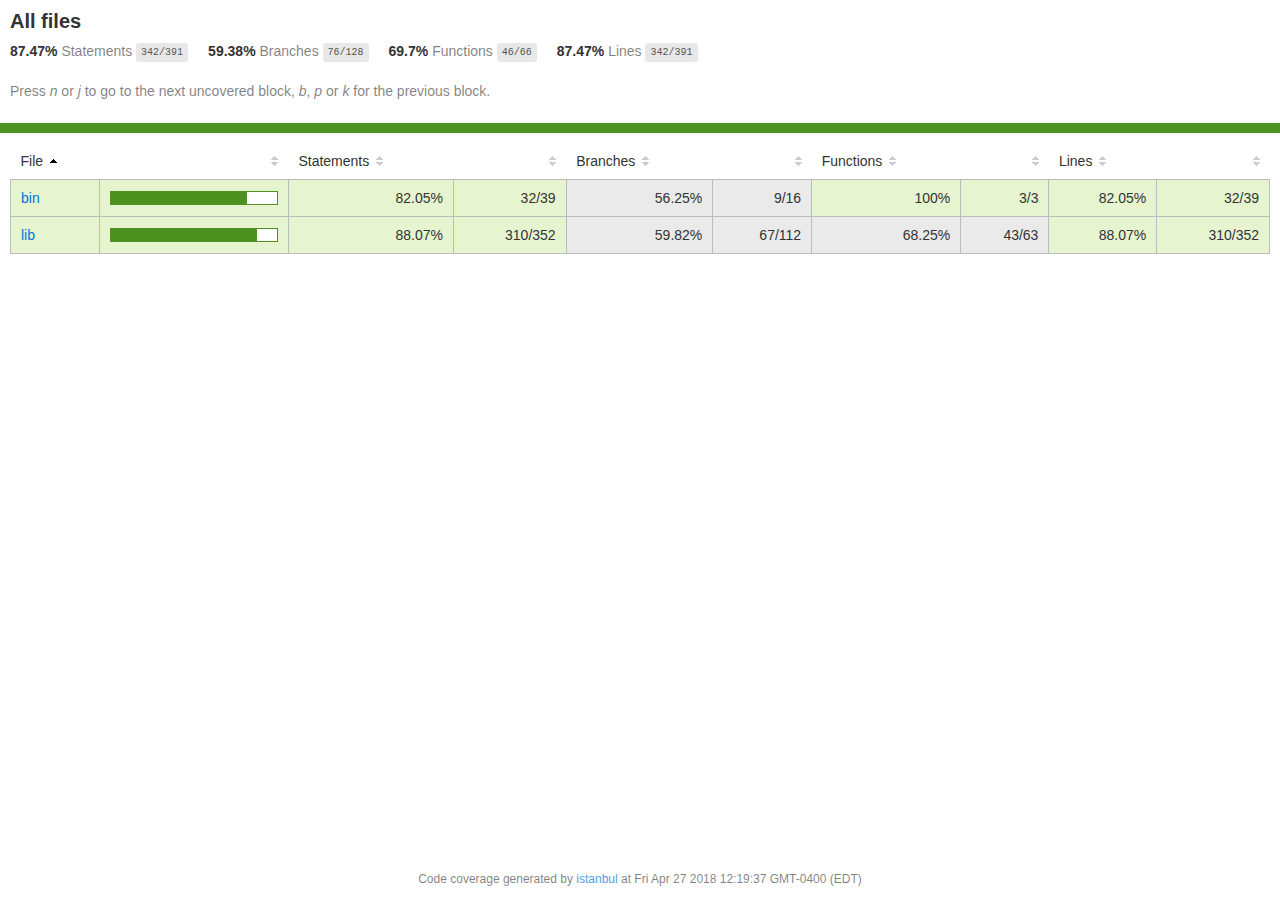
<file: node_modules/vows/coverage/lcov-report/index.html>
<!doctype html>
<html lang="en">
<head>
    <title>Code coverage report for All files</title>
    <meta charset="utf-8" />
    <link rel="stylesheet" href="prettify.css" />
    <link rel="stylesheet" href="base.css" />
    <meta name="viewport" content="width=device-width, initial-scale=1">
    <style type='text/css'>
        .coverage-summary .sorter {
            background-image: url(sort-arrow-sprite.png);
        }
    </style>
</head>
<body>
<div class='wrapper'>
  <div class='pad1'>
    <h1>
      All files
    </h1>
    <div class='clearfix'>
      <div class='fl pad1y space-right2'>
        <span class="strong">87.47% </span>
        <span class="quiet">Statements</span>
        <span class='fraction'>342/391</span>
      </div>
      <div class='fl pad1y space-right2'>
        <span class="strong">59.38% </span>
        <span class="quiet">Branches</span>
        <span class='fraction'>76/128</span>
      </div>
      <div class='fl pad1y space-right2'>
        <span class="strong">69.7% </span>
        <span class="quiet">Functions</span>
        <span class='fraction'>46/66</span>
      </div>
      <div class='fl pad1y space-right2'>
        <span class="strong">87.47% </span>
        <span class="quiet">Lines</span>
        <span class='fraction'>342/391</span>
      </div>
    </div>
    <p class="quiet">
      Press <em>n</em> or <em>j</em> to go to the next uncovered block, <em>b</em>, <em>p</em> or <em>k</em> for the previous block.
    </p>
  </div>
  <div class='status-line high'></div>
<div class="pad1">
<table class="coverage-summary">
<thead>
<tr>
   <th data-col="file" data-fmt="html" data-html="true" class="file">File</th>
   <th data-col="pic" data-type="number" data-fmt="html" data-html="true" class="pic"></th>
   <th data-col="statements" data-type="number" data-fmt="pct" class="pct">Statements</th>
   <th data-col="statements_raw" data-type="number" data-fmt="html" class="abs"></th>
   <th data-col="branches" data-type="number" data-fmt="pct" class="pct">Branches</th>
   <th data-col="branches_raw" data-type="number" data-fmt="html" class="abs"></th>
   <th data-col="functions" data-type="number" data-fmt="pct" class="pct">Functions</th>
   <th data-col="functions_raw" data-type="number" data-fmt="html" class="abs"></th>
   <th data-col="lines" data-type="number" data-fmt="pct" class="pct">Lines</th>
   <th data-col="lines_raw" data-type="number" data-fmt="html" class="abs"></th>
</tr>
</thead>
<tbody><tr>
	<td class="file high" data-value="bin"><a href="bin/index.html">bin</a></td>
	<td data-value="82.05" class="pic high"><div class="chart"><div class="cover-fill" style="width: 82%;"></div><div class="cover-empty" style="width:18%;"></div></div></td>
	<td data-value="82.05" class="pct high">82.05%</td>
	<td data-value="39" class="abs high">32/39</td>
	<td data-value="56.25" class="pct medium">56.25%</td>
	<td data-value="16" class="abs medium">9/16</td>
	<td data-value="100" class="pct high">100%</td>
	<td data-value="3" class="abs high">3/3</td>
	<td data-value="82.05" class="pct high">82.05%</td>
	<td data-value="39" class="abs high">32/39</td>
	</tr>

<tr>
	<td class="file high" data-value="lib"><a href="lib/index.html">lib</a></td>
	<td data-value="88.07" class="pic high"><div class="chart"><div class="cover-fill" style="width: 88%;"></div><div class="cover-empty" style="width:12%;"></div></div></td>
	<td data-value="88.07" class="pct high">88.07%</td>
	<td data-value="352" class="abs high">310/352</td>
	<td data-value="59.82" class="pct medium">59.82%</td>
	<td data-value="112" class="abs medium">67/112</td>
	<td data-value="68.25" class="pct medium">68.25%</td>
	<td data-value="63" class="abs medium">43/63</td>
	<td data-value="88.07" class="pct high">88.07%</td>
	<td data-value="352" class="abs high">310/352</td>
	</tr>

</tbody>
</table>
</div><div class='push'></div><!-- for sticky footer -->
</div><!-- /wrapper -->
<div class='footer quiet pad2 space-top1 center small'>
  Code coverage
  generated by <a href="https://istanbul.js.org/" target="_blank">istanbul</a> at Fri Apr 27 2018 12:19:37 GMT-0400 (EDT)
</div>
</div>
<script src="prettify.js"></script>
<script>
window.onload = function () {
        if (typeof prettyPrint === 'function') {
            prettyPrint();
        }
};
</script>
<script src="sorter.js"></script>
<script src="block-navigation.js"></script>
</body>
</html>
</file>
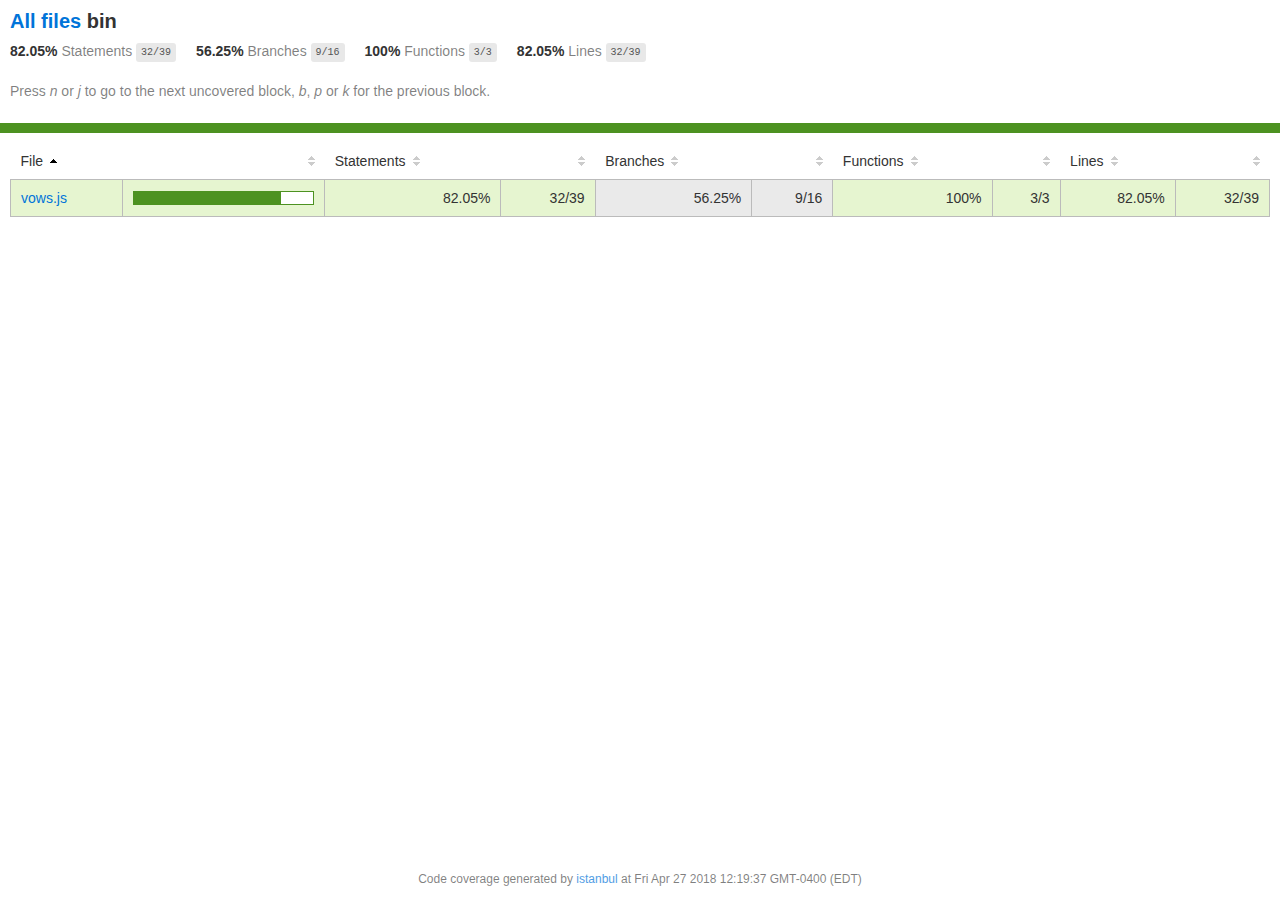
<file: node_modules/vows/coverage/lcov-report/bin/index.html>
<!doctype html>
<html lang="en">
<head>
    <title>Code coverage report for bin</title>
    <meta charset="utf-8" />
    <link rel="stylesheet" href="../prettify.css" />
    <link rel="stylesheet" href="../base.css" />
    <meta name="viewport" content="width=device-width, initial-scale=1">
    <style type='text/css'>
        .coverage-summary .sorter {
            background-image: url(../sort-arrow-sprite.png);
        }
    </style>
</head>
<body>
<div class='wrapper'>
  <div class='pad1'>
    <h1>
      <a href="../index.html">All files</a> bin
    </h1>
    <div class='clearfix'>
      <div class='fl pad1y space-right2'>
        <span class="strong">82.05% </span>
        <span class="quiet">Statements</span>
        <span class='fraction'>32/39</span>
      </div>
      <div class='fl pad1y space-right2'>
        <span class="strong">56.25% </span>
        <span class="quiet">Branches</span>
        <span class='fraction'>9/16</span>
      </div>
      <div class='fl pad1y space-right2'>
        <span class="strong">100% </span>
        <span class="quiet">Functions</span>
        <span class='fraction'>3/3</span>
      </div>
      <div class='fl pad1y space-right2'>
        <span class="strong">82.05% </span>
        <span class="quiet">Lines</span>
        <span class='fraction'>32/39</span>
      </div>
    </div>
    <p class="quiet">
      Press <em>n</em> or <em>j</em> to go to the next uncovered block, <em>b</em>, <em>p</em> or <em>k</em> for the previous block.
    </p>
  </div>
  <div class='status-line high'></div>
<div class="pad1">
<table class="coverage-summary">
<thead>
<tr>
   <th data-col="file" data-fmt="html" data-html="true" class="file">File</th>
   <th data-col="pic" data-type="number" data-fmt="html" data-html="true" class="pic"></th>
   <th data-col="statements" data-type="number" data-fmt="pct" class="pct">Statements</th>
   <th data-col="statements_raw" data-type="number" data-fmt="html" class="abs"></th>
   <th data-col="branches" data-type="number" data-fmt="pct" class="pct">Branches</th>
   <th data-col="branches_raw" data-type="number" data-fmt="html" class="abs"></th>
   <th data-col="functions" data-type="number" data-fmt="pct" class="pct">Functions</th>
   <th data-col="functions_raw" data-type="number" data-fmt="html" class="abs"></th>
   <th data-col="lines" data-type="number" data-fmt="pct" class="pct">Lines</th>
   <th data-col="lines_raw" data-type="number" data-fmt="html" class="abs"></th>
</tr>
</thead>
<tbody><tr>
	<td class="file high" data-value="vows.js"><a href="vows.js.html">vows.js</a></td>
	<td data-value="82.05" class="pic high"><div class="chart"><div class="cover-fill" style="width: 82%;"></div><div class="cover-empty" style="width:18%;"></div></div></td>
	<td data-value="82.05" class="pct high">82.05%</td>
	<td data-value="39" class="abs high">32/39</td>
	<td data-value="56.25" class="pct medium">56.25%</td>
	<td data-value="16" class="abs medium">9/16</td>
	<td data-value="100" class="pct high">100%</td>
	<td data-value="3" class="abs high">3/3</td>
	<td data-value="82.05" class="pct high">82.05%</td>
	<td data-value="39" class="abs high">32/39</td>
	</tr>

</tbody>
</table>
</div><div class='push'></div><!-- for sticky footer -->
</div><!-- /wrapper -->
<div class='footer quiet pad2 space-top1 center small'>
  Code coverage
  generated by <a href="https://istanbul.js.org/" target="_blank">istanbul</a> at Fri Apr 27 2018 12:19:37 GMT-0400 (EDT)
</div>
</div>
<script src="../prettify.js"></script>
<script>
window.onload = function () {
        if (typeof prettyPrint === 'function') {
            prettyPrint();
        }
};
</script>
<script src="../sorter.js"></script>
<script src="../block-navigation.js"></script>
</body>
</html>
</file>
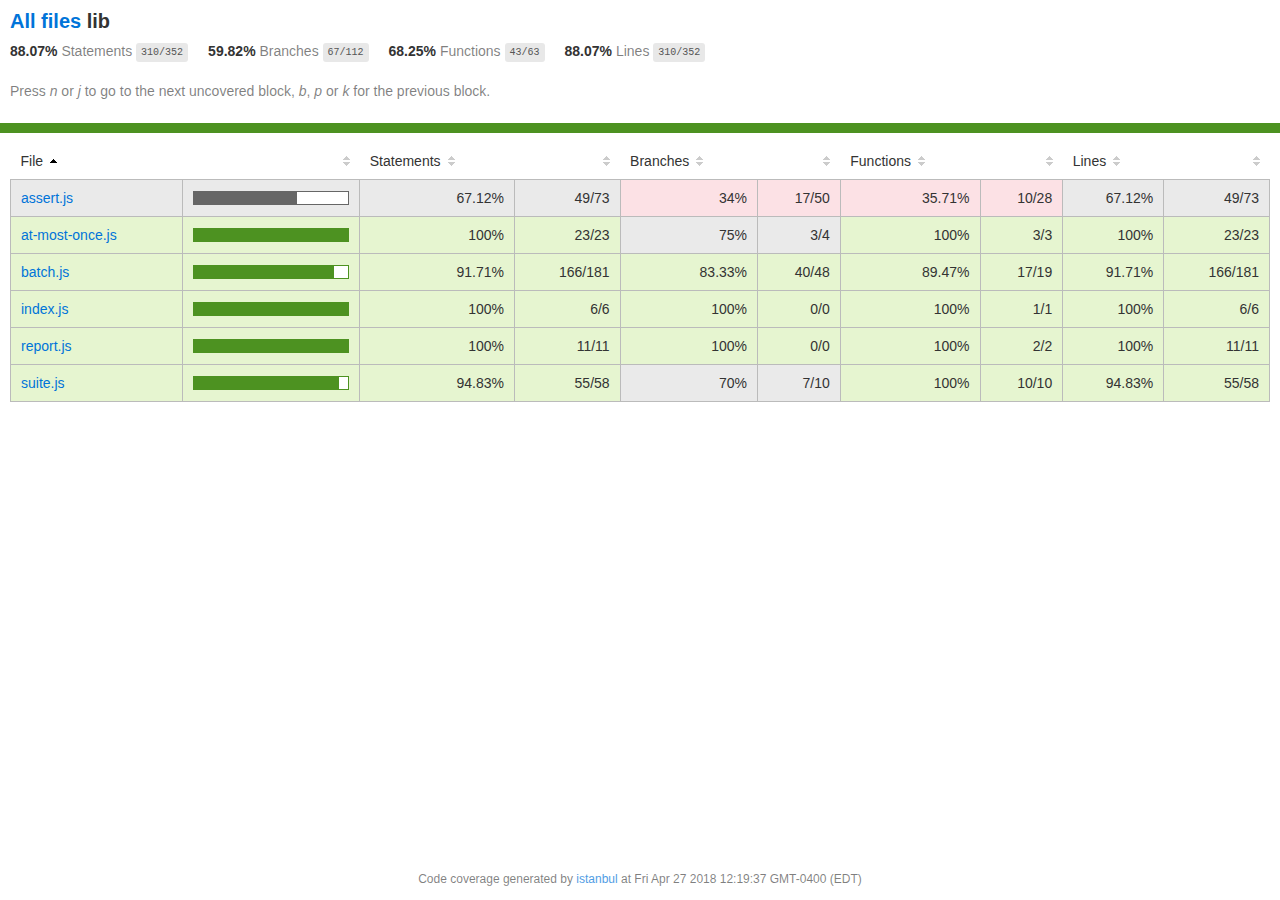
<file: node_modules/vows/coverage/lcov-report/lib/index.html>
<!doctype html>
<html lang="en">
<head>
    <title>Code coverage report for lib</title>
    <meta charset="utf-8" />
    <link rel="stylesheet" href="../prettify.css" />
    <link rel="stylesheet" href="../base.css" />
    <meta name="viewport" content="width=device-width, initial-scale=1">
    <style type='text/css'>
        .coverage-summary .sorter {
            background-image: url(../sort-arrow-sprite.png);
        }
    </style>
</head>
<body>
<div class='wrapper'>
  <div class='pad1'>
    <h1>
      <a href="../index.html">All files</a> lib
    </h1>
    <div class='clearfix'>
      <div class='fl pad1y space-right2'>
        <span class="strong">88.07% </span>
        <span class="quiet">Statements</span>
        <span class='fraction'>310/352</span>
      </div>
      <div class='fl pad1y space-right2'>
        <span class="strong">59.82% </span>
        <span class="quiet">Branches</span>
        <span class='fraction'>67/112</span>
      </div>
      <div class='fl pad1y space-right2'>
        <span class="strong">68.25% </span>
        <span class="quiet">Functions</span>
        <span class='fraction'>43/63</span>
      </div>
      <div class='fl pad1y space-right2'>
        <span class="strong">88.07% </span>
        <span class="quiet">Lines</span>
        <span class='fraction'>310/352</span>
      </div>
    </div>
    <p class="quiet">
      Press <em>n</em> or <em>j</em> to go to the next uncovered block, <em>b</em>, <em>p</em> or <em>k</em> for the previous block.
    </p>
  </div>
  <div class='status-line high'></div>
<div class="pad1">
<table class="coverage-summary">
<thead>
<tr>
   <th data-col="file" data-fmt="html" data-html="true" class="file">File</th>
   <th data-col="pic" data-type="number" data-fmt="html" data-html="true" class="pic"></th>
   <th data-col="statements" data-type="number" data-fmt="pct" class="pct">Statements</th>
   <th data-col="statements_raw" data-type="number" data-fmt="html" class="abs"></th>
   <th data-col="branches" data-type="number" data-fmt="pct" class="pct">Branches</th>
   <th data-col="branches_raw" data-type="number" data-fmt="html" class="abs"></th>
   <th data-col="functions" data-type="number" data-fmt="pct" class="pct">Functions</th>
   <th data-col="functions_raw" data-type="number" data-fmt="html" class="abs"></th>
   <th data-col="lines" data-type="number" data-fmt="pct" class="pct">Lines</th>
   <th data-col="lines_raw" data-type="number" data-fmt="html" class="abs"></th>
</tr>
</thead>
<tbody><tr>
	<td class="file medium" data-value="assert.js"><a href="assert.js.html">assert.js</a></td>
	<td data-value="67.12" class="pic medium"><div class="chart"><div class="cover-fill" style="width: 67%;"></div><div class="cover-empty" style="width:33%;"></div></div></td>
	<td data-value="67.12" class="pct medium">67.12%</td>
	<td data-value="73" class="abs medium">49/73</td>
	<td data-value="34" class="pct low">34%</td>
	<td data-value="50" class="abs low">17/50</td>
	<td data-value="35.71" class="pct low">35.71%</td>
	<td data-value="28" class="abs low">10/28</td>
	<td data-value="67.12" class="pct medium">67.12%</td>
	<td data-value="73" class="abs medium">49/73</td>
	</tr>

<tr>
	<td class="file high" data-value="at-most-once.js"><a href="at-most-once.js.html">at-most-once.js</a></td>
	<td data-value="100" class="pic high"><div class="chart"><div class="cover-fill cover-full" style="width: 100%;"></div><div class="cover-empty" style="width:0%;"></div></div></td>
	<td data-value="100" class="pct high">100%</td>
	<td data-value="23" class="abs high">23/23</td>
	<td data-value="75" class="pct medium">75%</td>
	<td data-value="4" class="abs medium">3/4</td>
	<td data-value="100" class="pct high">100%</td>
	<td data-value="3" class="abs high">3/3</td>
	<td data-value="100" class="pct high">100%</td>
	<td data-value="23" class="abs high">23/23</td>
	</tr>

<tr>
	<td class="file high" data-value="batch.js"><a href="batch.js.html">batch.js</a></td>
	<td data-value="91.71" class="pic high"><div class="chart"><div class="cover-fill" style="width: 91%;"></div><div class="cover-empty" style="width:9%;"></div></div></td>
	<td data-value="91.71" class="pct high">91.71%</td>
	<td data-value="181" class="abs high">166/181</td>
	<td data-value="83.33" class="pct high">83.33%</td>
	<td data-value="48" class="abs high">40/48</td>
	<td data-value="89.47" class="pct high">89.47%</td>
	<td data-value="19" class="abs high">17/19</td>
	<td data-value="91.71" class="pct high">91.71%</td>
	<td data-value="181" class="abs high">166/181</td>
	</tr>

<tr>
	<td class="file high" data-value="index.js"><a href="index.js.html">index.js</a></td>
	<td data-value="100" class="pic high"><div class="chart"><div class="cover-fill cover-full" style="width: 100%;"></div><div class="cover-empty" style="width:0%;"></div></div></td>
	<td data-value="100" class="pct high">100%</td>
	<td data-value="6" class="abs high">6/6</td>
	<td data-value="100" class="pct high">100%</td>
	<td data-value="0" class="abs high">0/0</td>
	<td data-value="100" class="pct high">100%</td>
	<td data-value="1" class="abs high">1/1</td>
	<td data-value="100" class="pct high">100%</td>
	<td data-value="6" class="abs high">6/6</td>
	</tr>

<tr>
	<td class="file high" data-value="report.js"><a href="report.js.html">report.js</a></td>
	<td data-value="100" class="pic high"><div class="chart"><div class="cover-fill cover-full" style="width: 100%;"></div><div class="cover-empty" style="width:0%;"></div></div></td>
	<td data-value="100" class="pct high">100%</td>
	<td data-value="11" class="abs high">11/11</td>
	<td data-value="100" class="pct high">100%</td>
	<td data-value="0" class="abs high">0/0</td>
	<td data-value="100" class="pct high">100%</td>
	<td data-value="2" class="abs high">2/2</td>
	<td data-value="100" class="pct high">100%</td>
	<td data-value="11" class="abs high">11/11</td>
	</tr>

<tr>
	<td class="file high" data-value="suite.js"><a href="suite.js.html">suite.js</a></td>
	<td data-value="94.83" class="pic high"><div class="chart"><div class="cover-fill" style="width: 94%;"></div><div class="cover-empty" style="width:6%;"></div></div></td>
	<td data-value="94.83" class="pct high">94.83%</td>
	<td data-value="58" class="abs high">55/58</td>
	<td data-value="70" class="pct medium">70%</td>
	<td data-value="10" class="abs medium">7/10</td>
	<td data-value="100" class="pct high">100%</td>
	<td data-value="10" class="abs high">10/10</td>
	<td data-value="94.83" class="pct high">94.83%</td>
	<td data-value="58" class="abs high">55/58</td>
	</tr>

</tbody>
</table>
</div><div class='push'></div><!-- for sticky footer -->
</div><!-- /wrapper -->
<div class='footer quiet pad2 space-top1 center small'>
  Code coverage
  generated by <a href="https://istanbul.js.org/" target="_blank">istanbul</a> at Fri Apr 27 2018 12:19:37 GMT-0400 (EDT)
</div>
</div>
<script src="../prettify.js"></script>
<script>
window.onload = function () {
        if (typeof prettyPrint === 'function') {
            prettyPrint();
        }
};
</script>
<script src="../sorter.js"></script>
<script src="../block-navigation.js"></script>
</body>
</html>
</file>
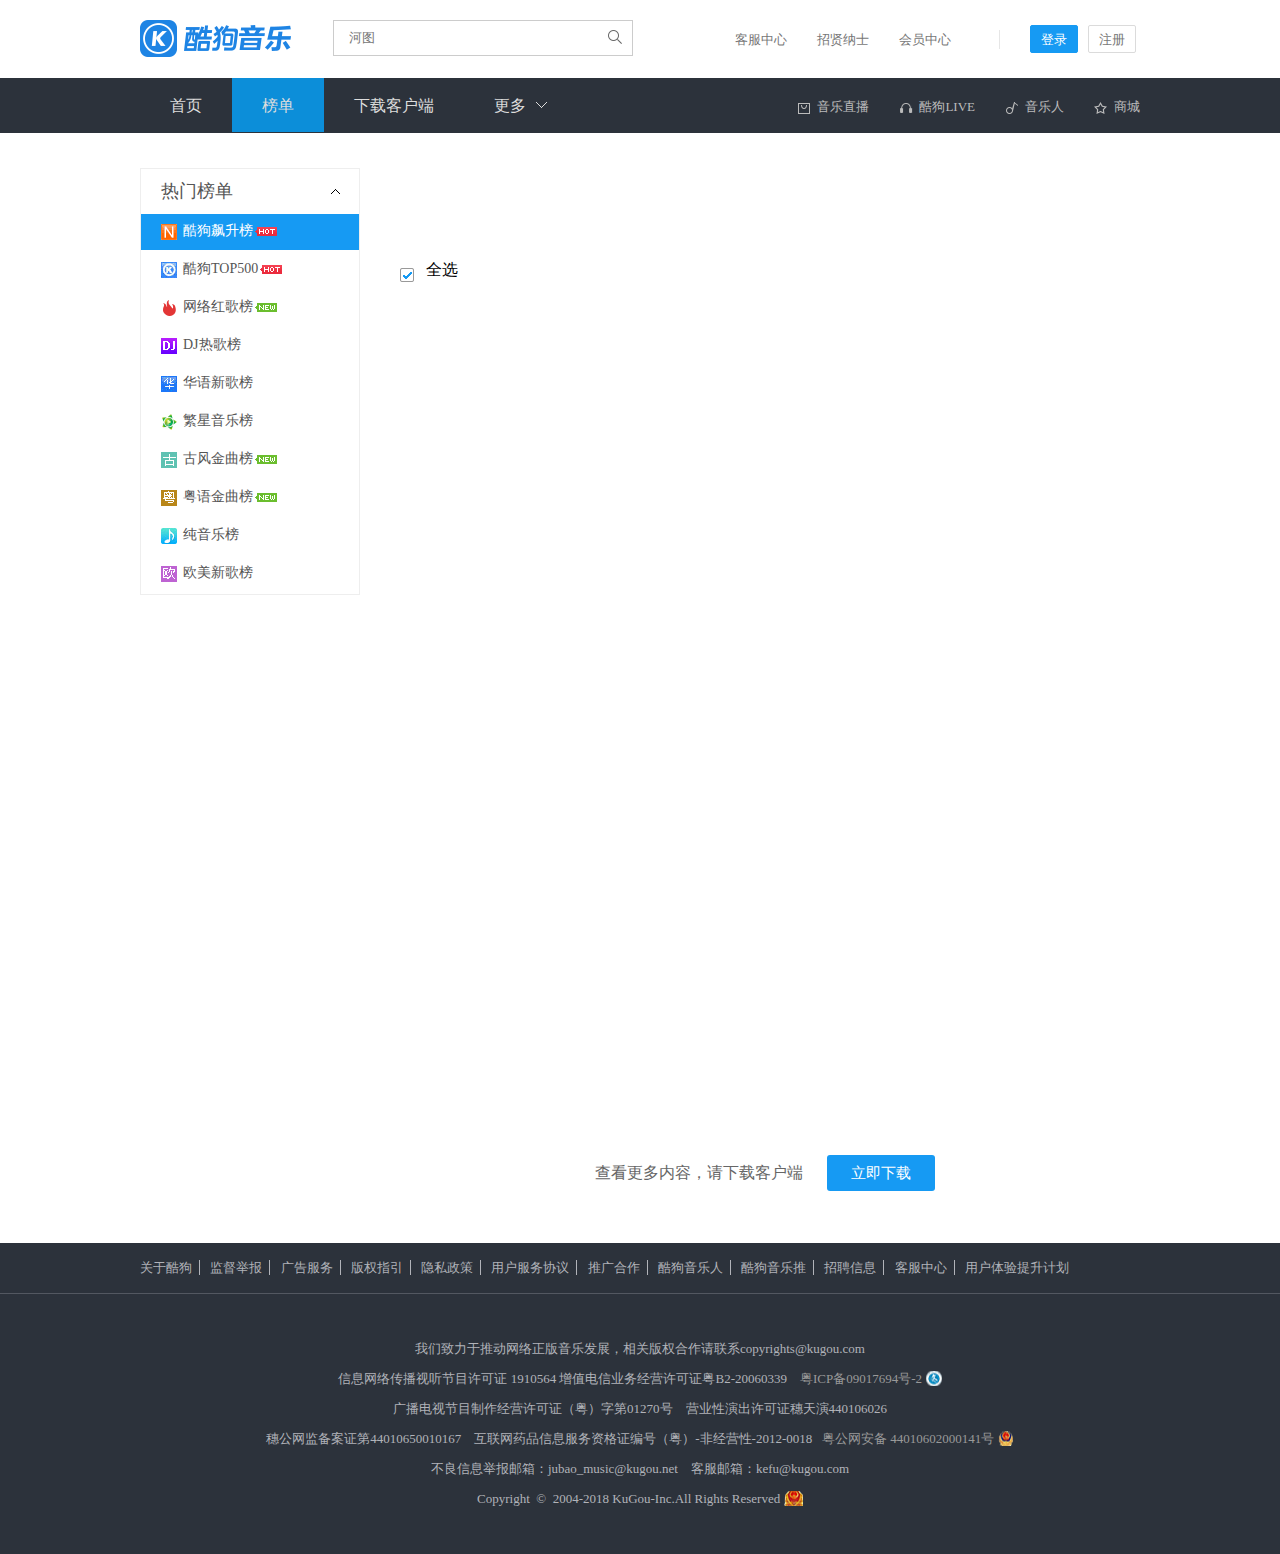
<file: static/rank.html>
<!DOCTYPE html>
<html lang="en">
<head>
    <meta charset="UTF-8">
    <title> 酷狗音乐 - 就是歌多 </title>
    <link rel="stylesheet" href="css/base.css"/>
    <link rel="stylesheet" href="css/rank.css"/>
    <link href="img/icons/favicon.ico" rel="shortcut icon">
</head>
<body>
    <header id="header"></header>
<div class="mainPage">
    <div class="pc_main">
        <!--侧边栏-->
        <div class="pc_side">
            <div class="pc_hot">
                <h3 data-trigger="dropdown"><a href="#">热门榜单
                    <span class="pc_arrow"></span></a>
                </h3>
                <ul class="dropdown-menu">
                    <li class="active" data-toggle="item" data-target="#riselist" id="riselist">
                        <span></span>
                        <a href="#riselist" >
                            <h4>酷狗飙升榜</h4>
                            <img src="img/lists/20189911.png"/></a>
                    </li>
                    <li  data-toggle="item" data-target="#top500" id="top500">
                        <span></span>
                        <a href="#top500" >
                        <h4>酷狗TOP500</h4>
                        <img src="img/lists/20189911.png"/>
                    </a></li>
                    <li>
                        <span></span>
                        <a href="#">
                        <h4>网络红歌榜</h4>
                        <img src="img/lists/20189912.png"/>
                    </a></li>
                    <li>
                        <span></span>
                        <a href="#">
                        <h4>DJ热歌榜</h4>
                    </a></li>
                    <li>
                        <span></span>
                        <a href="#">
                        <h4>华语新歌榜</h4>
                    </a></li>
                    <li>
                        <span></span>
                        <a href="#">
                        <h4>繁星音乐榜</h4>
                    </a></li>
                    <li><span></span>
                        <a href="#">
                        <h4>古风金曲榜</h4>
                        <img src="img/lists/20189912.png"/>
                    </a></li>
                    <li>
                        <span></span>
                        <a href="#">
                        <h4>粤语金曲榜</h4>
                        <img src="img/lists/20189912.png"/>
                    </a></li>
                    <li>
                        <span></span>
                        <a href="#">
                        <h4>纯音乐榜</h4>
                    </a></li>
                    <li>
                        <span></span>
                        <a href="#">
                        <h4>欧美新歌榜</h4>
                    </a></li>
                </ul>
            </div>
        </div>
        <!--主体-->
        <div class="pc_content">
            <div class="box active" id="riselist" >
                <div class="pc_ranktitle" id="pc_title">
                    <!-- <div class="pc_temptitle">
                    <h3>酷狗飙升榜</h3>
                         <span class="rank_update">2018-09-08 更新</span>
                         <a href="#"><span></span>播放全部</a>
                    </div> -->
                </div>
            <div class="rankWrap" id="pc_btn">
                 <div class="pc_songhead">
                     <span class="pc_btn all"  data-checked=all></span>全选
                </div>
                <div class="pc_songlist">
                     <ul id="hot">
                         <!-- <li>
                            <span class="pc_btn" data-check=checkbox></span>
                             <span class="pc_num">1</span>
                             <span class="pc_songTips"></span>
                             <a href="#" class="pc_songname">许嵩 - 飞驰于你</a>
                             <span class="pc_songTime">04:04</span>
                            <span class="pc_share"></span>
                            <span class="pc_download"></span>
                             <span class="icon-play"></span>
                         <!--</li>
                         <li>
                                <span class="pc_btn"></span>
                                <span class="pc_num">2</span>
                                <span class="pc_songTips"></span>
                                <a href="#" class="pc_songname">程书林、鞠文娴 - BINBIAN病变</a>
                                <span class="pc_songTime">04:07</span>
                                <span class="pc_share"></span>
                                <span class="pc_download"></span>
                                <span class="icon-play"></span>
                         </li>
                         <li>
                                <span class="pc_btn"></span>
                                <span class="pc_num">3</span>
                                <span class="pc_songTips"></span>
                                <a href="#" class="pc_songname">刘郡格 - 作曲家</a>
                                <span class="pc_songTime">03:19</span>
                                <span class="pc_share"></span>
                                <span class="pc_download"></span>
                                <span class="icon-play"></span>
                         </li>
                         <li>
                                <span class="pc_btn"></span>
                                <span class="pc_num">4</span>
                                <span class="pc_songTips"></span>
                                <a href="#" class="pc_songname">宿涵 - 夜的第七章(Live)</a>
                                <span class="pc_songTime">04:14</span>
                                <span class="pc_share"></span>
                                <span class="pc_download"></span>
                                <span class="icon-play"></span>
                                
                         </li>
                         <li>
                                <span class="pc_btn"></span>
                                <span class="pc_num">5</span>
                                <span class="pc_songTips"></span>
                                <a href="#" class="pc_songname">打包安琪 - 尼古拉斯狂想曲(Live)</a>
                                <span class="pc_songTime">04:09</span>
                                <span class="pc_share"></span>
                                <span class="pc_download"></span>
                                <span class="icon-play"></span>
                         </li>
                         <li>
                                <span class="pc_btn"></span>
                                <span class="pc_num">6</span>
                                <span class="pc_songTips"></span>
                                <a href="#" class="pc_songname">简弘亦 - 叶雪</a>
                                <span class="pc_songTime">05:14</span>
                                <span class="pc_share"></span>
                                <span class="pc_download"></span>
                                <span class="icon-play"></span>
                         </li>
                         <li>
                                <span class="pc_btn"></span>
                                <span class="pc_num">7</span>
                                <span class="pc_songTips"></span>
                                <a href="#" class="pc_songname">周兴哲、伍嘉成- 终于了解自由(Live)</a>
                                <span class="pc_songTime">05:14</span>
                                <span class="pc_share"></span>
                                <span class="pc_download"></span>
                                <span class="icon-play"></span>
                         </li>
                         <li>
                                <span class="pc_btn"></span>
                                <span class="pc_num">8</span>
                                <span class="pc_songTips"></span>
                                <a href="#" class="pc_songname">孙楠 - 我们(Live)</a>
                                <span class="pc_songTime">04:35</span>
                                <span class="pc_share"></span>
                                <span class="pc_download"></span>
                                <span class="icon-play"></span> 
                         </li>
                         <li>
                                <span class="pc_btn"></span>
                                <span class="pc_num">9</span>
                                <span class="pc_songTips"></span>
                                <a href="#" class="pc_songname">周兴哲、伍嘉成 - 永不失联的爱</a>
                                <span class="pc_songTime">05:20</span>
                                <span class="pc_share"></span>
                                <span class="pc_download"></span>
                                <span class="icon-play"></span>
                         </li>
                         <li>
                                <span class="pc_btn"></span>
                                <span class="pc_num">10</span>
                                <span class="pc_songTips"></span>
                                <a href="#" class="pc_songname">6诗人 - 错乱</a>
                                <span class="pc_songTime">03:37</span>
                                <span class="pc_share"></span>
                                <span class="pc_download"></span>
                                <span class="icon-play"></span>
                         </li>
                         <li>
                                <span class="pc_btn"></span>
                                <span class="pc_num">11</span>
                                <span class="pc_songTips"></span>
                                <a href="#" class="pc_songname">吴若希 - 为何你要背叛我【再创世纪电视剧插曲】</a>
                                <span class="pc_songTime">04:38</span>
                                <span class="pc_share"></span>
                                <span class="pc_download"></span>
                                <span class="icon-play"></span>
                         </li>
                         <li>
                                <span class="pc_btn"></span>
                                <span class="pc_num">12</span>
                                <span class="pc_songTips"></span>
                                <a href="#" class="pc_songname">周洁琼-WHY</a>
                                <span class="pc_songTime">02:29</span>
                                <span class="pc_share"></span>
                                <span class="pc_download"></span>
                                <span class="icon-play"></span>
                         </li>
                         <li>
                                <span class="pc_btn"></span>
                                <span class="pc_num">13</span>
                                <span class="pc_songTips"></span>
                                <a href="#" class="pc_songname">王蓉 - 半首歌(正式版)</a>
                                <span class="pc_songTime">03:14</span>
                                <span class="pc_share"></span>
                                <span class="pc_download"></span>
                                <span class="icon-play"></span>
                         </li>
                         <li>
                                <span class="pc_btn"></span>
                                <span class="pc_num">14</span>
                                <span class="pc_songTips"></span>
                                <a href="#" class="pc_songname">河图 - 寸缕 </a>
                                <span class="pc_songTime">04:04</span>
                                <span class="pc_share"></span>
                                <span class="pc_download"></span>
                                <span class="icon-play"></span>
                         </li>
                         <li>
                                <span class="pc_btn"></span>
                                <span class="pc_num">15</span>
                                <span class="pc_songTips"></span>
                                <a href="#" class="pc_songname">河图- 倾尽天下</a>
                                <span class="pc_songTime">04:36</span>
                                <span class="pc_share"></span>
                                <span class="pc_download"></span>
                                <span class="icon-play"></span>
                         </li> -->
                     </ul>
                  </div>
            </div>
                <div class="download"> 查看更多内容，请下载客户端
                <span><a target="_blank" href="http://download.kugou.com/download/kugou_pc">立即下载</a></span>
                 </div>
            </div>
           <!--  <div class="box" id="top500">
                <div class="pc_ranktitle">
                    <div class="pc_temptitle">
                       <h3>酷狗TOP500</h3>
                        <span class="rank_update">2018-09-10 更新</span>
                        <a href="#"><span></span>播放全部</a>
                    </div>-->
                </div>
                <div class="rankWrap">
                    <div class="pc_songhead">
                        <!--<span class="pc_btn" id="pc_btn" data-check=checkbox></span>全选
                    </div>
                    <div class="pc_songlist">
                       <!-- <ul>
                             <li>
                                <span class="pc_btn"></span>
                                <span class="pc_num">1</span>
                                <span class="pc_songTips"></span>
                                <a href="#" class="pc_songname">火箭少女101 - 卡路里</a>
                                <span class="pc_songTime">04:04</span>
                                <span class="pc_share"></span>
                                <span class="pc_download"></span>
                                <span class="icon-play"></span>
                            </li>
                            <li>
                                <span class="pc_btn"></span>
                                <span class="pc_num">2</span>
                                <span class="pc_songTips"></span>
                                <a href="#" class="pc_songname">庄心妍 - 再见只是陌生人</a>
                                <span class="pc_songTime">04:07</span>
                                <span class="pc_share"></span>
                                <span class="pc_download"></span>
                                <span class="icon-play"></span>
                            </li>
                            <li>
                                <span class="pc_btn"></span>
                                <span class="pc_num">3</span>
                                <span class="pc_songTips"></span>
                                <a href="#" class="pc_songname">黑龙 - 38度6</a>
                                <span class="pc_songTime">03:19</span>
                                <span class="pc_share"></span>
                                <span class="pc_download"></span>
                                <span class="icon-play"></span>
                            </li>
                            <li>
                                <span class="pc_btn"></span>
                                <span class="pc_num">4</span>
                                <span class="pc_songTips"></span>
                                <a href="#" class="pc_songname">于文文 - 体面</a>
                                <span class="pc_songTime">04:14</span>
                                <span class="pc_share"></span>
                                <span class="pc_download"></span>
                                <span class="icon-play"></span>
                            </li>
                            <li>
                                <span class="pc_btn"></span>
                                <span class="pc_num">5</span>
                                <span class="pc_songTips"></span>
                                <a href="#" class="pc_songname">蒙面哥、彭清 - 我已经爱上你</a>
                                <span class="pc_songTime">04:09</span>
                                <span class="pc_share"></span>
                                <span class="pc_download"></span>
                                <span class="icon-play"></span>
                            </li>
                            <li>
                                <span class="pc_btn"></span>
                                <span class="pc_num">6</span>
                                <span class="pc_songTips"></span>
                                <a href="#" class="pc_songname">蔡维泽 - 你终究不爱这世界(Live)</a>
                                <span class="pc_songTime">05:14</span>
                                <span class="pc_share"></span>
                                <span class="pc_download"></span>
                                <span class="icon-play"></span>
                            </li>
                            <li>
                                <span class="pc_btn"></span>
                                <span class="pc_num">7</span>
                                <span class="pc_songTips"></span>
                                <a href="#" class="pc_songname">张北北 - 拥抱你离去</a>
                                <span class="pc_songTime">05:14</span>
                                <span class="pc_share"></span>
                                <span class="pc_download"></span>
                                <span class="icon-play"></span>
                            </li>
                            <li>
                                <span class="pc_btn"></span>
                                <span class="pc_num">8</span>
                                <span class="pc_songTips"></span>
                                <a href="#" class="pc_songname">袁娅维 - 说散就散</a>
                                <span class="pc_songTime">04:35</span>
                                <span class="pc_share"></span>
                                <span class="pc_download"></span>
                                <span class="icon-play"></span>
                            </li>
                            <li>
                                <span class="pc_btn"></span>
                                <span class="pc_num">9</span>
                                <span class="pc_songTips"></span>
                                <a href="#" class="pc_songname">王北车 - 陷阱</a>
                                <span class="pc_songTime">05:20</span>
                                <span class="pc_share"></span>
                                <span class="pc_download"></span>
                                <span class="icon-play"></span>
                            </li>
                            <li>
                                <span class="pc_btn"></span>
                                <span class="pc_num">10</span>
                                <span class="pc_songTips"></span>
                                <a href="#" class="pc_songname">艾歌 - 一曲红尘</a>
                                <span class="pc_songTime">03:37</span>
                                <span class="pc_share"></span>
                                <span class="pc_download"></span>
                                <span class="icon-play"></span>
                            </li>
                            <li>
                                <span class="pc_btn"></span>
                                <span class="pc_num">11</span>
                                <span class="pc_songTips"></span>
                                <a href="#" class="pc_songname">阿里郎 - 隔壁泰山</a>
                                <span class="pc_songTime">04:38</span>
                                <span class="pc_share"></span>
                                <span class="pc_download"></span>
                                <span class="icon-play"></span>
                            </li>
                            <li>
                                <span class="pc_btn"></span>
                                <span class="pc_num">12</span>
                                <span class="pc_songTips"></span>
                                <a href="#" class="pc_songname">胡66 - 空空如也</a>
                                <span class="pc_songTime">02:29</span>
                                <span class="pc_share"></span>
                                <span class="pc_download"></span>
                                <span class="icon-play"></span>
                            </li>
                            <li>
                                <span class="pc_btn"></span>
                                <span class="pc_num">13</span>
                                <span class="pc_songTips"></span>
                                <a href="#" class="pc_songname">王大毛 - 去年夏天</a>
                                <span class="pc_songTime">03:14</span>
                                <span class="pc_share"></span>
                                <span class="pc_download"></span>
                                <span class="icon-play"></span>
                            </li>
                            <li>
                                <span class="pc_btn"></span>
                                <span class="pc_num">14</span>
                                <span class="pc_songTips"></span>
                                <a href="#" class="pc_songname">广东雨神 - 广东爱情故事 </a>
                                <span class="pc_songTime">04:04</span>
                                <span class="pc_share"></span>
                                <span class="pc_download"></span>
                                <span class="icon-play"></span>
                            </li>
                            <li>
                                <span class="pc_btn"></span>
                                <span class="pc_num">15</span>
                                <span class="pc_songTips"></span>
                                <a href="#" class="pc_songname">杨凯莉 - 让我做你的眼睛</a>
                                <span class="pc_songTime">04:36</span>
                                <span class="pc_share"></span>
                                <span class="pc_download"></span>
                                <span class="icon-play"></span>
                            </li>
                        </ul> 
                    </div>
                </div>
                <div class="download"> 查看更多内容，请下载客户端
                    <span><a target="_blank" href="http://download.kugou.com/download/kugou_pc">立即下载</a></span>
                </div>-->
            </div>
        </div>
    </div>
</div>
<footer id="footer"></footer>
    <script src="js/jquery-1.11.3.js"></script>
    <script src="js/header.js"></script>
    <script src="js/footer.js"></script>
    <script src="js/rank.js"></script>
    <script src="js/base.js"></script>
    <script>
        $(".dropdown-menu").show();
        $("[data-trigger=dropdown]").click(function(e){
            e.preventDefault();
            var $menu=$(".dropdown-menu");
            $menu.slideToggle(1000);
            $(".pc_arrow").toggleClass ("pc_arrow2");
        });
        $("div.pc_hot>ul").on("click","[data-toggle=item]",function(e){
            e.preventDefault();
            var $item=$(this);
            $item.addClass("active").siblings().removeClass("active");
            var id=$item.attr("data-target");
            $(id).addClass("active").siblings().removeClass("active");
        });
        $("#pc_btn").on("click","[data-checked=all]",function(e){
            e.preventDefault();
           var $check=$(this);
            $check.toggleClass("checkbox");
            var $checked=$("[data-check=checkbox]");
            if($check.hasClass("checkbox")){
                $checked.addClass("checkbox")
            }else{
                $checked.removeClass("checkbox")
            }
        });
        $("#pc_btn").on("click","[data-check=checkbox]",function(e){
            e.preventDefault();
           var $checked=$(this);
            $checked.toggleClass("checkbox");
            var $check=$("[data-check=checkbox]");
            console.log($check)
            var s=false;
            $check.each(function(i,elem){
                //console.log(i)
                
                var $elem=$(elem);
                if($elem.hasClass("checkbox")){
                    console.log(111)
                    s=true;                                      
                }              
                               
            })
            console.log(s);
            var $all=$("[data-checked=all]");
            //$all.addClass("checkbox")
            //console.log($all)
            if(s){
                $all.addClass("checkbox")
            }else{                
                $all.removeClass("checkbox")
            }             
        });
    </script>
</body>
</html>
</file>
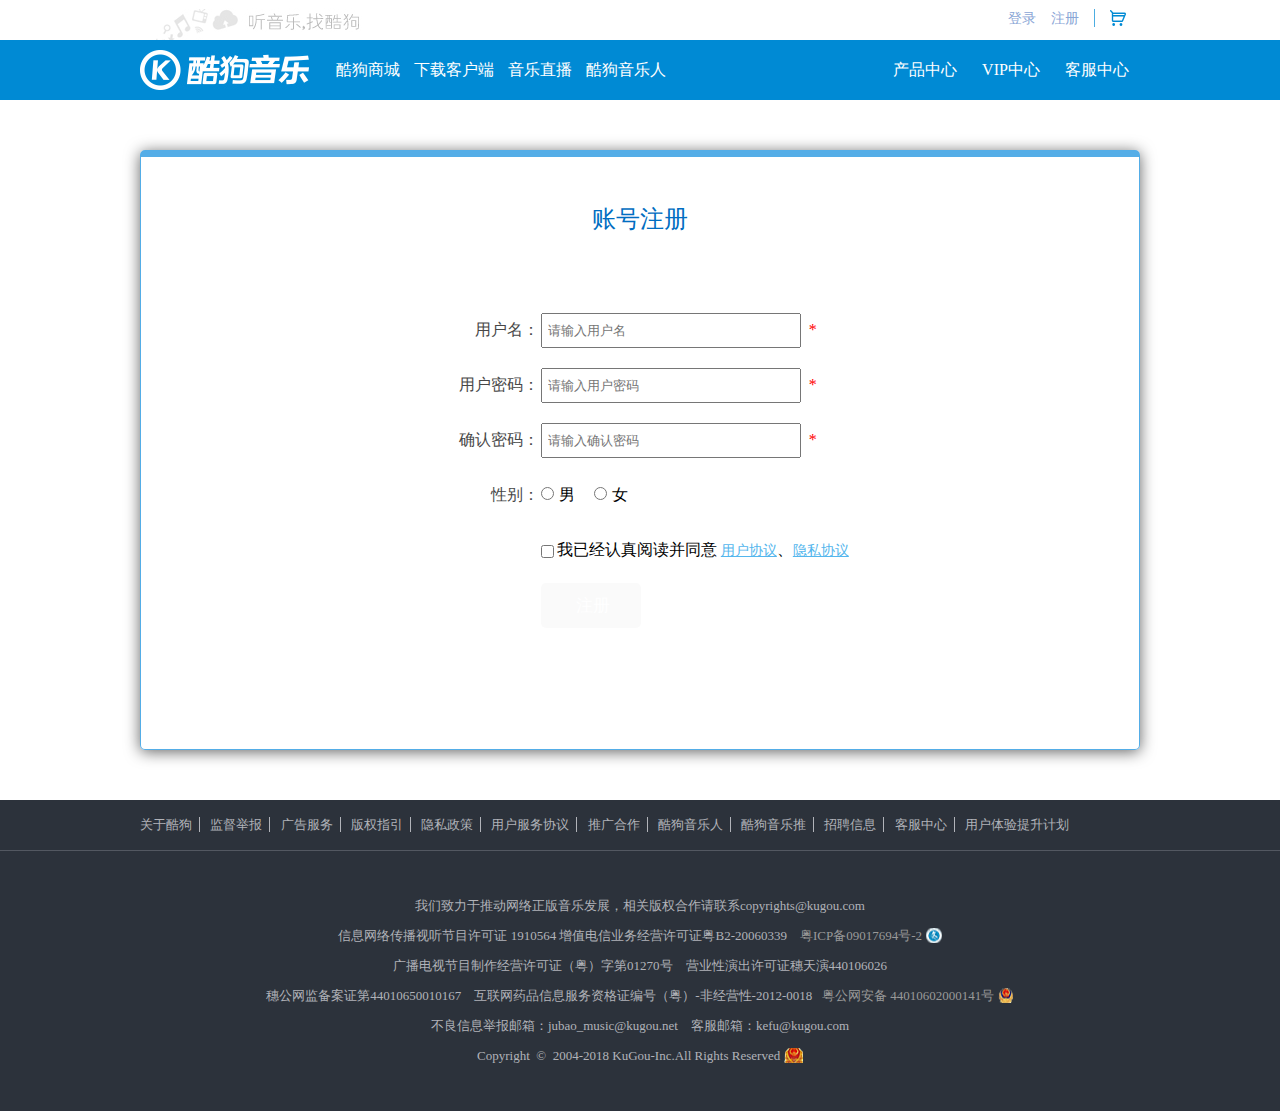
<file: static/register.html>
<!DOCTYPE html>
<html lang="en">
<head>
	<meta charset="UTF-8">
	<title> 用户注册 - 酷狗音乐 </title>
	<link rel="stylesheet" href="css/register.css">
	<link rel="stylesheet" href="css/base.css"/>
	<link href="img/icons/favicon.ico" rel="shortcut icon">
</head>
<body>
<div class="mainPage">
		<div class="header-wrapper">
			<div class="public-header">
				<div class="shopping">
    				<a href="#"></a>
    			</div>
    			<div class="login">
    				<ul class="nav">
    					<li><a href="#">注册</a></li>
    					<li><a href="#">登录</a></li>
					</ul>
    			</div>
			</div>
		</div>
		<div class="register_header">
			<div class="reg_nav">
				<h1><a href="index.html"><img src="img/icons/herder_logo.jpg"/></a></h1>
				<ul class="reg_left">
					<li><a href="index.html" target="_blank">酷狗商城</a></li>
					<li><a href="rank.html" target="_blank">下载客户端</a></li>
					<li><a href="#">音乐直播</a></li>
					<li class="more"><a href="#">酷狗音乐人</a></li>
				</ul>
				<ul class="reg_right">
					<li><a href="#">产品中心</a></li>
					<li><a href="#">VIP中心</a></li>
					<li><a href="#">客服中心</a></li>
				</ul>
			</div>
		</div>
		<div class="reg_content">
			<div class="reg_hd">
				<h1>账号注册</h1>
			</div>
			<div class="reg_input">
				<form id="form-register">
					<table>
						<tr>
							<td> 用户名：</td>
							<td>
								<span><input required type="text" id="uname" class="required" autocomplete minlength="3" maxlength="12" placeholder="请输入用户名"/></span>
							</td>
						</tr>
						<tr>
							<td> 用户密码：</td>
							<td>
								<span><input  required 
									class="required" type="password" id="upwd"  minlength="6" maxlength="12" placeholder="请输入用户密码"/></span>
							</td>
						</tr>
						<tr>
							<td> 确认密码：</td>
							<td>
								<span><input required type="password" id="cpwd" class="required"  placeholder="请输入确认密码"/></span>
							</td>
						</tr>
						<tr>
							<td>性别：</td>
							<td>
								<span><input type="radio" name="sex" id="sex1" value="1"/><label for="sex1">男</label></span>
								<span><input type="radio" name="sex" id="sex2" value="0"/><label for="sex2">女</label></span>
							</td>
						</tr>
						<tr>
							<td></td>
							<td><input type="checkbox" required id="again" onchange="this.checked ? enable() : disable()"/><span>我已经认真阅读并同意</span>&nbsp;<a href="#">用户协议</a>、<a href="#">隐私协议</a></td>
						</tr>
						<tr>
							<td></td>
							<td>
								<input type="button" value="注册" id="register" disabled/>
							</td>
						</tr>
					</table>
				</form>
			</div>
		</div>
	</div>
<footer id="footer"></footer>
<script src="js/jquery-1.11.3.js"></script>
<script src="js/footer.js"></script>
<script src="js/base.js"></script>
<script src="js/register.js"></script>
</body>
</html>
</file>
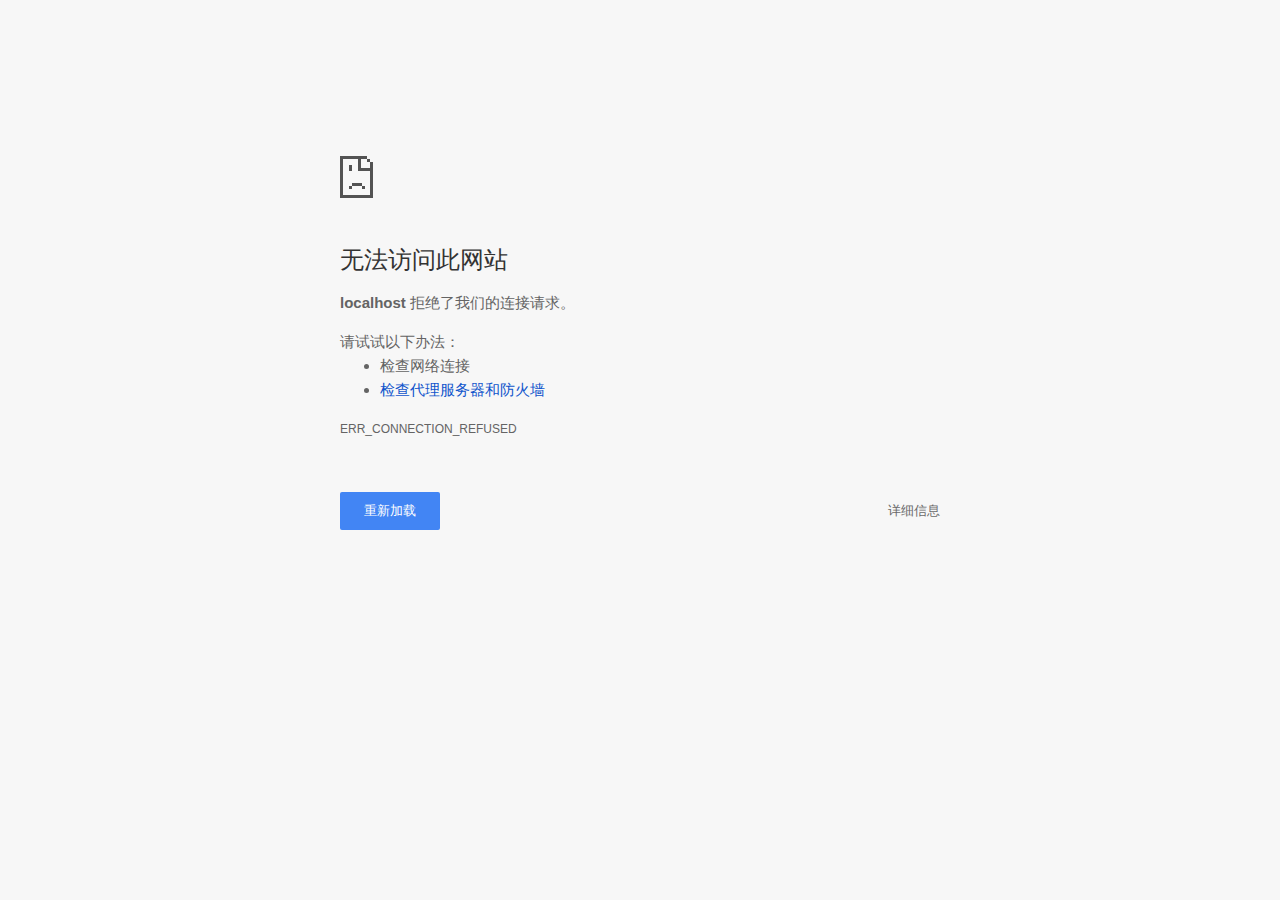
<file: static/img/lists/localhost.html>
<!DOCTYPE html>
<!-- saved from url=(0029)chrome-error://chromewebdata/ -->
<html dir="ltr" lang="zh" i18n-processed=""><head><meta http-equiv="Content-Type" content="text/html; charset=UTF-8">
  
  <meta name="viewport" content="width=device-width, initial-scale=1.0,
                                 maximum-scale=1.0, user-scalable=no">
  <title>localhost</title>
  <style>/* Copyright 2017 The Chromium Authors. All rights reserved.
 * Use of this source code is governed by a BSD-style license that can be
 * found in the LICENSE file. */

a {
  color: rgb(88, 88, 88);
}

body {
  background-color: rgb(247, 247, 247);
  color: rgb(100, 100, 100);
  word-wrap: break-word;
}

#details-button {
  background: inherit;
  border: 0;
  float: none;
  margin: 0;
  padding: 10px 0;
  text-transform: uppercase;
}

.hidden {
  display: none;
}

html {
  -webkit-text-size-adjust: 100%;
  font-size: 125%;
}

.icon {
  background-repeat: no-repeat;
  background-size: 100%;
}</style>
  <style>/* Copyright 2014 The Chromium Authors. All rights reserved.
   Use of this source code is governed by a BSD-style license that can be
   found in the LICENSE file. */

button {
  border: 0;
  border-radius: 2px;
  box-sizing: border-box;
  color: #fff;
  cursor: pointer;
  float: right;
  font-size: .875em;
  margin: 0;
  padding: 10px 24px;
  transition: box-shadow 200ms cubic-bezier(0.4, 0, 0.2, 1);
  user-select: none;
}

[dir='rtl'] button {
  float: left;
}

.bad-clock button,
.captive-portal button,
.main-frame-blocked button,
.neterror button,
.offline button,
.pdf button,
.ssl button {
  background: rgb(66, 133, 244);
}

button:active {
  background: rgb(50, 102, 213);
  outline: 0;
}

button:hover {
  box-shadow: 0 1px 3px rgba(0, 0, 0, .50);
}

#debugging {
  display: inline;
  overflow: auto;
}

.debugging-content {
  line-height: 1em;
  margin-bottom: 0;
  margin-top: 1em;
}

.debugging-content-fixed-width {
  display: block;
  font-family: monospace;
  font-size: 1.2em;
  margin-top: 0.5em;
}

.debugging-title {
  font-weight: bold;
}

#details {
  color: #696969;
  margin: 0 0 50px;
}

#details p:not(:first-of-type) {
  margin-top: 20px;
}

#details-button:hover {
  box-shadow: inherit;
  text-decoration: underline;
}

.error-code {
  color: #646464;
  font-size: .86667em;
  text-transform: uppercase;
}

#error-debugging-info {
  font-size: 0.8em;
}

h1 {
  color: #333;
  font-size: 1.6em;
  font-weight: normal;
  line-height: 1.25em;
  margin-bottom: 16px;
}

h2 {
  font-size: 1.2em;
  font-weight: normal;
}

.icon {
  height: 72px;
  margin: 0 0 40px;
  width: 72px;
}

input[type=checkbox] {
  opacity: 0;
}

input[type=checkbox]:focus ~ .checkbox {
  outline: -webkit-focus-ring-color auto 5px;
}

.interstitial-wrapper {
  box-sizing: border-box;
  font-size: 1em;
  line-height: 1.6em;
  margin: 14vh auto 0;
  max-width: 600px;
  width: 100%;
}

#main-message > p {
  display: inline;
}

#extended-reporting-opt-in {
  font-size: .875em;
  margin-top: 39px;
}

#extended-reporting-opt-in label {
  position: relative;
  display: flex;
  align-items: flex-start;
}

.nav-wrapper {
  margin-top: 51px;
}

.nav-wrapper::after {
  clear: both;
  content: '';
  display: table;
  width: 100%;
}

.small-link {
  color: #696969;
  font-size: .875em;
}

.checkboxes {
  flex: 0 0 24px;
}

.checkbox {
  background: transparent;
  border: 1px solid white;
  border-radius: 2px;
  display: block;
  height: 14px;
  left: 0;
  position: absolute;
  right: 0;
  top: 3px;
  width: 14px;
}

.checkbox::before {
  background: transparent;
  border: 2px solid white;
  border-right-width: 0;
  border-top-width: 0;
  content: '';
  height: 4px;
  left: 2px;
  opacity: 0;
  position: absolute;
  top: 3px;
  transform: rotate(-45deg);
  width: 9px;
}

input[type=checkbox]:checked ~ .checkbox::before {
  opacity: 1;
}

@media (max-width: 700px) {
  .interstitial-wrapper {
    padding: 0 10%;
  }

  #error-debugging-info {
    overflow: auto;
  }
}

@media (max-height: 600px) {
  .error-code {
    margin-top: 10px;
  }
}

@media (max-width: 420px) {
  button,
  [dir='rtl'] button,
  .small-link {
    float: none;
    font-size: .825em;
    font-weight: 400;
    margin: 0;
    text-transform: uppercase;
    width: 100%;
  }

  #details {
    margin: 20px 0 20px 0;
  }

  #details p:not(:first-of-type) {
    margin-top: 10px;
  }

  #details-button {
    display: block;
    margin-top: 20px;
    text-align: center;
    width: 100%;
  }

  .interstitial-wrapper {
    padding: 0 5%;
  }

  #extended-reporting-opt-in {
    margin-top: 24px;
  }

  .nav-wrapper {
    margin-top: 30px;
  }
}

/**
 * Mobile specific styling.
 * Navigation buttons are anchored to the bottom of the screen.
 * Details message replaces the top content in its own scrollable area.
 */

@media (max-width: 420px) {
  #details-button {
    border: 0;
    margin: 8px 0 0;
  }

  .secondary-button {
    -webkit-margin-end: 0;
    margin-top: 16px;
  }
}

/* Fixed nav. */
@media (min-width: 240px) and (max-width: 420px) and
       (min-height: 401px),
       (min-width: 421px) and (min-height: 240px) and
       (max-height: 560px) {
  body .nav-wrapper {
    background: #f7f7f7;
    bottom: 0;
    box-shadow: 0 -22px 40px rgb(247, 247, 247);
    left: 0;
    margin: 0 auto;
    max-width: 736px;
    padding-left: 24px;
    padding-right: 24px;
    position: fixed;
    right: 0;
    width: 100%;
    z-index: 2;
  }

  .interstitial-wrapper {
    max-width: 736px;
  }

  #details,
  #main-content {
    padding-bottom: 40px;
  }

  #details {
    padding-top: 5.5vh;
  }

  #details-button:hover {
    box-shadow: none;
  }
}

@media (max-width: 420px) and (orientation: portrait),
       (max-height: 560px) {
  body {
    margin: 0 auto;
  }

  button,
  [dir='rtl'] button,
  button.small-link {
    font-family: Roboto-Regular,Helvetica;
    font-size: .933em;
    font-weight: 600;
    margin: 6px 0;
    text-transform: uppercase;
    transform: translatez(0);
  }

  .nav-wrapper {
    box-sizing: border-box;
    padding-bottom: 8px;
    width: 100%;
  }

  .error-code {
    margin-top: 0;
  }

  #details {
    box-sizing: border-box;
    height: auto;
    margin: 0;
    opacity: 1;
    transition: opacity 250ms cubic-bezier(0.4, 0, 0.2, 1);
  }

  #details.hidden,
  #main-content.hidden {
    display: block;
    height: 0;
    opacity: 0;
    overflow: hidden;
    padding-bottom: 0;
    transition: none;
  }

  #details-button {
    padding-bottom: 16px;
    padding-top: 16px;
  }

  h1 {
    font-size: 1.5em;
    margin-bottom: 8px;
  }

  .icon {
    margin-bottom: 5.69vh;
  }

  .interstitial-wrapper {
    box-sizing: border-box;
    margin: 7vh auto 12px;
    padding: 0 24px;
    position: relative;
  }

  .interstitial-wrapper p {
    font-size: .95em;
    line-height: 1.61em;
    margin-top: 8px;
  }

  #main-content {
    margin: 0;
    transition: opacity 100ms cubic-bezier(0.4, 0, 0.2, 1);
  }

  .small-link {
    border: 0;
  }

  .suggested-left > #control-buttons,
  .suggested-right > #control-buttons {
    float: none;
    margin: 0;
  }
}

@media (min-width: 421px) and (min-height: 500px) and (max-height: 560px) {
  .interstitial-wrapper {
    margin-top: 10vh;
  }
}

@media (min-height: 400px) and (orientation:portrait) {
  .interstitial-wrapper {
    margin-bottom: 145px;
  }
}

@media (min-height: 299px) {
  .nav-wrapper {
    padding-bottom: 16px;
  }
}

@media (min-height: 500px) and (max-height: 650px) and (max-width: 414px) and
       (orientation: portrait) {
  .interstitial-wrapper {
    margin-top: 7vh;
  }
}

@media (min-height: 650px) and (max-width: 414px) and (orientation: portrait) {
  .interstitial-wrapper {
    margin-top: 10vh;
  }
}

/* Small mobile screens. No fixed nav. */
@media (max-height: 400px) and (orientation: portrait),
       (max-height: 239px) and (orientation: landscape),
       (max-width: 419px) and (max-height: 399px) {
  .interstitial-wrapper {
    display: flex;
    flex-direction: column;
    margin-bottom: 0;
  }

  #details {
    flex: 1 1 auto;
    order: 0;
  }

  #main-content {
    flex: 1 1 auto;
    order: 0;
  }

  .nav-wrapper {
    flex: 0 1 auto;
    margin-top: 8px;
    order: 1;
    padding-left: 0;
    padding-right: 0;
    position: relative;
    width: 100%;
  }
}

@media (max-width: 239px) and (orientation: portrait) {
  .nav-wrapper {
    padding-left: 0;
    padding-right: 0;
  }
}
</style>
  <style>/* Copyright 2013 The Chromium Authors. All rights reserved.
 * Use of this source code is governed by a BSD-style license that can be
 * found in the LICENSE file. */

/* Don't use the main frame div when the error is in a subframe. */
html[subframe] #main-frame-error {
  display: none;
}

/* Don't use the subframe error div when the error is in a main frame. */
html:not([subframe]) #sub-frame-error {
  display: none;
}

#diagnose-button {
  -webkit-margin-start: 0;
  float: none;
  margin-bottom: 10px;
  margin-top: 20px;
}

h1 {
  margin-top: 0;
  word-wrap: break-word;
}

h1 span {
  font-weight: 500;
}

h2 {
  color: #666;
  font-size: 1.2em;
  font-weight: normal;
  margin: 10px 0;
}

a {
  color: rgb(17, 85, 204);
  text-decoration: none;
}

.icon {
  -webkit-user-select: none;
  display: inline-block;
}

.icon-generic {
  /**
   * Can't access chrome://theme/IDR_ERROR_NETWORK_GENERIC from an untrusted
   * renderer process, so embed the resource manually.
   */
  content: -webkit-image-set(
      url([data-uri]) 1x,
      url([data-uri]) 2x);
}

.icon-offline {
  content: -webkit-image-set(
      url([data-uri]) 1x,
      url([data-uri]) 2x);
  position: relative;
}

.icon-disabled {
  content: -webkit-image-set(
      url([data-uri]) 1x,
      url([data-uri]) 2x);
  width: 112px;
}

.error-code {
  display: block;
  font-size: .8em;
}

#content-top {
  margin: 20px;
}

#help-box-inner {
  background-color: #f9f9f9;
  border-top: 1px solid #EEE;
  color: #444;
  padding: 20px;
  text-align: start;
}

.hidden {
  display: none;
}

#suggestion {
  margin-top: 15px;
}

#suggestions-list p {
  -webkit-margin-after: 0;
}

#suggestions-list ul {
  margin-top: 0;
}

.single-suggestion {
  list-style-type: none;
  padding-left: 0;
}

#short-suggestion {
  margin-top: 5px;
}

#sub-frame-error-details {

  color: #8F8F8F;

  /* Not done on mobile for performance reasons. */
  text-shadow: 0 1px 0 rgba(255,255,255,0.3);

}

[jscontent=hostName],
[jscontent=failedUrl] {
  overflow-wrap: break-word;
}

#search-container {
  /* Prevents a space between controls. */
  display: flex;
  margin-top: 20px;
}

#search-box {
  border: 1px solid #cdcdcd;
  flex-grow: 1;
  font-size: 1em;
  height: 26px;
  margin-right: 0;
  padding: 1px 9px;
}

#search-box:focus {
  border: 1px solid rgb(93, 154, 255);
  outline: none;
}

#search-button {
  border: none;
  border-bottom-left-radius: 0;
  border-top-left-radius: 0;
  box-shadow: none;
  display: flex;
  height: 30px;
  margin: 0;
  padding: 0;
  width: 60px;
}

#search-image {
  content:
      -webkit-image-set(
          url([data-uri]) 1x,
          url([data-uri]) 2x);
  margin: auto;
}

.secondary-button {
  -webkit-margin-end: 16px;
  background: #d9d9d9;
  color: #696969;
}

.snackbar {
  background: #323232;
  border-radius: 2px;
  bottom: 24px;
  box-sizing: border-box;
  color: #fff;
  font-size: .87em;
  left: 24px;
  max-width: 568px;
  min-width: 288px;
  opacity: 0;
  padding: 16px 24px 12px;
  position: fixed;
  transform: translateY(90px);
  will-change: opacity, transform;
  z-index: 999;
}

.snackbar-show {
  -webkit-animation:
    show-snackbar .25s cubic-bezier(0.0, 0.0, 0.2, 1) forwards,
    hide-snackbar .25s cubic-bezier(0.4, 0.0, 1, 1) forwards 5s;
}

@-webkit-keyframes show-snackbar {
  100% {
    opacity: 1;
    transform: translateY(0);
  }
}

@-webkit-keyframes hide-snackbar {
  0% {
    opacity: 1;
    transform: translateY(0);
  }
  100% {
    opacity: 0;
    transform: translateY(90px);
  }
}

.suggestions {
  margin-top: 18px;
}

.suggestion-header {
  font-weight: bold;
  margin-bottom: 4px;
}

.suggestion-body {
  color: #777;
}

/* Increase line height at higher resolutions. */
@media (min-width: 641px) and (min-height: 641px) {
  #help-box-inner {
    line-height: 18px;
  }
}

/* Decrease padding at low sizes. */
@media (max-width: 640px), (max-height: 640px) {
  h1 {
    margin: 0 0 15px;
  }
  #content-top {
    margin: 15px;
  }
  #help-box-inner {
    padding: 20px;
  }
  .suggestions {
    margin-top: 10px;
  }
  .suggestion-header {
    margin-bottom: 0;
  }
}

/* Don't allow overflow when in a subframe. */
html[subframe] body {
  overflow: hidden;
}

#sub-frame-error {
  -webkit-align-items: center;
  background-color: #DDD;
  display: -webkit-flex;
  -webkit-flex-flow: column;
  height: 100%;
  -webkit-justify-content: center;
  left: 0;
  position: absolute;
  text-align: center;
  top: 0;
  transition: background-color .2s ease-in-out;
  width: 100%;
}

#sub-frame-error:hover {
  background-color: #EEE;
}

#sub-frame-error .icon-generic {
  margin: 0 0 16px;
}

#sub-frame-error-details {
  margin: 0 10px;
  text-align: center;
  visibility: hidden;
}

/* Show details only when hovering. */
#sub-frame-error:hover #sub-frame-error-details {
  visibility: visible;
}

/* If the iframe is too small, always hide the error code. */
/* TODO(mmenke): See if overflow: no-display works better, once supported. */
@media (max-width: 200px), (max-height: 95px) {
  #sub-frame-error-details {
    display: none;
  }
}

/* Adjust icon for small embedded frames in apps. */
@media (max-height: 100px) {
  #sub-frame-error .icon-generic {
    height: auto;
    margin: 0;
    padding-top: 0;
    width: 25px;
  }
}

/* details-button is special; it's a <button> element that looks like a link. */
#details-button {
  box-shadow: none;
  min-width: 0;
}

/* Styles for platform dependent separation of controls and details button. */
.suggested-left > #control-buttons,
.suggested-left #stale-load-button,
.suggested-right > #details-button {
  float: left;
}

.suggested-right > #control-buttons,
.suggested-right #stale-load-button,
.suggested-left > #details-button {
  float: right;
}

.suggested-left .secondary-button {
  -webkit-margin-end: 0px;
  -webkit-margin-start: 16px;
}

#details-button.singular {
  float: none;
}

/* download-button shows both icon and text. */
#download-button {
  box-shadow: none;
  position: relative;
}

#download-button:before {
  -webkit-margin-end: 4px;
  background: -webkit-image-set(
      url([data-uri]) 1x,
      url([data-uri]) 2x)
    no-repeat;
  content: '';
  display: inline-block;
  width: 24px;
  height: 24px;
  vertical-align: middle;
}

#download-button:disabled {
  background: rgb(180, 206, 249);
  color: rgb(255, 255, 255);
}

#buttons::after {
  clear: both;
  content: '';
  display: block;
  width: 100%;
}

/* Offline page */
.offline {
  transition: -webkit-filter 1.5s cubic-bezier(0.65, 0.05, 0.36, 1),
              background-color 1.5s cubic-bezier(0.65, 0.05, 0.36, 1);
  will-change: -webkit-filter, background-color;
}

.offline #main-message > p {
  display: none;
}

.offline.inverted {
  -webkit-filter: invert(100%);
  background-color: #000;
}

.offline .interstitial-wrapper {
  color: #2b2b2b;
  font-size: 1em;
  line-height: 1.55;
  margin: 0 auto;
  max-width: 600px;
  padding-top: 100px;
  width: 100%;
}

.offline .runner-container {
  direction: ltr;
  height: 150px;
  max-width: 600px;
  overflow: hidden;
  position: absolute;
  top: 35px;
  width: 44px;
}

.offline .runner-canvas {
  height: 150px;
  max-width: 600px;
  opacity: 1;
  overflow: hidden;
  position: absolute;
  top: 0;
  z-index: 2;
}

.offline .controller {
  background: rgba(247,247,247, .1);
  height: 100vh;
  left: 0;
  position: absolute;
  top: 0;
  width: 100vw;
  z-index: 1;
}

#offline-resources {
  display: none;
}

@media (max-width: 420px) {
  .suggested-left > #control-buttons,
  .suggested-right > #control-buttons {
    float: none;
  }

  .snackbar {
    left: 0;
    bottom: 0;
    width: 100%;
    border-radius: 0;
  }
}

@media (max-height: 350px) {
  h1 {
    margin: 0 0 15px;
  }

  .icon-offline {
    margin: 0 0 10px;
  }

  .interstitial-wrapper {
    margin-top: 5%;
  }

  .nav-wrapper {
    margin-top: 30px;
  }
}

@media (min-width: 420px) and (max-width: 736px) and
       (min-height: 240px) and (max-height: 420px) and
       (orientation:landscape) {
  .interstitial-wrapper {
    margin-bottom: 100px;
  }
}

@media (max-width: 360px) and (max-height: 480px) {
  .offline .interstitial-wrapper {
    padding-top: 60px;
  }

  .offline .runner-container {
    top: 8px;
  }
}

@media (min-height: 240px) and (orientation: landscape) {
  .offline .interstitial-wrapper {
    margin-bottom: 90px;
  }

  .icon-offline {
    margin-bottom: 20px;
  }
}

@media (max-height: 320px) and (orientation: landscape) {
  .icon-offline {
    margin-bottom: 0;
  }

  .offline .runner-container {
    top: 10px;
  }
}

@media (max-width: 240px) {
  button {
    padding-left: 12px;
    padding-right: 12px;
  }

  .interstitial-wrapper {
    overflow: inherit;
    padding: 0 8px;
  }
}

@media (max-width: 120px) {
  button {
    width: auto;
  }
}

.arcade-mode,
.arcade-mode .runner-container,
.arcade-mode .runner-canvas {
  image-rendering: pixelated;
  max-width: 100%;
  overflow: hidden;
}

.arcade-mode #buttons,
.arcade-mode #main-content {
  opacity: 0;
  overflow: hidden;
}

.arcade-mode .interstitial-wrapper {
  height: 100vh;
  max-width: 100%;
  overflow: hidden;
}

.arcade-mode .runner-container {
  left: 0;
  margin: auto;
  right: 0;
  transform-origin: top center;
  transition: transform 250ms cubic-bezier(0.4, 0.0, 1, 1) .4s;
  z-index: 2;
}
</style>
  <script>// Copyright 2017 The Chromium Authors. All rights reserved.
// Use of this source code is governed by a BSD-style license that can be
// found in the LICENSE file.

// This is the shared code for security interstitials. It is used for both SSL
// interstitials and Safe Browsing interstitials.

// Should match security_interstitials::SecurityInterstitialCommand
/** @enum| {string} */
var SecurityInterstitialCommandId = {
  CMD_DONT_PROCEED: 0,
  CMD_PROCEED: 1,
  // Ways for user to get more information
  CMD_SHOW_MORE_SECTION: 2,
  CMD_OPEN_HELP_CENTER: 3,
  CMD_OPEN_DIAGNOSTIC: 4,
  // Primary button actions
  CMD_RELOAD: 5,
  CMD_OPEN_DATE_SETTINGS: 6,
  CMD_OPEN_LOGIN: 7,
  // Safe Browsing Extended Reporting
  CMD_DO_REPORT: 8,
  CMD_DONT_REPORT: 9,
  CMD_OPEN_REPORTING_PRIVACY: 10,
  CMD_OPEN_WHITEPAPER: 11,
  // Report a phishing error.
  CMD_REPORT_PHISHING_ERROR: 12
};

var HIDDEN_CLASS = 'hidden';

/**
 * A convenience method for sending commands to the parent page.
 * @param {string} cmd  The command to send.
 */
function sendCommand(cmd) {
  if (window.certificateErrorPageController) {
    switch (cmd) {
      case SecurityInterstitialCommandId.CMD_DONT_PROCEED:
        certificateErrorPageController.dontProceed();
        break;
      case SecurityInterstitialCommandId.CMD_PROCEED:
        certificateErrorPageController.proceed();
        break;
      case SecurityInterstitialCommandId.CMD_SHOW_MORE_SECTION:
        certificateErrorPageController.showMoreSection();
        break;
      case SecurityInterstitialCommandId.CMD_OPEN_HELP_CENTER:
        certificateErrorPageController.openHelpCenter();
        break;
      case SecurityInterstitialCommandId.CMD_OPEN_DIAGNOSTIC:
        certificateErrorPageController.openDiagnostic();
        break;
      case SecurityInterstitialCommandId.CMD_RELOAD:
        certificateErrorPageController.reload();
        break;
      case SecurityInterstitialCommandId.CMD_OPEN_DATE_SETTINGS:
        certificateErrorPageController.openDateSettings();
        break;
      case SecurityInterstitialCommandId.CMD_OPEN_LOGIN:
        certificateErrorPageController.openLogin();
        break;
      case SecurityInterstitialCommandId.CMD_DO_REPORT:
        certificateErrorPageController.doReport();
        break;
      case SecurityInterstitialCommandId.CMD_DONT_REPORT:
        certificateErrorPageController.dontReport();
        break;
      case SecurityInterstitialCommandId.CMD_OPEN_REPORTING_PRIVACY:
        certificateErrorPageController.openReportingPrivacy();
        break;
      case SecurityInterstitialCommandId.CMD_OPEN_WHITEPAPER:
        certificateErrorPageController.openWhitepaper();
        break;
      case SecurityInterstitialCommandId.CMD_REPORT_PHISHING_ERROR:
        certificateErrorPageController.reportPhishingError();
        break;
    }
    return;
  }
// 
  window.domAutomationController.send(cmd);
// 
// 
}

/**
 * Call this to stop clicks on <a href="#"> links from scrolling to the top of
 * the page (and possibly showing a # in the link).
 */
function preventDefaultOnPoundLinkClicks() {
  document.addEventListener('click', function(e) {
    var anchor = findAncestor(/** @type {Node} */ (e.target), function(el) {
      return el.tagName == 'A';
    });
    // Use getAttribute() to prevent URL normalization.
    if (anchor && anchor.getAttribute('href') == '#')
      e.preventDefault();
  });
}
</script>
  <script>// Copyright 2015 The Chromium Authors. All rights reserved.
// Use of this source code is governed by a BSD-style license that can be
// found in the LICENSE file.

var mobileNav = false;

/**
 * For small screen mobile the navigation buttons are moved
 * below the advanced text.
 */
function onResize() {
  var helpOuterBox = document.querySelector('#details');
  var mainContent = document.querySelector('#main-content');
  var mediaQuery = '(min-width: 240px) and (max-width: 420px) and ' +
      '(min-height: 401px), ' +
      '(max-height: 560px) and (min-height: 240px) and ' +
      '(min-width: 421px)';

  var detailsHidden = helpOuterBox.classList.contains(HIDDEN_CLASS);
  var runnerContainer = document.querySelector('.runner-container');

  // Check for change in nav status.
  if (mobileNav != window.matchMedia(mediaQuery).matches) {
    mobileNav = !mobileNav;

    // Handle showing the top content / details sections according to state.
    if (mobileNav) {
      mainContent.classList.toggle(HIDDEN_CLASS, !detailsHidden);
      helpOuterBox.classList.toggle(HIDDEN_CLASS, detailsHidden);
      if (runnerContainer) {
        runnerContainer.classList.toggle(HIDDEN_CLASS, !detailsHidden);
      }
    } else if (!detailsHidden) {
      // Non mobile nav with visible details.
      mainContent.classList.remove(HIDDEN_CLASS);
      helpOuterBox.classList.remove(HIDDEN_CLASS);
      if (runnerContainer) {
        runnerContainer.classList.remove(HIDDEN_CLASS);
      }
    }
  }
}

function setupMobileNav() {
  window.addEventListener('resize', onResize);
  onResize();
}

document.addEventListener('DOMContentLoaded', setupMobileNav);
</script>
  <script>// Copyright 2013 The Chromium Authors. All rights reserved.
// Use of this source code is governed by a BSD-style license that can be
// found in the LICENSE file.

function toggleHelpBox() {
  var helpBoxOuter = document.getElementById('details');
  helpBoxOuter.classList.toggle(HIDDEN_CLASS);
  var detailsButton = document.getElementById('details-button');
  if (helpBoxOuter.classList.contains(HIDDEN_CLASS))
    detailsButton.innerText = detailsButton.detailsText;
  else
    detailsButton.innerText = detailsButton.hideDetailsText;

  // Details appears over the main content on small screens.
  if (mobileNav) {
    document.getElementById('main-content').classList.toggle(HIDDEN_CLASS);
    var runnerContainer = document.querySelector('.runner-container');
    if (runnerContainer) {
      runnerContainer.classList.toggle(HIDDEN_CLASS);
    }
  }
}

function diagnoseErrors() {
// 
    if (window.errorPageController)
      errorPageController.diagnoseErrorsButtonClick();
// 
// 
}

// Subframes use a different layout but the same html file.  This is to make it
// easier to support platforms that load the error page via different
// mechanisms (Currently just iOS).
if (window.top.location != window.location)
  document.documentElement.setAttribute('subframe', '');

// Re-renders the error page using |strings| as the dictionary of values.
// Used by NetErrorTabHelper to update DNS error pages with probe results.
function updateForDnsProbe(strings) {
  var context = new JsEvalContext(strings);
  jstProcess(context, document.getElementById('t'));
}

// Given the classList property of an element, adds an icon class to the list
// and removes the previously-
function updateIconClass(classList, newClass) {
  var oldClass;

  if (classList.hasOwnProperty('last_icon_class')) {
    oldClass = classList['last_icon_class'];
    if (oldClass == newClass)
      return;
  }

  classList.add(newClass);
  if (oldClass !== undefined)
    classList.remove(oldClass);

  classList['last_icon_class'] = newClass;

  if (newClass == 'icon-offline') {
    document.body.classList.add('offline');
    new Runner('.interstitial-wrapper');
  } else {
    document.body.classList.add('neterror');
  }
}

// Does a search using |baseSearchUrl| and the text in the search box.
function search(baseSearchUrl) {
  var searchTextNode = document.getElementById('search-box');
  document.location = baseSearchUrl + searchTextNode.value;
  return false;
}

// Use to track clicks on elements generated by the navigation correction
// service.  If |trackingId| is negative, the element does not come from the
// correction service.
function trackClick(trackingId) {
  // This can't be done with XHRs because XHRs are cancelled on navigation
  // start, and because these are cross-site requests.
  if (trackingId >= 0 && errorPageController)
    errorPageController.trackClick(trackingId);
}

// Called when an <a> tag generated by the navigation correction service is
// clicked.  Separate function from trackClick so the resources don't have to
// be updated if new data is added to jstdata.
function linkClicked(jstdata) {
  trackClick(jstdata.trackingId);
}

// Implements button clicks.  This function is needed during the transition
// between implementing these in trunk chromium and implementing them in
// iOS.
function reloadButtonClick(url) {
  if (window.errorPageController) {
    errorPageController.reloadButtonClick();
  } else {
    location = url;
  }
}

function showSavedCopyButtonClick() {
  if (window.errorPageController) {
    errorPageController.showSavedCopyButtonClick();
  }
}

function downloadButtonClick() {
  if (window.errorPageController) {
    errorPageController.downloadButtonClick();
    var downloadButton = document.getElementById('download-button');
    downloadButton.disabled = true;
    downloadButton.textContent = downloadButton.disabledText;
  }
}

function detailsButtonClick() {
  if (window.errorPageController)
    errorPageController.detailsButtonClick();
}

/**
 * Replace the reload button with the Google cached copy suggestion.
 */
function setUpCachedButton(buttonStrings) {
  var reloadButton = document.getElementById('reload-button');

  reloadButton.textContent = buttonStrings.msg;
  var url = buttonStrings.cacheUrl;
  var trackingId = buttonStrings.trackingId;
  reloadButton.onclick = function(e) {
    e.preventDefault();
    trackClick(trackingId);
    if (window.errorPageController) {
      errorPageController.trackCachedCopyButtonClick();
    }
    location = url;
  };
  reloadButton.style.display = '';
  document.getElementById('control-buttons').hidden = false;
}

var primaryControlOnLeft = true;
// 

function onDocumentLoad() {
  var controlButtonDiv = document.getElementById('control-buttons');
  var reloadButton = document.getElementById('reload-button');
  var detailsButton = document.getElementById('details-button');
  var showSavedCopyButton = document.getElementById('show-saved-copy-button');
  var downloadButton = document.getElementById('download-button');

  var reloadButtonVisible = loadTimeData.valueExists('reloadButton') &&
      loadTimeData.getValue('reloadButton').msg;
  var showSavedCopyButtonVisible =
      loadTimeData.valueExists('showSavedCopyButton') &&
      loadTimeData.getValue('showSavedCopyButton').msg;
  var downloadButtonVisible =
      loadTimeData.valueExists('downloadButton') &&
      loadTimeData.getValue('downloadButton').msg;

  var primaryButton, secondaryButton;
  if (showSavedCopyButton.primary) {
    primaryButton = showSavedCopyButton;
    secondaryButton = reloadButton;
  } else {
    primaryButton = reloadButton;
    secondaryButton = showSavedCopyButton;
  }

  // Sets up the proper button layout for the current platform.
  if (primaryControlOnLeft) {
    buttons.classList.add('suggested-left');
    controlButtonDiv.insertBefore(secondaryButton, primaryButton);
  } else {
    buttons.classList.add('suggested-right');
    controlButtonDiv.insertBefore(primaryButton, secondaryButton);
  }

  // Check for Google cached copy suggestion.
  if (loadTimeData.valueExists('cacheButton')) {
    setUpCachedButton(loadTimeData.getValue('cacheButton'));
  }

  if (reloadButton.style.display == 'none' &&
      showSavedCopyButton.style.display == 'none' &&
      downloadButton.style.display == 'none') {
    detailsButton.classList.add('singular');
  }

  // Show control buttons.
  if (reloadButtonVisible || showSavedCopyButtonVisible ||
      downloadButtonVisible) {
    controlButtonDiv.hidden = false;

    // Set the secondary button state in the cases of two call to actions.
    if ((reloadButtonVisible || downloadButtonVisible) &&
        showSavedCopyButtonVisible) {
      secondaryButton.classList.add('secondary-button');
    }
  }
}

document.addEventListener('DOMContentLoaded', onDocumentLoad);
</script>
  <script>// Copyright (c) 2014 The Chromium Authors. All rights reserved.
// Use of this source code is governed by a BSD-style license that can be
// found in the LICENSE file.
(function() {
'use strict';
/**
 * T-Rex runner.
 * @param {string} outerContainerId Outer containing element id.
 * @param {Object} opt_config
 * @constructor
 * @export
 */
function Runner(outerContainerId, opt_config) {
  // Singleton
  if (Runner.instance_) {
    return Runner.instance_;
  }
  Runner.instance_ = this;

  this.outerContainerEl = document.querySelector(outerContainerId);
  this.containerEl = null;
  this.snackbarEl = null;

  this.config = opt_config || Runner.config;
  // Logical dimensions of the container.
  this.dimensions = Runner.defaultDimensions;

  this.canvas = null;
  this.canvasCtx = null;

  this.tRex = null;

  this.distanceMeter = null;
  this.distanceRan = 0;

  this.highestScore = 0;

  this.time = 0;
  this.runningTime = 0;
  this.msPerFrame = 1000 / FPS;
  this.currentSpeed = this.config.SPEED;

  this.obstacles = [];

  this.activated = false; // Whether the easter egg has been activated.
  this.playing = false; // Whether the game is currently in play state.
  this.crashed = false;
  this.paused = false;
  this.inverted = false;
  this.invertTimer = 0;
  this.resizeTimerId_ = null;

  this.playCount = 0;

  // Sound FX.
  this.audioBuffer = null;
  this.soundFx = {};

  // Global web audio context for playing sounds.
  this.audioContext = null;

  // Images.
  this.images = {};
  this.imagesLoaded = 0;

  if (this.isDisabled()) {
    this.setupDisabledRunner();
  } else {
    this.loadImages();
  }
}
window['Runner'] = Runner;


/**
 * Default game width.
 * @const
 */
var DEFAULT_WIDTH = 600;

/**
 * Frames per second.
 * @const
 */
var FPS = 60;

/** @const */
var IS_HIDPI = window.devicePixelRatio > 1;

/** @const */
var IS_IOS = /iPad|iPhone|iPod/.test(window.navigator.platform);

/** @const */
var IS_MOBILE = /Android/.test(window.navigator.userAgent) || IS_IOS;

/** @const */
var ARCADE_MODE_URL = 'chrome://dino/';

/**
 * Default game configuration.
 * @enum {number}
 */
Runner.config = {
  ACCELERATION: 0.001,
  BG_CLOUD_SPEED: 0.2,
  BOTTOM_PAD: 10,
  CLEAR_TIME: 3000,
  CLOUD_FREQUENCY: 0.5,
  GAMEOVER_CLEAR_TIME: 750,
  GAP_COEFFICIENT: 0.6,
  GRAVITY: 0.6,
  INITIAL_JUMP_VELOCITY: 12,
  INVERT_FADE_DURATION: 12000,
  INVERT_DISTANCE: 700,
  MAX_BLINK_COUNT: 3,
  MAX_CLOUDS: 6,
  MAX_OBSTACLE_LENGTH: 3,
  MAX_OBSTACLE_DUPLICATION: 2,
  MAX_SPEED: 13,
  MIN_JUMP_HEIGHT: 35,
  MOBILE_SPEED_COEFFICIENT: 1.2,
  RESOURCE_TEMPLATE_ID: 'audio-resources',
  SPEED: 6,
  SPEED_DROP_COEFFICIENT: 3,
  ARCADE_MODE_INITIAL_TOP_POSITION: 35,
  ARCADE_MODE_TOP_POSITION_PERCENT: 0.1
};


/**
 * Default dimensions.
 * @enum {string}
 */
Runner.defaultDimensions = {
  WIDTH: DEFAULT_WIDTH,
  HEIGHT: 150
};


/**
 * CSS class names.
 * @enum {string}
 */
Runner.classes = {
  ARCADE_MODE: 'arcade-mode',
  CANVAS: 'runner-canvas',
  CONTAINER: 'runner-container',
  CRASHED: 'crashed',
  ICON: 'icon-offline',
  INVERTED: 'inverted',
  SNACKBAR: 'snackbar',
  SNACKBAR_SHOW: 'snackbar-show',
  TOUCH_CONTROLLER: 'controller'
};


/**
 * Sprite definition layout of the spritesheet.
 * @enum {Object}
 */
Runner.spriteDefinition = {
  LDPI: {
    CACTUS_LARGE: {x: 332, y: 2},
    CACTUS_SMALL: {x: 228, y: 2},
    CLOUD: {x: 86, y: 2},
    HORIZON: {x: 2, y: 54},
    MOON: {x: 484, y: 2},
    PTERODACTYL: {x: 134, y: 2},
    RESTART: {x: 2, y: 2},
    TEXT_SPRITE: {x: 655, y: 2},
    TREX: {x: 848, y: 2},
    STAR: {x: 645, y: 2}
  },
  HDPI: {
    CACTUS_LARGE: {x: 652, y: 2},
    CACTUS_SMALL: {x: 446, y: 2},
    CLOUD: {x: 166, y: 2},
    HORIZON: {x: 2, y: 104},
    MOON: {x: 954, y: 2},
    PTERODACTYL: {x: 260, y: 2},
    RESTART: {x: 2, y: 2},
    TEXT_SPRITE: {x: 1294, y: 2},
    TREX: {x: 1678, y: 2},
    STAR: {x: 1276, y: 2}
  }
};


/**
 * Sound FX. Reference to the ID of the audio tag on interstitial page.
 * @enum {string}
 */
Runner.sounds = {
  BUTTON_PRESS: 'offline-sound-press',
  HIT: 'offline-sound-hit',
  SCORE: 'offline-sound-reached'
};


/**
 * Key code mapping.
 * @enum {Object}
 */
Runner.keycodes = {
  JUMP: {'38': 1, '32': 1},  // Up, spacebar
  DUCK: {'40': 1},  // Down
  RESTART: {'13': 1}  // Enter
};


/**
 * Runner event names.
 * @enum {string}
 */
Runner.events = {
  ANIM_END: 'webkitAnimationEnd',
  CLICK: 'click',
  KEYDOWN: 'keydown',
  KEYUP: 'keyup',
  POINTERDOWN: 'pointerdown',
  POINTERUP: 'pointerup',
  RESIZE: 'resize',
  TOUCHEND: 'touchend',
  TOUCHSTART: 'touchstart',
  VISIBILITY: 'visibilitychange',
  BLUR: 'blur',
  FOCUS: 'focus',
  LOAD: 'load'
};

Runner.prototype = {
  /**
   * Whether the easter egg has been disabled. CrOS enterprise enrolled devices.
   * @return {boolean}
   */
  isDisabled: function() {
    return loadTimeData && loadTimeData.valueExists('disabledEasterEgg');
  },

  /**
   * For disabled instances, set up a snackbar with the disabled message.
   */
  setupDisabledRunner: function() {
    this.containerEl = document.createElement('div');
    this.containerEl.className = Runner.classes.SNACKBAR;
    this.containerEl.textContent = loadTimeData.getValue('disabledEasterEgg');
    this.outerContainerEl.appendChild(this.containerEl);

    // Show notification when the activation key is pressed.
    document.addEventListener(Runner.events.KEYDOWN, function(e) {
      if (Runner.keycodes.JUMP[e.keyCode]) {
        this.containerEl.classList.add(Runner.classes.SNACKBAR_SHOW);
        document.querySelector('.icon').classList.add('icon-disabled');
      }
    }.bind(this));
  },

  /**
   * Setting individual settings for debugging.
   * @param {string} setting
   * @param {*} value
   */
  updateConfigSetting: function(setting, value) {
    if (setting in this.config && value != undefined) {
      this.config[setting] = value;

      switch (setting) {
        case 'GRAVITY':
        case 'MIN_JUMP_HEIGHT':
        case 'SPEED_DROP_COEFFICIENT':
          this.tRex.config[setting] = value;
          break;
        case 'INITIAL_JUMP_VELOCITY':
          this.tRex.setJumpVelocity(value);
          break;
        case 'SPEED':
          this.setSpeed(value);
          break;
      }
    }
  },

  /**
   * Cache the appropriate image sprite from the page and get the sprite sheet
   * definition.
   */
  loadImages: function() {
    if (IS_HIDPI) {
      Runner.imageSprite = document.getElementById('offline-resources-2x');
      this.spriteDef = Runner.spriteDefinition.HDPI;
    } else {
      Runner.imageSprite = document.getElementById('offline-resources-1x');
      this.spriteDef = Runner.spriteDefinition.LDPI;
    }

    if (Runner.imageSprite.complete) {
      this.init();
    } else {
      // If the images are not yet loaded, add a listener.
      Runner.imageSprite.addEventListener(Runner.events.LOAD,
          this.init.bind(this));
    }
  },

  /**
   * Load and decode base 64 encoded sounds.
   */
  loadSounds: function() {
    if (!IS_IOS) {
      this.audioContext = new AudioContext();

      var resourceTemplate =
          document.getElementById(this.config.RESOURCE_TEMPLATE_ID).content;

      for (var sound in Runner.sounds) {
        var soundSrc =
            resourceTemplate.getElementById(Runner.sounds[sound]).src;
        soundSrc = soundSrc.substr(soundSrc.indexOf(',') + 1);
        var buffer = decodeBase64ToArrayBuffer(soundSrc);

        // Async, so no guarantee of order in array.
        this.audioContext.decodeAudioData(buffer, function(index, audioData) {
            this.soundFx[index] = audioData;
          }.bind(this, sound));
      }
    }
  },

  /**
   * Sets the game speed. Adjust the speed accordingly if on a smaller screen.
   * @param {number} opt_speed
   */
  setSpeed: function(opt_speed) {
    var speed = opt_speed || this.currentSpeed;

    // Reduce the speed on smaller mobile screens.
    if (this.dimensions.WIDTH < DEFAULT_WIDTH) {
      var mobileSpeed = speed * this.dimensions.WIDTH / DEFAULT_WIDTH *
          this.config.MOBILE_SPEED_COEFFICIENT;
      this.currentSpeed = mobileSpeed > speed ? speed : mobileSpeed;
    } else if (opt_speed) {
      this.currentSpeed = opt_speed;
    }
  },

  /**
   * Game initialiser.
   */
  init: function() {
    // Hide the static icon.
    document.querySelector('.' + Runner.classes.ICON).style.visibility =
        'hidden';

    this.adjustDimensions();
    this.setSpeed();

    this.containerEl = document.createElement('div');
    this.containerEl.className = Runner.classes.CONTAINER;

    // Player canvas container.
    this.canvas = createCanvas(this.containerEl, this.dimensions.WIDTH,
        this.dimensions.HEIGHT, Runner.classes.PLAYER);

    this.canvasCtx = this.canvas.getContext('2d');
    this.canvasCtx.fillStyle = '#f7f7f7';
    this.canvasCtx.fill();
    Runner.updateCanvasScaling(this.canvas);

    // Horizon contains clouds, obstacles and the ground.
    this.horizon = new Horizon(this.canvas, this.spriteDef, this.dimensions,
        this.config.GAP_COEFFICIENT);

    // Distance meter
    this.distanceMeter = new DistanceMeter(this.canvas,
          this.spriteDef.TEXT_SPRITE, this.dimensions.WIDTH);

    // Draw t-rex
    this.tRex = new Trex(this.canvas, this.spriteDef.TREX);

    this.outerContainerEl.appendChild(this.containerEl);

    this.startListening();
    this.update();

    window.addEventListener(Runner.events.RESIZE,
        this.debounceResize.bind(this));
  },

  /**
   * Create the touch controller. A div that covers whole screen.
   */
  createTouchController: function() {
    this.touchController = document.createElement('div');
    this.touchController.className = Runner.classes.TOUCH_CONTROLLER;
    this.touchController.addEventListener(Runner.events.TOUCHSTART, this);
    this.touchController.addEventListener(Runner.events.TOUCHEND, this);
  },

  /**
   * Debounce the resize event.
   */
  debounceResize: function() {
    if (!this.resizeTimerId_) {
      this.resizeTimerId_ =
          setInterval(this.adjustDimensions.bind(this), 250);
    }
  },

  /**
   * Adjust game space dimensions on resize.
   */
  adjustDimensions: function() {
    clearInterval(this.resizeTimerId_);
    this.resizeTimerId_ = null;

    var boxStyles = window.getComputedStyle(this.outerContainerEl);
    var padding = Number(boxStyles.paddingLeft.substr(0,
        boxStyles.paddingLeft.length - 2));

    this.dimensions.WIDTH = this.outerContainerEl.offsetWidth - padding * 2;
    if (this.isArcadeMode()) {
      this.dimensions.WIDTH = Math.min(DEFAULT_WIDTH, this.dimensions.WIDTH);
      if (this.activated) {
        this.setArcadeModeContainerScale();
      }
    }

    // Redraw the elements back onto the canvas.
    if (this.canvas) {
      this.canvas.width = this.dimensions.WIDTH;
      this.canvas.height = this.dimensions.HEIGHT;

      Runner.updateCanvasScaling(this.canvas);

      this.distanceMeter.calcXPos(this.dimensions.WIDTH);
      this.clearCanvas();
      this.horizon.update(0, 0, true);
      this.tRex.update(0);

      // Outer container and distance meter.
      if (this.playing || this.crashed || this.paused) {
        this.containerEl.style.width = this.dimensions.WIDTH + 'px';
        this.containerEl.style.height = this.dimensions.HEIGHT + 'px';
        this.distanceMeter.update(0, Math.ceil(this.distanceRan));
        this.stop();
      } else {
        this.tRex.draw(0, 0);
      }

      // Game over panel.
      if (this.crashed && this.gameOverPanel) {
        this.gameOverPanel.updateDimensions(this.dimensions.WIDTH);
        this.gameOverPanel.draw();
      }
    }
  },

  /**
   * Play the game intro.
   * Canvas container width expands out to the full width.
   */
  playIntro: function() {
    if (!this.activated && !this.crashed) {
      this.playingIntro = true;
      this.tRex.playingIntro = true;

      // CSS animation definition.
      var keyframes = '@-webkit-keyframes intro { ' +
            'from { width:' + Trex.config.WIDTH + 'px }' +
            'to { width: ' + this.dimensions.WIDTH + 'px }' +
          '}';
      document.styleSheets[0].insertRule(keyframes, 0);

      this.containerEl.addEventListener(Runner.events.ANIM_END,
          this.startGame.bind(this));

      this.containerEl.style.webkitAnimation = 'intro .4s ease-out 1 both';
      this.containerEl.style.width = this.dimensions.WIDTH + 'px';

      if (this.touchController) {
        this.outerContainerEl.appendChild(this.touchController);
      }
      this.playing = true;
      this.activated = true;
    } else if (this.crashed) {
      this.restart();
    }
  },


  /**
   * Update the game status to started.
   */
  startGame: function() {
    if (this.isArcadeMode()) {
      this.setArcadeMode();
    }
    this.runningTime = 0;
    this.playingIntro = false;
    this.tRex.playingIntro = false;
    this.containerEl.style.webkitAnimation = '';
    this.playCount++;

    // Handle tabbing off the page. Pause the current game.
    document.addEventListener(Runner.events.VISIBILITY,
          this.onVisibilityChange.bind(this));

    window.addEventListener(Runner.events.BLUR,
          this.onVisibilityChange.bind(this));

    window.addEventListener(Runner.events.FOCUS,
          this.onVisibilityChange.bind(this));
  },

  clearCanvas: function() {
    this.canvasCtx.clearRect(0, 0, this.dimensions.WIDTH,
        this.dimensions.HEIGHT);
  },

  /**
   * Update the game frame and schedules the next one.
   */
  update: function() {
    this.updatePending = false;

    var now = getTimeStamp();
    var deltaTime = now - (this.time || now);
    this.time = now;

    if (this.playing) {
      this.clearCanvas();

      if (this.tRex.jumping) {
        this.tRex.updateJump(deltaTime);
      }

      this.runningTime += deltaTime;
      var hasObstacles = this.runningTime > this.config.CLEAR_TIME;

      // First jump triggers the intro.
      if (this.tRex.jumpCount == 1 && !this.playingIntro) {
        this.playIntro();
      }

      // The horizon doesn't move until the intro is over.
      if (this.playingIntro) {
        this.horizon.update(0, this.currentSpeed, hasObstacles);
      } else {
        deltaTime = !this.activated ? 0 : deltaTime;
        this.horizon.update(deltaTime, this.currentSpeed, hasObstacles,
            this.inverted);
      }

      // Check for collisions.
      var collision = hasObstacles &&
          checkForCollision(this.horizon.obstacles[0], this.tRex);

      if (!collision) {
        this.distanceRan += this.currentSpeed * deltaTime / this.msPerFrame;

        if (this.currentSpeed < this.config.MAX_SPEED) {
          this.currentSpeed += this.config.ACCELERATION;
        }
      } else {
        this.gameOver();
      }

      var playAchievementSound = this.distanceMeter.update(deltaTime,
          Math.ceil(this.distanceRan));

      if (playAchievementSound) {
        this.playSound(this.soundFx.SCORE);
      }

      // Night mode.
      if (this.invertTimer > this.config.INVERT_FADE_DURATION) {
        this.invertTimer = 0;
        this.invertTrigger = false;
        this.invert();
      } else if (this.invertTimer) {
        this.invertTimer += deltaTime;
      } else {
        var actualDistance =
            this.distanceMeter.getActualDistance(Math.ceil(this.distanceRan));

        if (actualDistance > 0) {
          this.invertTrigger = !(actualDistance %
              this.config.INVERT_DISTANCE);

          if (this.invertTrigger && this.invertTimer === 0) {
            this.invertTimer += deltaTime;
            this.invert();
          }
        }
      }
    }

    if (this.playing || (!this.activated &&
        this.tRex.blinkCount < Runner.config.MAX_BLINK_COUNT)) {
      this.tRex.update(deltaTime);
      this.scheduleNextUpdate();
    }
  },

  /**
   * Event handler.
   */
  handleEvent: function(e) {
    return (function(evtType, events) {
      switch (evtType) {
        case events.KEYDOWN:
        case events.TOUCHSTART:
        case events.POINTERDOWN:
          this.onKeyDown(e);
          break;
        case events.KEYUP:
        case events.TOUCHEND:
        case events.POINTERUP:
          this.onKeyUp(e);
          break;
      }
    }.bind(this))(e.type, Runner.events);
  },

  /**
   * Bind relevant key / mouse / touch listeners.
   */
  startListening: function() {
    // Keys.
    document.addEventListener(Runner.events.KEYDOWN, this);
    document.addEventListener(Runner.events.KEYUP, this);

    // Touch / pointer.
    this.containerEl.addEventListener(Runner.events.TOUCHSTART, this);
    document.addEventListener(Runner.events.POINTERDOWN, this);
    document.addEventListener(Runner.events.POINTERUP, this);
  },

  /**
   * Remove all listeners.
   */
  stopListening: function() {
    document.removeEventListener(Runner.events.KEYDOWN, this);
    document.removeEventListener(Runner.events.KEYUP, this);

    if (this.touchController) {
      this.touchController.removeEventListener(Runner.events.TOUCHSTART, this);
      this.touchController.removeEventListener(Runner.events.TOUCHEND, this);
    }

    this.containerEl.removeEventListener(Runner.events.TOUCHSTART, this);
    document.removeEventListener(Runner.events.POINTERDOWN, this);
    document.removeEventListener(Runner.events.POINTERUP, this);
  },

  /**
   * Process keydown.
   * @param {Event} e
   */
  onKeyDown: function(e) {
    // Prevent native page scrolling whilst tapping on mobile.
    if (IS_MOBILE && this.playing) {
      e.preventDefault();
    }

    if (!this.crashed && !this.paused) {
      if (Runner.keycodes.JUMP[e.keyCode] ||
          e.type == Runner.events.TOUCHSTART) {
        e.preventDefault();
        // Starting the game for the first time.
        if (!this.playing) {
          // Started by touch so create a touch controller.
          if (!this.touchController && e.type == Runner.events.TOUCHSTART) {
            this.createTouchController();
          }
          this.loadSounds();
          this.playing = true;
          this.update();
          if (window.errorPageController) {
            errorPageController.trackEasterEgg();
          }
        }
        // Start jump.
        if (!this.tRex.jumping && !this.tRex.ducking) {
          this.playSound(this.soundFx.BUTTON_PRESS);
          this.tRex.startJump(this.currentSpeed);
        }
      } else if (this.playing && Runner.keycodes.DUCK[e.keyCode]) {
        e.preventDefault();
        if (this.tRex.jumping) {
          // Speed drop, activated only when jump key is not pressed.
          this.tRex.setSpeedDrop();
        } else if (!this.tRex.jumping && !this.tRex.ducking) {
          // Duck.
          this.tRex.setDuck(true);
        }
      }
    } else if (this.crashed && e.type == Runner.events.TOUCHSTART &&
        e.currentTarget == this.containerEl) {
      this.restart();
    }
  },


  /**
   * Process key up.
   * @param {Event} e
   */
  onKeyUp: function(e) {
    var keyCode = String(e.keyCode);
    var isjumpKey = Runner.keycodes.JUMP[keyCode] ||
       e.type == Runner.events.TOUCHEND ||
       e.type == Runner.events.POINTERUP;

    if (this.isRunning() && isjumpKey) {
      this.tRex.endJump();
    } else if (Runner.keycodes.DUCK[keyCode]) {
      this.tRex.speedDrop = false;
      this.tRex.setDuck(false);
    } else if (this.crashed) {
      // Check that enough time has elapsed before allowing jump key to restart.
      var deltaTime = getTimeStamp() - this.time;

      if (Runner.keycodes.RESTART[keyCode] || this.isLeftClickOnCanvas(e) ||
          (deltaTime >= this.config.GAMEOVER_CLEAR_TIME &&
          Runner.keycodes.JUMP[keyCode])) {
        this.restart();
      }
    } else if (this.paused && isjumpKey) {
      // Reset the jump state
      this.tRex.reset();
      this.play();
    }
  },

  /**
   * Returns whether the event was a left click on canvas.
   * On Windows right click is registered as a click.
   * @param {Event} e
   * @return {boolean}
   */
  isLeftClickOnCanvas: function(e) {
    return e.button != null && e.button < 2 &&
        e.type == Runner.events.POINTERUP && e.target == this.canvas;
  },

  /**
   * RequestAnimationFrame wrapper.
   */
  scheduleNextUpdate: function() {
    if (!this.updatePending) {
      this.updatePending = true;
      this.raqId = requestAnimationFrame(this.update.bind(this));
    }
  },

  /**
   * Whether the game is running.
   * @return {boolean}
   */
  isRunning: function() {
    return !!this.raqId;
  },

  /**
   * Game over state.
   */
  gameOver: function() {
    this.playSound(this.soundFx.HIT);
    vibrate(200);

    this.stop();
    this.crashed = true;
    this.distanceMeter.achievement = false;

    this.tRex.update(100, Trex.status.CRASHED);

    // Game over panel.
    if (!this.gameOverPanel) {
      this.gameOverPanel = new GameOverPanel(this.canvas,
          this.spriteDef.TEXT_SPRITE, this.spriteDef.RESTART,
          this.dimensions);
    } else {
      this.gameOverPanel.draw();
    }

    // Update the high score.
    if (this.distanceRan > this.highestScore) {
      this.highestScore = Math.ceil(this.distanceRan);
      this.distanceMeter.setHighScore(this.highestScore);
    }

    // Reset the time clock.
    this.time = getTimeStamp();
  },

  stop: function() {
    this.playing = false;
    this.paused = true;
    cancelAnimationFrame(this.raqId);
    this.raqId = 0;
  },

  play: function() {
    if (!this.crashed) {
      this.playing = true;
      this.paused = false;
      this.tRex.update(0, Trex.status.RUNNING);
      this.time = getTimeStamp();
      this.update();
    }
  },

  restart: function() {
    if (!this.raqId) {
      this.playCount++;
      this.runningTime = 0;
      this.playing = true;
      this.paused = false;
      this.crashed = false;
      this.distanceRan = 0;
      this.setSpeed(this.config.SPEED);
      this.time = getTimeStamp();
      this.containerEl.classList.remove(Runner.classes.CRASHED);
      this.clearCanvas();
      this.distanceMeter.reset(this.highestScore);
      this.horizon.reset();
      this.tRex.reset();
      this.playSound(this.soundFx.BUTTON_PRESS);
      this.invert(true);
      this.update();
    }
  },

  /**
   * Whether the game should go into arcade mode.
   * @return {boolean}
   */
  isArcadeMode: function() {
    return document.title == ARCADE_MODE_URL;
  },

  /**
   * Hides offline messaging for a fullscreen game only experience.
   */
  setArcadeMode: function() {
    document.body.classList.add(Runner.classes.ARCADE_MODE);
    this.setArcadeModeContainerScale();
  },

  /**
   * Sets the scaling for arcade mode.
   */
  setArcadeModeContainerScale: function() {
    var windowHeight = window.innerHeight;
    var scaleHeight = windowHeight / this.dimensions.HEIGHT;
    var scaleWidth = window.innerWidth / this.dimensions.WIDTH;
    var scale = Math.max(1, Math.min(scaleHeight, scaleWidth));
    var scaledCanvasHeight = this.dimensions.HEIGHT * scale;
    // Positions the game container at 10% of the available vertical window
    // height minus the game container height.
    var translateY = Math.ceil(Math.max(0, (windowHeight - scaledCanvasHeight -
        Runner.config.ARCADE_MODE_INITIAL_TOP_POSITION) *
        Runner.config.ARCADE_MODE_TOP_POSITION_PERCENT)) *
        window.devicePixelRatio;
    this.containerEl.style.transform = 'scale(' + scale + ') translateY(' +
        translateY + 'px)';
  },

  /**
   * Pause the game if the tab is not in focus.
   */
  onVisibilityChange: function(e) {
    if (document.hidden || document.webkitHidden || e.type == 'blur' ||
      document.visibilityState != 'visible') {
      this.stop();
    } else if (!this.crashed) {
      this.tRex.reset();
      this.play();
    }
  },

  /**
   * Play a sound.
   * @param {SoundBuffer} soundBuffer
   */
  playSound: function(soundBuffer) {
    if (soundBuffer) {
      var sourceNode = this.audioContext.createBufferSource();
      sourceNode.buffer = soundBuffer;
      sourceNode.connect(this.audioContext.destination);
      sourceNode.start(0);
    }
  },

  /**
   * Inverts the current page / canvas colors.
   * @param {boolean} Whether to reset colors.
   */
  invert: function(reset) {
    if (reset) {
      document.body.classList.toggle(Runner.classes.INVERTED, false);
      this.invertTimer = 0;
      this.inverted = false;
    } else {
      this.inverted = document.body.classList.toggle(Runner.classes.INVERTED,
          this.invertTrigger);
    }
  }
};


/**
 * Updates the canvas size taking into
 * account the backing store pixel ratio and
 * the device pixel ratio.
 *
 * See article by Paul Lewis:
 * http://www.html5rocks.com/en/tutorials/canvas/hidpi/
 *
 * @param {HTMLCanvasElement} canvas
 * @param {number} opt_width
 * @param {number} opt_height
 * @return {boolean} Whether the canvas was scaled.
 */
Runner.updateCanvasScaling = function(canvas, opt_width, opt_height) {
  var context = canvas.getContext('2d');

  // Query the various pixel ratios
  var devicePixelRatio = Math.floor(window.devicePixelRatio) || 1;
  var backingStoreRatio = Math.floor(context.webkitBackingStorePixelRatio) || 1;
  var ratio = devicePixelRatio / backingStoreRatio;

  // Upscale the canvas if the two ratios don't match
  if (devicePixelRatio !== backingStoreRatio) {
    var oldWidth = opt_width || canvas.width;
    var oldHeight = opt_height || canvas.height;

    canvas.width = oldWidth * ratio;
    canvas.height = oldHeight * ratio;

    canvas.style.width = oldWidth + 'px';
    canvas.style.height = oldHeight + 'px';

    // Scale the context to counter the fact that we've manually scaled
    // our canvas element.
    context.scale(ratio, ratio);
    return true;
  } else if (devicePixelRatio == 1) {
    // Reset the canvas width / height. Fixes scaling bug when the page is
    // zoomed and the devicePixelRatio changes accordingly.
    canvas.style.width = canvas.width + 'px';
    canvas.style.height = canvas.height + 'px';
  }
  return false;
};


/**
 * Get random number.
 * @param {number} min
 * @param {number} max
 * @param {number}
 */
function getRandomNum(min, max) {
  return Math.floor(Math.random() * (max - min + 1)) + min;
}


/**
 * Vibrate on mobile devices.
 * @param {number} duration Duration of the vibration in milliseconds.
 */
function vibrate(duration) {
  if (IS_MOBILE && window.navigator.vibrate) {
    window.navigator.vibrate(duration);
  }
}


/**
 * Create canvas element.
 * @param {HTMLElement} container Element to append canvas to.
 * @param {number} width
 * @param {number} height
 * @param {string} opt_classname
 * @return {HTMLCanvasElement}
 */
function createCanvas(container, width, height, opt_classname) {
  var canvas = document.createElement('canvas');
  canvas.className = opt_classname ? Runner.classes.CANVAS + ' ' +
      opt_classname : Runner.classes.CANVAS;
  canvas.width = width;
  canvas.height = height;
  container.appendChild(canvas);

  return canvas;
}


/**
 * Decodes the base 64 audio to ArrayBuffer used by Web Audio.
 * @param {string} base64String
 */
function decodeBase64ToArrayBuffer(base64String) {
  var len = (base64String.length / 4) * 3;
  var str = atob(base64String);
  var arrayBuffer = new ArrayBuffer(len);
  var bytes = new Uint8Array(arrayBuffer);

  for (var i = 0; i < len; i++) {
    bytes[i] = str.charCodeAt(i);
  }
  return bytes.buffer;
}


/**
 * Return the current timestamp.
 * @return {number}
 */
function getTimeStamp() {
  return IS_IOS ? new Date().getTime() : performance.now();
}


//******************************************************************************


/**
 * Game over panel.
 * @param {!HTMLCanvasElement} canvas
 * @param {Object} textImgPos
 * @param {Object} restartImgPos
 * @param {!Object} dimensions Canvas dimensions.
 * @constructor
 */
function GameOverPanel(canvas, textImgPos, restartImgPos, dimensions) {
  this.canvas = canvas;
  this.canvasCtx = canvas.getContext('2d');
  this.canvasDimensions = dimensions;
  this.textImgPos = textImgPos;
  this.restartImgPos = restartImgPos;
  this.draw();
};


/**
 * Dimensions used in the panel.
 * @enum {number}
 */
GameOverPanel.dimensions = {
  TEXT_X: 0,
  TEXT_Y: 13,
  TEXT_WIDTH: 191,
  TEXT_HEIGHT: 11,
  RESTART_WIDTH: 36,
  RESTART_HEIGHT: 32
};


GameOverPanel.prototype = {
  /**
   * Update the panel dimensions.
   * @param {number} width New canvas width.
   * @param {number} opt_height Optional new canvas height.
   */
  updateDimensions: function(width, opt_height) {
    this.canvasDimensions.WIDTH = width;
    if (opt_height) {
      this.canvasDimensions.HEIGHT = opt_height;
    }
  },

  /**
   * Draw the panel.
   */
  draw: function() {
    var dimensions = GameOverPanel.dimensions;

    var centerX = this.canvasDimensions.WIDTH / 2;

    // Game over text.
    var textSourceX = dimensions.TEXT_X;
    var textSourceY = dimensions.TEXT_Y;
    var textSourceWidth = dimensions.TEXT_WIDTH;
    var textSourceHeight = dimensions.TEXT_HEIGHT;

    var textTargetX = Math.round(centerX - (dimensions.TEXT_WIDTH / 2));
    var textTargetY = Math.round((this.canvasDimensions.HEIGHT - 25) / 3);
    var textTargetWidth = dimensions.TEXT_WIDTH;
    var textTargetHeight = dimensions.TEXT_HEIGHT;

    var restartSourceWidth = dimensions.RESTART_WIDTH;
    var restartSourceHeight = dimensions.RESTART_HEIGHT;
    var restartTargetX = centerX - (dimensions.RESTART_WIDTH / 2);
    var restartTargetY = this.canvasDimensions.HEIGHT / 2;

    if (IS_HIDPI) {
      textSourceY *= 2;
      textSourceX *= 2;
      textSourceWidth *= 2;
      textSourceHeight *= 2;
      restartSourceWidth *= 2;
      restartSourceHeight *= 2;
    }

    textSourceX += this.textImgPos.x;
    textSourceY += this.textImgPos.y;

    // Game over text from sprite.
    this.canvasCtx.drawImage(Runner.imageSprite,
        textSourceX, textSourceY, textSourceWidth, textSourceHeight,
        textTargetX, textTargetY, textTargetWidth, textTargetHeight);

    // Restart button.
    this.canvasCtx.drawImage(Runner.imageSprite,
        this.restartImgPos.x, this.restartImgPos.y,
        restartSourceWidth, restartSourceHeight,
        restartTargetX, restartTargetY, dimensions.RESTART_WIDTH,
        dimensions.RESTART_HEIGHT);
  }
};


//******************************************************************************

/**
 * Check for a collision.
 * @param {!Obstacle} obstacle
 * @param {!Trex} tRex T-rex object.
 * @param {HTMLCanvasContext} opt_canvasCtx Optional canvas context for drawing
 *    collision boxes.
 * @return {Array<CollisionBox>}
 */
function checkForCollision(obstacle, tRex, opt_canvasCtx) {
  var obstacleBoxXPos = Runner.defaultDimensions.WIDTH + obstacle.xPos;

  // Adjustments are made to the bounding box as there is a 1 pixel white
  // border around the t-rex and obstacles.
  var tRexBox = new CollisionBox(
      tRex.xPos + 1,
      tRex.yPos + 1,
      tRex.config.WIDTH - 2,
      tRex.config.HEIGHT - 2);

  var obstacleBox = new CollisionBox(
      obstacle.xPos + 1,
      obstacle.yPos + 1,
      obstacle.typeConfig.width * obstacle.size - 2,
      obstacle.typeConfig.height - 2);

  // Debug outer box
  if (opt_canvasCtx) {
    drawCollisionBoxes(opt_canvasCtx, tRexBox, obstacleBox);
  }

  // Simple outer bounds check.
  if (boxCompare(tRexBox, obstacleBox)) {
    var collisionBoxes = obstacle.collisionBoxes;
    var tRexCollisionBoxes = tRex.ducking ?
        Trex.collisionBoxes.DUCKING : Trex.collisionBoxes.RUNNING;

    // Detailed axis aligned box check.
    for (var t = 0; t < tRexCollisionBoxes.length; t++) {
      for (var i = 0; i < collisionBoxes.length; i++) {
        // Adjust the box to actual positions.
        var adjTrexBox =
            createAdjustedCollisionBox(tRexCollisionBoxes[t], tRexBox);
        var adjObstacleBox =
            createAdjustedCollisionBox(collisionBoxes[i], obstacleBox);
        var crashed = boxCompare(adjTrexBox, adjObstacleBox);

        // Draw boxes for debug.
        if (opt_canvasCtx) {
          drawCollisionBoxes(opt_canvasCtx, adjTrexBox, adjObstacleBox);
        }

        if (crashed) {
          return [adjTrexBox, adjObstacleBox];
        }
      }
    }
  }
  return false;
};


/**
 * Adjust the collision box.
 * @param {!CollisionBox} box The original box.
 * @param {!CollisionBox} adjustment Adjustment box.
 * @return {CollisionBox} The adjusted collision box object.
 */
function createAdjustedCollisionBox(box, adjustment) {
  return new CollisionBox(
      box.x + adjustment.x,
      box.y + adjustment.y,
      box.width,
      box.height);
};


/**
 * Draw the collision boxes for debug.
 */
function drawCollisionBoxes(canvasCtx, tRexBox, obstacleBox) {
  canvasCtx.save();
  canvasCtx.strokeStyle = '#f00';
  canvasCtx.strokeRect(tRexBox.x, tRexBox.y, tRexBox.width, tRexBox.height);

  canvasCtx.strokeStyle = '#0f0';
  canvasCtx.strokeRect(obstacleBox.x, obstacleBox.y,
      obstacleBox.width, obstacleBox.height);
  canvasCtx.restore();
};


/**
 * Compare two collision boxes for a collision.
 * @param {CollisionBox} tRexBox
 * @param {CollisionBox} obstacleBox
 * @return {boolean} Whether the boxes intersected.
 */
function boxCompare(tRexBox, obstacleBox) {
  var crashed = false;
  var tRexBoxX = tRexBox.x;
  var tRexBoxY = tRexBox.y;

  var obstacleBoxX = obstacleBox.x;
  var obstacleBoxY = obstacleBox.y;

  // Axis-Aligned Bounding Box method.
  if (tRexBox.x < obstacleBoxX + obstacleBox.width &&
      tRexBox.x + tRexBox.width > obstacleBoxX &&
      tRexBox.y < obstacleBox.y + obstacleBox.height &&
      tRexBox.height + tRexBox.y > obstacleBox.y) {
    crashed = true;
  }

  return crashed;
};


//******************************************************************************

/**
 * Collision box object.
 * @param {number} x X position.
 * @param {number} y Y Position.
 * @param {number} w Width.
 * @param {number} h Height.
 */
function CollisionBox(x, y, w, h) {
  this.x = x;
  this.y = y;
  this.width = w;
  this.height = h;
};


//******************************************************************************

/**
 * Obstacle.
 * @param {HTMLCanvasCtx} canvasCtx
 * @param {Obstacle.type} type
 * @param {Object} spritePos Obstacle position in sprite.
 * @param {Object} dimensions
 * @param {number} gapCoefficient Mutipler in determining the gap.
 * @param {number} speed
 * @param {number} opt_xOffset
 */
function Obstacle(canvasCtx, type, spriteImgPos, dimensions,
    gapCoefficient, speed, opt_xOffset) {

  this.canvasCtx = canvasCtx;
  this.spritePos = spriteImgPos;
  this.typeConfig = type;
  this.gapCoefficient = gapCoefficient;
  this.size = getRandomNum(1, Obstacle.MAX_OBSTACLE_LENGTH);
  this.dimensions = dimensions;
  this.remove = false;
  this.xPos = dimensions.WIDTH + (opt_xOffset || 0);
  this.yPos = 0;
  this.width = 0;
  this.collisionBoxes = [];
  this.gap = 0;
  this.speedOffset = 0;

  // For animated obstacles.
  this.currentFrame = 0;
  this.timer = 0;

  this.init(speed);
};

/**
 * Coefficient for calculating the maximum gap.
 * @const
 */
Obstacle.MAX_GAP_COEFFICIENT = 1.5;

/**
 * Maximum obstacle grouping count.
 * @const
 */
Obstacle.MAX_OBSTACLE_LENGTH = 3,


Obstacle.prototype = {
  /**
   * Initialise the DOM for the obstacle.
   * @param {number} speed
   */
  init: function(speed) {
    this.cloneCollisionBoxes();

    // Only allow sizing if we're at the right speed.
    if (this.size > 1 && this.typeConfig.multipleSpeed > speed) {
      this.size = 1;
    }

    this.width = this.typeConfig.width * this.size;

    // Check if obstacle can be positioned at various heights.
    if (Array.isArray(this.typeConfig.yPos))  {
      var yPosConfig = IS_MOBILE ? this.typeConfig.yPosMobile :
          this.typeConfig.yPos;
      this.yPos = yPosConfig[getRandomNum(0, yPosConfig.length - 1)];
    } else {
      this.yPos = this.typeConfig.yPos;
    }

    this.draw();

    // Make collision box adjustments,
    // Central box is adjusted to the size as one box.
    //      ____        ______        ________
    //    _|   |-|    _|     |-|    _|       |-|
    //   | |<->| |   | |<--->| |   | |<----->| |
    //   | | 1 | |   | |  2  | |   | |   3   | |
    //   |_|___|_|   |_|_____|_|   |_|_______|_|
    //
    if (this.size > 1) {
      this.collisionBoxes[1].width = this.width - this.collisionBoxes[0].width -
          this.collisionBoxes[2].width;
      this.collisionBoxes[2].x = this.width - this.collisionBoxes[2].width;
    }

    // For obstacles that go at a different speed from the horizon.
    if (this.typeConfig.speedOffset) {
      this.speedOffset = Math.random() > 0.5 ? this.typeConfig.speedOffset :
          -this.typeConfig.speedOffset;
    }

    this.gap = this.getGap(this.gapCoefficient, speed);
  },

  /**
   * Draw and crop based on size.
   */
  draw: function() {
    var sourceWidth = this.typeConfig.width;
    var sourceHeight = this.typeConfig.height;

    if (IS_HIDPI) {
      sourceWidth = sourceWidth * 2;
      sourceHeight = sourceHeight * 2;
    }

    // X position in sprite.
    var sourceX = (sourceWidth * this.size) * (0.5 * (this.size - 1)) +
        this.spritePos.x;

    // Animation frames.
    if (this.currentFrame > 0) {
      sourceX += sourceWidth * this.currentFrame;
    }

    this.canvasCtx.drawImage(Runner.imageSprite,
      sourceX, this.spritePos.y,
      sourceWidth * this.size, sourceHeight,
      this.xPos, this.yPos,
      this.typeConfig.width * this.size, this.typeConfig.height);
  },

  /**
   * Obstacle frame update.
   * @param {number} deltaTime
   * @param {number} speed
   */
  update: function(deltaTime, speed) {
    if (!this.remove) {
      if (this.typeConfig.speedOffset) {
        speed += this.speedOffset;
      }
      this.xPos -= Math.floor((speed * FPS / 1000) * deltaTime);

      // Update frame
      if (this.typeConfig.numFrames) {
        this.timer += deltaTime;
        if (this.timer >= this.typeConfig.frameRate) {
          this.currentFrame =
              this.currentFrame == this.typeConfig.numFrames - 1 ?
              0 : this.currentFrame + 1;
          this.timer = 0;
        }
      }
      this.draw();

      if (!this.isVisible()) {
        this.remove = true;
      }
    }
  },

  /**
   * Calculate a random gap size.
   * - Minimum gap gets wider as speed increses
   * @param {number} gapCoefficient
   * @param {number} speed
   * @return {number} The gap size.
   */
  getGap: function(gapCoefficient, speed) {
    var minGap = Math.round(this.width * speed +
          this.typeConfig.minGap * gapCoefficient);
    var maxGap = Math.round(minGap * Obstacle.MAX_GAP_COEFFICIENT);
    return getRandomNum(minGap, maxGap);
  },

  /**
   * Check if obstacle is visible.
   * @return {boolean} Whether the obstacle is in the game area.
   */
  isVisible: function() {
    return this.xPos + this.width > 0;
  },

  /**
   * Make a copy of the collision boxes, since these will change based on
   * obstacle type and size.
   */
  cloneCollisionBoxes: function() {
    var collisionBoxes = this.typeConfig.collisionBoxes;

    for (var i = collisionBoxes.length - 1; i >= 0; i--) {
      this.collisionBoxes[i] = new CollisionBox(collisionBoxes[i].x,
          collisionBoxes[i].y, collisionBoxes[i].width,
          collisionBoxes[i].height);
    }
  }
};


/**
 * Obstacle definitions.
 * minGap: minimum pixel space betweeen obstacles.
 * multipleSpeed: Speed at which multiples are allowed.
 * speedOffset: speed faster / slower than the horizon.
 * minSpeed: Minimum speed which the obstacle can make an appearance.
 */
Obstacle.types = [
  {
    type: 'CACTUS_SMALL',
    width: 17,
    height: 35,
    yPos: 105,
    multipleSpeed: 4,
    minGap: 120,
    minSpeed: 0,
    collisionBoxes: [
      new CollisionBox(0, 7, 5, 27),
      new CollisionBox(4, 0, 6, 34),
      new CollisionBox(10, 4, 7, 14)
    ]
  },
  {
    type: 'CACTUS_LARGE',
    width: 25,
    height: 50,
    yPos: 90,
    multipleSpeed: 7,
    minGap: 120,
    minSpeed: 0,
    collisionBoxes: [
      new CollisionBox(0, 12, 7, 38),
      new CollisionBox(8, 0, 7, 49),
      new CollisionBox(13, 10, 10, 38)
    ]
  },
  {
    type: 'PTERODACTYL',
    width: 46,
    height: 40,
    yPos: [ 100, 75, 50 ], // Variable height.
    yPosMobile: [ 100, 50 ], // Variable height mobile.
    multipleSpeed: 999,
    minSpeed: 8.5,
    minGap: 150,
    collisionBoxes: [
      new CollisionBox(15, 15, 16, 5),
      new CollisionBox(18, 21, 24, 6),
      new CollisionBox(2, 14, 4, 3),
      new CollisionBox(6, 10, 4, 7),
      new CollisionBox(10, 8, 6, 9)
    ],
    numFrames: 2,
    frameRate: 1000/6,
    speedOffset: .8
  }
];


//******************************************************************************
/**
 * T-rex game character.
 * @param {HTMLCanvas} canvas
 * @param {Object} spritePos Positioning within image sprite.
 * @constructor
 */
function Trex(canvas, spritePos) {
  this.canvas = canvas;
  this.canvasCtx = canvas.getContext('2d');
  this.spritePos = spritePos;
  this.xPos = 0;
  this.yPos = 0;
  // Position when on the ground.
  this.groundYPos = 0;
  this.currentFrame = 0;
  this.currentAnimFrames = [];
  this.blinkDelay = 0;
  this.blinkCount = 0;
  this.animStartTime = 0;
  this.timer = 0;
  this.msPerFrame = 1000 / FPS;
  this.config = Trex.config;
  // Current status.
  this.status = Trex.status.WAITING;

  this.jumping = false;
  this.ducking = false;
  this.jumpVelocity = 0;
  this.reachedMinHeight = false;
  this.speedDrop = false;
  this.jumpCount = 0;
  this.jumpspotX = 0;

  this.init();
};


/**
 * T-rex player config.
 * @enum {number}
 */
Trex.config = {
  DROP_VELOCITY: -5,
  GRAVITY: 0.6,
  HEIGHT: 47,
  HEIGHT_DUCK: 25,
  INIITAL_JUMP_VELOCITY: -10,
  INTRO_DURATION: 1500,
  MAX_JUMP_HEIGHT: 30,
  MIN_JUMP_HEIGHT: 30,
  SPEED_DROP_COEFFICIENT: 3,
  SPRITE_WIDTH: 262,
  START_X_POS: 50,
  WIDTH: 44,
  WIDTH_DUCK: 59
};


/**
 * Used in collision detection.
 * @type {Array<CollisionBox>}
 */
Trex.collisionBoxes = {
  DUCKING: [
    new CollisionBox(1, 18, 55, 25)
  ],
  RUNNING: [
    new CollisionBox(22, 0, 17, 16),
    new CollisionBox(1, 18, 30, 9),
    new CollisionBox(10, 35, 14, 8),
    new CollisionBox(1, 24, 29, 5),
    new CollisionBox(5, 30, 21, 4),
    new CollisionBox(9, 34, 15, 4)
  ]
};


/**
 * Animation states.
 * @enum {string}
 */
Trex.status = {
  CRASHED: 'CRASHED',
  DUCKING: 'DUCKING',
  JUMPING: 'JUMPING',
  RUNNING: 'RUNNING',
  WAITING: 'WAITING'
};

/**
 * Blinking coefficient.
 * @const
 */
Trex.BLINK_TIMING = 7000;


/**
 * Animation config for different states.
 * @enum {Object}
 */
Trex.animFrames = {
  WAITING: {
    frames: [44, 0],
    msPerFrame: 1000 / 3
  },
  RUNNING: {
    frames: [88, 132],
    msPerFrame: 1000 / 12
  },
  CRASHED: {
    frames: [220],
    msPerFrame: 1000 / 60
  },
  JUMPING: {
    frames: [0],
    msPerFrame: 1000 / 60
  },
  DUCKING: {
    frames: [262, 321],
    msPerFrame: 1000 / 8
  }
};


Trex.prototype = {
  /**
   * T-rex player initaliser.
   * Sets the t-rex to blink at random intervals.
   */
  init: function() {
    this.groundYPos = Runner.defaultDimensions.HEIGHT - this.config.HEIGHT -
        Runner.config.BOTTOM_PAD;
    this.yPos = this.groundYPos;
    this.minJumpHeight = this.groundYPos - this.config.MIN_JUMP_HEIGHT;

    this.draw(0, 0);
    this.update(0, Trex.status.WAITING);
  },

  /**
   * Setter for the jump velocity.
   * The approriate drop velocity is also set.
   */
  setJumpVelocity: function(setting) {
    this.config.INIITAL_JUMP_VELOCITY = -setting;
    this.config.DROP_VELOCITY = -setting / 2;
  },

  /**
   * Set the animation status.
   * @param {!number} deltaTime
   * @param {Trex.status} status Optional status to switch to.
   */
  update: function(deltaTime, opt_status) {
    this.timer += deltaTime;

    // Update the status.
    if (opt_status) {
      this.status = opt_status;
      this.currentFrame = 0;
      this.msPerFrame = Trex.animFrames[opt_status].msPerFrame;
      this.currentAnimFrames = Trex.animFrames[opt_status].frames;

      if (opt_status == Trex.status.WAITING) {
        this.animStartTime = getTimeStamp();
        this.setBlinkDelay();
      }
    }

    // Game intro animation, T-rex moves in from the left.
    if (this.playingIntro && this.xPos < this.config.START_X_POS) {
      this.xPos += Math.round((this.config.START_X_POS /
          this.config.INTRO_DURATION) * deltaTime);
    }

    if (this.status == Trex.status.WAITING) {
      this.blink(getTimeStamp());
    } else {
      this.draw(this.currentAnimFrames[this.currentFrame], 0);
    }

    // Update the frame position.
    if (this.timer >= this.msPerFrame) {
      this.currentFrame = this.currentFrame ==
          this.currentAnimFrames.length - 1 ? 0 : this.currentFrame + 1;
      this.timer = 0;
    }

    // Speed drop becomes duck if the down key is still being pressed.
    if (this.speedDrop && this.yPos == this.groundYPos) {
      this.speedDrop = false;
      this.setDuck(true);
    }
  },

  /**
   * Draw the t-rex to a particular position.
   * @param {number} x
   * @param {number} y
   */
  draw: function(x, y) {
    var sourceX = x;
    var sourceY = y;
    var sourceWidth = this.ducking && this.status != Trex.status.CRASHED ?
        this.config.WIDTH_DUCK : this.config.WIDTH;
    var sourceHeight = this.config.HEIGHT;

    if (IS_HIDPI) {
      sourceX *= 2;
      sourceY *= 2;
      sourceWidth *= 2;
      sourceHeight *= 2;
    }

    // Adjustments for sprite sheet position.
    sourceX += this.spritePos.x;
    sourceY += this.spritePos.y;

    // Ducking.
    if (this.ducking && this.status != Trex.status.CRASHED) {
      this.canvasCtx.drawImage(Runner.imageSprite, sourceX, sourceY,
          sourceWidth, sourceHeight,
          this.xPos, this.yPos,
          this.config.WIDTH_DUCK, this.config.HEIGHT);
    } else {
      // Crashed whilst ducking. Trex is standing up so needs adjustment.
      if (this.ducking && this.status == Trex.status.CRASHED) {
        this.xPos++;
      }
      // Standing / running
      this.canvasCtx.drawImage(Runner.imageSprite, sourceX, sourceY,
          sourceWidth, sourceHeight,
          this.xPos, this.yPos,
          this.config.WIDTH, this.config.HEIGHT);
    }
  },

  /**
   * Sets a random time for the blink to happen.
   */
  setBlinkDelay: function() {
    this.blinkDelay = Math.ceil(Math.random() * Trex.BLINK_TIMING);
  },

  /**
   * Make t-rex blink at random intervals.
   * @param {number} time Current time in milliseconds.
   */
  blink: function(time) {
    var deltaTime = time - this.animStartTime;

    if (deltaTime >= this.blinkDelay) {
      this.draw(this.currentAnimFrames[this.currentFrame], 0);

      if (this.currentFrame == 1) {
        // Set new random delay to blink.
        this.setBlinkDelay();
        this.animStartTime = time;
        this.blinkCount++;
      }
    }
  },

  /**
   * Initialise a jump.
   * @param {number} speed
   */
  startJump: function(speed) {
    if (!this.jumping) {
      this.update(0, Trex.status.JUMPING);
      // Tweak the jump velocity based on the speed.
      this.jumpVelocity = this.config.INIITAL_JUMP_VELOCITY - (speed / 10);
      this.jumping = true;
      this.reachedMinHeight = false;
      this.speedDrop = false;
    }
  },

  /**
   * Jump is complete, falling down.
   */
  endJump: function() {
    if (this.reachedMinHeight &&
        this.jumpVelocity < this.config.DROP_VELOCITY) {
      this.jumpVelocity = this.config.DROP_VELOCITY;
    }
  },

  /**
   * Update frame for a jump.
   * @param {number} deltaTime
   * @param {number} speed
   */
  updateJump: function(deltaTime, speed) {
    var msPerFrame = Trex.animFrames[this.status].msPerFrame;
    var framesElapsed = deltaTime / msPerFrame;

    // Speed drop makes Trex fall faster.
    if (this.speedDrop) {
      this.yPos += Math.round(this.jumpVelocity *
          this.config.SPEED_DROP_COEFFICIENT * framesElapsed);
    } else {
      this.yPos += Math.round(this.jumpVelocity * framesElapsed);
    }

    this.jumpVelocity += this.config.GRAVITY * framesElapsed;

    // Minimum height has been reached.
    if (this.yPos < this.minJumpHeight || this.speedDrop) {
      this.reachedMinHeight = true;
    }

    // Reached max height
    if (this.yPos < this.config.MAX_JUMP_HEIGHT || this.speedDrop) {
      this.endJump();
    }

    // Back down at ground level. Jump completed.
    if (this.yPos > this.groundYPos) {
      this.reset();
      this.jumpCount++;
    }

    this.update(deltaTime);
  },

  /**
   * Set the speed drop. Immediately cancels the current jump.
   */
  setSpeedDrop: function() {
    this.speedDrop = true;
    this.jumpVelocity = 1;
  },

  /**
   * @param {boolean} isDucking.
   */
  setDuck: function(isDucking) {
    if (isDucking && this.status != Trex.status.DUCKING) {
      this.update(0, Trex.status.DUCKING);
      this.ducking = true;
    } else if (this.status == Trex.status.DUCKING) {
      this.update(0, Trex.status.RUNNING);
      this.ducking = false;
    }
  },

  /**
   * Reset the t-rex to running at start of game.
   */
  reset: function() {
    this.yPos = this.groundYPos;
    this.jumpVelocity = 0;
    this.jumping = false;
    this.ducking = false;
    this.update(0, Trex.status.RUNNING);
    this.midair = false;
    this.speedDrop = false;
    this.jumpCount = 0;
  }
};


//******************************************************************************

/**
 * Handles displaying the distance meter.
 * @param {!HTMLCanvasElement} canvas
 * @param {Object} spritePos Image position in sprite.
 * @param {number} canvasWidth
 * @constructor
 */
function DistanceMeter(canvas, spritePos, canvasWidth) {
  this.canvas = canvas;
  this.canvasCtx = canvas.getContext('2d');
  this.image = Runner.imageSprite;
  this.spritePos = spritePos;
  this.x = 0;
  this.y = 5;

  this.currentDistance = 0;
  this.maxScore = 0;
  this.highScore = 0;
  this.container = null;

  this.digits = [];
  this.achievement = false;
  this.defaultString = '';
  this.flashTimer = 0;
  this.flashIterations = 0;
  this.invertTrigger = false;

  this.config = DistanceMeter.config;
  this.maxScoreUnits = this.config.MAX_DISTANCE_UNITS;
  this.init(canvasWidth);
};


/**
 * @enum {number}
 */
DistanceMeter.dimensions = {
  WIDTH: 10,
  HEIGHT: 13,
  DEST_WIDTH: 11
};


/**
 * Y positioning of the digits in the sprite sheet.
 * X position is always 0.
 * @type {Array<number>}
 */
DistanceMeter.yPos = [0, 13, 27, 40, 53, 67, 80, 93, 107, 120];


/**
 * Distance meter config.
 * @enum {number}
 */
DistanceMeter.config = {
  // Number of digits.
  MAX_DISTANCE_UNITS: 5,

  // Distance that causes achievement animation.
  ACHIEVEMENT_DISTANCE: 100,

  // Used for conversion from pixel distance to a scaled unit.
  COEFFICIENT: 0.025,

  // Flash duration in milliseconds.
  FLASH_DURATION: 1000 / 4,

  // Flash iterations for achievement animation.
  FLASH_ITERATIONS: 3
};


DistanceMeter.prototype = {
  /**
   * Initialise the distance meter to '00000'.
   * @param {number} width Canvas width in px.
   */
  init: function(width) {
    var maxDistanceStr = '';

    this.calcXPos(width);
    this.maxScore = this.maxScoreUnits;
    for (var i = 0; i < this.maxScoreUnits; i++) {
      this.draw(i, 0);
      this.defaultString += '0';
      maxDistanceStr += '9';
    }

    this.maxScore = parseInt(maxDistanceStr);
  },

  /**
   * Calculate the xPos in the canvas.
   * @param {number} canvasWidth
   */
  calcXPos: function(canvasWidth) {
    this.x = canvasWidth - (DistanceMeter.dimensions.DEST_WIDTH *
        (this.maxScoreUnits + 1));
  },

  /**
   * Draw a digit to canvas.
   * @param {number} digitPos Position of the digit.
   * @param {number} value Digit value 0-9.
   * @param {boolean} opt_highScore Whether drawing the high score.
   */
  draw: function(digitPos, value, opt_highScore) {
    var sourceWidth = DistanceMeter.dimensions.WIDTH;
    var sourceHeight = DistanceMeter.dimensions.HEIGHT;
    var sourceX = DistanceMeter.dimensions.WIDTH * value;
    var sourceY = 0;

    var targetX = digitPos * DistanceMeter.dimensions.DEST_WIDTH;
    var targetY = this.y;
    var targetWidth = DistanceMeter.dimensions.WIDTH;
    var targetHeight = DistanceMeter.dimensions.HEIGHT;

    // For high DPI we 2x source values.
    if (IS_HIDPI) {
      sourceWidth *= 2;
      sourceHeight *= 2;
      sourceX *= 2;
    }

    sourceX += this.spritePos.x;
    sourceY += this.spritePos.y;

    this.canvasCtx.save();

    if (opt_highScore) {
      // Left of the current score.
      var highScoreX = this.x - (this.maxScoreUnits * 2) *
          DistanceMeter.dimensions.WIDTH;
      this.canvasCtx.translate(highScoreX, this.y);
    } else {
      this.canvasCtx.translate(this.x, this.y);
    }

    this.canvasCtx.drawImage(this.image, sourceX, sourceY,
        sourceWidth, sourceHeight,
        targetX, targetY,
        targetWidth, targetHeight
      );

    this.canvasCtx.restore();
  },

  /**
   * Covert pixel distance to a 'real' distance.
   * @param {number} distance Pixel distance ran.
   * @return {number} The 'real' distance ran.
   */
  getActualDistance: function(distance) {
    return distance ? Math.round(distance * this.config.COEFFICIENT) : 0;
  },

  /**
   * Update the distance meter.
   * @param {number} distance
   * @param {number} deltaTime
   * @return {boolean} Whether the acheivement sound fx should be played.
   */
  update: function(deltaTime, distance) {
    var paint = true;
    var playSound = false;

    if (!this.achievement) {
      distance = this.getActualDistance(distance);
      // Score has gone beyond the initial digit count.
      if (distance > this.maxScore && this.maxScoreUnits ==
        this.config.MAX_DISTANCE_UNITS) {
        this.maxScoreUnits++;
        this.maxScore = parseInt(this.maxScore + '9');
      } else {
        this.distance = 0;
      }

      if (distance > 0) {
        // Acheivement unlocked
        if (distance % this.config.ACHIEVEMENT_DISTANCE == 0) {
          // Flash score and play sound.
          this.achievement = true;
          this.flashTimer = 0;
          playSound = true;
        }

        // Create a string representation of the distance with leading 0.
        var distanceStr = (this.defaultString +
            distance).substr(-this.maxScoreUnits);
        this.digits = distanceStr.split('');
      } else {
        this.digits = this.defaultString.split('');
      }
    } else {
      // Control flashing of the score on reaching acheivement.
      if (this.flashIterations <= this.config.FLASH_ITERATIONS) {
        this.flashTimer += deltaTime;

        if (this.flashTimer < this.config.FLASH_DURATION) {
          paint = false;
        } else if (this.flashTimer >
            this.config.FLASH_DURATION * 2) {
          this.flashTimer = 0;
          this.flashIterations++;
        }
      } else {
        this.achievement = false;
        this.flashIterations = 0;
        this.flashTimer = 0;
      }
    }

    // Draw the digits if not flashing.
    if (paint) {
      for (var i = this.digits.length - 1; i >= 0; i--) {
        this.draw(i, parseInt(this.digits[i]));
      }
    }

    this.drawHighScore();
    return playSound;
  },

  /**
   * Draw the high score.
   */
  drawHighScore: function() {
    this.canvasCtx.save();
    this.canvasCtx.globalAlpha = .8;
    for (var i = this.highScore.length - 1; i >= 0; i--) {
      this.draw(i, parseInt(this.highScore[i], 10), true);
    }
    this.canvasCtx.restore();
  },

  /**
   * Set the highscore as a array string.
   * Position of char in the sprite: H - 10, I - 11.
   * @param {number} distance Distance ran in pixels.
   */
  setHighScore: function(distance) {
    distance = this.getActualDistance(distance);
    var highScoreStr = (this.defaultString +
        distance).substr(-this.maxScoreUnits);

    this.highScore = ['10', '11', ''].concat(highScoreStr.split(''));
  },

  /**
   * Reset the distance meter back to '00000'.
   */
  reset: function() {
    this.update(0);
    this.achievement = false;
  }
};


//******************************************************************************

/**
 * Cloud background item.
 * Similar to an obstacle object but without collision boxes.
 * @param {HTMLCanvasElement} canvas Canvas element.
 * @param {Object} spritePos Position of image in sprite.
 * @param {number} containerWidth
 */
function Cloud(canvas, spritePos, containerWidth) {
  this.canvas = canvas;
  this.canvasCtx = this.canvas.getContext('2d');
  this.spritePos = spritePos;
  this.containerWidth = containerWidth;
  this.xPos = containerWidth;
  this.yPos = 0;
  this.remove = false;
  this.cloudGap = getRandomNum(Cloud.config.MIN_CLOUD_GAP,
      Cloud.config.MAX_CLOUD_GAP);

  this.init();
};


/**
 * Cloud object config.
 * @enum {number}
 */
Cloud.config = {
  HEIGHT: 14,
  MAX_CLOUD_GAP: 400,
  MAX_SKY_LEVEL: 30,
  MIN_CLOUD_GAP: 100,
  MIN_SKY_LEVEL: 71,
  WIDTH: 46
};


Cloud.prototype = {
  /**
   * Initialise the cloud. Sets the Cloud height.
   */
  init: function() {
    this.yPos = getRandomNum(Cloud.config.MAX_SKY_LEVEL,
        Cloud.config.MIN_SKY_LEVEL);
    this.draw();
  },

  /**
   * Draw the cloud.
   */
  draw: function() {
    this.canvasCtx.save();
    var sourceWidth = Cloud.config.WIDTH;
    var sourceHeight = Cloud.config.HEIGHT;

    if (IS_HIDPI) {
      sourceWidth = sourceWidth * 2;
      sourceHeight = sourceHeight * 2;
    }

    this.canvasCtx.drawImage(Runner.imageSprite, this.spritePos.x,
        this.spritePos.y,
        sourceWidth, sourceHeight,
        this.xPos, this.yPos,
        Cloud.config.WIDTH, Cloud.config.HEIGHT);

    this.canvasCtx.restore();
  },

  /**
   * Update the cloud position.
   * @param {number} speed
   */
  update: function(speed) {
    if (!this.remove) {
      this.xPos -= Math.ceil(speed);
      this.draw();

      // Mark as removeable if no longer in the canvas.
      if (!this.isVisible()) {
        this.remove = true;
      }
    }
  },

  /**
   * Check if the cloud is visible on the stage.
   * @return {boolean}
   */
  isVisible: function() {
    return this.xPos + Cloud.config.WIDTH > 0;
  }
};


//******************************************************************************

/**
 * Nightmode shows a moon and stars on the horizon.
 */
function NightMode(canvas, spritePos, containerWidth) {
  this.spritePos = spritePos;
  this.canvas = canvas;
  this.canvasCtx = canvas.getContext('2d');
  this.xPos = containerWidth - 50;
  this.yPos = 30;
  this.currentPhase = 0;
  this.opacity = 0;
  this.containerWidth = containerWidth;
  this.stars = [];
  this.drawStars = false;
  this.placeStars();
};

/**
 * @enum {number}
 */
NightMode.config = {
  FADE_SPEED: 0.035,
  HEIGHT: 40,
  MOON_SPEED: 0.25,
  NUM_STARS: 2,
  STAR_SIZE: 9,
  STAR_SPEED: 0.3,
  STAR_MAX_Y: 70,
  WIDTH: 20
};

NightMode.phases = [140, 120, 100, 60, 40, 20, 0];

NightMode.prototype = {
  /**
   * Update moving moon, changing phases.
   * @param {boolean} activated Whether night mode is activated.
   * @param {number} delta
   */
  update: function(activated, delta) {
    // Moon phase.
    if (activated && this.opacity == 0) {
      this.currentPhase++;

      if (this.currentPhase >= NightMode.phases.length) {
        this.currentPhase = 0;
      }
    }

    // Fade in / out.
    if (activated && (this.opacity < 1 || this.opacity == 0)) {
      this.opacity += NightMode.config.FADE_SPEED;
    } else if (this.opacity > 0) {
      this.opacity -= NightMode.config.FADE_SPEED;
    }

    // Set moon positioning.
    if (this.opacity > 0) {
      this.xPos = this.updateXPos(this.xPos, NightMode.config.MOON_SPEED);

      // Update stars.
      if (this.drawStars) {
         for (var i = 0; i < NightMode.config.NUM_STARS; i++) {
            this.stars[i].x = this.updateXPos(this.stars[i].x,
                NightMode.config.STAR_SPEED);
         }
      }
      this.draw();
    } else {
      this.opacity = 0;
      this.placeStars();
    }
    this.drawStars = true;
  },

  updateXPos: function(currentPos, speed) {
    if (currentPos < -NightMode.config.WIDTH) {
      currentPos = this.containerWidth;
    } else {
      currentPos -= speed;
    }
    return currentPos;
  },

  draw: function() {
    var moonSourceWidth = this.currentPhase == 3 ? NightMode.config.WIDTH * 2 :
         NightMode.config.WIDTH;
    var moonSourceHeight = NightMode.config.HEIGHT;
    var moonSourceX = this.spritePos.x + NightMode.phases[this.currentPhase];
    var moonOutputWidth = moonSourceWidth;
    var starSize = NightMode.config.STAR_SIZE;
    var starSourceX = Runner.spriteDefinition.LDPI.STAR.x;

    if (IS_HIDPI) {
      moonSourceWidth *= 2;
      moonSourceHeight *= 2;
      moonSourceX = this.spritePos.x +
          (NightMode.phases[this.currentPhase] * 2);
      starSize *= 2;
      starSourceX = Runner.spriteDefinition.HDPI.STAR.x;
    }

    this.canvasCtx.save();
    this.canvasCtx.globalAlpha = this.opacity;

    // Stars.
    if (this.drawStars) {
      for (var i = 0; i < NightMode.config.NUM_STARS; i++) {
        this.canvasCtx.drawImage(Runner.imageSprite,
            starSourceX, this.stars[i].sourceY, starSize, starSize,
            Math.round(this.stars[i].x), this.stars[i].y,
            NightMode.config.STAR_SIZE, NightMode.config.STAR_SIZE);
      }
    }

    // Moon.
    this.canvasCtx.drawImage(Runner.imageSprite, moonSourceX,
        this.spritePos.y, moonSourceWidth, moonSourceHeight,
        Math.round(this.xPos), this.yPos,
        moonOutputWidth, NightMode.config.HEIGHT);

    this.canvasCtx.globalAlpha = 1;
    this.canvasCtx.restore();
  },

  // Do star placement.
  placeStars: function() {
    var segmentSize = Math.round(this.containerWidth /
        NightMode.config.NUM_STARS);

    for (var i = 0; i < NightMode.config.NUM_STARS; i++) {
      this.stars[i] = {};
      this.stars[i].x = getRandomNum(segmentSize * i, segmentSize * (i + 1));
      this.stars[i].y = getRandomNum(0, NightMode.config.STAR_MAX_Y);

      if (IS_HIDPI) {
        this.stars[i].sourceY = Runner.spriteDefinition.HDPI.STAR.y +
            NightMode.config.STAR_SIZE * 2 * i;
      } else {
        this.stars[i].sourceY = Runner.spriteDefinition.LDPI.STAR.y +
            NightMode.config.STAR_SIZE * i;
      }
    }
  },

  reset: function() {
    this.currentPhase = 0;
    this.opacity = 0;
    this.update(false);
  }

};


//******************************************************************************

/**
 * Horizon Line.
 * Consists of two connecting lines. Randomly assigns a flat / bumpy horizon.
 * @param {HTMLCanvasElement} canvas
 * @param {Object} spritePos Horizon position in sprite.
 * @constructor
 */
function HorizonLine(canvas, spritePos) {
  this.spritePos = spritePos;
  this.canvas = canvas;
  this.canvasCtx = canvas.getContext('2d');
  this.sourceDimensions = {};
  this.dimensions = HorizonLine.dimensions;
  this.sourceXPos = [this.spritePos.x, this.spritePos.x +
      this.dimensions.WIDTH];
  this.xPos = [];
  this.yPos = 0;
  this.bumpThreshold = 0.5;

  this.setSourceDimensions();
  this.draw();
};


/**
 * Horizon line dimensions.
 * @enum {number}
 */
HorizonLine.dimensions = {
  WIDTH: 600,
  HEIGHT: 12,
  YPOS: 127
};


HorizonLine.prototype = {
  /**
   * Set the source dimensions of the horizon line.
   */
  setSourceDimensions: function() {

    for (var dimension in HorizonLine.dimensions) {
      if (IS_HIDPI) {
        if (dimension != 'YPOS') {
          this.sourceDimensions[dimension] =
              HorizonLine.dimensions[dimension] * 2;
        }
      } else {
        this.sourceDimensions[dimension] =
            HorizonLine.dimensions[dimension];
      }
      this.dimensions[dimension] = HorizonLine.dimensions[dimension];
    }

    this.xPos = [0, HorizonLine.dimensions.WIDTH];
    this.yPos = HorizonLine.dimensions.YPOS;
  },

  /**
   * Return the crop x position of a type.
   */
  getRandomType: function() {
    return Math.random() > this.bumpThreshold ? this.dimensions.WIDTH : 0;
  },

  /**
   * Draw the horizon line.
   */
  draw: function() {
    this.canvasCtx.drawImage(Runner.imageSprite, this.sourceXPos[0],
        this.spritePos.y,
        this.sourceDimensions.WIDTH, this.sourceDimensions.HEIGHT,
        this.xPos[0], this.yPos,
        this.dimensions.WIDTH, this.dimensions.HEIGHT);

    this.canvasCtx.drawImage(Runner.imageSprite, this.sourceXPos[1],
        this.spritePos.y,
        this.sourceDimensions.WIDTH, this.sourceDimensions.HEIGHT,
        this.xPos[1], this.yPos,
        this.dimensions.WIDTH, this.dimensions.HEIGHT);
  },

  /**
   * Update the x position of an indivdual piece of the line.
   * @param {number} pos Line position.
   * @param {number} increment
   */
  updateXPos: function(pos, increment) {
    var line1 = pos;
    var line2 = pos == 0 ? 1 : 0;

    this.xPos[line1] -= increment;
    this.xPos[line2] = this.xPos[line1] + this.dimensions.WIDTH;

    if (this.xPos[line1] <= -this.dimensions.WIDTH) {
      this.xPos[line1] += this.dimensions.WIDTH * 2;
      this.xPos[line2] = this.xPos[line1] - this.dimensions.WIDTH;
      this.sourceXPos[line1] = this.getRandomType() + this.spritePos.x;
    }
  },

  /**
   * Update the horizon line.
   * @param {number} deltaTime
   * @param {number} speed
   */
  update: function(deltaTime, speed) {
    var increment = Math.floor(speed * (FPS / 1000) * deltaTime);

    if (this.xPos[0] <= 0) {
      this.updateXPos(0, increment);
    } else {
      this.updateXPos(1, increment);
    }
    this.draw();
  },

  /**
   * Reset horizon to the starting position.
   */
  reset: function() {
    this.xPos[0] = 0;
    this.xPos[1] = HorizonLine.dimensions.WIDTH;
  }
};


//******************************************************************************

/**
 * Horizon background class.
 * @param {HTMLCanvasElement} canvas
 * @param {Object} spritePos Sprite positioning.
 * @param {Object} dimensions Canvas dimensions.
 * @param {number} gapCoefficient
 * @constructor
 */
function Horizon(canvas, spritePos, dimensions, gapCoefficient) {
  this.canvas = canvas;
  this.canvasCtx = this.canvas.getContext('2d');
  this.config = Horizon.config;
  this.dimensions = dimensions;
  this.gapCoefficient = gapCoefficient;
  this.obstacles = [];
  this.obstacleHistory = [];
  this.horizonOffsets = [0, 0];
  this.cloudFrequency = this.config.CLOUD_FREQUENCY;
  this.spritePos = spritePos;
  this.nightMode = null;

  // Cloud
  this.clouds = [];
  this.cloudSpeed = this.config.BG_CLOUD_SPEED;

  // Horizon
  this.horizonLine = null;
  this.init();
};


/**
 * Horizon config.
 * @enum {number}
 */
Horizon.config = {
  BG_CLOUD_SPEED: 0.2,
  BUMPY_THRESHOLD: .3,
  CLOUD_FREQUENCY: .5,
  HORIZON_HEIGHT: 16,
  MAX_CLOUDS: 6
};


Horizon.prototype = {
  /**
   * Initialise the horizon. Just add the line and a cloud. No obstacles.
   */
  init: function() {
    this.addCloud();
    this.horizonLine = new HorizonLine(this.canvas, this.spritePos.HORIZON);
    this.nightMode = new NightMode(this.canvas, this.spritePos.MOON,
        this.dimensions.WIDTH);
  },

  /**
   * @param {number} deltaTime
   * @param {number} currentSpeed
   * @param {boolean} updateObstacles Used as an override to prevent
   *     the obstacles from being updated / added. This happens in the
   *     ease in section.
   * @param {boolean} showNightMode Night mode activated.
   */
  update: function(deltaTime, currentSpeed, updateObstacles, showNightMode) {
    this.runningTime += deltaTime;
    this.horizonLine.update(deltaTime, currentSpeed);
    this.nightMode.update(showNightMode);
    this.updateClouds(deltaTime, currentSpeed);

    if (updateObstacles) {
      this.updateObstacles(deltaTime, currentSpeed);
    }
  },

  /**
   * Update the cloud positions.
   * @param {number} deltaTime
   * @param {number} currentSpeed
   */
  updateClouds: function(deltaTime, speed) {
    var cloudSpeed = this.cloudSpeed / 1000 * deltaTime * speed;
    var numClouds = this.clouds.length;

    if (numClouds) {
      for (var i = numClouds - 1; i >= 0; i--) {
        this.clouds[i].update(cloudSpeed);
      }

      var lastCloud = this.clouds[numClouds - 1];

      // Check for adding a new cloud.
      if (numClouds < this.config.MAX_CLOUDS &&
          (this.dimensions.WIDTH - lastCloud.xPos) > lastCloud.cloudGap &&
          this.cloudFrequency > Math.random()) {
        this.addCloud();
      }

      // Remove expired clouds.
      this.clouds = this.clouds.filter(function(obj) {
        return !obj.remove;
      });
    } else {
      this.addCloud();
    }
  },

  /**
   * Update the obstacle positions.
   * @param {number} deltaTime
   * @param {number} currentSpeed
   */
  updateObstacles: function(deltaTime, currentSpeed) {
    // Obstacles, move to Horizon layer.
    var updatedObstacles = this.obstacles.slice(0);

    for (var i = 0; i < this.obstacles.length; i++) {
      var obstacle = this.obstacles[i];
      obstacle.update(deltaTime, currentSpeed);

      // Clean up existing obstacles.
      if (obstacle.remove) {
        updatedObstacles.shift();
      }
    }
    this.obstacles = updatedObstacles;

    if (this.obstacles.length > 0) {
      var lastObstacle = this.obstacles[this.obstacles.length - 1];

      if (lastObstacle && !lastObstacle.followingObstacleCreated &&
          lastObstacle.isVisible() &&
          (lastObstacle.xPos + lastObstacle.width + lastObstacle.gap) <
          this.dimensions.WIDTH) {
        this.addNewObstacle(currentSpeed);
        lastObstacle.followingObstacleCreated = true;
      }
    } else {
      // Create new obstacles.
      this.addNewObstacle(currentSpeed);
    }
  },

  removeFirstObstacle: function() {
    this.obstacles.shift();
  },

  /**
   * Add a new obstacle.
   * @param {number} currentSpeed
   */
  addNewObstacle: function(currentSpeed) {
    var obstacleTypeIndex = getRandomNum(0, Obstacle.types.length - 1);
    var obstacleType = Obstacle.types[obstacleTypeIndex];

    // Check for multiples of the same type of obstacle.
    // Also check obstacle is available at current speed.
    if (this.duplicateObstacleCheck(obstacleType.type) ||
        currentSpeed < obstacleType.minSpeed) {
      this.addNewObstacle(currentSpeed);
    } else {
      var obstacleSpritePos = this.spritePos[obstacleType.type];

      this.obstacles.push(new Obstacle(this.canvasCtx, obstacleType,
          obstacleSpritePos, this.dimensions,
          this.gapCoefficient, currentSpeed, obstacleType.width));

      this.obstacleHistory.unshift(obstacleType.type);

      if (this.obstacleHistory.length > 1) {
        this.obstacleHistory.splice(Runner.config.MAX_OBSTACLE_DUPLICATION);
      }
    }
  },

  /**
   * Returns whether the previous two obstacles are the same as the next one.
   * Maximum duplication is set in config value MAX_OBSTACLE_DUPLICATION.
   * @return {boolean}
   */
  duplicateObstacleCheck: function(nextObstacleType) {
    var duplicateCount = 0;

    for (var i = 0; i < this.obstacleHistory.length; i++) {
      duplicateCount = this.obstacleHistory[i] == nextObstacleType ?
          duplicateCount + 1 : 0;
    }
    return duplicateCount >= Runner.config.MAX_OBSTACLE_DUPLICATION;
  },

  /**
   * Reset the horizon layer.
   * Remove existing obstacles and reposition the horizon line.
   */
  reset: function() {
    this.obstacles = [];
    this.horizonLine.reset();
    this.nightMode.reset();
  },

  /**
   * Update the canvas width and scaling.
   * @param {number} width Canvas width.
   * @param {number} height Canvas height.
   */
  resize: function(width, height) {
    this.canvas.width = width;
    this.canvas.height = height;
  },

  /**
   * Add a new cloud to the horizon.
   */
  addCloud: function() {
    this.clouds.push(new Cloud(this.canvas, this.spritePos.CLOUD,
        this.dimensions.WIDTH));
  }
};
})();
</script>
</head>
<body id="t" style="font-family: &#39;Segoe UI&#39;,Arial,&#39;Microsoft Yahei&#39;,sans-serif; font-size: 75%" jstcache="0" class="neterror">
  <div id="main-frame-error" class="interstitial-wrapper" jstcache="0">
    <div id="main-content" jstcache="0">
      <div class="icon icon-generic" jseval="updateIconClass(this.classList, iconClass)" alt="" jstcache="1"></div>
      <div id="main-message" jstcache="0">
        <h1 jsselect="heading" jsvalues=".innerHTML:msg" jstcache="5">无法访问此网站</h1>
        <p jsselect="summary" jsvalues=".innerHTML:msg" jstcache="2"><strong jscontent="hostName" jstcache="16">localhost</strong> 拒绝了我们的连接请求。</p>
        <div id="suggestions-list" style="" jsdisplay="(suggestionsSummaryList &amp;&amp; suggestionsSummaryList.length)" jstcache="6">
          <p jsvalues=".innerHTML:suggestionsSummaryListHeader" jstcache="13">请试试以下办法：</p>
          <ul jsvalues=".className:suggestionsSummaryList.length == 1 ? &#39;single-suggestion&#39; : &#39;&#39;" jstcache="14" class="">
            <li jsselect="suggestionsSummaryList" jsvalues=".innerHTML:summary" jstcache="15" jsinstance="0">检查网络连接</li><li jsselect="suggestionsSummaryList" jsvalues=".innerHTML:summary" jstcache="15" jsinstance="*1"><a href="chrome-error://chromewebdata/#buttons" onclick="toggleHelpBox()" jstcache="0">检查代理服务器和防火墙</a></li>
          </ul>
        </div>
        <div class="error-code" jscontent="errorCode" jstcache="7">ERR_CONNECTION_REFUSED</div>
        <div id="diagnose-frame" class="hidden" jstcache="0"></div>
      </div>
    </div>
    <div id="buttons" class="nav-wrapper suggested-left" jstcache="0">
      <div id="control-buttons" jstcache="0">
        <button id="show-saved-copy-button" class="blue-button text-button" onclick="showSavedCopyButtonClick()" jsselect="showSavedCopyButton" jscontent="msg" jsvalues="title:title; .primary:primary" jstcache="9" style="display: none;">
        </button><button id="reload-button" class="blue-button text-button" onclick="trackClick(this.trackingId);
                     reloadButtonClick(this.url);" jsselect="reloadButton" jsvalues=".url:reloadUrl; .trackingId:reloadTrackingId" jscontent="msg" jstcache="8">重新加载</button>
        
        <button id="download-button" class="blue-button text-button" onclick="downloadButtonClick()" jsselect="downloadButton" jscontent="msg" jsvalues=".disabledText:disabledMsg" jstcache="10" style="display: none;">
        </button>
      </div>
      <button id="details-button" class="text-button small-link" onclick="detailsButtonClick(); toggleHelpBox()" jscontent="details" jsdisplay="(suggestionsDetails &amp;&amp; suggestionsDetails.length &gt; 0) || diagnose" jsvalues=".detailsText:details; .hideDetailsText:hideDetails;" jstcache="3">详细信息</button>
    </div>
    <div id="details" class="hidden" jstcache="0">
      <div class="suggestions" jsselect="suggestionsDetails" jstcache="4" jsinstance="0">
        <div class="suggestion-header" jsvalues=".innerHTML:header" jstcache="11">请检查您的互联网连接是否正常</div>
        <div class="suggestion-body" jsvalues=".innerHTML:body" jstcache="12">请检查所有网线是否都已连好，然后重新启动您可能正在使用的任何路由器、调制解调器或其他网络设备。</div>
      </div><div class="suggestions" jsselect="suggestionsDetails" jstcache="4" jsinstance="1">
        <div class="suggestion-header" jsvalues=".innerHTML:header" jstcache="11">在防火墙或防病毒设置部分设为允许 Chrome 访问网络。</div>
        <div class="suggestion-body" jsvalues=".innerHTML:body" jstcache="12">如果它已在可访问网络的程序列表中，请尝试将它从该列表中移除，然后重新添加到其中。</div>
      </div><div class="suggestions" jsselect="suggestionsDetails" jstcache="4" jsinstance="*2">
        <div class="suggestion-header" jsvalues=".innerHTML:header" jstcache="11">如果您使用代理服务器…</div>
        <div class="suggestion-body" jsvalues=".innerHTML:body" jstcache="12">请检查您的代理服务器设置或与网络管理员联系，以确保代理服务器正常运行。如果您认为自己不需要使用代理服务器，请执行以下操作：
      依次转到 Chrome 菜单 &gt;“<span jscontent="settingsTitle" jstcache="17">设置</span>”&gt;“<span jscontent="advancedTitle" jstcache="18">显示高级设置…</span>”&gt;“<span jscontent="proxyTitle" jstcache="19">更改代理服务器设置…</span>”&gt;“LAN 设置”，然后取消选中“为 LAN 使用代理服务器”。</div>
      </div>
    </div>
  </div>
  <div id="sub-frame-error" jstcache="0">
    <!-- Show details when hovering over the icon, in case the details are
         hidden because they're too large. -->
    <div class="icon icon-generic" jseval="updateIconClass(this.classList, iconClass)" jstcache="1"></div>
    <div id="sub-frame-error-details" jsselect="summary" jsvalues=".innerHTML:msg" jstcache="2"><strong jscontent="hostName" jstcache="16">localhost</strong> 拒绝了我们的连接请求。</div>
  </div>

  <div id="offline-resources" jstcache="0">
    <img id="offline-resources-1x" src="[data-uri]" jstcache="0">
    <img id="offline-resources-2x" src="[data-uri]" jstcache="0">
    <template id="audio-resources" jstcache="0"></template>
  </div>


<script jstcache="0">// Copyright (c) 2012 The Chromium Authors. All rights reserved.
// Use of this source code is governed by a BSD-style license that can be
// found in the LICENSE file.

/**
 * @fileoverview This file defines a singleton which provides access to all data
 * that is available as soon as the page's resources are loaded (before DOM
 * content has finished loading). This data includes both localized strings and
 * any data that is important to have ready from a very early stage (e.g. things
 * that must be displayed right away).
 *
 * Note that loadTimeData is not guaranteed to be consistent between page
 * refreshes (https://crbug.com/740629) and should not contain values that might
 * change if the page is re-opened later.
 */

/**
 * @typedef {{
 *   substitutions: (Array<string>|undefined),
 *   attrs: (Object<function(Node, string):boolean>|undefined),
 *   tags: (Array<string>|undefined),
 * }}
 */
var SanitizeInnerHtmlOpts;

/** @type {!LoadTimeData} */ var loadTimeData;

// Expose this type globally as a temporary work around until
// https://github.com/google/closure-compiler/issues/544 is fixed.
/** @constructor */
function LoadTimeData(){}

(function() {
  'use strict';

  LoadTimeData.prototype = {
    /**
     * Sets the backing object.
     *
     * Note that there is no getter for |data_| to discourage abuse of the form:
     *
     *     var value = loadTimeData.data()['key'];
     *
     * @param {Object} value The de-serialized page data.
     */
    set data(value) {
      expect(!this.data_, 'Re-setting data.');
      this.data_ = value;
    },

    /**
     * Returns a JsEvalContext for |data_|.
     * @returns {JsEvalContext}
     */
    createJsEvalContext: function() {
      return new JsEvalContext(this.data_);
    },

    /**
     * @param {string} id An ID of a value that might exist.
     * @return {boolean} True if |id| is a key in the dictionary.
     */
    valueExists: function(id) {
      return id in this.data_;
    },

    /**
     * Fetches a value, expecting that it exists.
     * @param {string} id The key that identifies the desired value.
     * @return {*} The corresponding value.
     */
    getValue: function(id) {
      expect(this.data_, 'No data. Did you remember to include strings.js?');
      var value = this.data_[id];
      expect(typeof value != 'undefined', 'Could not find value for ' + id);
      return value;
    },

    /**
     * As above, but also makes sure that the value is a string.
     * @param {string} id The key that identifies the desired string.
     * @return {string} The corresponding string value.
     */
    getString: function(id) {
      var value = this.getValue(id);
      expectIsType(id, value, 'string');
      return /** @type {string} */ (value);
    },

    /**
     * Returns a formatted localized string where $1 to $9 are replaced by the
     * second to the tenth argument.
     * @param {string} id The ID of the string we want.
     * @param {...(string|number)} var_args The extra values to include in the
     *     formatted output.
     * @return {string} The formatted string.
     */
    getStringF: function(id, var_args) {
      var value = this.getString(id);
      if (!value)
        return '';

      var args = Array.prototype.slice.call(arguments);
      args[0] = value;
      return this.substituteString.apply(this, args);
    },

    /**
     * Make a string safe for use with with Polymer bindings that are
     * inner-h-t-m-l (or other innerHTML use).
     * @param {string} rawString The unsanitized string.
     * @param {SanitizeInnerHtmlOpts=} opts Optional additional allowed tags and
     *     attributes.
     * @return {string}
     */
    sanitizeInnerHtml: function(rawString, opts) {
      opts = opts || {};
      return parseHtmlSubset('<b>' + rawString + '</b>', opts.tags, opts.attrs)
          .firstChild.innerHTML;
    },

    /**
     * Returns a formatted localized string where $1 to $9 are replaced by the
     * second to the tenth argument. Any standalone $ signs must be escaped as
     * $$.
     * @param {string} label The label to substitute through.
     *     This is not an resource ID.
     * @param {...(string|number)} var_args The extra values to include in the
     *     formatted output.
     * @return {string} The formatted string.
     */
    substituteString: function(label, var_args) {
      var varArgs = arguments;
      return label.replace(/\$(.|$|\n)/g, function(m) {
        assert(m.match(/\$[$1-9]/), 'Unescaped $ found in localized string.');
        return m == '$$' ? '$' : varArgs[m[1]];
      });
    },

    /**
     * Returns a formatted string where $1 to $9 are replaced by the second to
     * tenth argument, split apart into a list of pieces describing how the
     * substitution was performed. Any standalone $ signs must be escaped as $$.
     * @param {string} label A localized string to substitute through.
     *     This is not an resource ID.
     * @param {...(string|number)} var_args The extra values to include in the
     *     formatted output.
     * @return {!Array<!{value: string, arg: (null|string)}>} The formatted
     *     string pieces.
     */
    getSubstitutedStringPieces: function(label, var_args) {
      var varArgs = arguments;
      // Split the string by separately matching all occurrences of $1-9 and of
      // non $1-9 pieces.
      var pieces = (label.match(/(\$[1-9])|(([^$]|\$([^1-9]|$))+)/g) ||
                    []).map(function(p) {
        // Pieces that are not $1-9 should be returned after replacing $$
        // with $.
        if (!p.match(/^\$[1-9]$/)) {
          assert(
              (p.match(/\$/g) || []).length % 2 == 0,
              'Unescaped $ found in localized string.');
          return {value: p.replace(/\$\$/g, '$'), arg: null};
        }

        // Otherwise, return the substitution value.
        return {value: varArgs[p[1]], arg: p};
      });

      return pieces;
    },

    /**
     * As above, but also makes sure that the value is a boolean.
     * @param {string} id The key that identifies the desired boolean.
     * @return {boolean} The corresponding boolean value.
     */
    getBoolean: function(id) {
      var value = this.getValue(id);
      expectIsType(id, value, 'boolean');
      return /** @type {boolean} */ (value);
    },

    /**
     * As above, but also makes sure that the value is an integer.
     * @param {string} id The key that identifies the desired number.
     * @return {number} The corresponding number value.
     */
    getInteger: function(id) {
      var value = this.getValue(id);
      expectIsType(id, value, 'number');
      expect(value == Math.floor(value), 'Number isn\'t integer: ' + value);
      return /** @type {number} */ (value);
    },

    /**
     * Override values in loadTimeData with the values found in |replacements|.
     * @param {Object} replacements The dictionary object of keys to replace.
     */
    overrideValues: function(replacements) {
      expect(
          typeof replacements == 'object',
          'Replacements must be a dictionary object.');
      for (var key in replacements) {
        this.data_[key] = replacements[key];
      }
    }
  };

  /**
   * Checks condition, displays error message if expectation fails.
   * @param {*} condition The condition to check for truthiness.
   * @param {string} message The message to display if the check fails.
   */
  function expect(condition, message) {
    if (!condition) {
      console.error(
          'Unexpected condition on ' + document.location.href + ': ' + message);
    }
  }

  /**
   * Checks that the given value has the given type.
   * @param {string} id The id of the value (only used for error message).
   * @param {*} value The value to check the type on.
   * @param {string} type The type we expect |value| to be.
   */
  function expectIsType(id, value, type) {
    expect(
        typeof value == type, '[' + value + '] (' + id + ') is not a ' + type);
  }

  expect(!loadTimeData, 'should only include this file once');
  loadTimeData = new LoadTimeData;
})();
</script><script jstcache="0">loadTimeData.data = {"details":"详细信息","errorCode":"ERR_CONNECTION_REFUSED","fontfamily":"'Segoe UI',Arial,'Microsoft Yahei',sans-serif","fontsize":"75%","heading":{"hostName":"localhost","msg":"无法访问此网站"},"hideDetails":"隐藏详细信息","iconClass":"icon-generic","language":"zh","reloadButton":{"msg":"重新加载","reloadTrackingId":-1,"reloadUrl":"http://localhost:3306/index.html"},"suggestionsDetails":[{"body":"请检查所有网线是否都已连好，然后重新启动您可能正在使用的任何路由器、调制解调器或其他网络设备。","header":"请检查您的互联网连接是否正常"},{"body":"如果它已在可访问网络的程序列表中，请尝试将它从该列表中移除，然后重新添加到其中。","header":"在防火墙或防病毒设置部分设为允许 Chrome 访问网络。"},{"advancedTitle":"显示高级设置…","body":"请检查您的代理服务器设置或与网络管理员联系，以确保代理服务器正常运行。如果您认为自己不需要使用代理服务器，请执行以下操作：\n      依次转到 Chrome 菜单 >“\u003Cspan jscontent=\"settingsTitle\">\u003C/span>”>“\u003Cspan jscontent=\"advancedTitle\">\u003C/span>”>“\u003Cspan jscontent=\"proxyTitle\">\u003C/span>”>“LAN 设置”，然后取消选中“为 LAN 使用代理服务器”。","header":"如果您使用代理服务器…","proxyTitle":"更改代理服务器设置…","settingsTitle":"设置"}],"suggestionsSummaryList":[{"summary":"检查网络连接"},{"summary":"\u003Ca href=\"#buttons\" onclick=\"toggleHelpBox()\">检查代理服务器和防火墙\u003C/a>"}],"suggestionsSummaryListHeader":"请试试以下办法：","summary":{"failedUrl":"http://localhost:3306/index.html","hostName":"localhost","msg":"\u003Cstrong jscontent=\"hostName\">\u003C/strong> 拒绝了我们的连接请求。"},"textdirection":"ltr","title":"localhost"};</script><script jstcache="0">// Copyright (c) 2012 The Chromium Authors. All rights reserved.
// Use of this source code is governed by a BSD-style license that can be
// found in the LICENSE file.

// Note: vulcanize sometimes disables GRIT processing. If you're importing i18n
// stuff with <link rel="import">, you should probably be using
// html/i18n_template.html instead of this file.

// // Copyright (c) 2012 The Chromium Authors. All rights reserved.
// Use of this source code is governed by a BSD-style license that can be
// found in the LICENSE file.

/** @typedef {Document|DocumentFragment|Element} */
var ProcessingRoot;

/**
 * @fileoverview This is a simple template engine inspired by JsTemplates
 * optimized for i18n.
 *
 * It currently supports three handlers:
 *
 *   * i18n-content which sets the textContent of the element.
 *
 *     <span i18n-content="myContent"></span>
 *
 *   * i18n-options which generates <option> elements for a <select>.
 *
 *     <select i18n-options="myOptionList"></select>
 *
 *   * i18n-values is a list of attribute-value or property-value pairs.
 *     Properties are prefixed with a '.' and can contain nested properties.
 *
 *     <span i18n-values="title:myTitle;.style.fontSize:fontSize"></span>
 *
 * This file is a copy of i18n_template.js, with minor tweaks to support using
 * load_time_data.js. It should replace i18n_template.js eventually.
 */

var i18nTemplate = (function() {
  /**
   * This provides the handlers for the templating engine. The key is used as
   * the attribute name and the value is the function that gets called for every
   * single node that has this attribute.
   * @type {!Object}
   */
  var handlers = {
    /**
     * This handler sets the textContent of the element.
     * @param {!HTMLElement} element The node to modify.
     * @param {string} key The name of the value in |data|.
     * @param {!LoadTimeData} data The data source to draw from.
     * @param {!Set<ProcessingRoot>} visited
     */
    'i18n-content': function(element, key, data, visited) {
      element.textContent = data.getString(key);
    },

    /**
     * This handler adds options to a <select> element.
     * @param {!HTMLElement} select The node to modify.
     * @param {string} key The name of the value in |data|. It should
     *     identify an array of values to initialize an <option>. Each value,
     *     if a pair, represents [content, value]. Otherwise, it should be a
     *     content string with no value.
     * @param {!LoadTimeData} data The data source to draw from.
     * @param {!Set<ProcessingRoot>} visited
     */
    'i18n-options': function(select, key, data, visited) {
      var options = data.getValue(key);
      options.forEach(function(optionData) {
        var option = typeof optionData == 'string' ?
            new Option(optionData) :
            new Option(optionData[1], optionData[0]);
        select.appendChild(option);
      });
    },

    /**
     * This is used to set HTML attributes and DOM properties. The syntax is:
     *   attributename:key;
     *   .domProperty:key;
     *   .nested.dom.property:key
     * @param {!HTMLElement} element The node to modify.
     * @param {string} attributeAndKeys The path of the attribute to modify
     *     followed by a colon, and the name of the value in |data|.
     *     Multiple attribute/key pairs may be separated by semicolons.
     * @param {!LoadTimeData} data The data source to draw from.
     * @param {!Set<ProcessingRoot>} visited
     */
    'i18n-values': function(element, attributeAndKeys, data, visited) {
      var parts = attributeAndKeys.replace(/\s/g, '').split(/;/);
      parts.forEach(function(part) {
        if (!part)
          return;

        var attributeAndKeyPair = part.match(/^([^:]+):(.+)$/);
        if (!attributeAndKeyPair)
          throw new Error('malformed i18n-values: ' + attributeAndKeys);

        var propName = attributeAndKeyPair[1];
        var propExpr = attributeAndKeyPair[2];

        var value = data.getValue(propExpr);

        // Allow a property of the form '.foo.bar' to assign a value into
        // element.foo.bar.
        if (propName[0] == '.') {
          var path = propName.slice(1).split('.');
          var targetObject = element;
          while (targetObject && path.length > 1) {
            targetObject = targetObject[path.shift()];
          }
          if (targetObject) {
            targetObject[path] = value;
            // In case we set innerHTML (ignoring others) we need to recursively
            // check the content.
            if (path == 'innerHTML') {
              for (var i = 0; i < element.children.length; ++i) {
                processWithoutCycles(element.children[i], data, visited, false);
              }
            }
          }
        } else {
          element.setAttribute(propName, /** @type {string} */ (value));
        }
      });
    }
  };

  var prefixes = [''];

  // Only look through shadow DOM when it's supported. As of April 2015, iOS
  // Chrome doesn't support shadow DOM.
  if (Element.prototype.createShadowRoot)
    prefixes.push('* /deep/ ');

  var attributeNames = Object.keys(handlers);
  var selector = prefixes
                     .map(function(prefix) {
                       return prefix + '[' +
                           attributeNames.join('], ' + prefix + '[') + ']';
                     })
                     .join(', ');

  /**
   * Processes a DOM tree using a |data| source to populate template values.
   * @param {!ProcessingRoot} root The root of the DOM tree to process.
   * @param {!LoadTimeData} data The data to draw from.
   */
  function process(root, data) {
    processWithoutCycles(root, data, new Set(), true);
  }

  /**
   * Internal process() method that stops cycles while processing.
   * @param {!ProcessingRoot} root
   * @param {!LoadTimeData} data
   * @param {!Set<ProcessingRoot>} visited Already visited roots.
   * @param {boolean} mark Whether nodes should be marked processed.
   */
  function processWithoutCycles(root, data, visited, mark) {
    if (visited.has(root)) {
      // Found a cycle. Stop it.
      return;
    }

    // Mark the node as visited before recursing.
    visited.add(root);

    var importLinks = root.querySelectorAll('link[rel=import]');
    for (var i = 0; i < importLinks.length; ++i) {
      var importLink = /** @type {!HTMLLinkElement} */ (importLinks[i]);
      if (!importLink.import) {
        // Happens when a <link rel=import> is inside a <template>.
        // TODO(dbeam): should we log an error if we detect that here?
        continue;
      }
      processWithoutCycles(importLink.import, data, visited, mark);
    }

    var templates = root.querySelectorAll('template');
    for (var i = 0; i < templates.length; ++i) {
      var template = /** @type {HTMLTemplateElement} */ (templates[i]);
      if (!template.content)
        continue;
      processWithoutCycles(template.content, data, visited, mark);
    }

    var isElement = root instanceof Element;
    if (isElement && root.webkitMatchesSelector(selector))
      processElement(/** @type {!Element} */ (root), data, visited);

    var elements = root.querySelectorAll(selector);
    for (var i = 0; i < elements.length; ++i) {
      processElement(elements[i], data, visited);
    }

    if (mark) {
      var processed = isElement ? [root] : root.children;
      if (processed) {
        for (var i = 0; i < processed.length; ++i) {
          processed[i].setAttribute('i18n-processed', '');
        }
      }
    }
  }

  /**
   * Run through various [i18n-*] attributes and populate.
   * @param {!Element} element
   * @param {!LoadTimeData} data
   * @param {!Set<ProcessingRoot>} visited
   */
  function processElement(element, data, visited) {
    for (var i = 0; i < attributeNames.length; i++) {
      var name = attributeNames[i];
      var attribute = element.getAttribute(name);
      if (attribute != null)
        handlers[name](element, attribute, data, visited);
    }
  }

  return {process: process};
}());

// // Copyright 2017 The Chromium Authors. All rights reserved.
// Use of this source code is governed by a BSD-style license that can be
// found in the LICENSE file.

i18nTemplate.process(document, loadTimeData);

</script><script jstcache="0">// Copyright (c) 2012 The Chromium Authors. All rights reserved.
// Use of this source code is governed by a BSD-style license that can be
// found in the LICENSE file.

// This file serves as a proxy to bring the included js file from /third_party
// into its correct location under the resources directory tree, whence it is
// delivered via a chrome://resources URL.  See ../webui_resources.grd.

// Note: this <include> is not behind a single-line comment because the first
// line of the file is source code (so the first line would be skipped) instead
// of a licence header.
// clang-format off
(function(){var i=null;function k(){return Function.prototype.call.apply(Array.prototype.slice,arguments)}function l(a,b){var c=k(arguments,2);return function(){return b.apply(a,c)}}function m(a,b){var c=new n(b);for(c.f=[a];c.f.length;){var e=c,d=c.f.shift();e.g(d);for(d=d.firstChild;d;d=d.nextSibling)d.nodeType==1&&e.f.push(d)}}function n(a){this.g=a}function o(a){a.style.display=""}function p(a){a.style.display="none"};var q=":",r=/\s*;\s*/;function s(){this.i.apply(this,arguments)}s.prototype.i=function(a,b){if(!this.a)this.a={};if(b){var c=this.a,e=b.a,d;for(d in e)c[d]=e[d]}else for(c in d=this.a,e=t,e)d[c]=e[c];this.a.$this=a;this.a.$context=this;this.d=typeof a!="undefined"&&a!=i?a:"";if(!b)this.a.$top=this.d};var t={$default:i},u=[];function v(a){for(var b in a.a)delete a.a[b];a.d=i;u.push(a)}function w(a,b,c){try{return b.call(c,a.a,a.d)}catch(e){return t.$default}}
function x(a,b,c,e){if(u.length>0){var d=u.pop();s.call(d,b,a);a=d}else a=new s(b,a);a.a.$index=c;a.a.$count=e;return a}var y="a_",z="b_",A="with (a_) with (b_) return ",D={};function E(a){if(!D[a])try{D[a]=new Function(y,z,A+a)}catch(b){}return D[a]}function F(a){for(var b=[],a=a.split(r),c=0,e=a.length;c<e;++c){var d=a[c].indexOf(q);if(!(d<0)){var f;f=a[c].substr(0,d).replace(/^\s+/,"").replace(/\s+$/,"");d=E(a[c].substr(d+1));b.push(f,d)}}return b};var G="jsinstance",H="jsts",I="*",J="div",K="id";function L(){}var M=0,N={0:{}},P={},Q={},R=[];function S(a){a.__jstcache||m(a,function(a){T(a)})}var U=[["jsselect",E],["jsdisplay",E],["jsvalues",F],["jsvars",F],["jseval",function(a){for(var b=[],a=a.split(r),c=0,e=a.length;c<e;++c)if(a[c]){var d=E(a[c]);b.push(d)}return b}],["transclude",function(a){return a}],["jscontent",E],["jsskip",E]];
function T(a){if(a.__jstcache)return a.__jstcache;var b=a.getAttribute("jstcache");if(b!=i)return a.__jstcache=N[b];for(var b=R.length=0,c=U.length;b<c;++b){var e=U[b][0],d=a.getAttribute(e);Q[e]=d;d!=i&&R.push(e+"="+d)}if(R.length==0)return a.setAttribute("jstcache","0"),a.__jstcache=N[0];var f=R.join("&");if(b=P[f])return a.setAttribute("jstcache",b),a.__jstcache=N[b];for(var h={},b=0,c=U.length;b<c;++b){var d=U[b],e=d[0],g=d[1],d=Q[e];d!=i&&(h[e]=g(d))}b=""+ ++M;a.setAttribute("jstcache",b);N[b]=
h;P[f]=b;return a.__jstcache=h}function V(a,b){a.h.push(b);a.k.push(0)}function W(a){return a.c.length?a.c.pop():[]}
L.prototype.e=function(a,b){var c=X(b),e=c.transclude;if(e)(c=Y(e))?(b.parentNode.replaceChild(c,b),e=W(this),e.push(this.e,a,c),V(this,e)):b.parentNode.removeChild(b);else if(c=c.jsselect){var c=w(a,c,b),d=b.getAttribute(G),f=!1;d&&(d.charAt(0)==I?(d=parseInt(d.substr(1),10),f=!0):d=parseInt(d,10));var h=c!=i&&typeof c=="object"&&typeof c.length=="number",e=h?c.length:1,g=h&&e==0;if(h)if(g)d?b.parentNode.removeChild(b):(b.setAttribute(G,"*0"),p(b));else if(o(b),d===i||d===""||f&&d<e-1){f=W(this);
d=d||0;for(h=e-1;d<h;++d){var j=b.cloneNode(!0);b.parentNode.insertBefore(j,b);Z(j,c,d);g=x(a,c[d],d,e);f.push(this.b,g,j,v,g,i)}Z(b,c,d);g=x(a,c[d],d,e);f.push(this.b,g,b,v,g,i);V(this,f)}else d<e?(f=c[d],Z(b,c,d),g=x(a,f,d,e),f=W(this),f.push(this.b,g,b,v,g,i),V(this,f)):b.parentNode.removeChild(b);else c==i?p(b):(o(b),g=x(a,c,0,1),f=W(this),f.push(this.b,g,b,v,g,i),V(this,f))}else this.b(a,b)};
L.prototype.b=function(a,b){var c=X(b),e=c.jsdisplay;if(e){if(!w(a,e,b)){p(b);return}o(b)}if(e=c.jsvars)for(var d=0,f=e.length;d<f;d+=2){var h=e[d],g=w(a,e[d+1],b);a.a[h]=g}if(e=c.jsvalues){d=0;for(f=e.length;d<f;d+=2)if(g=e[d],h=w(a,e[d+1],b),g.charAt(0)=="$")a.a[g]=h;else if(g.charAt(0)=="."){for(var g=g.substr(1).split("."),j=b,O=g.length,B=0,$=O-1;B<$;++B){var C=g[B];j[C]||(j[C]={});j=j[C]}j[g[O-1]]=h}else g&&(typeof h=="boolean"?h?b.setAttribute(g,g):b.removeAttribute(g):b.setAttribute(g,""+
h))}if(e=c.jseval){d=0;for(f=e.length;d<f;++d)w(a,e[d],b)}e=c.jsskip;if(!e||!w(a,e,b))if(c=c.jscontent){if(c=""+w(a,c,b),b.innerHTML!=c){for(;b.firstChild;)e=b.firstChild,e.parentNode.removeChild(e);b.appendChild(this.j.createTextNode(c))}}else{c=W(this);for(e=b.firstChild;e;e=e.nextSibling)e.nodeType==1&&c.push(this.e,a,e);c.length&&V(this,c)}};function X(a){if(a.__jstcache)return a.__jstcache;var b=a.getAttribute("jstcache");if(b)return a.__jstcache=N[b];return T(a)}
function Y(a,b){var c=document;if(b){var e=c.getElementById(a);if(!e){var e=b(),d=H,f=c.getElementById(d);if(!f)f=c.createElement(J),f.id=d,p(f),f.style.position="absolute",c.body.appendChild(f);d=c.createElement(J);f.appendChild(d);d.innerHTML=e;e=c.getElementById(a)}c=e}else c=c.getElementById(a);return c?(S(c),c=c.cloneNode(!0),c.removeAttribute(K),c):i}function Z(a,b,c){c==b.length-1?a.setAttribute(G,I+c):a.setAttribute(G,""+c)};window.jstGetTemplate=Y;window.JsEvalContext=s;window.jstProcess=function(a,b){var c=new L;S(b);c.j=b?b.nodeType==9?b:b.ownerDocument||document:document;var e=l(c,c.e,a,b),d=c.h=[],f=c.k=[];c.c=[];e();for(var h,g,j;d.length;)h=d[d.length-1],e=f[f.length-1],e>=h.length?(e=c,g=d.pop(),g.length=0,e.c.push(g),f.pop()):(g=h[e++],j=h[e++],h=h[e++],f[f.length-1]=e,g.call(c,j,h))};
})()
</script><script jstcache="0">var tp = document.getElementById('t');jstProcess(loadTimeData.createJsEvalContext(), tp);</script></body></html>
</file>
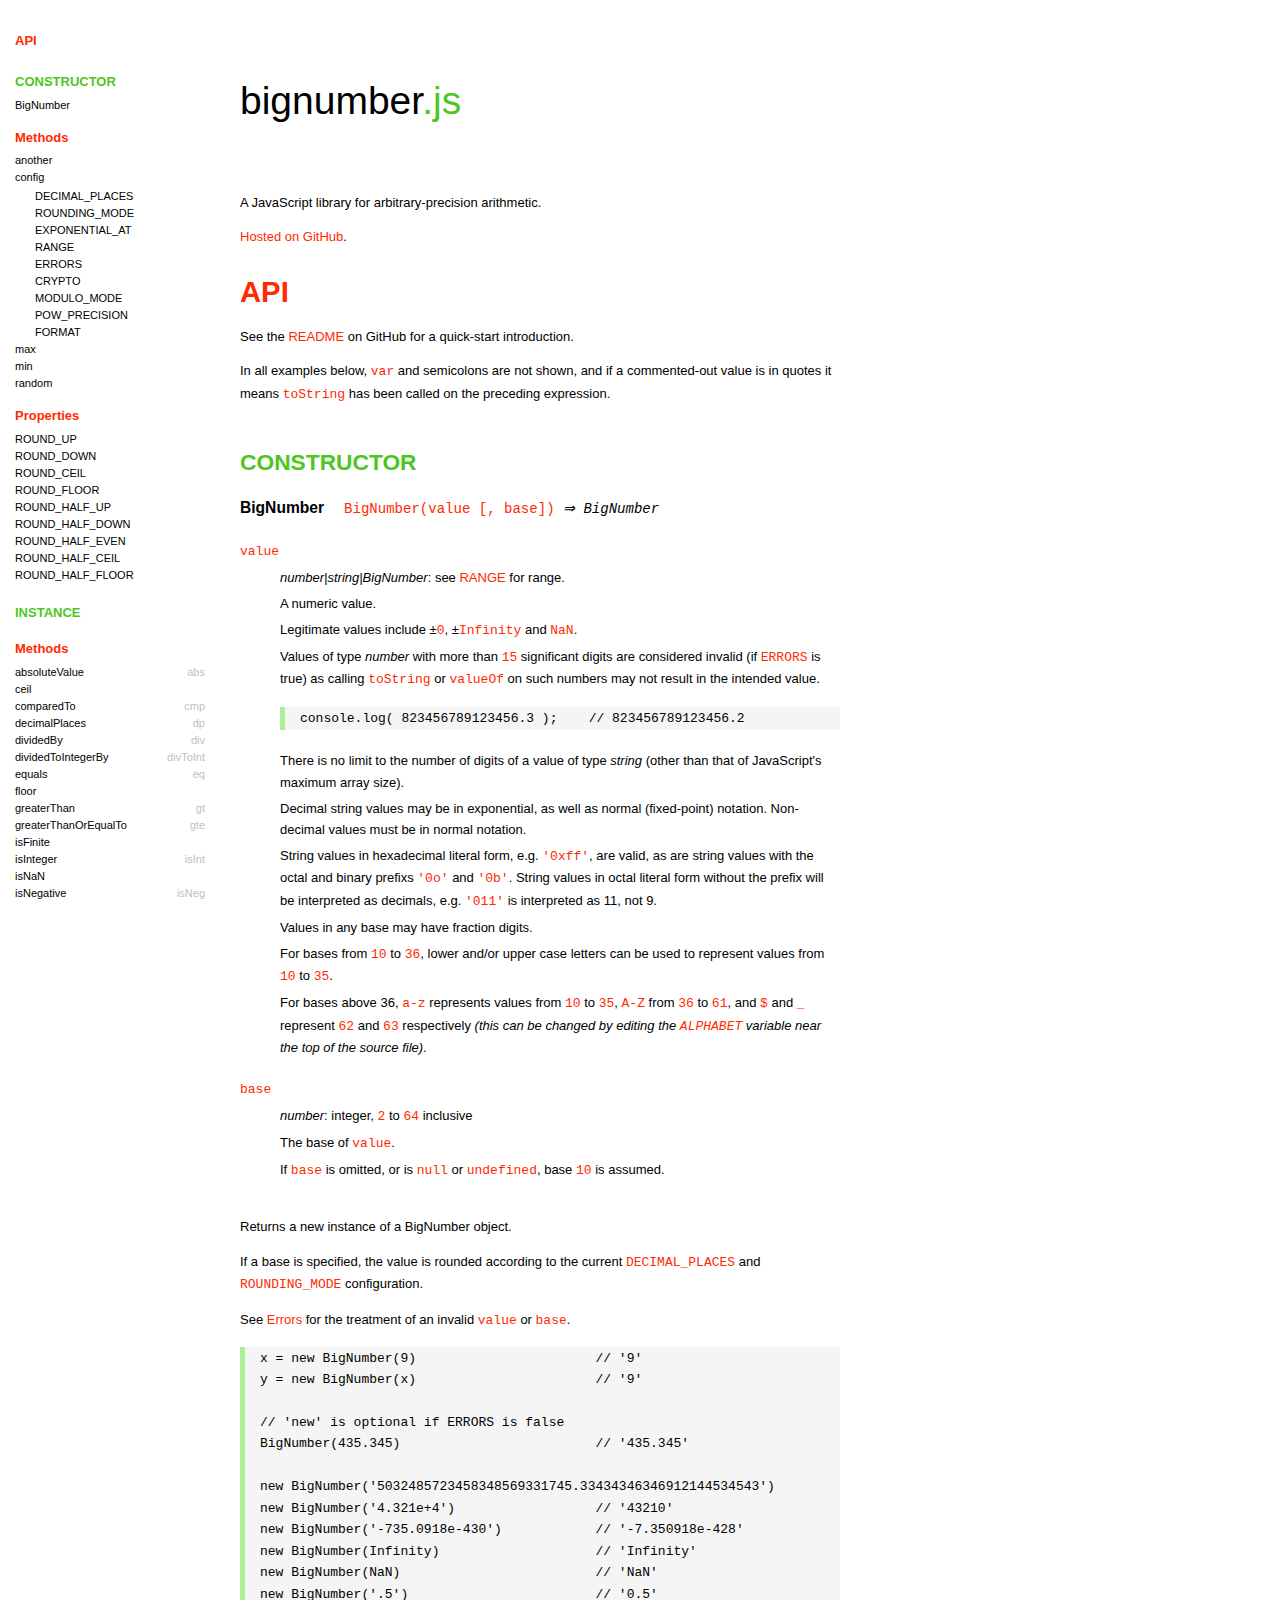
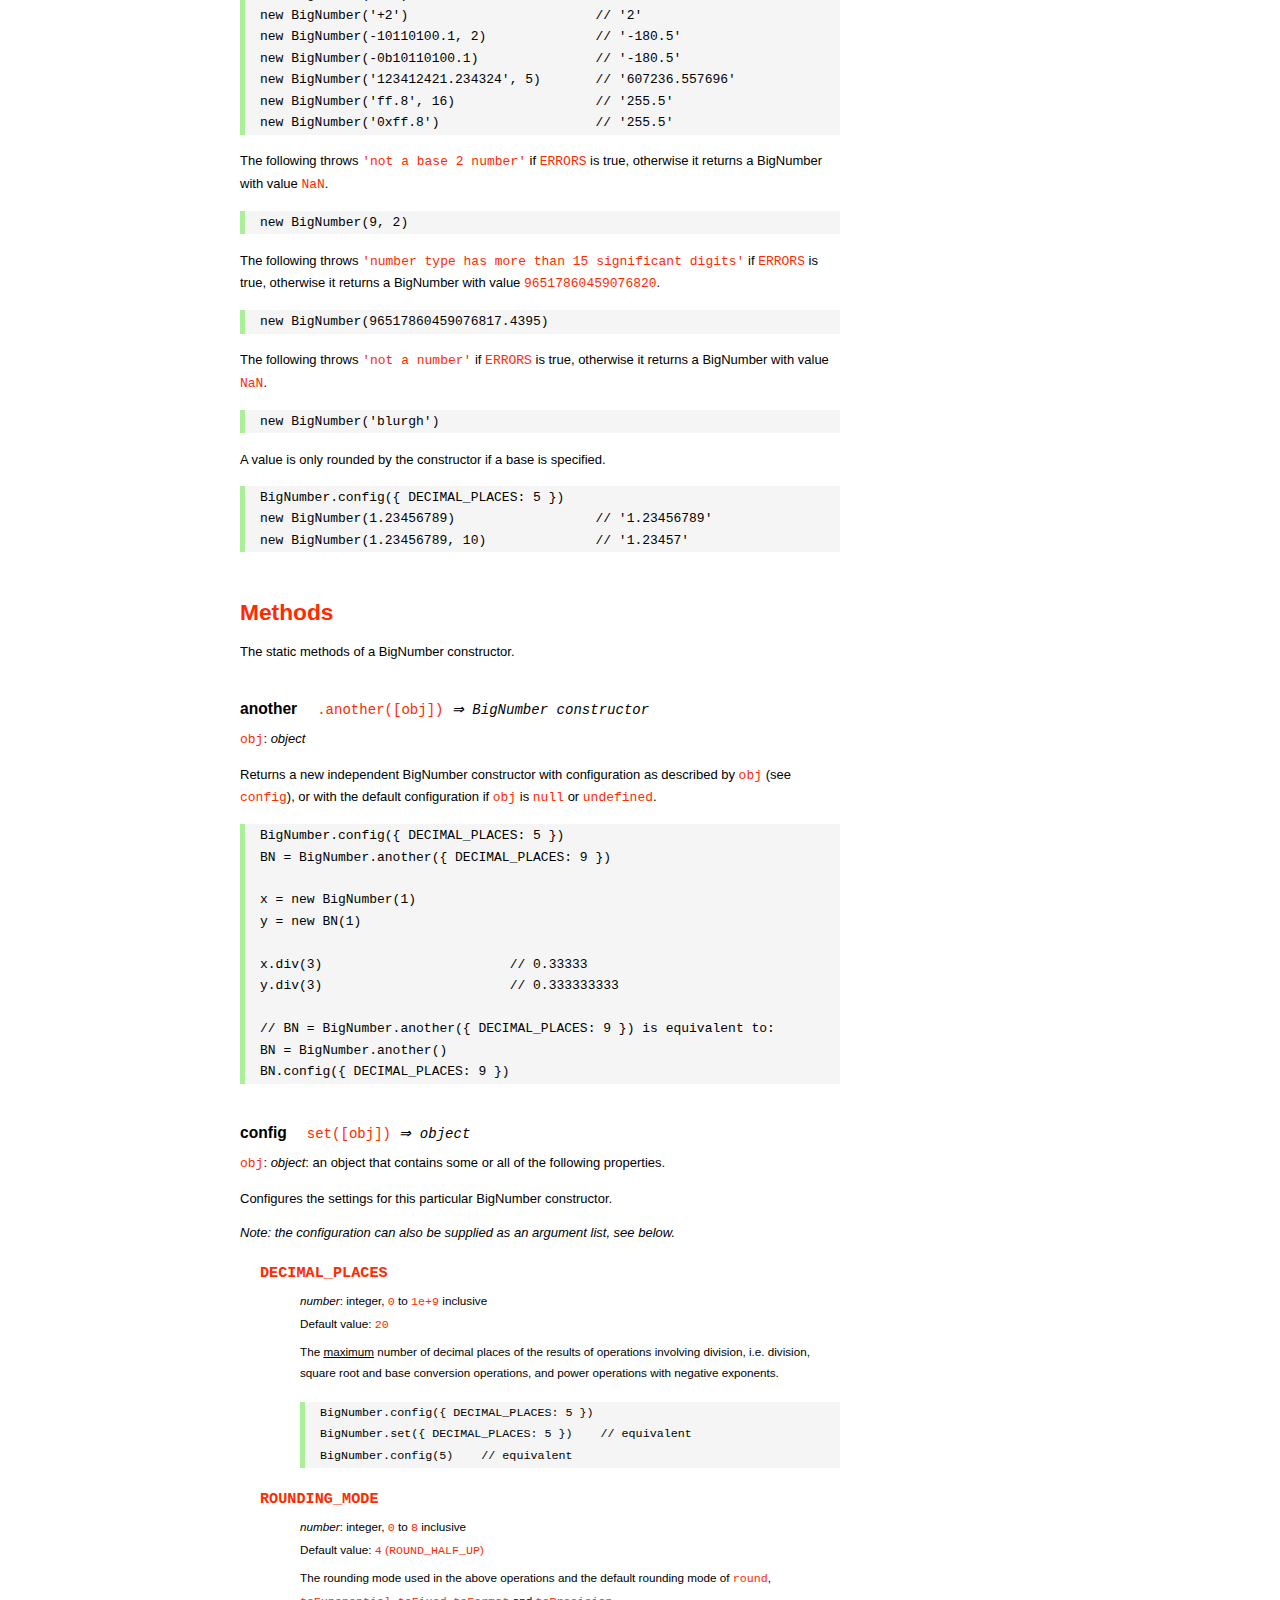
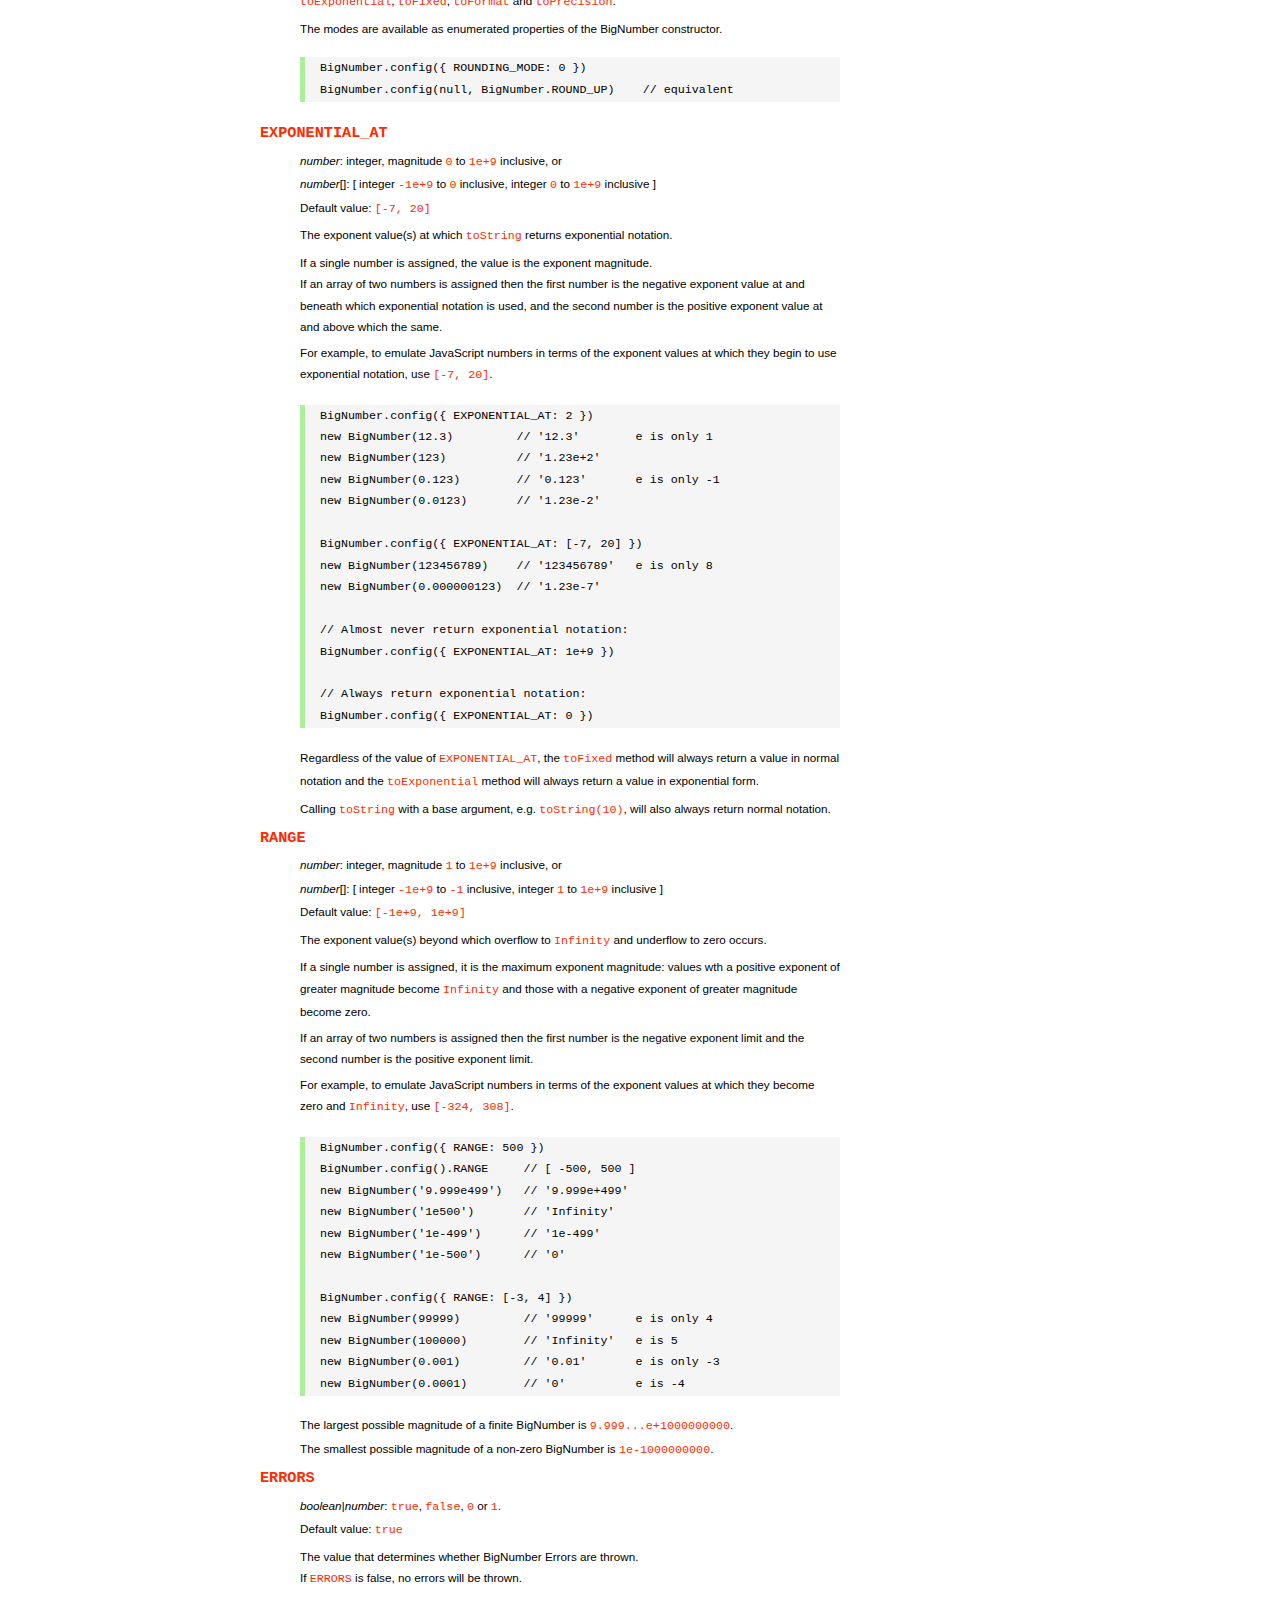
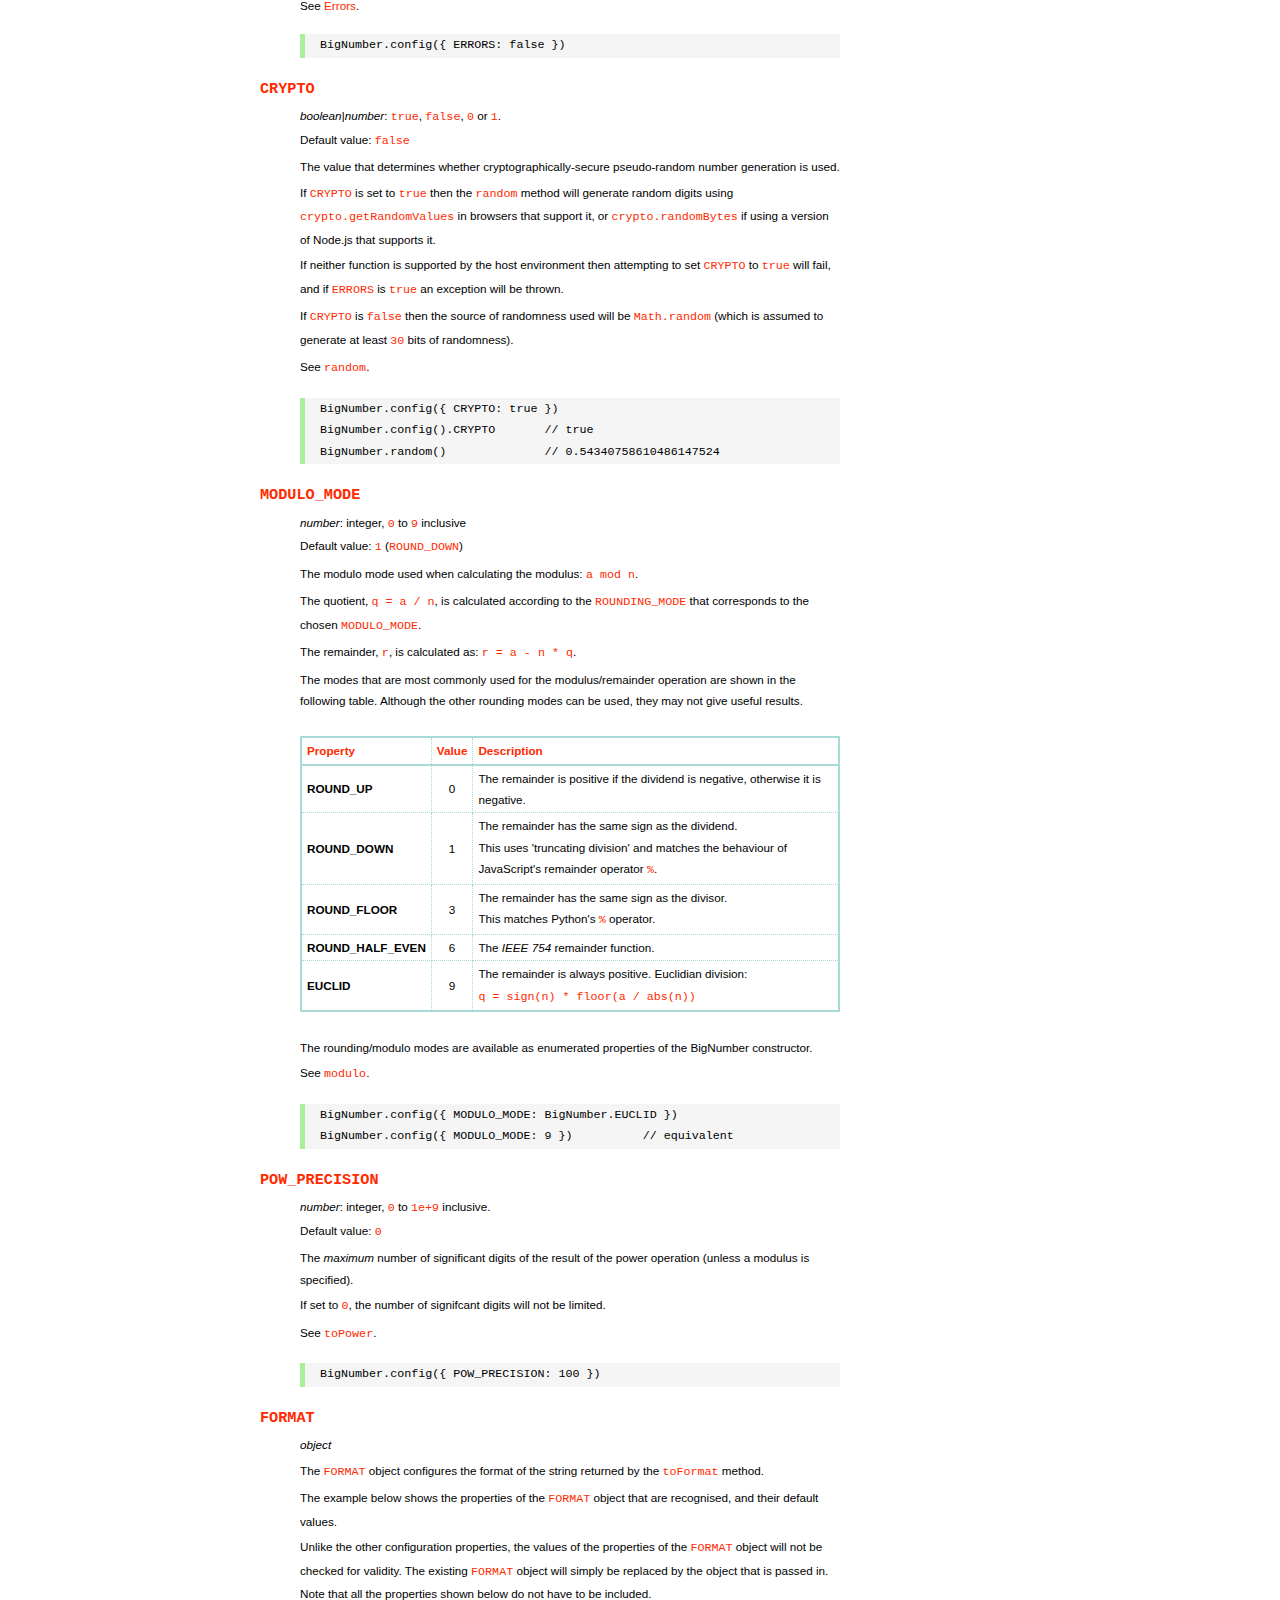
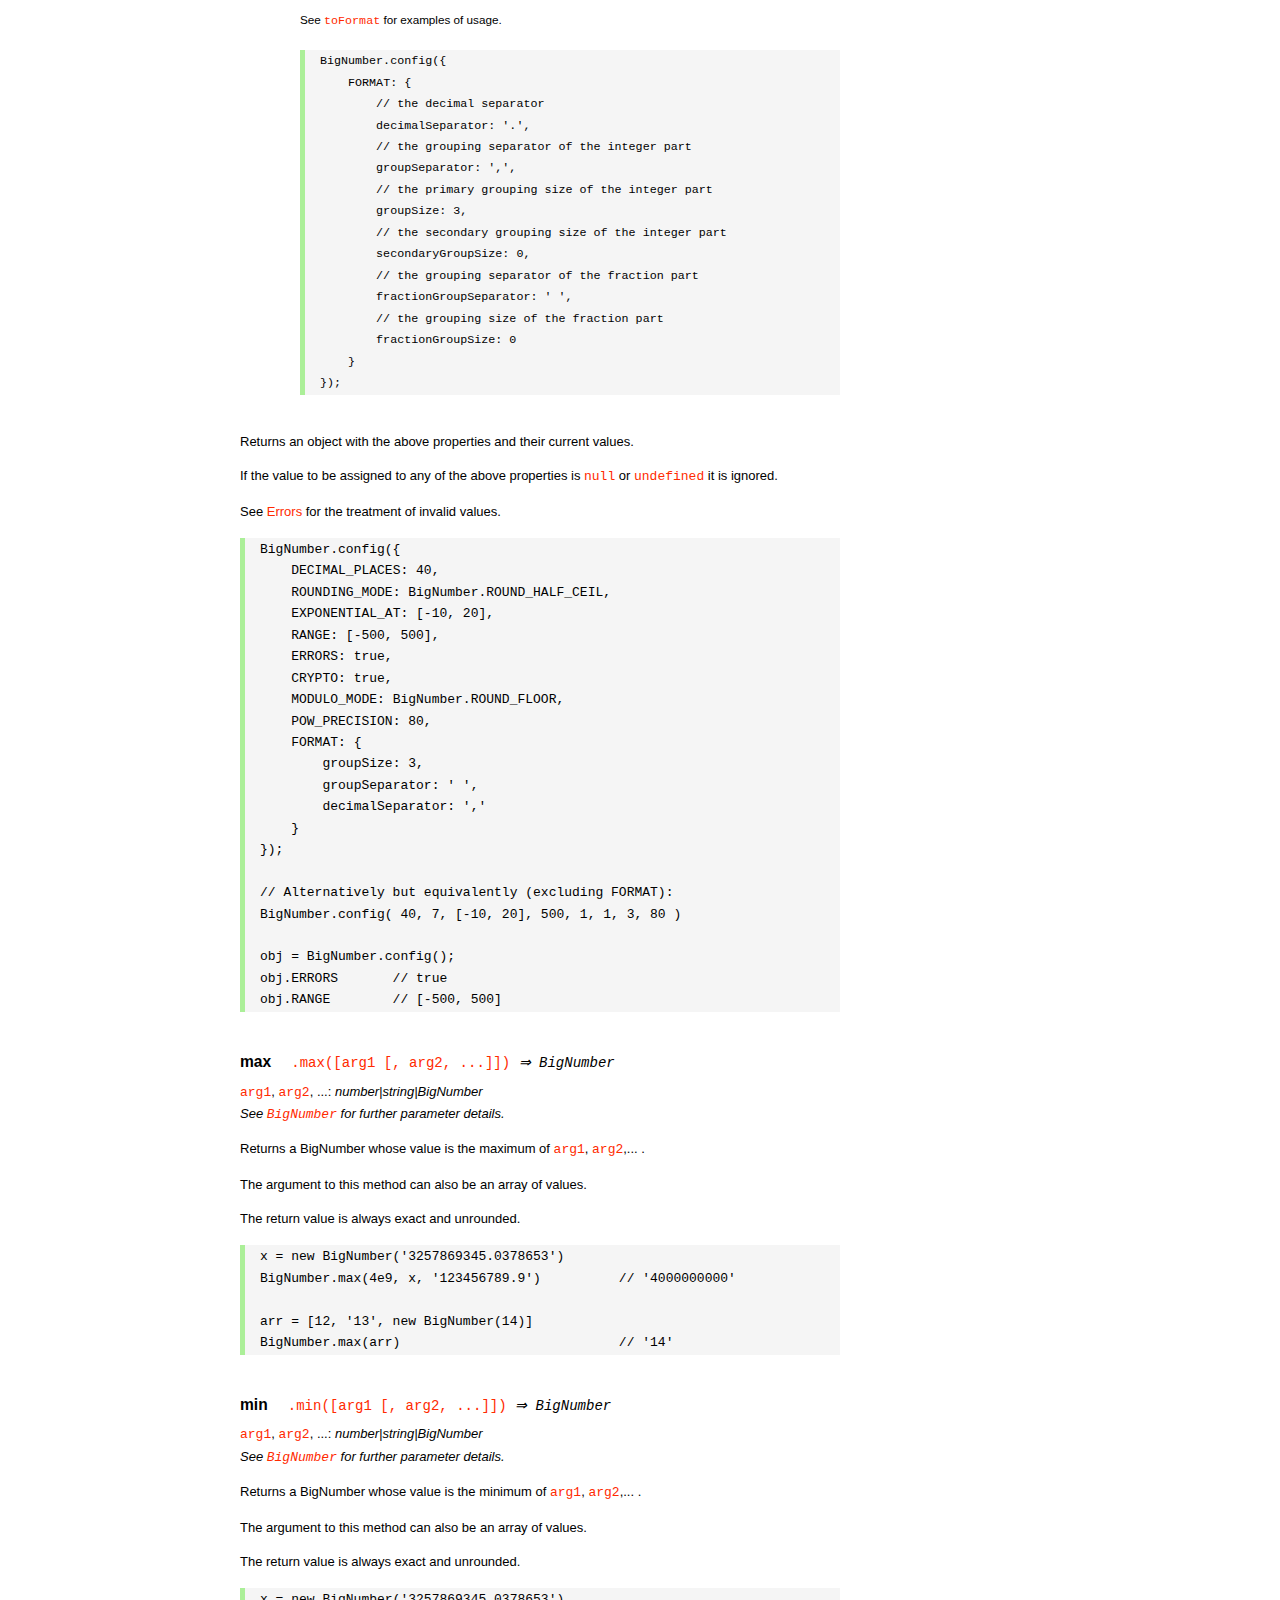
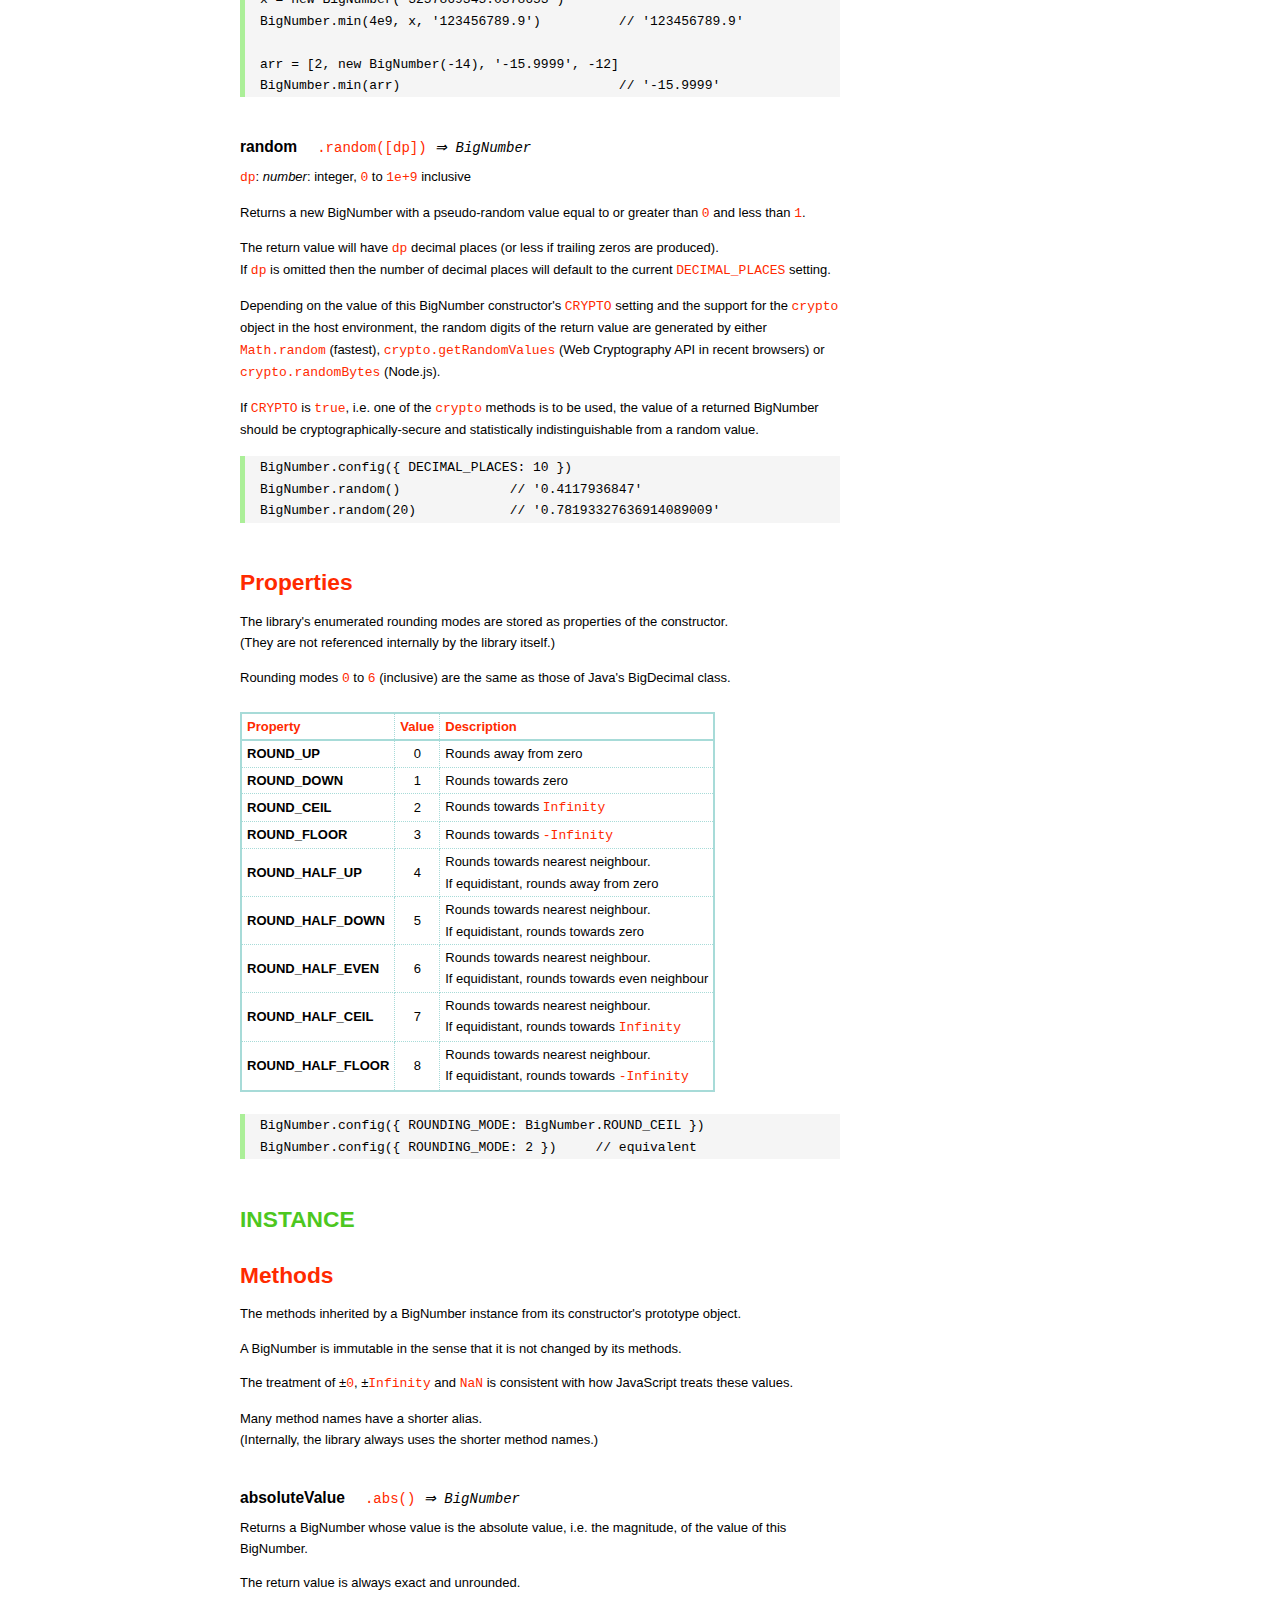
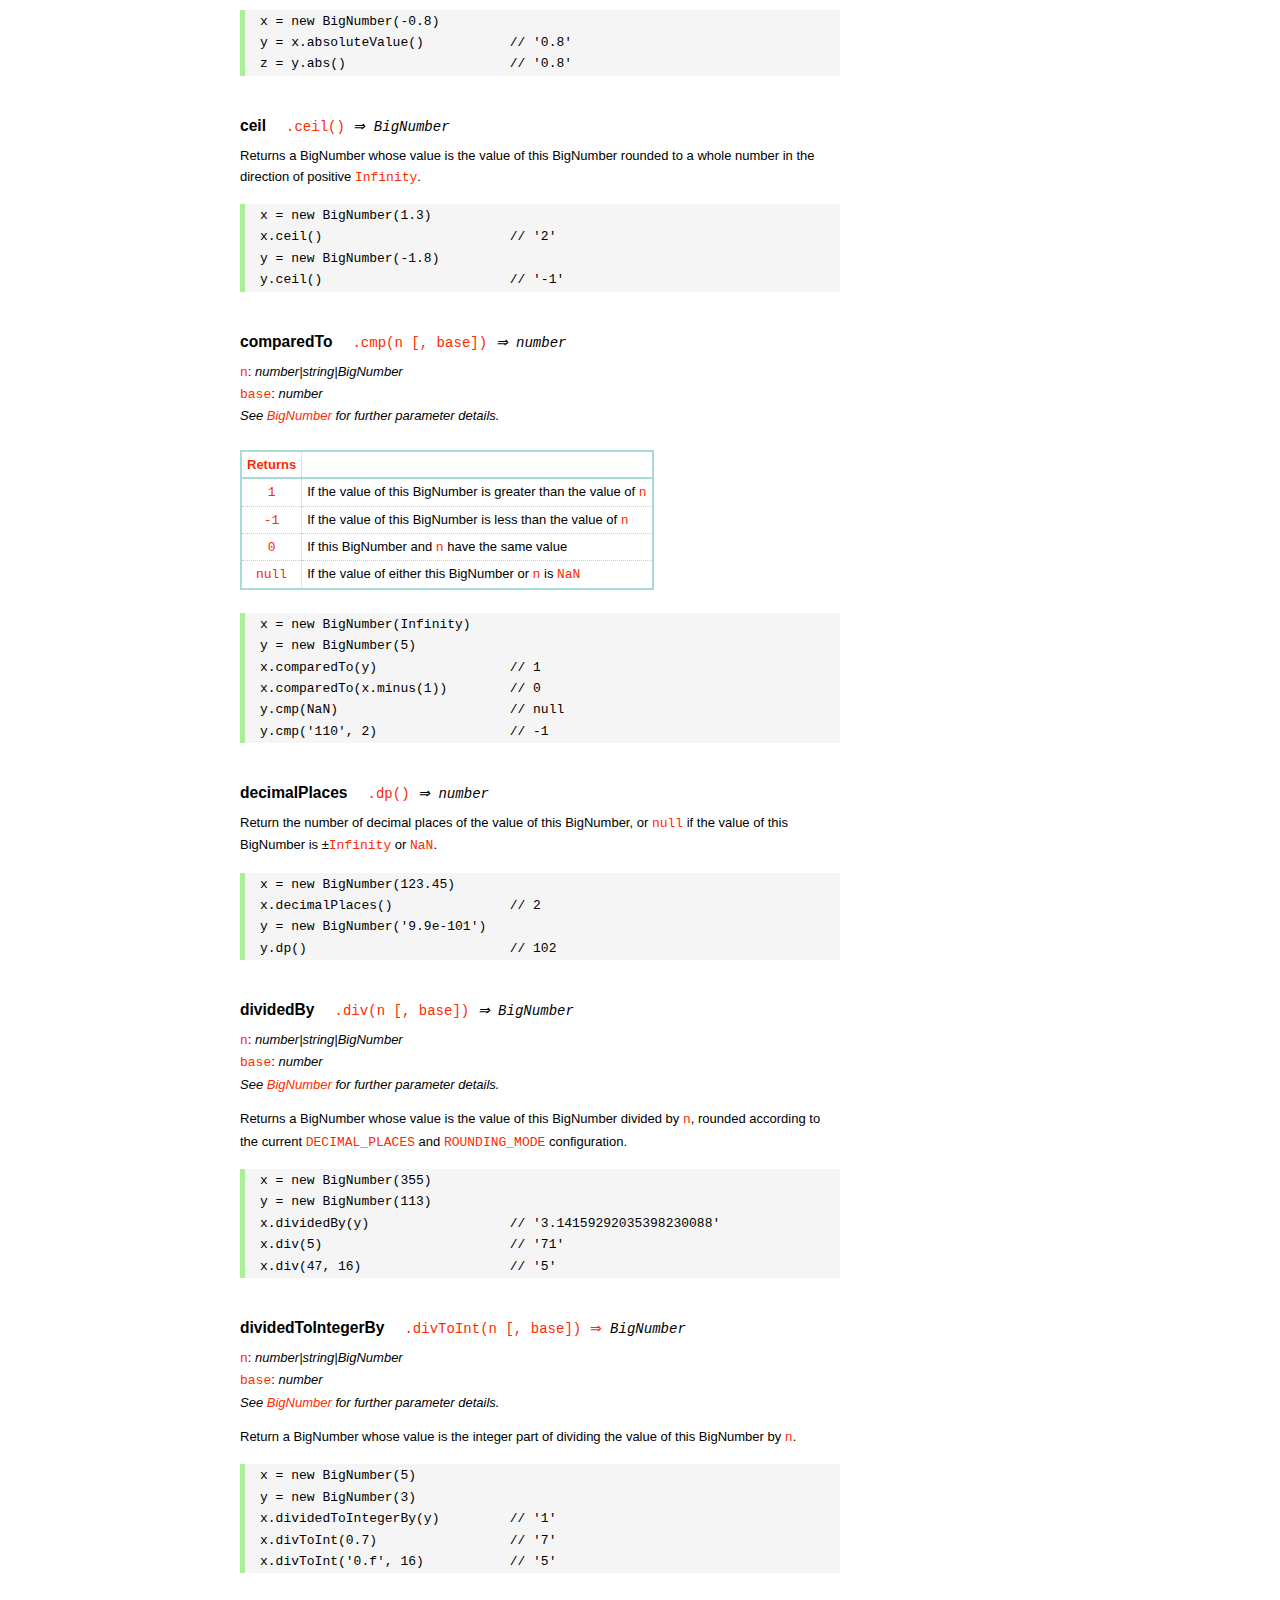
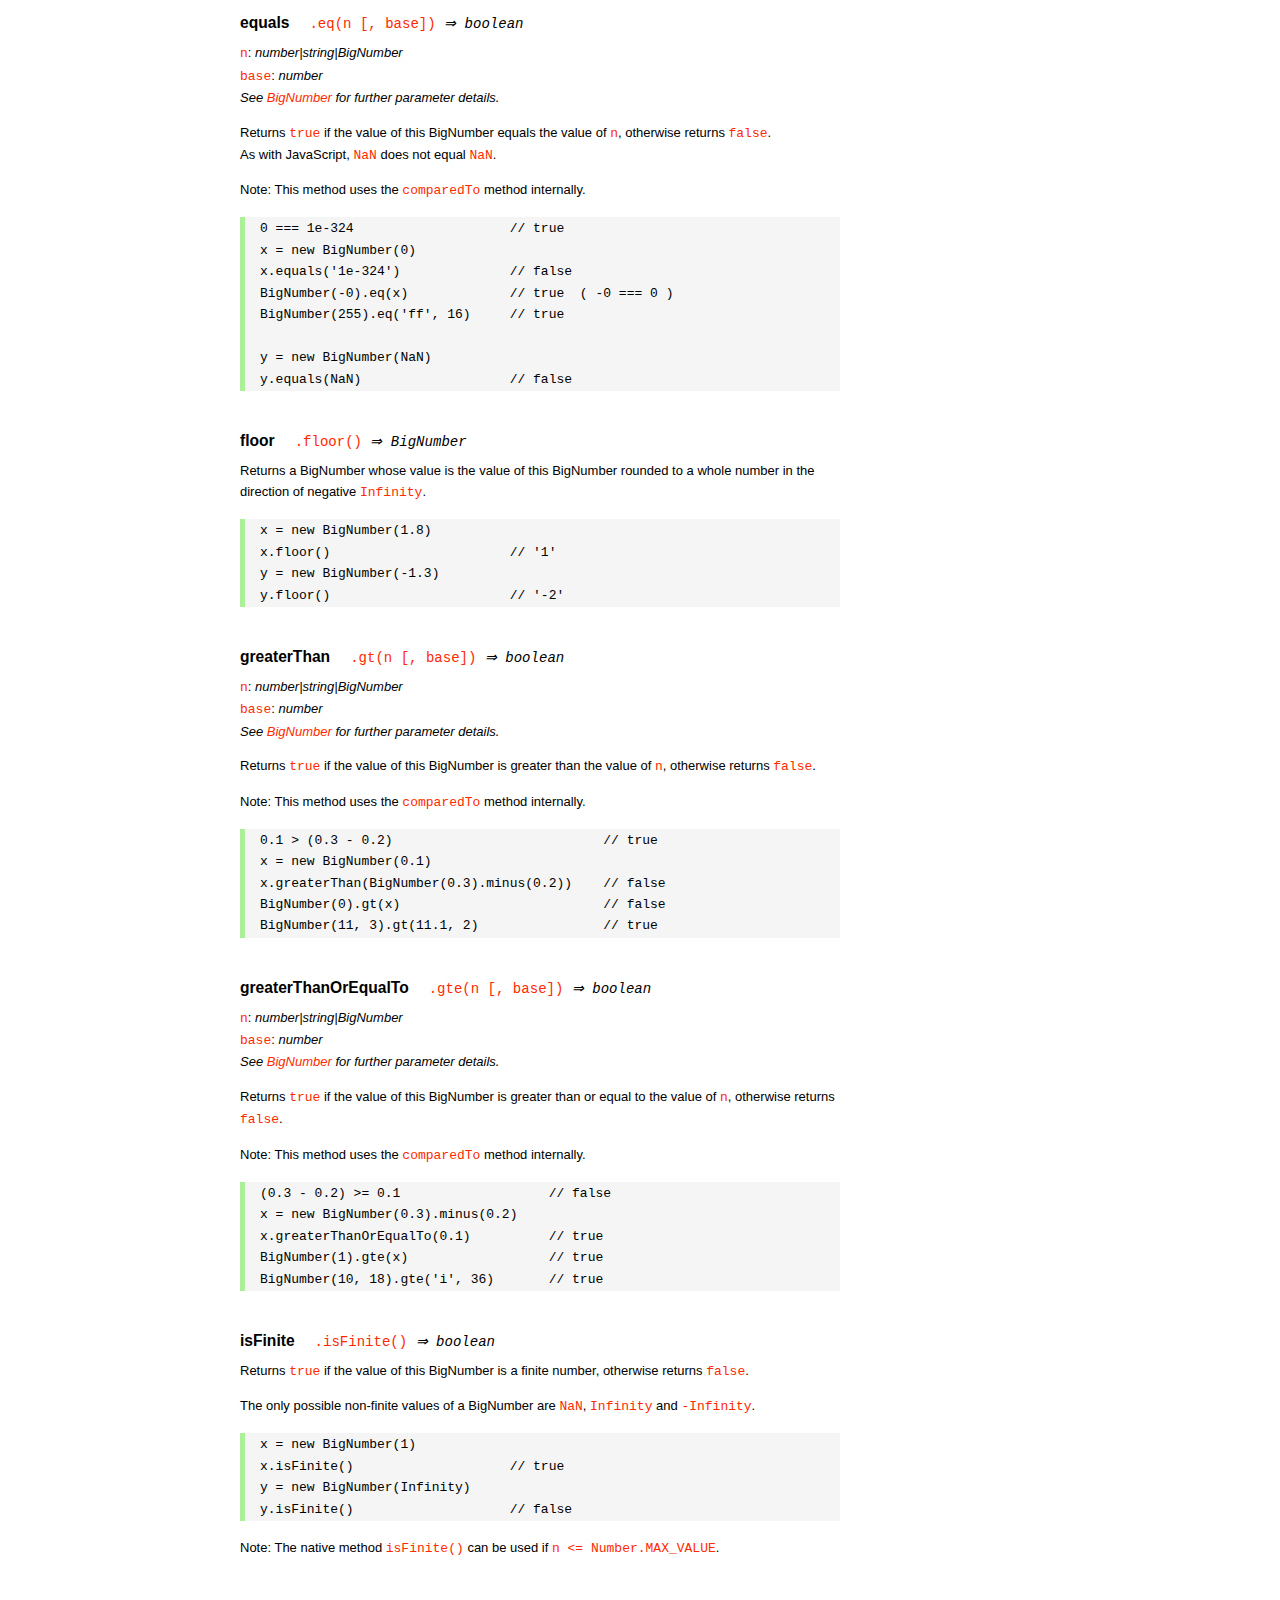
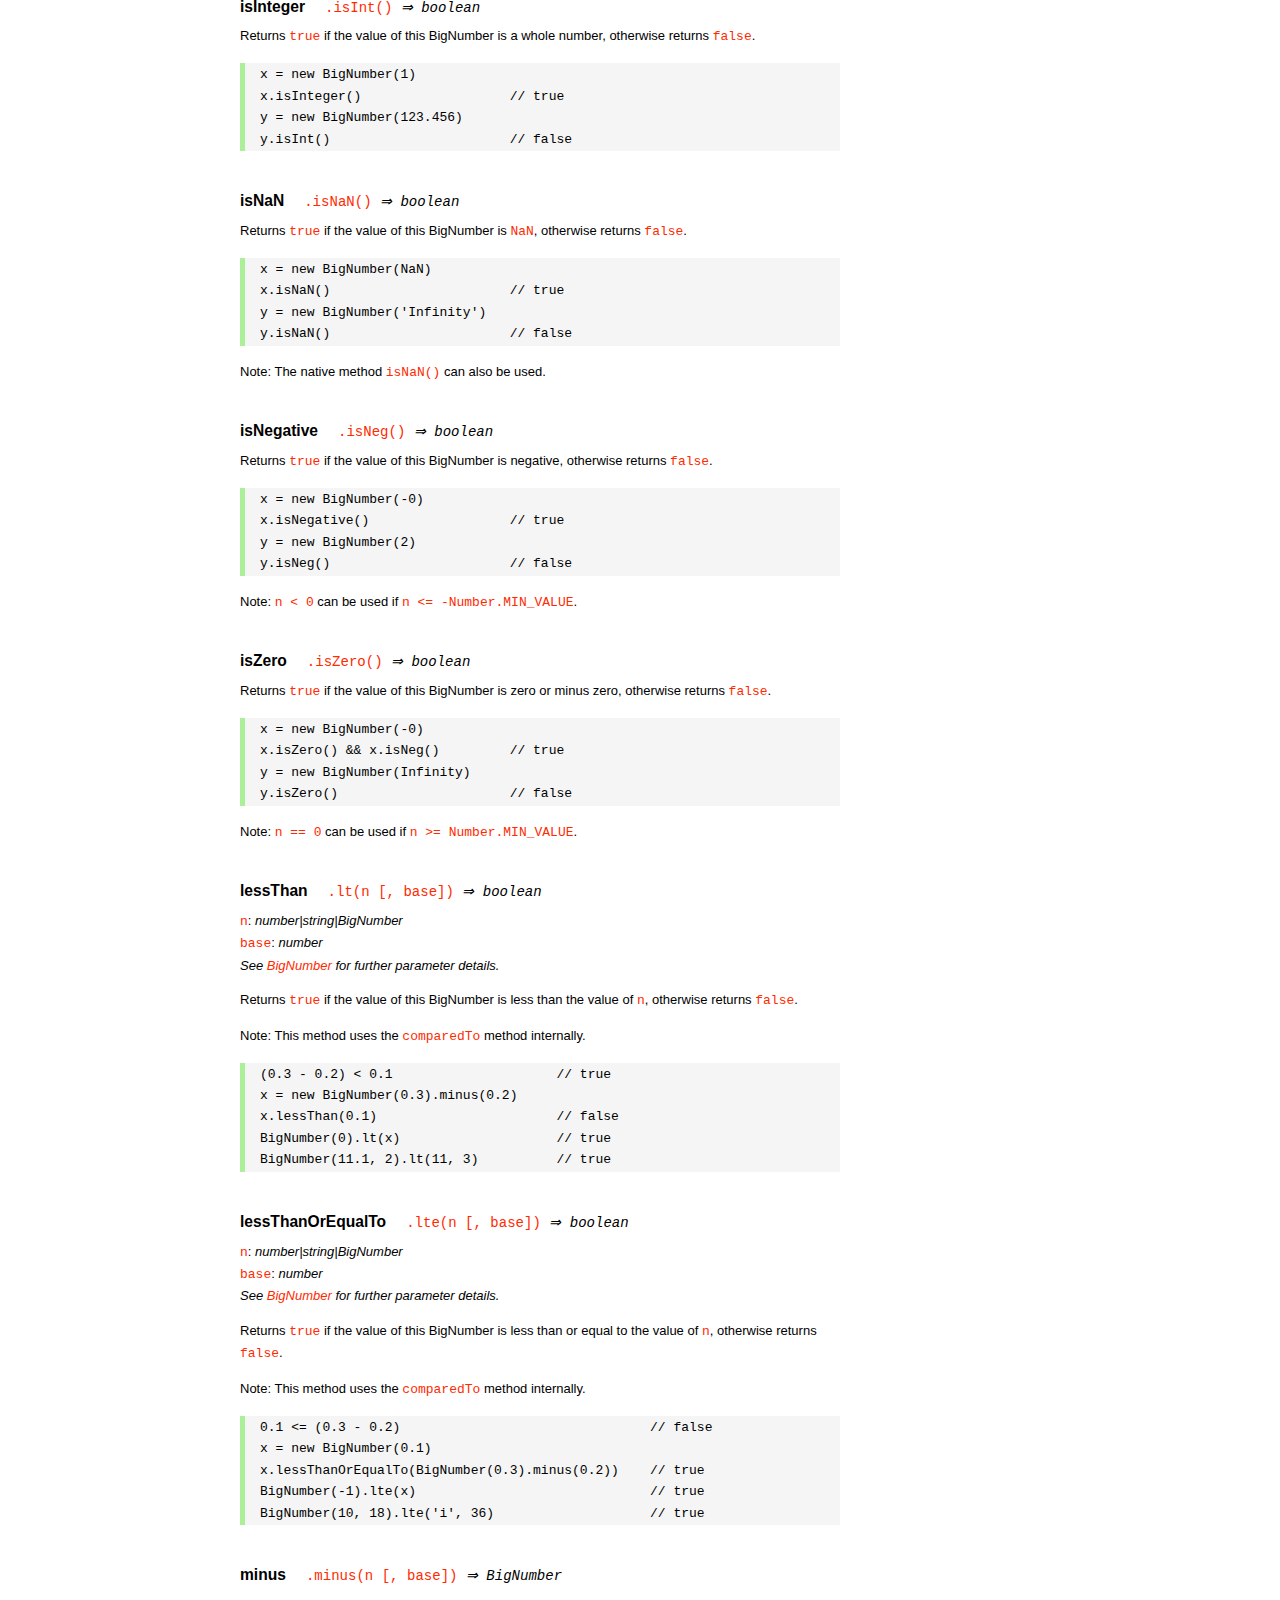
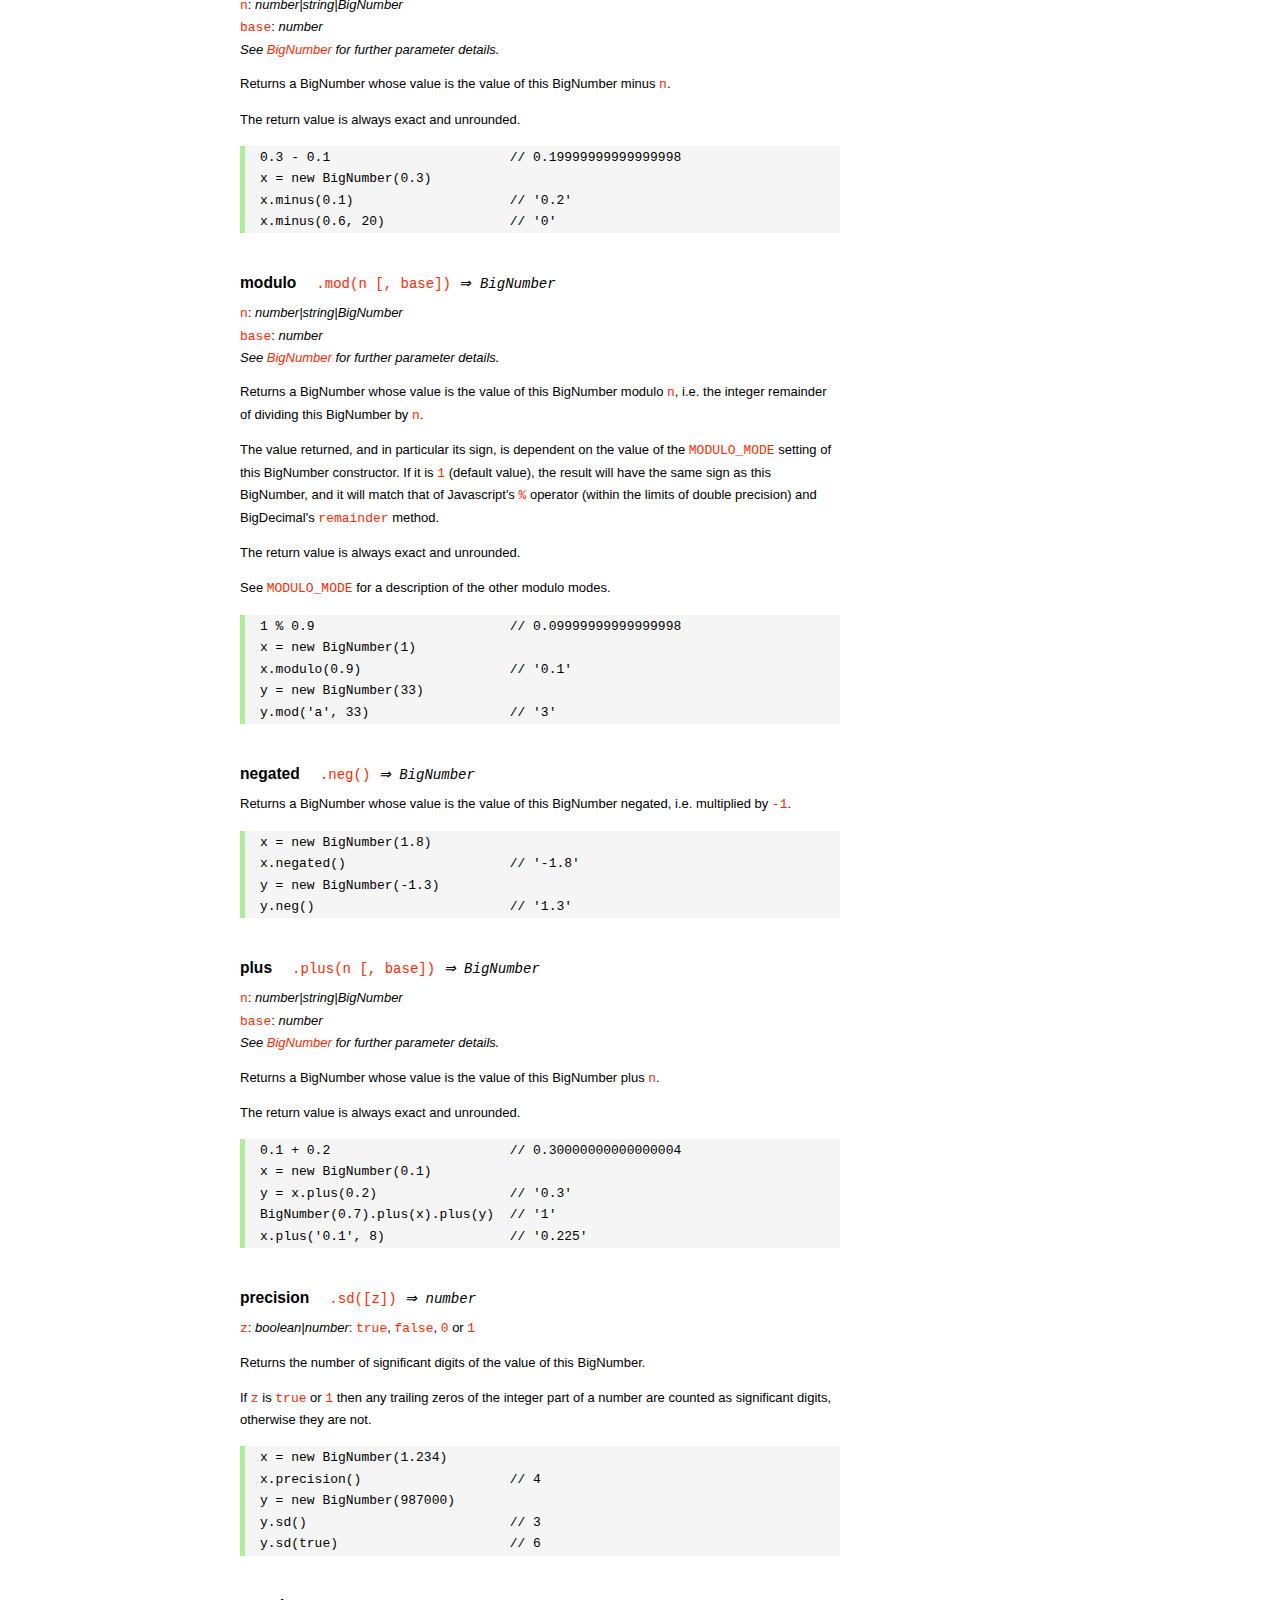
<file: node_modules/mysql/node_modules/bignumber.js/doc/API.html>
<!DOCTYPE HTML>
<html>
<head>
<meta charset="utf-8">
<meta http-equiv="X-UA-Compatible" content="IE=edge">
<meta name="Author" content="M Mclaughlin">
<title>bignumber.js API</title>
<style>
html{font-size:100%}
body{background:#fff;font-family:"Helvetica Neue",Helvetica,Arial,sans-serif;font-size:13px;
  line-height:1.65em;min-height:100%;margin:0}
body,i{color:#000}
.nav{background:#fff;position:fixed;top:0;bottom:0;left:0;width:200px;overflow-y:auto;
  padding:15px 0 30px 15px}
div.container{width:600px;margin:50px 0 50px 240px}
p{margin:0 0 1em;width:600px}
pre,ul{margin:1em 0}
h1,h2,h3,h4,h5{margin:0;padding:1.5em 0 0}
h1,h2{padding:.75em 0}
h1{font:400 3em Verdana,sans-serif;color:#000;margin-bottom:1em}
h2{font-size:2.25em;color:#ff2a00}
h3{font-size:1.75em;color:#4dc71f}
h4{font-size:1.75em;color:#ff2a00;padding-bottom:.75em}
h5{font-size:1.2em;margin-bottom:.4em}
h6{font-size:1.1em;margin-bottom:0.8em;padding:0.5em 0}
dd{padding-top:.35em}
dt{padding-top:.5em}
b{font-weight:700}
dt b{font-size:1.3em}
a,a:visited{color:#ff2a00;text-decoration:none}
a:active,a:hover{outline:0;text-decoration:underline}
.nav a,.nav b,.nav a:visited{display:block;color:#ff2a00;font-weight:700; margin-top:15px}
.nav b{color:#4dc71f;margin-top:20px;cursor:default;width:auto}
ul{list-style-type:none;padding:0 0 0 20px}
.nav ul{line-height:14px;padding-left:0;margin:5px 0 0}
.nav ul a,.nav ul a:visited,span{display:inline;color:#000;font-family:Verdana,Geneva,sans-serif;
  font-size:11px;font-weight:400;margin:0}
.inset,ul.inset{margin-left:20px}
.inset{font-size:.9em}
.nav li{width:auto;margin:0 0 3px}
.alias{font-style:italic;margin-left:20px}
table{border-collapse:collapse;border-spacing:0;border:2px solid #a7dbd8;margin:1.75em 0;padding:0}
td,th{text-align:left;margin:0;padding:2px 5px;border:1px dotted #a7dbd8}
th{border-top:2px solid #a7dbd8;border-bottom:2px solid #a7dbd8;color:#ff2a00}
code,pre{font-family:Consolas, monaco, monospace;font-weight:400}
pre{background:#f5f5f5;white-space:pre-wrap;word-wrap:break-word;border-left:5px solid #abef98;
  padding:1px 0 1px 15px;margin:1.2em 0}
code,.nav-title{color:#ff2a00}
.end{margin-bottom:25px}
.centre{text-align:center}
.error-table{font-size:13px;width:100%}
#faq{margin:3em 0 0}
li span{float:right;margin-right:10px;color:#c0c0c0}
#js{font:inherit;color:#4dc71f}
</style>
</head>
<body>

  <div class="nav">

    <a class='nav-title' href="#">API</a>

    <b> CONSTRUCTOR </b>
    <ul>
      <li><a href="#bignumber">BigNumber</a></li>
    </ul>

    <a href="#methods">Methods</a>
    <ul>
      <li><a href="#another">another</a></li>
      <li><a href="#config" >config</a></li>
      <li>
        <ul class="inset">
          <li><a href="#decimal-places">DECIMAL_PLACES</a></li>
          <li><a href="#rounding-mode" >ROUNDING_MODE</a></li>
          <li><a href="#exponential-at">EXPONENTIAL_AT</a></li>
          <li><a href="#range"         >RANGE</a></li>
          <li><a href="#errors"        >ERRORS</a></li>
          <li><a href="#crypto"        >CRYPTO</a></li>
          <li><a href="#modulo-mode"   >MODULO_MODE</a></li>
          <li><a href="#pow-precision" >POW_PRECISION</a></li>
          <li><a href="#format"        >FORMAT</a></li>
        </ul>
      </li>
      <li><a href="#max"   >max</a></li>
      <li><a href="#min"   >min</a></li>
      <li><a href="#random">random</a></li>
    </ul>

    <a href="#constructor-properties">Properties</a>
    <ul>
      <li><a href="#round-up"        >ROUND_UP</a></li>
      <li><a href="#round-down"      >ROUND_DOWN</a></li>
      <li><a href="#round-ceil"      >ROUND_CEIL</a></li>
      <li><a href="#round-floor"     >ROUND_FLOOR</a></li>
      <li><a href="#round-half-up"   >ROUND_HALF_UP</a></li>
      <li><a href="#round-half-down" >ROUND_HALF_DOWN</a></li>
      <li><a href="#round-half-even" >ROUND_HALF_EVEN</a></li>
      <li><a href="#round-half-ceil" >ROUND_HALF_CEIL</a></li>
      <li><a href="#round-half-floor">ROUND_HALF_FLOOR</a></li>
    </ul>

    <b> INSTANCE </b>

    <a href="#prototype-methods">Methods</a>
    <ul>
      <li><a href="#abs"    >absoluteValue       </a><span>abs</span>     </li>
      <li><a href="#ceil"   >ceil                </a>                     </li>
      <li><a href="#cmp"    >comparedTo          </a><span>cmp</span>     </li>
      <li><a href="#dp"     >decimalPlaces       </a><span>dp</span>      </li>
      <li><a href="#div"    >dividedBy           </a><span>div</span>     </li>
      <li><a href="#divInt" >dividedToIntegerBy  </a><span>divToInt</span></li>
      <li><a href="#eq"     >equals              </a><span>eq</span>      </li>
      <li><a href="#floor"  >floor               </a>                     </li>
      <li><a href="#gt"     >greaterThan         </a><span>gt</span>      </li>
      <li><a href="#gte"    >greaterThanOrEqualTo</a><span>gte</span>     </li>
      <li><a href="#isF"    >isFinite            </a>                     </li>
      <li><a href="#isInt"  >isInteger           </a><span>isInt</span>   </li>
      <li><a href="#isNaN"  >isNaN               </a>                     </li>
      <li><a href="#isNeg"  >isNegative          </a><span>isNeg</span>   </li>
      <li><a href="#isZ"    >isZero              </a>                     </li>
      <li><a href="#lt"     >lessThan            </a><span>lt</span>      </li>
      <li><a href="#lte"    >lessThanOrEqualTo   </a><span>lte</span>     </li>
      <li><a href="#minus"  >minus               </a><span>sub</span>     </li>
      <li><a href="#mod"    >modulo              </a><span>mod</span>     </li>
      <li><a href="#neg"    >negated             </a><span>neg</span>     </li>
      <li><a href="#plus"   >plus                </a><span>add</span>     </li>
      <li><a href="#sd"     >precision           </a><span>sd</span>      </li>
      <li><a href="#round"  >round               </a>                     </li>
      <li><a href="#shift"  >shift               </a>                     </li>
      <li><a href="#sqrt"   >squareRoot          </a><span>sqrt</span>    </li>
      <li><a href="#times"  >times               </a><span>mul</span>     </li>
      <li><a href="#toD"    >toDigits            </a>                     </li>
      <li><a href="#toE"    >toExponential       </a>                     </li>
      <li><a href="#toFix"  >toFixed             </a>                     </li>
      <li><a href="#toFor"  >toFormat            </a>                     </li>
      <li><a href="#toFr"   >toFraction          </a>                     </li>
      <li><a href="#toJSON" >toJSON              </a>                     </li>
      <li><a href="#toN"    >toNumber            </a>                     </li>
      <li><a href="#pow"    >toPower             </a><span>pow</span>     </li>
      <li><a href="#toP"    >toPrecision         </a>                     </li>
      <li><a href="#toS"    >toString            </a>                     </li>
      <li><a href="#trunc"  >truncated           </a><span>trunc</span>   </li>
      <li><a href="#valueOf">valueOf             </a>                     </li>
    </ul>

    <a href="#instance-properties">Properties</a>
    <ul>
      <li><a href="#coefficient">c: coefficient</a></li>
      <li><a href="#exponent"   >e: exponent</a></li>
      <li><a href="#sign"       >s: sign</a></li>
      <li><a href="#isbig"      >isBigNumber</a></li>
    </ul>

    <a href="#zero-nan-infinity">Zero, NaN &amp; Infinity</a>
    <a href="#Errors">Errors</a>
    <a class='end' href="#faq">FAQ</a>

  </div>

  <div class="container">

    <h1>bignumber<span id='js'>.js</span></h1>

    <p>A JavaScript library for arbitrary-precision arithmetic.</p>
    <p><a href="https://github.com/MikeMcl/bignumber.js">Hosted on GitHub</a>. </p>

    <h2>API</h2>

    <p>
      See the <a href='https://github.com/MikeMcl/bignumber.js'>README</a> on GitHub for a
      quick-start introduction.
    </p>
    <p>
      In all examples below, <code>var</code> and semicolons are not shown, and if a commented-out
      value is in quotes it means <code>toString</code> has been called on the preceding expression.
    </p>


    <h3>CONSTRUCTOR</h3>

    <h5 id="bignumber">
      BigNumber<code class='inset'>BigNumber(value [, base]) <i>&rArr; BigNumber</i></code>
    </h5>
    <dl>
      <dt><code>value</code></dt>
      <dd>
        <i>number|string|BigNumber</i>: see <a href='#range'>RANGE</a> for
        range.
      </dd>
      <dd>
        A numeric value.
      </dd>
      <dd>
        Legitimate values include &plusmn;<code>0</code>, &plusmn;<code>Infinity</code> and
        <code>NaN</code>.
      </dd>
      <dd>
        Values of type <em>number</em> with more than <code>15</code> significant digits are
        considered invalid (if <a href='#errors'><code>ERRORS</code></a> is true) as calling
        <code><a href='#toS'>toString</a></code> or <code><a href='#valueOf'>valueOf</a></code> on
        such numbers may not result in the intended value.
        <pre>console.log( 823456789123456.3 );    // 823456789123456.2</pre>
      </dd>
      <dd>
        There is no limit to the number of digits of a value of type <em>string</em> (other than
        that of JavaScript's maximum array size).
      </dd>
      <dd>
        Decimal string values may be in exponential, as well as normal (fixed-point) notation.
        Non-decimal values must be in normal notation.
      </dd>
      <dd>
        String values in hexadecimal literal form, e.g. <code>'0xff'</code>, are valid, as are
        string values with the octal and binary prefixs <code>'0o'</code> and <code>'0b'</code>.
        String values in octal literal form without the prefix will be interpreted as
        decimals, e.g. <code>'011'</code> is interpreted as 11, not 9.
      </dd>
      <dd>Values in any base may have fraction digits.</dd>
      <dd>
        For bases from <code>10</code> to <code>36</code>, lower and/or upper case letters can be
        used to represent values from <code>10</code> to <code>35</code>.
      </dd>
      <dd>
        For bases above 36, <code>a-z</code> represents values from <code>10</code> to
        <code>35</code>, <code>A-Z</code> from <code>36</code> to <code>61</code>, and
        <code>$</code> and <code>_</code> represent <code>62</code> and <code>63</code> respectively
        <i>(this can be changed by editing the <code>ALPHABET</code> variable near the top of the
        source file)</i>.
      </dd>
    </dl>
    <dl>
      <dt><code>base</code></dt>
      <dd>
        <i>number</i>: integer, <code>2</code> to <code>64</code> inclusive
      </dd>
      <dd>The base of <code>value</code>.</dd>
      <dd>
        If <code>base</code> is omitted, or is <code>null</code> or <code>undefined</code>, base
        <code>10</code> is assumed.
      </dd>
    </dl>
    <br />
    <p>Returns a new instance of a BigNumber object.</p>
    <p>
      If a base is specified, the value is rounded according to
      the current <a href='#decimal-places'><code>DECIMAL_PLACES</code></a> and
      <a href='#rounding-mode'><code>ROUNDING_MODE</code></a> configuration.
    </p>
    <p>
      See <a href='#Errors'>Errors</a> for the treatment of an invalid <code>value</code> or
      <code>base</code>.
    </p>
    <pre>
x = new BigNumber(9)                       // '9'
y = new BigNumber(x)                       // '9'

// 'new' is optional if ERRORS is false
BigNumber(435.345)                         // '435.345'

new BigNumber('5032485723458348569331745.33434346346912144534543')
new BigNumber('4.321e+4')                  // '43210'
new BigNumber('-735.0918e-430')            // '-7.350918e-428'
new BigNumber(Infinity)                    // 'Infinity'
new BigNumber(NaN)                         // 'NaN'
new BigNumber('.5')                        // '0.5'
new BigNumber('+2')                        // '2'
new BigNumber(-10110100.1, 2)              // '-180.5'
new BigNumber(-0b10110100.1)               // '-180.5'
new BigNumber('123412421.234324', 5)       // '607236.557696'
new BigNumber('ff.8', 16)                  // '255.5'
new BigNumber('0xff.8')                    // '255.5'</pre>
    <p>
      The following throws <code>'not a base 2 number'</code> if
      <a href='#errors'><code>ERRORS</code></a> is true, otherwise it returns a BigNumber with value
      <code>NaN</code>.
    </p>
    <pre>new BigNumber(9, 2)</pre>
    <p>
      The following throws <code>'number type has more than 15 significant digits'</code> if
      <a href='#errors'><code>ERRORS</code></a> is true, otherwise it returns a BigNumber with value
      <code>96517860459076820</code>.
    </p>
    <pre>new BigNumber(96517860459076817.4395)</pre>
    <p>
      The following throws <code>'not a number'</code> if <a href='#errors'><code>ERRORS</code></a>
      is true, otherwise it returns a BigNumber with value <code>NaN</code>.
    </p>
    <pre>new BigNumber('blurgh')</pre>
    <p>
      A value is only rounded by the constructor if a base is specified.
    </p>
    <pre>BigNumber.config({ DECIMAL_PLACES: 5 })
new BigNumber(1.23456789)                  // '1.23456789'
new BigNumber(1.23456789, 10)              // '1.23457'</pre>



    <h4 id="methods">Methods</h4>
     <p>The static methods of a BigNumber constructor.</p>




    <h5 id="another">
       another<code class='inset'>.another([obj]) <i>&rArr; BigNumber constructor</i></code>
    </h5>
    <p><code>obj</code>: <i>object</i></p>
    <p>
      Returns a new independent BigNumber constructor with configuration as described by
      <code>obj</code> (see <a href='#config'><code>config</code></a>), or with the default
      configuration if <code>obj</code> is <code>null</code> or <code>undefined</code>.
    </p>
    <pre>BigNumber.config({ DECIMAL_PLACES: 5 })
BN = BigNumber.another({ DECIMAL_PLACES: 9 })

x = new BigNumber(1)
y = new BN(1)

x.div(3)                        // 0.33333
y.div(3)                        // 0.333333333

// BN = BigNumber.another({ DECIMAL_PLACES: 9 }) is equivalent to:
BN = BigNumber.another()
BN.config({ DECIMAL_PLACES: 9 })</pre>



    <h5 id="config">config<code class='inset'>set([obj]) <i>&rArr; object</i></code></h5>
    <p>
      <code>obj</code>: <i>object</i>: an object that contains some or all of the following
      properties.
    </p>
    <p>Configures the settings for this particular BigNumber constructor.</p>
    <p><i>Note: the configuration can also be supplied as an argument list, see below.</i></p>
    <dl class='inset'>
      <dt id="decimal-places"><code><b>DECIMAL_PLACES</b></code></dt>
      <dd>
        <i>number</i>: integer, <code>0</code> to <code>1e+9</code> inclusive<br />
        Default value: <code>20</code>
      </dd>
      <dd>
        The <u>maximum</u> number of decimal places of the results of operations involving
        division, i.e. division, square root and base conversion operations, and power
        operations with negative exponents.<br />
      </dd>
      <dd>
      <pre>BigNumber.config({ DECIMAL_PLACES: 5 })
BigNumber.set({ DECIMAL_PLACES: 5 })    // equivalent
BigNumber.config(5)    // equivalent</pre>
      </dd>



      <dt id="rounding-mode"><code><b>ROUNDING_MODE</b></code></dt>
      <dd>
        <i>number</i>: integer, <code>0</code> to <code>8</code> inclusive<br />
        Default value: <code>4</code> <a href="#round-half-up">(<code>ROUND_HALF_UP</code>)</a>
      </dd>
      <dd>
        The rounding mode used in the above operations and the default rounding mode of
        <a href='#round'><code>round</code></a>,
        <a href='#toE'><code>toExponential</code></a>,
        <a href='#toFix'><code>toFixed</code></a>,
        <a href='#toFor'><code>toFormat</code></a> and
        <a href='#toP'><code>toPrecision</code></a>.
      </dd>
      <dd>The modes are available as enumerated properties of the BigNumber constructor.</dd>
       <dd>
      <pre>BigNumber.config({ ROUNDING_MODE: 0 })
BigNumber.config(null, BigNumber.ROUND_UP)    // equivalent</pre>
        </dd>



      <dt id="exponential-at"><code><b>EXPONENTIAL_AT</b></code></dt>
      <dd>
        <i>number</i>: integer, magnitude <code>0</code> to <code>1e+9</code> inclusive, or
        <br />
        <i>number</i>[]: [ integer <code>-1e+9</code> to <code>0</code> inclusive, integer
        <code>0</code> to <code>1e+9</code> inclusive ]<br />
        Default value: <code>[-7, 20]</code>
      </dd>
      <dd>
        The exponent value(s) at which <code>toString</code> returns exponential notation.
      </dd>
      <dd>
        If a single number is assigned, the value is the exponent magnitude.<br />
        If an array of two numbers is assigned then the first number is the negative exponent
        value at and beneath which exponential notation is used, and the second number is the
        positive exponent value at and above which the same.
      </dd>
      <dd>
        For example, to emulate JavaScript numbers in terms of the exponent values at which they
        begin to use exponential notation, use <code>[-7, 20]</code>.
      </dd>
      <dd>
      <pre>BigNumber.config({ EXPONENTIAL_AT: 2 })
new BigNumber(12.3)         // '12.3'        e is only 1
new BigNumber(123)          // '1.23e+2'
new BigNumber(0.123)        // '0.123'       e is only -1
new BigNumber(0.0123)       // '1.23e-2'

BigNumber.config({ EXPONENTIAL_AT: [-7, 20] })
new BigNumber(123456789)    // '123456789'   e is only 8
new BigNumber(0.000000123)  // '1.23e-7'

// Almost never return exponential notation:
BigNumber.config({ EXPONENTIAL_AT: 1e+9 })

// Always return exponential notation:
BigNumber.config({ EXPONENTIAL_AT: 0 })</pre>
      </dd>
      <dd>
        Regardless of the value of <code>EXPONENTIAL_AT</code>, the <code>toFixed</code> method
        will always return a value in normal notation and the <code>toExponential</code> method
        will always return a value in exponential form.
      </dd>
      <dd>
        Calling <code>toString</code> with a base argument, e.g. <code>toString(10)</code>, will
        also always return normal notation.
      </dd>



      <dt id="range"><code><b>RANGE</b></code></dt>
      <dd>
        <i>number</i>: integer, magnitude <code>1</code> to <code>1e+9</code> inclusive, or
        <br />
        <i>number</i>[]: [ integer <code>-1e+9</code> to <code>-1</code> inclusive, integer
        <code>1</code> to <code>1e+9</code> inclusive ]<br />
        Default value: <code>[-1e+9, 1e+9]</code>
      </dd>
      <dd>
        The exponent value(s) beyond which overflow to <code>Infinity</code> and underflow to
        zero occurs.
      </dd>
      <dd>
        If a single number is assigned, it is the maximum exponent magnitude: values wth a
        positive exponent of greater magnitude become <code>Infinity</code> and those with a
        negative exponent of greater magnitude become zero.
      <dd>
        If an array of two numbers is assigned then the first number is the negative exponent
        limit and the second number is the positive exponent limit.
      </dd>
      <dd>
        For example, to emulate JavaScript numbers in terms of the exponent values at which they
        become zero and <code>Infinity</code>, use <code>[-324, 308]</code>.
      </dd>
      <dd>
      <pre>BigNumber.config({ RANGE: 500 })
BigNumber.config().RANGE     // [ -500, 500 ]
new BigNumber('9.999e499')   // '9.999e+499'
new BigNumber('1e500')       // 'Infinity'
new BigNumber('1e-499')      // '1e-499'
new BigNumber('1e-500')      // '0'

BigNumber.config({ RANGE: [-3, 4] })
new BigNumber(99999)         // '99999'      e is only 4
new BigNumber(100000)        // 'Infinity'   e is 5
new BigNumber(0.001)         // '0.01'       e is only -3
new BigNumber(0.0001)        // '0'          e is -4</pre>
      </dd>
      <dd>
        The largest possible magnitude of a finite BigNumber is
        <code>9.999...e+1000000000</code>.<br />
        The smallest possible magnitude of a non-zero BigNumber is <code>1e-1000000000</code>.
      </dd>



      <dt id="errors"><code><b>ERRORS</b></code></dt>
      <dd>
        <i>boolean|number</i>: <code>true</code>, <code>false</code>, <code>0</code> or
        <code>1</code>.<br />
        Default value: <code>true</code>
      </dd>
      <dd>
        The value that determines whether BigNumber Errors are thrown.<br />
        If <code>ERRORS</code> is false, no errors will be thrown.
      </dd>
      <dd>See <a href='#Errors'>Errors</a>.</dd>
      <dd><pre>BigNumber.config({ ERRORS: false })</pre></dd>



      <dt id="crypto"><code><b>CRYPTO</b></code></dt>
      <dd>
        <i>boolean|number</i>: <code>true</code>, <code>false</code>, <code>0</code> or
        <code>1</code>.<br />
        Default value: <code>false</code>
      </dd>
      <dd>
        The value that determines whether cryptographically-secure pseudo-random number
        generation is used.
      </dd>
      <dd>
        If <code>CRYPTO</code> is set to <code>true</code> then the
        <a href='#random'><code>random</code></a> method will generate random digits using
        <code>crypto.getRandomValues</code> in browsers that support it, or
        <code>crypto.randomBytes</code> if using a version of Node.js that supports it.
      </dd>
      <dd>
        If neither function is supported by the host environment then attempting to set
        <code>CRYPTO</code> to <code>true</code> will fail, and if <code>ERRORS</code>
        is <code>true</code> an exception will be thrown.
      </dd>
      <dd>
        If <code>CRYPTO</code> is <code>false</code> then the source of randomness used will be
        <code>Math.random</code> (which is assumed to generate at least <code>30</code> bits of
        randomness).
      </dd>
      <dd>See <a href='#random'><code>random</code></a>.</dd>
      <dd>
      <pre>BigNumber.config({ CRYPTO: true })
BigNumber.config().CRYPTO       // true
BigNumber.random()              // 0.54340758610486147524</pre>
      </dd>



      <dt id="modulo-mode"><code><b>MODULO_MODE</b></code></dt>
      <dd>
        <i>number</i>: integer, <code>0</code> to <code>9</code> inclusive<br />
        Default value: <code>1</code> (<a href="#round-down"><code>ROUND_DOWN</code></a>)
      </dd>
      <dd>The modulo mode used when calculating the modulus: <code>a mod n</code>.</dd>
      <dd>
        The quotient, <code>q = a / n</code>, is calculated according to the
        <a href='#rounding-mode'><code>ROUNDING_MODE</code></a> that corresponds to the chosen
        <code>MODULO_MODE</code>.
      </dd>
      <dd>The remainder, <code>r</code>, is calculated as: <code>r = a - n * q</code>.</dd>
      <dd>
        The modes that are most commonly used for the modulus/remainder operation are shown in
        the following table. Although the other rounding modes can be used, they may not give
        useful results.
      </dd>
      <dd>
        <table>
          <tr><th>Property</th><th>Value</th><th>Description</th></tr>
          <tr>
            <td><b>ROUND_UP</b></td><td class='centre'>0</td>
            <td>
              The remainder is positive if the dividend is negative, otherwise it is negative.
            </td>
          </tr>
          <tr>
            <td><b>ROUND_DOWN</b></td><td class='centre'>1</td>
            <td>
              The remainder has the same sign as the dividend.<br />
              This uses 'truncating division' and matches the behaviour of JavaScript's
              remainder operator <code>%</code>.
            </td>
          </tr>
          <tr>
            <td><b>ROUND_FLOOR</b></td><td class='centre'>3</td>
            <td>
              The remainder has the same sign as the divisor.<br />
              This matches Python's <code>%</code> operator.
            </td>
          </tr>
          <tr>
            <td><b>ROUND_HALF_EVEN</b></td><td class='centre'>6</td>
            <td>The <i>IEEE 754</i> remainder function.</td>
          </tr>
           <tr>
             <td><b>EUCLID</b></td><td class='centre'>9</td>
             <td>
               The remainder is always positive. Euclidian division: <br />
               <code>q = sign(n) * floor(a / abs(n))</code>
             </td>
           </tr>
        </table>
      </dd>
      <dd>
        The rounding/modulo modes are available as enumerated properties of the BigNumber
        constructor.
      </dd>
      <dd>See <a href='#mod'><code>modulo</code></a>.</dd>
      <dd>
        <pre>BigNumber.config({ MODULO_MODE: BigNumber.EUCLID })
BigNumber.config({ MODULO_MODE: 9 })          // equivalent</pre>
      </dd>



      <dt id="pow-precision"><code><b>POW_PRECISION</b></code></dt>
      <dd>
        <i>number</i>: integer, <code>0</code> to <code>1e+9</code> inclusive.<br />
        Default value: <code>0</code>
      </dd>
      <dd>
        The <i>maximum</i> number of significant digits of the result of the power operation
        (unless a modulus is specified).
      </dd>
      <dd>If set to <code>0</code>, the number of signifcant digits will not be limited.</dd>
      <dd>See <a href='#pow'><code>toPower</code></a>.</dd>
      <dd><pre>BigNumber.config({ POW_PRECISION: 100 })</pre></dd>



      <dt id="format"><code><b>FORMAT</b></code></dt>
      <dd><i>object</i></dd>
      <dd>
        The <code>FORMAT</code> object configures the format of the string returned by the
        <a href='#toFor'><code>toFormat</code></a> method.
      </dd>
      <dd>
        The example below shows the properties of the <code>FORMAT</code> object that are
        recognised, and their default values.
      </dd>
      <dd>
         Unlike the other configuration properties, the values of the properties of the
         <code>FORMAT</code> object will not be checked for validity. The existing
         <code>FORMAT</code> object will simply be replaced by the object that is passed in.
         Note that all the properties shown below do not have to be included.
      </dd>
      <dd>See <a href='#toFor'><code>toFormat</code></a> for examples of usage.</dd>
      <dd>
      <pre>
BigNumber.config({
    FORMAT: {
        // the decimal separator
        decimalSeparator: '.',
        // the grouping separator of the integer part
        groupSeparator: ',',
        // the primary grouping size of the integer part
        groupSize: 3,
        // the secondary grouping size of the integer part
        secondaryGroupSize: 0,
        // the grouping separator of the fraction part
        fractionGroupSeparator: ' ',
        // the grouping size of the fraction part
        fractionGroupSize: 0
    }
});</pre>
      </dd>
    </dl>
    <br />
    <p>Returns an object with the above properties and their current values.</p>
    <p>
      If the value to be assigned to any of the above properties is <code>null</code> or
      <code>undefined</code> it is ignored.
    </p>
    <p>See <a href='#Errors'>Errors</a> for the treatment of invalid values.</p>
    <pre>
BigNumber.config({
    DECIMAL_PLACES: 40,
    ROUNDING_MODE: BigNumber.ROUND_HALF_CEIL,
    EXPONENTIAL_AT: [-10, 20],
    RANGE: [-500, 500],
    ERRORS: true,
    CRYPTO: true,
    MODULO_MODE: BigNumber.ROUND_FLOOR,
    POW_PRECISION: 80,
    FORMAT: {
        groupSize: 3,
        groupSeparator: ' ',
        decimalSeparator: ','
    }
});

// Alternatively but equivalently (excluding FORMAT):
BigNumber.config( 40, 7, [-10, 20], 500, 1, 1, 3, 80 )

obj = BigNumber.config();
obj.ERRORS       // true
obj.RANGE        // [-500, 500]</pre>



    <h5 id="max">
      max<code class='inset'>.max([arg1 [, arg2, ...]]) <i>&rArr; BigNumber</i></code>
    </h5>
    <p>
      <code>arg1</code>, <code>arg2</code>, ...: <i>number|string|BigNumber</i><br />
      <i>See <code><a href="#bignumber">BigNumber</a></code> for further parameter details.</i>
    </p>
    <p>
      Returns a BigNumber whose value is the maximum of <code>arg1</code>,
      <code>arg2</code>,... .
    </p>
    <p>The argument to this method can also be an array of values.</p>
    <p>The return value is always exact and unrounded.</p>
    <pre>x = new BigNumber('3257869345.0378653')
BigNumber.max(4e9, x, '123456789.9')          // '4000000000'

arr = [12, '13', new BigNumber(14)]
BigNumber.max(arr)                            // '14'</pre>



    <h5 id="min">
      min<code class='inset'>.min([arg1 [, arg2, ...]]) <i>&rArr; BigNumber</i></code>
    </h5>
    <p>
      <code>arg1</code>, <code>arg2</code>, ...: <i>number|string|BigNumber</i><br />
      <i>See <code><a href="#bignumber">BigNumber</a></code> for further parameter details.</i>
    </p>
    <p>
      Returns a BigNumber whose value is the minimum of <code>arg1</code>,
      <code>arg2</code>,... .
    </p>
    <p>The argument to this method can also be an array of values.</p>
    <p>The return value is always exact and unrounded.</p>
    <pre>x = new BigNumber('3257869345.0378653')
BigNumber.min(4e9, x, '123456789.9')          // '123456789.9'

arr = [2, new BigNumber(-14), '-15.9999', -12]
BigNumber.min(arr)                            // '-15.9999'</pre>



    <h5 id="random">
      random<code class='inset'>.random([dp]) <i>&rArr; BigNumber</i></code>
    </h5>
    <p><code>dp</code>: <i>number</i>: integer, <code>0</code> to <code>1e+9</code> inclusive</p>
    <p>
      Returns a new BigNumber with a pseudo-random value equal to or greater than <code>0</code> and
      less than <code>1</code>.
    </p>
    <p>
      The return value will have <code>dp</code> decimal places (or less if trailing zeros are
      produced).<br />
      If <code>dp</code> is omitted then the number of decimal places will default to the current
      <a href='#decimal-places'><code>DECIMAL_PLACES</code></a> setting.
    </p>
    <p>
      Depending on the value of this BigNumber constructor's
      <a href='#crypto'><code>CRYPTO</code></a> setting and the support for the
      <code>crypto</code> object in the host environment, the random digits of the return value are
      generated by either <code>Math.random</code> (fastest), <code>crypto.getRandomValues</code>
      (Web Cryptography API in recent browsers) or <code>crypto.randomBytes</code> (Node.js).
    </p>
    <p>
      If <a href='#crypto'><code>CRYPTO</code></a> is <code>true</code>, i.e. one of the
      <code>crypto</code> methods is to be used, the value of a returned BigNumber should be
      cryptographically-secure and statistically indistinguishable from a random value.
    </p>
    <pre>BigNumber.config({ DECIMAL_PLACES: 10 })
BigNumber.random()              // '0.4117936847'
BigNumber.random(20)            // '0.78193327636914089009'</pre>



    <h4 id="constructor-properties">Properties</h4>
    <p>
      The library's enumerated rounding modes are stored as properties of the constructor.<br />
      (They are not referenced internally by the library itself.)
    </p>
    <p>
      Rounding modes <code>0</code> to <code>6</code> (inclusive) are the same as those of Java's
      BigDecimal class.
    </p>
    <table>
      <tr>
        <th>Property</th>
        <th>Value</th>
        <th>Description</th>
      </tr>
      <tr>
        <td id="round-up"><b>ROUND_UP</b></td>
        <td class='centre'>0</td>
        <td>Rounds away from zero</td>
      </tr>
      <tr>
        <td id="round-down"><b>ROUND_DOWN</b></td>
        <td class='centre'>1</td>
        <td>Rounds towards zero</td>
      </tr>
      <tr>
        <td id="round-ceil"><b>ROUND_CEIL</b></td>
        <td class='centre'>2</td>
        <td>Rounds towards <code>Infinity</code></td>
      </tr>
      <tr>
        <td id="round-floor"><b>ROUND_FLOOR</b></td>
        <td class='centre'>3</td>
        <td>Rounds towards <code>-Infinity</code></td>
      </tr>
      <tr>
        <td id="round-half-up"><b>ROUND_HALF_UP</b></td>
        <td class='centre'>4</td>
        <td>
          Rounds towards nearest neighbour.<br />
          If equidistant, rounds away from zero
        </td>
      </tr>
      <tr>
        <td id="round-half-down"><b>ROUND_HALF_DOWN</b></td>
        <td class='centre'>5</td>
        <td>
          Rounds towards nearest neighbour.<br />
          If equidistant, rounds towards zero
        </td>
      </tr>
      <tr>
        <td id="round-half-even"><b>ROUND_HALF_EVEN</b></td>
        <td class='centre'>6</td>
        <td>
          Rounds towards nearest neighbour.<br />
          If equidistant, rounds towards even neighbour
        </td>
      </tr>
      <tr>
        <td id="round-half-ceil"><b>ROUND_HALF_CEIL</b></td>
        <td class='centre'>7</td>
        <td>
          Rounds towards nearest neighbour.<br />
          If equidistant, rounds towards <code>Infinity</code>
        </td>
      </tr>
      <tr>
        <td id="round-half-floor"><b>ROUND_HALF_FLOOR</b></td>
        <td class='centre'>8</td>
        <td>
          Rounds towards nearest neighbour.<br />
          If equidistant, rounds towards <code>-Infinity</code>
        </td>
      </tr>
    </table>
    <pre>
BigNumber.config({ ROUNDING_MODE: BigNumber.ROUND_CEIL })
BigNumber.config({ ROUNDING_MODE: 2 })     // equivalent</pre>


    <h3>INSTANCE</h3>

    <h4 id="prototype-methods">Methods</h4>
    <p>The methods inherited by a BigNumber instance from its constructor's prototype object.</p>
    <p>A BigNumber is immutable in the sense that it is not changed by its methods. </p>
    <p>
      The treatment of &plusmn;<code>0</code>, &plusmn;<code>Infinity</code> and <code>NaN</code> is
      consistent with how JavaScript treats these values.
    </p>
    <p>
      Many method names have a shorter alias.<br />
      (Internally, the library always uses the shorter method names.)
    </p>



    <h5 id="abs">absoluteValue<code class='inset'>.abs() <i>&rArr; BigNumber</i></code></h5>
    <p>
      Returns a BigNumber whose value is the absolute value, i.e. the magnitude, of the value of
      this BigNumber.
    </p>
    <p>The return value is always exact and unrounded.</p>
    <pre>
x = new BigNumber(-0.8)
y = x.absoluteValue()           // '0.8'
z = y.abs()                     // '0.8'</pre>



    <h5 id="ceil">ceil<code class='inset'>.ceil() <i>&rArr; BigNumber</i></code></h5>
    <p>
      Returns a BigNumber whose value is the value of this BigNumber rounded to
      a whole number in the direction of positive <code>Infinity</code>.
    </p>
    <pre>
x = new BigNumber(1.3)
x.ceil()                        // '2'
y = new BigNumber(-1.8)
y.ceil()                        // '-1'</pre>



    <h5 id="cmp">comparedTo<code class='inset'>.cmp(n [, base]) <i>&rArr; number</i></code></h5>
    <p>
      <code>n</code>: <i>number|string|BigNumber</i><br />
      <code>base</code>: <i>number</i><br />
      <i>See <a href="#bignumber">BigNumber</a> for further parameter details.</i>
    </p>
    <table>
      <tr><th>Returns</th><th>&nbsp;</th></tr>
      <tr>
        <td class='centre'><code>1</code></td>
        <td>If the value of this BigNumber is greater than the value of <code>n</code></td>
      </tr>
      <tr>
        <td class='centre'><code>-1</code></td>
        <td>If the value of this BigNumber is less than the value of <code>n</code></td>
      </tr>
      <tr>
        <td class='centre'><code>0</code></td>
        <td>If this BigNumber and <code>n</code> have the same value</td>
      </tr>
       <tr>
        <td class='centre'><code>null</code></td>
        <td>If the value of either this BigNumber or <code>n</code> is <code>NaN</code></td>
      </tr>
    </table>
    <pre>
x = new BigNumber(Infinity)
y = new BigNumber(5)
x.comparedTo(y)                 // 1
x.comparedTo(x.minus(1))        // 0
y.cmp(NaN)                      // null
y.cmp('110', 2)                 // -1</pre>



    <h5 id="dp">decimalPlaces<code class='inset'>.dp() <i>&rArr; number</i></code></h5>
    <p>
      Return the number of decimal places of the value of this BigNumber, or <code>null</code> if
      the value of this BigNumber is &plusmn;<code>Infinity</code> or <code>NaN</code>.
    </p>
    <pre>
x = new BigNumber(123.45)
x.decimalPlaces()               // 2
y = new BigNumber('9.9e-101')
y.dp()                          // 102</pre>



    <h5 id="div">dividedBy<code class='inset'>.div(n [, base]) <i>&rArr; BigNumber</i></code>
    </h5>
    <p>
      <code>n</code>: <i>number|string|BigNumber</i><br />
      <code>base</code>: <i>number</i><br />
      <i>See <a href="#bignumber">BigNumber</a> for further parameter details.</i>
    </p>
    <p>
      Returns a BigNumber whose value is the value of this BigNumber divided by
      <code>n</code>, rounded according to the current
      <a href='#decimal-places'><code>DECIMAL_PLACES</code></a> and
      <a href='#rounding-mode'><code>ROUNDING_MODE</code></a> configuration.
    </p>
    <pre>
x = new BigNumber(355)
y = new BigNumber(113)
x.dividedBy(y)                  // '3.14159292035398230088'
x.div(5)                        // '71'
x.div(47, 16)                   // '5'</pre>



    <h5 id="divInt">
      dividedToIntegerBy<code class='inset'>.divToInt(n [, base]) &rArr;
      <i>BigNumber</i></code>
    </h5>
    <p>
      <code>n</code>: <i>number|string|BigNumber</i><br />
      <code>base</code>: <i>number</i><br />
      <i>See <a href="#bignumber">BigNumber</a> for further parameter details.</i>
    </p>
    <p>
      Return a BigNumber whose value is the integer part of dividing the value of this BigNumber by
      <code>n</code>.
    </p>
    <pre>
x = new BigNumber(5)
y = new BigNumber(3)
x.dividedToIntegerBy(y)         // '1'
x.divToInt(0.7)                 // '7'
x.divToInt('0.f', 16)           // '5'</pre>



    <h5 id="eq">equals<code class='inset'>.eq(n [, base]) <i>&rArr; boolean</i></code></h5>
    <p>
      <code>n</code>: <i>number|string|BigNumber</i><br />
      <code>base</code>: <i>number</i><br />
      <i>See <a href="#bignumber">BigNumber</a> for further parameter details.</i>
    </p>
    <p>
      Returns <code>true</code> if the value of this BigNumber equals the value of <code>n</code>,
      otherwise returns <code>false</code>.<br />
      As with JavaScript, <code>NaN</code> does not equal <code>NaN</code>.
    </p>
    <p>Note: This method uses the <a href='#cmp'><code>comparedTo</code></a> method internally.</p>
    <pre>
0 === 1e-324                    // true
x = new BigNumber(0)
x.equals('1e-324')              // false
BigNumber(-0).eq(x)             // true  ( -0 === 0 )
BigNumber(255).eq('ff', 16)     // true

y = new BigNumber(NaN)
y.equals(NaN)                   // false</pre>



    <h5 id="floor">floor<code class='inset'>.floor() <i>&rArr; BigNumber</i></code></h5>
    <p>
      Returns a BigNumber whose value is the value of this BigNumber rounded to a whole number in
      the direction of negative <code>Infinity</code>.
    </p>
    <pre>
x = new BigNumber(1.8)
x.floor()                       // '1'
y = new BigNumber(-1.3)
y.floor()                       // '-2'</pre>



    <h5 id="gt">greaterThan<code class='inset'>.gt(n [, base]) <i>&rArr; boolean</i></code></h5>
    <p>
      <code>n</code>: <i>number|string|BigNumber</i><br />
      <code>base</code>: <i>number</i><br />
      <i>See <a href="#bignumber">BigNumber</a> for further parameter details.</i>
    </p>
    <p>
      Returns <code>true</code> if the value of this BigNumber is greater than the value of
      <code>n</code>, otherwise returns <code>false</code>.
    </p>
    <p>Note: This method uses the <a href='#cmp'><code>comparedTo</code></a> method internally.</p>
    <pre>
0.1 &gt; (0.3 - 0.2)                           // true
x = new BigNumber(0.1)
x.greaterThan(BigNumber(0.3).minus(0.2))    // false
BigNumber(0).gt(x)                          // false
BigNumber(11, 3).gt(11.1, 2)                // true</pre>



    <h5 id="gte">
      greaterThanOrEqualTo<code class='inset'>.gte(n [, base]) <i>&rArr; boolean</i></code>
    </h5>
    <p>
      <code>n</code>: <i>number|string|BigNumber</i><br />
      <code>base</code>: <i>number</i><br />
      <i>See <a href="#bignumber">BigNumber</a> for further parameter details.</i>
    </p>
    <p>
      Returns <code>true</code> if the value of this BigNumber is greater than or equal to the value
      of <code>n</code>, otherwise returns <code>false</code>.
    </p>
    <p>Note: This method uses the <a href='#cmp'><code>comparedTo</code></a> method internally.</p>
    <pre>
(0.3 - 0.2) &gt;= 0.1                   // false
x = new BigNumber(0.3).minus(0.2)
x.greaterThanOrEqualTo(0.1)          // true
BigNumber(1).gte(x)                  // true
BigNumber(10, 18).gte('i', 36)       // true</pre>



    <h5 id="isF">isFinite<code class='inset'>.isFinite() <i>&rArr; boolean</i></code></h5>
    <p>
      Returns <code>true</code> if the value of this BigNumber is a finite number, otherwise
      returns <code>false</code>.
    </p>
    <p>
      The only possible non-finite values of a BigNumber are <code>NaN</code>, <code>Infinity</code>
      and <code>-Infinity</code>.
    </p>
    <pre>
x = new BigNumber(1)
x.isFinite()                    // true
y = new BigNumber(Infinity)
y.isFinite()                    // false</pre>
    <p>
      Note: The native method <code>isFinite()</code> can be used if
      <code>n &lt;= Number.MAX_VALUE</code>.
    </p>



    <h5 id="isInt">isInteger<code class='inset'>.isInt() <i>&rArr; boolean</i></code></h5>
    <p>
      Returns <code>true</code> if the value of this BigNumber is a whole number, otherwise returns
      <code>false</code>.
    </p>
    <pre>
x = new BigNumber(1)
x.isInteger()                   // true
y = new BigNumber(123.456)
y.isInt()                       // false</pre>



    <h5 id="isNaN">isNaN<code class='inset'>.isNaN() <i>&rArr; boolean</i></code></h5>
    <p>
      Returns <code>true</code> if the value of this BigNumber is <code>NaN</code>, otherwise
      returns <code>false</code>.
    </p>
    <pre>
x = new BigNumber(NaN)
x.isNaN()                       // true
y = new BigNumber('Infinity')
y.isNaN()                       // false</pre>
    <p>Note: The native method <code>isNaN()</code> can also be used.</p>



    <h5 id="isNeg">isNegative<code class='inset'>.isNeg() <i>&rArr; boolean</i></code></h5>
    <p>
      Returns <code>true</code> if the value of this BigNumber is negative, otherwise returns
      <code>false</code>.
    </p>
    <pre>
x = new BigNumber(-0)
x.isNegative()                  // true
y = new BigNumber(2)
y.isNeg()                       // false</pre>
    <p>Note: <code>n &lt; 0</code> can be used if <code>n &lt;= -Number.MIN_VALUE</code>.</p>



    <h5 id="isZ">isZero<code class='inset'>.isZero() <i>&rArr; boolean</i></code></h5>
    <p>
      Returns <code>true</code> if the value of this BigNumber is zero or minus zero, otherwise
      returns <code>false</code>.
    </p>
    <pre>
x = new BigNumber(-0)
x.isZero() && x.isNeg()         // true
y = new BigNumber(Infinity)
y.isZero()                      // false</pre>
    <p>Note: <code>n == 0</code> can be used if <code>n &gt;= Number.MIN_VALUE</code>.</p>



    <h5 id="lt">lessThan<code class='inset'>.lt(n [, base]) <i>&rArr; boolean</i></code></h5>
    <p>
      <code>n</code>: <i>number|string|BigNumber</i><br />
      <code>base</code>: <i>number</i><br />
      <i>See <a href="#bignumber">BigNumber</a> for further parameter details.</i>
    </p>
    <p>
      Returns <code>true</code> if the value of this BigNumber is less than the value of
      <code>n</code>, otherwise returns <code>false</code>.
    </p>
     <p>Note: This method uses the <a href='#cmp'><code>comparedTo</code></a> method internally.</p>
    <pre>
(0.3 - 0.2) &lt; 0.1                     // true
x = new BigNumber(0.3).minus(0.2)
x.lessThan(0.1)                       // false
BigNumber(0).lt(x)                    // true
BigNumber(11.1, 2).lt(11, 3)          // true</pre>



    <h5 id="lte">
      lessThanOrEqualTo<code class='inset'>.lte(n [, base]) <i>&rArr; boolean</i></code>
    </h5>
    <p>
      <code>n</code>: <i>number|string|BigNumber</i><br />
      <code>base</code>: <i>number</i><br />
      <i>See <a href="#bignumber">BigNumber</a> for further parameter details.</i>
    </p>
    <p>
      Returns <code>true</code> if the value of this BigNumber is less than or equal to the value of
      <code>n</code>, otherwise returns <code>false</code>.
    </p>
    <p>Note: This method uses the <a href='#cmp'><code>comparedTo</code></a> method internally.</p>
    <pre>
0.1 &lt;= (0.3 - 0.2)                                // false
x = new BigNumber(0.1)
x.lessThanOrEqualTo(BigNumber(0.3).minus(0.2))    // true
BigNumber(-1).lte(x)                              // true
BigNumber(10, 18).lte('i', 36)                    // true</pre>



    <h5 id="minus">
      minus<code class='inset'>.minus(n [, base]) <i>&rArr; BigNumber</i></code>
    </h5>
    <p>
      <code>n</code>: <i>number|string|BigNumber</i><br />
      <code>base</code>: <i>number</i><br />
      <i>See <a href="#bignumber">BigNumber</a> for further parameter details.</i>
    </p>
    <p>Returns a BigNumber whose value is the value of this BigNumber minus <code>n</code>.</p>
    <p>The return value is always exact and unrounded.</p>
    <pre>
0.3 - 0.1                       // 0.19999999999999998
x = new BigNumber(0.3)
x.minus(0.1)                    // '0.2'
x.minus(0.6, 20)                // '0'</pre>



    <h5 id="mod">modulo<code class='inset'>.mod(n [, base]) <i>&rArr; BigNumber</i></code></h5>
    <p>
      <code>n</code>: <i>number|string|BigNumber</i><br />
      <code>base</code>: <i>number</i><br />
      <i>See <a href="#bignumber">BigNumber</a> for further parameter details.</i>
    </p>
    <p>
      Returns a BigNumber whose value is the value of this BigNumber modulo <code>n</code>, i.e.
      the integer remainder of dividing this BigNumber by <code>n</code>.
    </p>
    <p>
      The value returned, and in particular its sign, is dependent on the value of the
      <a href='#modulo-mode'><code>MODULO_MODE</code></a> setting of this BigNumber constructor.
      If it is <code>1</code> (default value), the result will have the same sign as this BigNumber,
      and it will match that of Javascript's <code>%</code> operator (within the limits of double
      precision) and BigDecimal's <code>remainder</code> method.
    </p>
    <p>The return value is always exact and unrounded.</p>
    <p>
      See <a href='#modulo-mode'><code>MODULO_MODE</code></a> for a description of the other
      modulo modes.
    </p>
    <pre>
1 % 0.9                         // 0.09999999999999998
x = new BigNumber(1)
x.modulo(0.9)                   // '0.1'
y = new BigNumber(33)
y.mod('a', 33)                  // '3'</pre>



    <h5 id="neg">negated<code class='inset'>.neg() <i>&rArr; BigNumber</i></code></h5>
    <p>
      Returns a BigNumber whose value is the value of this BigNumber negated, i.e. multiplied by
      <code>-1</code>.
    </p>
    <pre>
x = new BigNumber(1.8)
x.negated()                     // '-1.8'
y = new BigNumber(-1.3)
y.neg()                         // '1.3'</pre>



    <h5 id="plus">plus<code class='inset'>.plus(n [, base]) <i>&rArr; BigNumber</i></code></h5>
    <p>
      <code>n</code>: <i>number|string|BigNumber</i><br />
      <code>base</code>: <i>number</i><br />
      <i>See <a href="#bignumber">BigNumber</a> for further parameter details.</i>
    </p>
    <p>Returns a BigNumber whose value is the value of this BigNumber plus <code>n</code>.</p>
    <p>The return value is always exact and unrounded.</p>
    <pre>
0.1 + 0.2                       // 0.30000000000000004
x = new BigNumber(0.1)
y = x.plus(0.2)                 // '0.3'
BigNumber(0.7).plus(x).plus(y)  // '1'
x.plus('0.1', 8)                // '0.225'</pre>



    <h5 id="sd">precision<code class='inset'>.sd([z]) <i>&rArr; number</i></code></h5>
    <p>
      <code>z</code>: <i>boolean|number</i>: <code>true</code>, <code>false</code>, <code>0</code>
      or <code>1</code>
    </p>
    <p>Returns the number of significant digits of the value of this BigNumber.</p>
    <p>
      If <code>z</code> is <code>true</code> or <code>1</code> then any trailing zeros of the
      integer part of a number are counted as significant digits, otherwise they are not.
    </p>
    <pre>
x = new BigNumber(1.234)
x.precision()                   // 4
y = new BigNumber(987000)
y.sd()                          // 3
y.sd(true)                      // 6</pre>



    <h5 id="round">round<code class='inset'>.round([dp [, rm]]) <i>&rArr; BigNumber</i></code></h5>
    <p>
      <code>dp</code>: <i>number</i>: integer, <code>0</code> to <code>1e+9</code> inclusive<br />
      <code>rm</code>: <i>number</i>: integer, <code>0</code> to <code>8</code> inclusive
    </p>
    <p>
      Returns a BigNumber whose value is the value of this BigNumber rounded by rounding mode
      <code>rm</code> to a maximum of <code>dp</code> decimal places.
    </p>
    <p>
      if <code>dp</code> is omitted, or is <code>null</code> or <code>undefined</code>, the
      return value is <code>n</code> rounded to a whole number.<br />
      if <code>rm</code> is omitted, or is <code>null</code> or <code>undefined</code>,
      <a href='#rounding-mode'><code>ROUNDING_MODE</code></a> is used.
    </p>
    <p>
      See <a href='#Errors'>Errors</a> for the treatment of other non-integer or out of range
      <code>dp</code> or <code>rm</code> values.
    </p>
    <pre>
x = 1234.56
Math.round(x)                             // 1235

y = new BigNumber(x)
y.round()                                 // '1235'
y.round(1)                                // '1234.6'
y.round(2)                                // '1234.56'
y.round(10)                               // '1234.56'
y.round(0, 1)                             // '1234'
y.round(0, 6)                             // '1235'
y.round(1, 1)                             // '1234.5'
y.round(1, BigNumber.ROUND_HALF_EVEN)     // '1234.6'
y                                         // '1234.56'</pre>



    <h5 id="shift">shift<code class='inset'>.shift(n) <i>&rArr; BigNumber</i></code></h5>
    <p>
      <code>n</code>: <i>number</i>: integer,
      <code>-9007199254740991</code> to <code>9007199254740991</code> inclusive
    </p>
    <p>
      Returns a BigNumber whose value is the value of this BigNumber shifted <code>n</code> places.
    <p>
      The shift is of the decimal point, i.e. of powers of ten, and is to the left if <code>n</code>
      is negative or to the right if <code>n</code> is positive.
    </p>
    <p>The return value is always exact and unrounded.</p>
    <pre>
x = new BigNumber(1.23)
x.shift(3)                      // '1230'
x.shift(-3)                     // '0.00123'</pre>



    <h5 id="sqrt">squareRoot<code class='inset'>.sqrt() <i>&rArr; BigNumber</i></code></h5>
    <p>
      Returns a BigNumber whose value is the square root of the value of this BigNumber,
      rounded according to the current
      <a href='#decimal-places'><code>DECIMAL_PLACES</code></a> and
      <a href='#rounding-mode'><code>ROUNDING_MODE</code></a> configuration.
    </p>
    <p>
      The return value will be correctly rounded, i.e. rounded as if the result was first calculated
      to an infinite number of correct digits before rounding.
    </p>
    <pre>
x = new BigNumber(16)
x.squareRoot()                  // '4'
y = new BigNumber(3)
y.sqrt()                        // '1.73205080756887729353'</pre>



    <h5 id="times">times<code class='inset'>.times(n [, base]) <i>&rArr; BigNumber</i></code></h5>
    <p>
      <code>n</code>: <i>number|string|BigNumber</i><br />
      <code>base</code>: <i>number</i><br />
      <i>See <a href="#bignumber">BigNumber</a> for further parameter details.</i>
    </p>
    <p>Returns a BigNumber whose value is the value of this BigNumber times <code>n</code>.</p>
    <p>The return value is always exact and unrounded.</p>
    <pre>
0.6 * 3                         // 1.7999999999999998
x = new BigNumber(0.6)
y = x.times(3)                  // '1.8'
BigNumber('7e+500').times(y)    // '1.26e+501'
x.times('-a', 16)               // '-6'</pre>



    <h5 id="toD">
      toDigits<code class='inset'>.toDigits([sd [, rm]]) <i>&rArr; BigNumber</i></code>
    </h5>
    <p>
      <code>sd</code>: <i>number</i>: integer, <code>1</code> to <code>1e+9</code> inclusive.<br />
      <code>rm</code>: <i>number</i>: integer, <code>0</code> to <code>8</code> inclusive.
    </p>
    <p>
      Returns a BigNumber whose value is the value of this BigNumber rounded to <code>sd</code>
      significant digits using rounding mode <code>rm</code>.
    </p>
    <p>
      If <code>sd</code> is omitted or is <code>null</code> or <code>undefined</code>, the return
      value will not be rounded.<br />
      If <code>rm</code> is omitted or is <code>null</code> or <code>undefined</code>,
      <a href='#rounding-mode'><code>ROUNDING_MODE</code></a> will be used.
    </p>
    <p>
      See <a href='#Errors'>Errors</a> for the treatment of other non-integer or out of range
      <code>sd</code> or <code>rm</code> values.
    </p>
    <pre>
BigNumber.config({ precision: 5, rounding: 4 })
x = new BigNumber(9876.54321)

x.toDigits()                          // '9876.5'
x.toDigits(6)                         // '9876.54'
x.toDigits(6, BigNumber.ROUND_UP)     // '9876.55'
x.toDigits(2)                         // '9900'
x.toDigits(2, 1)                      // '9800'
x                                     // '9876.54321'</pre>



    <h5 id="toE">
      toExponential<code class='inset'>.toExponential([dp [, rm]]) <i>&rArr; string</i></code>
    </h5>
    <p>
      <code>dp</code>: <i>number</i>: integer, <code>0</code> to <code>1e+9</code> inclusive<br />
      <code>rm</code>: <i>number</i>: integer, <code>0</code> to <code>8</code> inclusive
    </p>
    <p>
      Returns a string representing the value of this BigNumber in exponential notation rounded
      using rounding mode <code>rm</code> to <code>dp</code> decimal places, i.e with one digit
      before the decimal point and <code>dp</code> digits after it.
    </p>
    <p>
      If the value of this BigNumber in exponential notation has fewer than <code>dp</code> fraction
      digits, the return value will be appended with zeros accordingly.
    </p>
    <p>
      If <code>dp</code> is omitted, or is <code>null</code> or <code>undefined</code>, the number
      of digits after the decimal point defaults to the minimum number of digits necessary to
      represent the value exactly.<br />
      If <code>rm</code> is omitted or is <code>null</code> or <code>undefined</code>,
      <a href='#rounding-mode'><code>ROUNDING_MODE</code></a> is used.
    </p>
    <p>
      See <a href='#Errors'>Errors</a> for the treatment of other non-integer or out of range
      <code>dp</code> or <code>rm</code> values.
    </p>
     <pre>
x = 45.6
y = new BigNumber(x)
x.toExponential()               // '4.56e+1'
y.toExponential()               // '4.56e+1'
x.toExponential(0)              // '5e+1'
y.toExponential(0)              // '5e+1'
x.toExponential(1)              // '4.6e+1'
y.toExponential(1)              // '4.6e+1'
y.toExponential(1, 1)           // '4.5e+1'  (ROUND_DOWN)
x.toExponential(3)              // '4.560e+1'
y.toExponential(3)              // '4.560e+1'</pre>



    <h5 id="toFix">
      toFixed<code class='inset'>.toFixed([dp [, rm]]) <i>&rArr; string</i></code>
    </h5>
    <p>
      <code>dp</code>: <i>number</i>: integer, <code>0</code> to <code>1e+9</code> inclusive<br />
      <code>rm</code>: <i>number</i>: integer, <code>0</code> to <code>8</code> inclusive
    </p>
    <p>
      Returns a string representing the value of this BigNumber in normal (fixed-point) notation
      rounded to <code>dp</code> decimal places using rounding mode <code>rm</code>.
    </p>
    <p>
      If the value of this BigNumber in normal notation has fewer than <code>dp</code> fraction
      digits, the return value will be appended with zeros accordingly.
    </p>
   <p>
      Unlike <code>Number.prototype.toFixed</code>, which returns exponential notation if a number
      is greater or equal to <code>10<sup>21</sup></code>, this method will always return normal
      notation.
    </p>
    <p>
      If <code>dp</code> is omitted or is <code>null</code> or <code>undefined</code>, the return
      value will be unrounded and in normal notation. This is also unlike
      <code>Number.prototype.toFixed</code>, which returns the value to zero decimal places.<br />
      It is useful when fixed-point notation is required and the current
      <a href="#exponential-at"><code>EXPONENTIAL_AT</code></a> setting causes
      <code><a href='#toS'>toString</a></code> to return exponential notation.<br />
      If <code>rm</code> is omitted or is <code>null</code> or <code>undefined</code>,
      <a href='#rounding-mode'><code>ROUNDING_MODE</code></a> is used.
    </p>
    <p>
      See <a href='#Errors'>Errors</a> for the treatment of other non-integer or out of range
      <code>dp</code> or <code>rm</code> values.
    </p>
    <pre>
x = 3.456
y = new BigNumber(x)
x.toFixed()                     // '3'
y.toFixed()                     // '3.456'
y.toFixed(0)                    // '3'
x.toFixed(2)                    // '3.46'
y.toFixed(2)                    // '3.46'
y.toFixed(2, 1)                 // '3.45'  (ROUND_DOWN)
x.toFixed(5)                    // '3.45600'
y.toFixed(5)                    // '3.45600'</pre>



    <h5 id="toFor">
      toFormat<code class='inset'>.toFormat([dp [, rm]]) <i>&rArr; string</i></code>
    </h5>
    <p>
      <code>dp</code>: <i>number</i>: integer, <code>0</code> to <code>1e+9</code> inclusive<br />
      <code>rm</code>: <i>number</i>: integer, <code>0</code> to <code>8</code> inclusive
    </p>
    <p>
      <p>
      Returns a string representing the value of this BigNumber in normal (fixed-point) notation
      rounded to <code>dp</code> decimal places using rounding mode <code>rm</code>, and formatted
      according to the properties of the <a href='#format'><code>FORMAT</code></a> object.
    </p>
    <p>
      See the examples below for the properties of the
      <a href='#format'><code>FORMAT</code></a> object, their types and their usage.
    </p>
    <p>
      If <code>dp</code> is omitted or is <code>null</code> or <code>undefined</code>, then the
      return value is not rounded to a fixed number of decimal places.<br />
      If <code>rm</code> is omitted or is <code>null</code> or <code>undefined</code>,
      <a href='#rounding-mode'><code>ROUNDING_MODE</code></a> is used.
    </p>
    <p>
      See <a href='#Errors'>Errors</a> for the treatment of other non-integer or out of range
      <code>dp</code> or <code>rm</code> values.
    </p>
    <pre>
format = {
    decimalSeparator: '.',
    groupSeparator: ',',
    groupSize: 3,
    secondaryGroupSize: 0,
    fractionGroupSeparator: ' ',
    fractionGroupSize: 0
}
BigNumber.config({ FORMAT: format })

x = new BigNumber('123456789.123456789')
x.toFormat()                    // '123,456,789.123456789'
x.toFormat(1)                   // '123,456,789.1'

// If a reference to the object assigned to FORMAT has been retained,
// the format properties can be changed directly
format.groupSeparator = ' '
format.fractionGroupSize = 5
x.toFormat()                    // '123 456 789.12345 6789'

BigNumber.config({
    FORMAT: {
        decimalSeparator: ',',
        groupSeparator: '.',
        groupSize: 3,
        secondaryGroupSize: 2
    }
})

x.toFormat(6)                   // '12.34.56.789,123'</pre>



    <h5 id="toFr">
      toFraction<code class='inset'>.toFraction([max]) <i>&rArr; [string, string]</i></code>
    </h5>
    <p>
      <code>max</code>: <i>number|string|BigNumber</i>: integer &gt;= <code>1</code> and &lt;
      <code>Infinity</code>
    </p>
    <p>
      Returns a string array representing the value of this BigNumber as a simple fraction with an
      integer numerator and an integer denominator. The denominator will be a positive non-zero
      value less than or equal to <code>max</code>.
    </p>
    <p>
      If a maximum denominator, <code>max</code>, is not specified, or is <code>null</code> or
      <code>undefined</code>, the denominator will be the lowest value necessary to represent the
      number exactly.
    </p>
    <p>
      See <a href='#Errors'>Errors</a> for the treatment of other non-integer or out of range
      <code>max</code> values.
    </p>
    <pre>
x = new BigNumber(1.75)
x.toFraction()                  // '7, 4'

pi = new BigNumber('3.14159265358')
pi.toFraction()                 // '157079632679,50000000000'
pi.toFraction(100000)           // '312689, 99532'
pi.toFraction(10000)            // '355, 113'
pi.toFraction(100)              // '311, 99'
pi.toFraction(10)               // '22, 7'
pi.toFraction(1)                // '3, 1'</pre>



    <h5 id="toJSON">toJSON<code class='inset'>.toJSON() <i>&rArr; string</i></code></h5>
    <p>As <code>valueOf</code>.</p>
    <pre>
x = new BigNumber('177.7e+457')
y = new BigNumber(235.4325)
z = new BigNumber('0.0098074')

// Serialize an array of three BigNumbers
str = JSON.stringify( [x, y, z] )
// "["1.777e+459","235.4325","0.0098074"]"

// Return an array of three BigNumbers
JSON.parse(str, function (key, val) {
    return key === '' ? val : new BigNumber(val)
})</pre>



    <h5 id="toN">toNumber<code class='inset'>.toNumber() <i>&rArr; number</i></code></h5>
    <p>Returns the value of this BigNumber as a JavaScript number primitive.</p>
    <p>
      Type coercion with, for example, the unary plus operator will also work, except that a
      BigNumber with the value minus zero will be converted to positive zero.
    </p>
    <pre>
x = new BigNumber(456.789)
x.toNumber()                    // 456.789
+x                              // 456.789

y = new BigNumber('45987349857634085409857349856430985')
y.toNumber()                    // 4.598734985763409e+34

z = new BigNumber(-0)
1 / +z                          // Infinity
1 / z.toNumber()                // -Infinity</pre>



    <h5 id="pow">toPower<code class='inset'>.pow(n [, m]) <i>&rArr; BigNumber</i></code></h5>
    <p>
      <code>n</code>: <i>number</i>: integer,
      <code>-9007199254740991</code> to <code>9007199254740991</code> inclusive<br />
      <code>m</code>: <i>number|string|BigNumber</i>
    </p>
    <p>
      Returns a BigNumber whose value is the value of this BigNumber raised to the power
      <code>n</code>, and optionally modulo a modulus <code>m</code>.
    </p>
    <p>
      If <code>n</code> is negative the result is rounded according to the current
      <a href='#decimal-places'><code>DECIMAL_PLACES</code></a> and
      <a href='#rounding-mode'><code>ROUNDING_MODE</code></a> configuration.
    </p>
    <p>
      If <code>n</code> is not an integer or is out of range:
    </p>
    <p class='inset'>
      If <code>ERRORS</code> is <code>true</code> a BigNumber Error is thrown,<br />
      else if <code>n</code> is greater than <code>9007199254740991</code>, it is interpreted as
      <code>Infinity</code>;<br />
      else if <code>n</code> is less than <code>-9007199254740991</code>, it is interpreted as
      <code>-Infinity</code>;<br />
      else if <code>n</code> is otherwise a number, it is truncated to an integer;<br />
      else it is interpreted as <code>NaN</code>.
    </p>
    <p>
      As the number of digits of the result of the power operation can grow so large so quickly,
      e.g. 123.456<sup>10000</sup> has over <code>50000</code> digits, the number of significant
      digits calculated is limited to the value of the
      <a href='#pow-precision'><code>POW_PRECISION</code></a> setting (unless a modulus
      <code>m</code> is specified).
    </p>
    <p>
      By default <a href='#pow-precision'><code>POW_PRECISION</code></a> is set to <code>0</code>.
      This means that an unlimited number of significant digits will be calculated, and that the
      method's performance will decrease dramatically for larger exponents.
    </p>
    <p>
      Negative exponents will be calculated to the number of decimal places specified by
      <a href='#decimal-places'><code>DECIMAL_PLACES</code></a> (but not to more than
      <a href='#pow-precision'><code>POW_PRECISION</code></a> significant digits).
    </p>
    <p>
      If <code>m</code> is specified and the value of <code>m</code>, <code>n</code> and this
      BigNumber are positive integers, then a fast modular exponentiation algorithm is used,
      otherwise if any of the values is not a positive integer the operation will simply be
      performed as <code>x.toPower(n).modulo(m)</code> with a
      <a href='#pow-precision'><code>POW_PRECISION</code></a> of <code>0</code>.
    </p>
    <pre>
Math.pow(0.7, 2)                // 0.48999999999999994
x = new BigNumber(0.7)
x.toPower(2)                    // '0.49'
BigNumber(3).pow(-2)            // '0.11111111111111111111'</pre>



    <h5 id="toP">
      toPrecision<code class='inset'>.toPrecision([sd [, rm]]) <i>&rArr; string</i></code>
    </h5>
    <p>
      <code>sd</code>: <i>number</i>: integer, <code>1</code> to <code>1e+9</code> inclusive<br />
      <code>rm</code>: <i>number</i>: integer, <code>0</code> to <code>8</code> inclusive
    </p>
    <p>
      Returns a string representing the value of this BigNumber rounded to <code>sd</code>
      significant digits using rounding mode <code>rm</code>.
    </p>
    <p>
      If <code>sd</code> is less than the number of digits necessary to represent the integer part
      of the value in normal (fixed-point) notation, then exponential notation is used.
    </p>
    <p>
      If <code>sd</code> is omitted, or is <code>null</code> or <code>undefined</code>, then the
      return value is the same as <code>n.toString()</code>.<br />
      If <code>rm</code> is omitted or is <code>null</code> or <code>undefined</code>,
      <a href='#rounding-mode'><code>ROUNDING_MODE</code></a> is used.
    </p>
    <p>
      See <a href='#Errors'>Errors</a> for the treatment of other non-integer or out of range
      <code>sd</code> or <code>rm</code> values.
    </p>
     <pre>
x = 45.6
y = new BigNumber(x)
x.toPrecision()                 // '45.6'
y.toPrecision()                 // '45.6'
x.toPrecision(1)                // '5e+1'
y.toPrecision(1)                // '5e+1'
y.toPrecision(2, 0)             // '4.6e+1'  (ROUND_UP)
y.toPrecision(2, 1)             // '4.5e+1'  (ROUND_DOWN)
x.toPrecision(5)                // '45.600'
y.toPrecision(5)                // '45.600'</pre>



    <h5 id="toS">toString<code class='inset'>.toString([base]) <i>&rArr; string</i></code></h5>
    <p><code>base</code>: <i>number</i>: integer, <code>2</code> to <code>64</code> inclusive</p>
    <p>
      Returns a string representing the value of this BigNumber in the specified base, or base
      <code>10</code> if <code>base</code> is omitted or is <code>null</code> or
      <code>undefined</code>.
    </p>
    <p>
      For bases above <code>10</code>, values from <code>10</code> to <code>35</code> are
      represented by <code>a-z</code> (as with <code>Number.prototype.toString</code>),
      <code>36</code> to <code>61</code> by <code>A-Z</code>, and <code>62</code> and
      <code>63</code> by <code>$</code> and <code>_</code> respectively.
    </p>
    <p>
      If a base is specified the value is rounded according to the current
      <a href='#decimal-places'><code>DECIMAL_PLACES</code></a>
      and <a href='#rounding-mode'><code>ROUNDING_MODE</code></a> configuration.
    </p>
    <p>
      If a base is not specified, and this BigNumber has a positive
      exponent that is equal to or greater than the positive component of the
      current <a href="#exponential-at"><code>EXPONENTIAL_AT</code></a> setting,
      or a negative exponent equal to or less than the negative component of the
      setting, then exponential notation is returned.
    </p>
    <p>If <code>base</code> is <code>null</code> or <code>undefined</code> it is ignored.</p>
    <p>
      See <a href='#Errors'>Errors</a> for the treatment of other non-integer or out of range
      <code>base</code> values.
    </p>
    <pre>
x = new BigNumber(750000)
x.toString()                    // '750000'
BigNumber.config({ EXPONENTIAL_AT: 5 })
x.toString()                    // '7.5e+5'

y = new BigNumber(362.875)
y.toString(2)                   // '101101010.111'
y.toString(9)                   // '442.77777777777777777778'
y.toString(32)                  // 'ba.s'

BigNumber.config({ DECIMAL_PLACES: 4 });
z = new BigNumber('1.23456789')
z.toString()                    // '1.23456789'
z.toString(10)                  // '1.2346'</pre>



    <h5 id="trunc">truncated<code class='inset'>.trunc() <i>&rArr; BigNumber</i></code></h5>
    <p>
      Returns a BigNumber whose value is the value of this BigNumber truncated to a whole number.
    </p>
    <pre>
x = new BigNumber(123.456)
x.truncated()                   // '123'
y = new BigNumber(-12.3)
y.trunc()                       // '-12'</pre>



    <h5 id="valueOf">valueOf<code class='inset'>.valueOf() <i>&rArr; string</i></code></h5>
    <p>
      As <code>toString</code>, but does not accept a base argument and includes the minus sign
      for negative zero.
    </p>
    <pre>
x = new BigNumber('-0')
x.toString()                    // '0'
x.valueOf()                     // '-0'
y = new BigNumber('1.777e+457')
y.valueOf()                     // '1.777e+457'</pre>



    <h4 id="instance-properties">Properties</h4>
    <p>The properties of a BigNumber instance:</p>
    <table>
      <tr>
        <th>Property</th>
        <th>Description</th>
        <th>Type</th>
        <th>Value</th>
      </tr>
      <tr>
        <td class='centre' id='coefficient'><b>c</b></td>
        <td>coefficient<sup>*</sup></td>
        <td><i>number</i><code>[]</code></td>
        <td> Array of base <code>1e14</code> numbers</td>
      </tr>
      <tr>
        <td class='centre' id='exponent'><b>e</b></td>
        <td>exponent</td>
        <td><i>number</i></td>
        <td>Integer, <code>-1000000000</code> to <code>1000000000</code> inclusive</td>
      </tr>
      <tr>
        <td class='centre' id='sign'><b>s</b></td>
        <td>sign</td>
        <td><i>number</i></td>
        <td><code>-1</code> or <code>1</code></td>
      </tr>
      <tr>
        <td class='centre' id='isbig'><b>isBigNumber</b></td>
        <td>type identifier</td>
        <td><i>boolean</i></td>
        <td><code>true</code></td>
      </tr>
    </table>
    <p><sup>*</sup>significand</p>
    <p>
      The value of any of the <code>c</code>, <code>e</code> and <code>s</code> properties may also
      be <code>null</code>.
    </p>
    <p>
      From v2.0.0 of this library, the value of the coefficient of a BigNumber is stored in a
      normalised base <code>100000000000000</code> floating point format, as opposed to the base
      <code>10</code> format used in v1.x.x
    </p>
    <p>
      This change means the properties of a BigNumber are now best considered to be read-only.
      Previously it was acceptable to change the exponent of a BigNumber by writing to its exponent
      property directly, but this is no longer recommended as the number of digits in the first
      element of the coefficient array is dependent on the exponent, so the coefficient would also
      need to be altered.
    </p>
    <p>
      Note that, as with JavaScript numbers, the original exponent and fractional trailing zeros are
      not necessarily preserved.
    </p>
    <pre>x = new BigNumber(0.123)              // '0.123'
x.toExponential()                     // '1.23e-1'
x.c                                   // '1,2,3'
x.e                                   // -1
x.s                                   // 1

y = new Number(-123.4567000e+2)       // '-12345.67'
y.toExponential()                     // '-1.234567e+4'
z = new BigNumber('-123.4567000e+2')  // '-12345.67'
z.toExponential()                     // '-1.234567e+4'
z.c                                   // '1,2,3,4,5,6,7'
z.e                                   // 4
z.s                                   // -1</pre>
    <p>Checking if a value is a BigNumber instance:</p>
    <pre>
x = new BigNumber(3)
x instanceof BigNumber     // true
x.isBigNumber              // true

BN = BigNumber.another();

y = new BN(3)
y instanceof BigNumber     // false
y.isBigNumber              // true</pre>
    



    <h4 id="zero-nan-infinity">Zero, NaN and Infinity</h4>
    <p>
      The table below shows how &plusmn;<code>0</code>, <code>NaN</code> and
      &plusmn;<code>Infinity</code> are stored.
    </p>
    <table>
      <tr>
        <th> </th>
        <th class='centre'>c</th>
        <th class='centre'>e</th>
        <th class='centre'>s</th>
      </tr>
      <tr>
        <td>&plusmn;0</td>
        <td><code>[0]</code></td>
        <td><code>0</code></td>
        <td><code>&plusmn;1</code></td>
      </tr>
      <tr>
        <td>NaN</td>
        <td><code>null</code></td>
        <td><code>null</code></td>
        <td><code>null</code></td>
      </tr>
      <tr>
        <td>&plusmn;Infinity</td>
        <td><code>null</code></td>
        <td><code>null</code></td>
        <td><code>&plusmn;1</code></td>
      </tr>
    </table>
    <pre>
x = new Number(-0)              // 0
1 / x == -Infinity              // true

y = new BigNumber(-0)           // '0'
y.c                             // '0' ( [0].toString() )
y.e                             // 0
y.s                             // -1</pre>



    <h4 id='Errors'>Errors</h4>
    <p>
      The errors that are thrown are generic <code>Error</code> objects with <code>name</code>
      <i>BigNumber Error</i>.
    </p>
    <p>
      The table below shows the errors that may be thrown if <code>ERRORS</code> is
      <code>true</code>, and the action taken if <code>ERRORS</code> is <code>false</code>.
    </p>
    <table class='error-table'>
      <tr>
        <th>Method(s)</th>
        <th>ERRORS: true<br />Throw BigNumber Error</th>
        <th>ERRORS: false<br />Action on invalid argument</th>
      </tr>
      <tr>
        <td rowspan=5>
          <code>
            BigNumber<br />
            comparedTo<br />
            dividedBy<br />
            dividedToIntegerBy<br />
            equals<br />
            greaterThan<br />
            greaterThanOrEqualTo<br />
            lessThan<br />
            lessThanOrEqualTo<br />
            minus<br />
            modulo<br />
            plus<br />
            times
          </code></td>
        <td>number type has more than<br />15 significant digits</td>
        <td>Accept.</td>
      </tr>
      <tr>
        <td>not a base... number</td>
        <td>Substitute <code>NaN</code>.</td>
      </tr>
      <tr>
        <td>base not an integer</td>
        <td>Truncate to integer.<br />Ignore if not a number.</td>
      </tr>
      <tr>
        <td>base out of range</td>
        <td>Ignore.</td>
      </tr>
      <tr>
        <td>not a number<sup>*</sup></td>
        <td>Substitute <code>NaN</code>.</td>
      </tr>
      <tr>
        <td><code>another</code></td>
        <td>not an object</td>
        <td>Ignore.</td>
      </tr>
      <tr>
        <td rowspan=17><code>config</code></td>
        <td><code>DECIMAL_PLACES</code> not an integer</td>
        <td>Truncate to integer.<br />Ignore if not a number.</td>
      </tr>
      <tr>
        <td><code>DECIMAL_PLACES</code> out of range</td>
        <td>Ignore.</td>
      </tr>
      <tr>
        <td><code>ROUNDING_MODE</code> not an integer</td>
        <td>Truncate to integer.<br />Ignore if not a number.</td>
      </tr>
      <tr>
        <td><code>ROUNDING_MODE</code> out of range</td>
        <td>Ignore.</td>
      </tr>
      <tr>
        <td><code>EXPONENTIAL_AT</code> not an integer<br />or not [integer, integer]</td>
        <td>Truncate to integer(s).<br />Ignore if not number(s).</td>
      </tr>
      <tr>
        <td><code>EXPONENTIAL_AT</code> out of range<br />or not [negative, positive]</td>
        <td>Ignore.</td>
      </tr>
      <tr>
        <td><code>RANGE</code> not an integer<br />or not [integer, integer]</td>
        <td> Truncate to integer(s).<br />Ignore if not number(s).</td>
      </tr>
      <tr>
        <td><code>RANGE</code> cannot be zero</td>
        <td>Ignore.</td>
      </tr>
      <tr>
        <td><code>RANGE</code> out of range<br />or not [negative, positive]</td>
        <td>Ignore.</td>
      </tr>
      <tr>
        <td><code>ERRORS</code> not a boolean<br />or binary digit</td>
        <td>Ignore.</td>
      </tr>
      <tr>
        <td><code>CRYPTO</code> not a boolean<br />or binary digit</td>
        <td>Ignore.</td>
      </tr>
      <tr>
        <td><code>CRYPTO</code> crypto unavailable</td>
        <td>Ignore.</td>
      </tr>
      <tr>
        <td><code>MODULO_MODE</code> not an integer</td>
        <td>Truncate to integer.<br />Ignore if not a number.</td>
      </tr>
      <tr>
        <td><code>MODULO_MODE</code> out of range</td>
        <td>Ignore.</td>
      </tr>
      <tr>
        <td><code>POW_PRECISION</code> not an integer</td>
        <td>Truncate to integer.<br />Ignore if not a number.</td>
      </tr>
      <tr>
        <td><code>POW_PRECISION</code> out of range</td>
        <td>Ignore.</td>
      </tr>
      <tr>
        <td><code>FORMAT</code> not an object</td>
        <td>Ignore.</td>
      </tr>
      <tr>
        <td><code>precision</code></td>
        <td>argument not a boolean<br />or binary digit</td>
        <td>Ignore.</td>
      </tr>
      <tr>
        <td rowspan=4><code>round</code></td>
        <td>decimal places not an integer</td>
        <td>Truncate to integer.<br />Ignore if not a number.</td>
      </tr>
      <tr>
        <td>decimal places out of range</td>
        <td>Ignore.</td>
      </tr>
      <tr>
        <td>rounding mode not an integer</td>
        <td>Truncate to integer.<br />Ignore if not a number.</td>
      </tr>
      <tr>
        <td>rounding mode out of range</td>
        <td>Ignore.</td>
      </tr>
      <tr>
        <td rowspan=2><code>shift</code></td>
        <td>argument not an integer</td>
        <td>Truncate to integer.<br />Ignore if not a number.</td>
      </tr>
      <tr>
        <td>argument out of range</td>
        <td>Substitute &plusmn;<code>Infinity</code>.
      </tr>
      <tr>
        <td rowspan=4>
          <code>toExponential</code><br />
          <code>toFixed</code><br />
          <code>toFormat</code>
        </td>
        <td>decimal places not an integer</td>
        <td>Truncate to integer.<br />Ignore if not a number.</td>
      </tr>
      <tr>
        <td>decimal places out of range</td>
        <td>Ignore.</td>
      </tr>
      <tr>
        <td>rounding mode not an integer</td>
        <td>Truncate to integer.<br />Ignore if not a number.</td>
      </tr>
      <tr>
        <td>rounding mode out of range</td>
        <td>Ignore.</td>
      </tr>
      <tr>
        <td rowspan=2><code>toFraction</code></td>
        <td>max denominator not an integer</td>
        <td>Truncate to integer.<br />Ignore if not a number.</td>
      </tr>
      <tr>
        <td>max denominator out of range</td>
        <td>Ignore.</td>
      </tr>
      <tr>
        <td rowspan=4>
          <code>toDigits</code><br />
          <code>toPrecision</code>
        </td>
        <td>precision not an integer</td>
        <td>Truncate to integer.<br />Ignore if not a number.</td>
      </tr>
      <tr>
        <td>precision out of range</td>
        <td>Ignore.</td>
      </tr>
      <tr>
        <td>rounding mode not an integer</td>
        <td>Truncate to integer.<br />Ignore if not a number.</td>
      </tr>
      <tr>
        <td>rounding mode out of range</td>
        <td>Ignore.</td>
      </tr>
      <tr>
        <td rowspan=2><code>toPower</code></td>
        <td>exponent not an integer</td>
        <td>Truncate to integer.<br />Substitute <code>NaN</code> if not a number.</td>
      </tr>
       <tr>
        <td>exponent out of range</td>
        <td>Substitute &plusmn;<code>Infinity</code>.
        </td>
      </tr>
      <tr>
        <td rowspan=2><code>toString</code></td>
        <td>base not an integer</td>
        <td>Truncate to integer.<br />Ignore if not a number.</td>
      </tr>
      <tr>
        <td>base out of range</td>
        <td>Ignore.</td>
      </tr>
    </table>
    <p><sup>*</sup>No error is thrown if the value is <code>NaN</code> or 'NaN'.</p>
    <p>
      The message of a <i>BigNumber Error</i> will also contain the name of the method from which
      the error originated.
    </p>
    <p>To determine if an exception is a <i>BigNumber Error</i>:</p>
    <pre>
try {
    // ...
} catch (e) {
    if ( e instanceof Error && e.name == 'BigNumber Error' ) {
        // ...
    }
}</pre>



    <h4 id='faq'>FAQ</h4>

    <h6>Why are trailing fractional zeros removed from BigNumbers?</h6>
    <p>
      Some arbitrary-precision libraries retain trailing fractional zeros as they can indicate the
      precision of a value. This can be useful but the results of arithmetic operations can be
      misleading.
    </p>
    <pre>
x = new BigDecimal("1.0")
y = new BigDecimal("1.1000")
z = x.add(y)                      // 2.1000

x = new BigDecimal("1.20")
y = new BigDecimal("3.45000")
z = x.multiply(y)                 // 4.1400000</pre>
    <p>
      To specify the precision of a value is to specify that the value lies
      within a certain range.
    </p>
    <p>
      In the first example, <code>x</code> has a value of <code>1.0</code>. The trailing zero shows
      the precision of the value, implying that it is in the range <code>0.95</code> to
      <code>1.05</code>. Similarly, the precision indicated by the trailing zeros of <code>y</code>
      indicates that the value is in the range <code>1.09995</code> to <code>1.10005</code>.
    </p>
    <p>
      If we  add the two lowest values in the ranges we have, <code>0.95 + 1.09995 = 2.04995</code>,
      and if we add the two highest values we have, <code>1.05 + 1.10005 = 2.15005</code>, so the
      range of the result of the addition implied by the precision of its operands is
      <code>2.04995</code> to <code>2.15005</code>.
    </p>
    <p>
      The result given by BigDecimal of <code>2.1000</code> however, indicates that the value is in
      the range <code>2.09995</code> to <code>2.10005</code> and therefore the precision implied by
      its trailing zeros may be misleading.
    </p>
    <p>
      In the second example, the true range is <code>4.122744</code> to <code>4.157256</code> yet
      the BigDecimal answer of <code>4.1400000</code> indicates a range of <code>4.13999995</code>
      to  <code>4.14000005</code>. Again, the precision implied by the trailing zeros may be
      misleading.
    </p>
    <p>
      This library, like binary floating point and most calculators, does not retain trailing
      fractional zeros. Instead, the <code>toExponential</code>, <code>toFixed</code> and
      <code>toPrecision</code> methods enable trailing zeros to be added if and when required.<br />
    </p>
  </div>

</body>
</html>
</file>
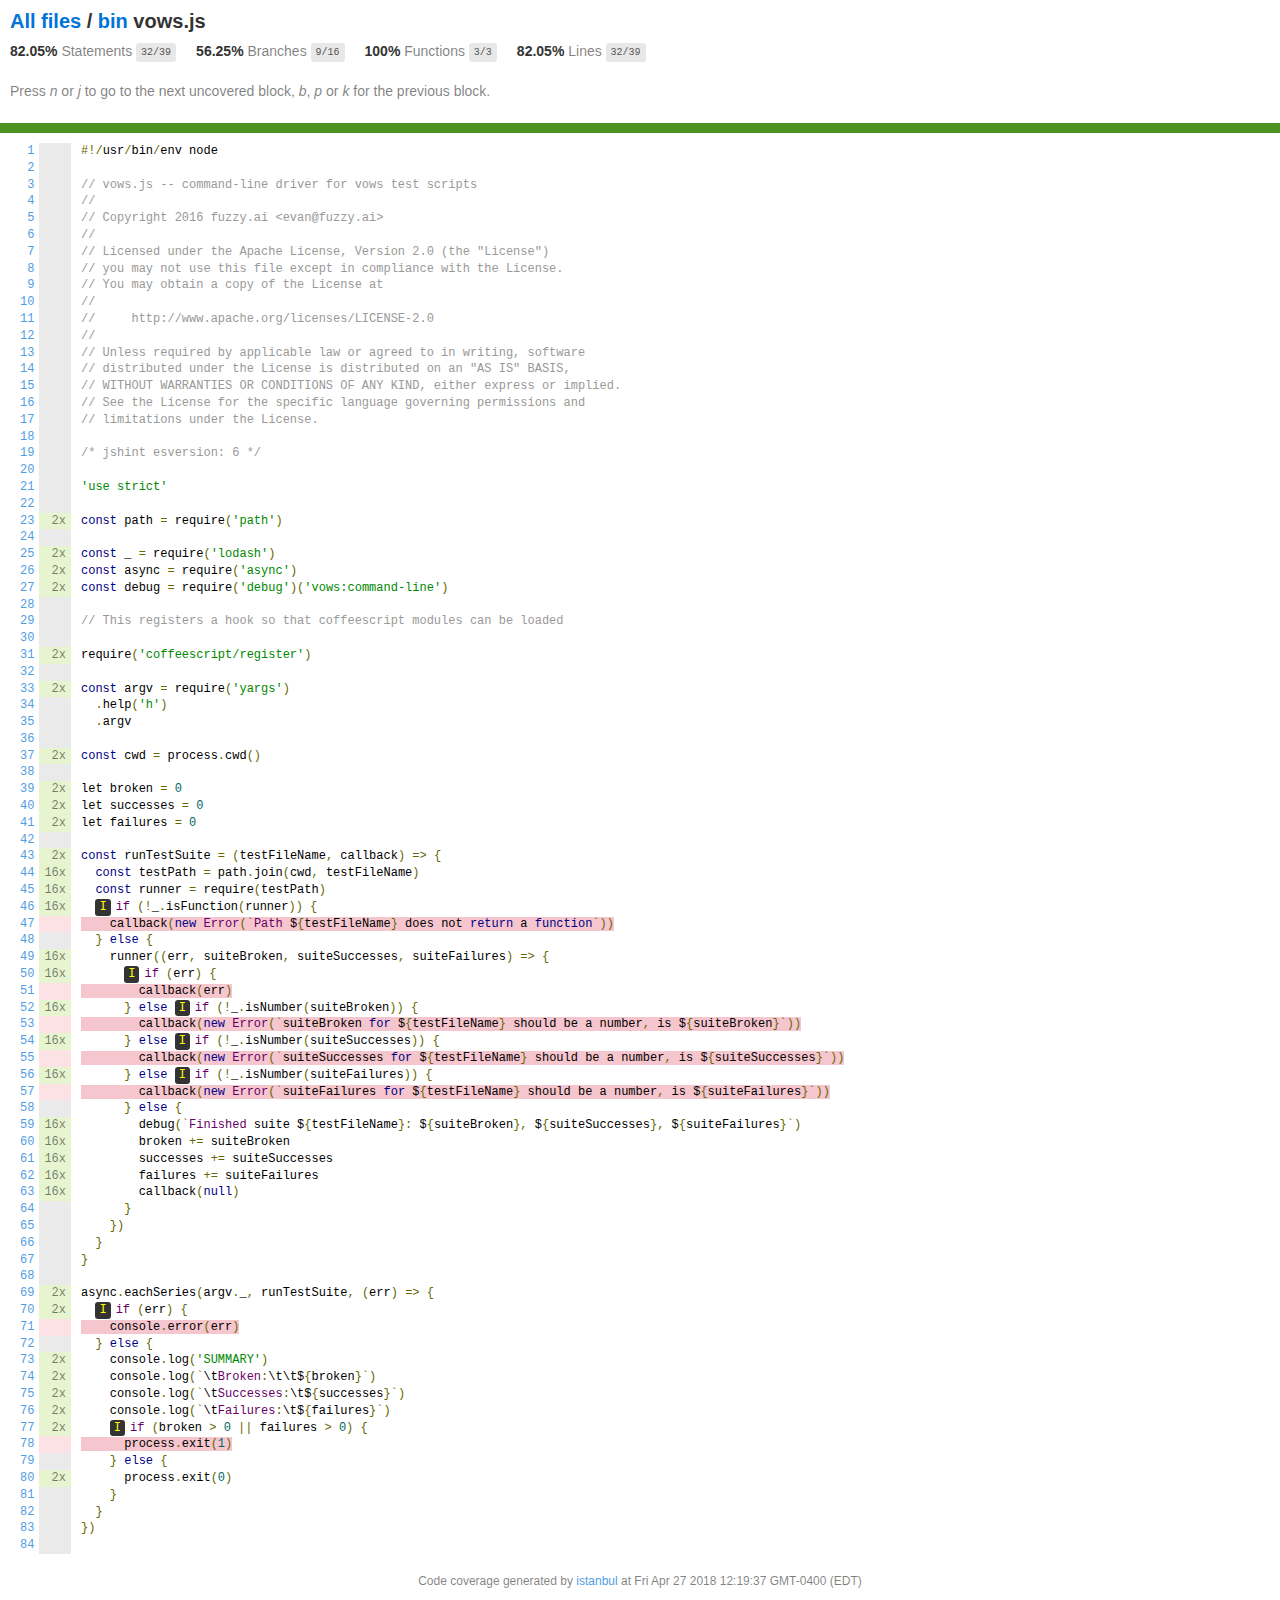
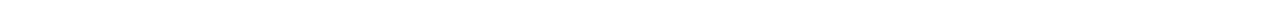
<file: node_modules/vows/coverage/lcov-report/bin/vows.js.html>
<!doctype html>
<html lang="en">
<head>
    <title>Code coverage report for bin/vows.js</title>
    <meta charset="utf-8" />
    <link rel="stylesheet" href="../prettify.css" />
    <link rel="stylesheet" href="../base.css" />
    <meta name="viewport" content="width=device-width, initial-scale=1">
    <style type='text/css'>
        .coverage-summary .sorter {
            background-image: url(../sort-arrow-sprite.png);
        }
    </style>
</head>
<body>
<div class='wrapper'>
  <div class='pad1'>
    <h1>
      <a href="../index.html">All files</a> / <a href="index.html">bin</a> vows.js
    </h1>
    <div class='clearfix'>
      <div class='fl pad1y space-right2'>
        <span class="strong">82.05% </span>
        <span class="quiet">Statements</span>
        <span class='fraction'>32/39</span>
      </div>
      <div class='fl pad1y space-right2'>
        <span class="strong">56.25% </span>
        <span class="quiet">Branches</span>
        <span class='fraction'>9/16</span>
      </div>
      <div class='fl pad1y space-right2'>
        <span class="strong">100% </span>
        <span class="quiet">Functions</span>
        <span class='fraction'>3/3</span>
      </div>
      <div class='fl pad1y space-right2'>
        <span class="strong">82.05% </span>
        <span class="quiet">Lines</span>
        <span class='fraction'>32/39</span>
      </div>
    </div>
    <p class="quiet">
      Press <em>n</em> or <em>j</em> to go to the next uncovered block, <em>b</em>, <em>p</em> or <em>k</em> for the previous block.
    </p>
  </div>
  <div class='status-line high'></div>
<pre><table class="coverage">
<tr><td class="line-count quiet"><a name='L1'></a><a href='#L1'>1</a>
<a name='L2'></a><a href='#L2'>2</a>
<a name='L3'></a><a href='#L3'>3</a>
<a name='L4'></a><a href='#L4'>4</a>
<a name='L5'></a><a href='#L5'>5</a>
<a name='L6'></a><a href='#L6'>6</a>
<a name='L7'></a><a href='#L7'>7</a>
<a name='L8'></a><a href='#L8'>8</a>
<a name='L9'></a><a href='#L9'>9</a>
<a name='L10'></a><a href='#L10'>10</a>
<a name='L11'></a><a href='#L11'>11</a>
<a name='L12'></a><a href='#L12'>12</a>
<a name='L13'></a><a href='#L13'>13</a>
<a name='L14'></a><a href='#L14'>14</a>
<a name='L15'></a><a href='#L15'>15</a>
<a name='L16'></a><a href='#L16'>16</a>
<a name='L17'></a><a href='#L17'>17</a>
<a name='L18'></a><a href='#L18'>18</a>
<a name='L19'></a><a href='#L19'>19</a>
<a name='L20'></a><a href='#L20'>20</a>
<a name='L21'></a><a href='#L21'>21</a>
<a name='L22'></a><a href='#L22'>22</a>
<a name='L23'></a><a href='#L23'>23</a>
<a name='L24'></a><a href='#L24'>24</a>
<a name='L25'></a><a href='#L25'>25</a>
<a name='L26'></a><a href='#L26'>26</a>
<a name='L27'></a><a href='#L27'>27</a>
<a name='L28'></a><a href='#L28'>28</a>
<a name='L29'></a><a href='#L29'>29</a>
<a name='L30'></a><a href='#L30'>30</a>
<a name='L31'></a><a href='#L31'>31</a>
<a name='L32'></a><a href='#L32'>32</a>
<a name='L33'></a><a href='#L33'>33</a>
<a name='L34'></a><a href='#L34'>34</a>
<a name='L35'></a><a href='#L35'>35</a>
<a name='L36'></a><a href='#L36'>36</a>
<a name='L37'></a><a href='#L37'>37</a>
<a name='L38'></a><a href='#L38'>38</a>
<a name='L39'></a><a href='#L39'>39</a>
<a name='L40'></a><a href='#L40'>40</a>
<a name='L41'></a><a href='#L41'>41</a>
<a name='L42'></a><a href='#L42'>42</a>
<a name='L43'></a><a href='#L43'>43</a>
<a name='L44'></a><a href='#L44'>44</a>
<a name='L45'></a><a href='#L45'>45</a>
<a name='L46'></a><a href='#L46'>46</a>
<a name='L47'></a><a href='#L47'>47</a>
<a name='L48'></a><a href='#L48'>48</a>
<a name='L49'></a><a href='#L49'>49</a>
<a name='L50'></a><a href='#L50'>50</a>
<a name='L51'></a><a href='#L51'>51</a>
<a name='L52'></a><a href='#L52'>52</a>
<a name='L53'></a><a href='#L53'>53</a>
<a name='L54'></a><a href='#L54'>54</a>
<a name='L55'></a><a href='#L55'>55</a>
<a name='L56'></a><a href='#L56'>56</a>
<a name='L57'></a><a href='#L57'>57</a>
<a name='L58'></a><a href='#L58'>58</a>
<a name='L59'></a><a href='#L59'>59</a>
<a name='L60'></a><a href='#L60'>60</a>
<a name='L61'></a><a href='#L61'>61</a>
<a name='L62'></a><a href='#L62'>62</a>
<a name='L63'></a><a href='#L63'>63</a>
<a name='L64'></a><a href='#L64'>64</a>
<a name='L65'></a><a href='#L65'>65</a>
<a name='L66'></a><a href='#L66'>66</a>
<a name='L67'></a><a href='#L67'>67</a>
<a name='L68'></a><a href='#L68'>68</a>
<a name='L69'></a><a href='#L69'>69</a>
<a name='L70'></a><a href='#L70'>70</a>
<a name='L71'></a><a href='#L71'>71</a>
<a name='L72'></a><a href='#L72'>72</a>
<a name='L73'></a><a href='#L73'>73</a>
<a name='L74'></a><a href='#L74'>74</a>
<a name='L75'></a><a href='#L75'>75</a>
<a name='L76'></a><a href='#L76'>76</a>
<a name='L77'></a><a href='#L77'>77</a>
<a name='L78'></a><a href='#L78'>78</a>
<a name='L79'></a><a href='#L79'>79</a>
<a name='L80'></a><a href='#L80'>80</a>
<a name='L81'></a><a href='#L81'>81</a>
<a name='L82'></a><a href='#L82'>82</a>
<a name='L83'></a><a href='#L83'>83</a>
<a name='L84'></a><a href='#L84'>84</a></td><td class="line-coverage quiet"><span class="cline-any cline-neutral">&nbsp;</span>
<span class="cline-any cline-neutral">&nbsp;</span>
<span class="cline-any cline-neutral">&nbsp;</span>
<span class="cline-any cline-neutral">&nbsp;</span>
<span class="cline-any cline-neutral">&nbsp;</span>
<span class="cline-any cline-neutral">&nbsp;</span>
<span class="cline-any cline-neutral">&nbsp;</span>
<span class="cline-any cline-neutral">&nbsp;</span>
<span class="cline-any cline-neutral">&nbsp;</span>
<span class="cline-any cline-neutral">&nbsp;</span>
<span class="cline-any cline-neutral">&nbsp;</span>
<span class="cline-any cline-neutral">&nbsp;</span>
<span class="cline-any cline-neutral">&nbsp;</span>
<span class="cline-any cline-neutral">&nbsp;</span>
<span class="cline-any cline-neutral">&nbsp;</span>
<span class="cline-any cline-neutral">&nbsp;</span>
<span class="cline-any cline-neutral">&nbsp;</span>
<span class="cline-any cline-neutral">&nbsp;</span>
<span class="cline-any cline-neutral">&nbsp;</span>
<span class="cline-any cline-neutral">&nbsp;</span>
<span class="cline-any cline-neutral">&nbsp;</span>
<span class="cline-any cline-neutral">&nbsp;</span>
<span class="cline-any cline-yes">2x</span>
<span class="cline-any cline-neutral">&nbsp;</span>
<span class="cline-any cline-yes">2x</span>
<span class="cline-any cline-yes">2x</span>
<span class="cline-any cline-yes">2x</span>
<span class="cline-any cline-neutral">&nbsp;</span>
<span class="cline-any cline-neutral">&nbsp;</span>
<span class="cline-any cline-neutral">&nbsp;</span>
<span class="cline-any cline-yes">2x</span>
<span class="cline-any cline-neutral">&nbsp;</span>
<span class="cline-any cline-yes">2x</span>
<span class="cline-any cline-neutral">&nbsp;</span>
<span class="cline-any cline-neutral">&nbsp;</span>
<span class="cline-any cline-neutral">&nbsp;</span>
<span class="cline-any cline-yes">2x</span>
<span class="cline-any cline-neutral">&nbsp;</span>
<span class="cline-any cline-yes">2x</span>
<span class="cline-any cline-yes">2x</span>
<span class="cline-any cline-yes">2x</span>
<span class="cline-any cline-neutral">&nbsp;</span>
<span class="cline-any cline-yes">2x</span>
<span class="cline-any cline-yes">16x</span>
<span class="cline-any cline-yes">16x</span>
<span class="cline-any cline-yes">16x</span>
<span class="cline-any cline-no">&nbsp;</span>
<span class="cline-any cline-neutral">&nbsp;</span>
<span class="cline-any cline-yes">16x</span>
<span class="cline-any cline-yes">16x</span>
<span class="cline-any cline-no">&nbsp;</span>
<span class="cline-any cline-yes">16x</span>
<span class="cline-any cline-no">&nbsp;</span>
<span class="cline-any cline-yes">16x</span>
<span class="cline-any cline-no">&nbsp;</span>
<span class="cline-any cline-yes">16x</span>
<span class="cline-any cline-no">&nbsp;</span>
<span class="cline-any cline-neutral">&nbsp;</span>
<span class="cline-any cline-yes">16x</span>
<span class="cline-any cline-yes">16x</span>
<span class="cline-any cline-yes">16x</span>
<span class="cline-any cline-yes">16x</span>
<span class="cline-any cline-yes">16x</span>
<span class="cline-any cline-neutral">&nbsp;</span>
<span class="cline-any cline-neutral">&nbsp;</span>
<span class="cline-any cline-neutral">&nbsp;</span>
<span class="cline-any cline-neutral">&nbsp;</span>
<span class="cline-any cline-neutral">&nbsp;</span>
<span class="cline-any cline-yes">2x</span>
<span class="cline-any cline-yes">2x</span>
<span class="cline-any cline-no">&nbsp;</span>
<span class="cline-any cline-neutral">&nbsp;</span>
<span class="cline-any cline-yes">2x</span>
<span class="cline-any cline-yes">2x</span>
<span class="cline-any cline-yes">2x</span>
<span class="cline-any cline-yes">2x</span>
<span class="cline-any cline-yes">2x</span>
<span class="cline-any cline-no">&nbsp;</span>
<span class="cline-any cline-neutral">&nbsp;</span>
<span class="cline-any cline-yes">2x</span>
<span class="cline-any cline-neutral">&nbsp;</span>
<span class="cline-any cline-neutral">&nbsp;</span>
<span class="cline-any cline-neutral">&nbsp;</span>
<span class="cline-any cline-neutral">&nbsp;</span></td><td class="text"><pre class="prettyprint lang-js">#!/usr/bin/env node
&nbsp;
// vows.js -- command-line driver for vows test scripts
//
// Copyright 2016 fuzzy.ai &lt;evan@fuzzy.ai&gt;
//
// Licensed under the Apache License, Version 2.0 (the "License")
// you may not use this file except in compliance with the License.
// You may obtain a copy of the License at
//
//     http://www.apache.org/licenses/LICENSE-2.0
//
// Unless required by applicable law or agreed to in writing, software
// distributed under the License is distributed on an "AS IS" BASIS,
// WITHOUT WARRANTIES OR CONDITIONS OF ANY KIND, either express or implied.
// See the License for the specific language governing permissions and
// limitations under the License.
&nbsp;
/* jshint esversion: 6 */
&nbsp;
'use strict'
&nbsp;
const path = require('path')
&nbsp;
const _ = require('lodash')
const async = require('async')
const debug = require('debug')('vows:command-line')
&nbsp;
// This registers a hook so that coffeescript modules can be loaded
&nbsp;
require('coffeescript/register')
&nbsp;
const argv = require('yargs')
  .help('h')
  .argv
&nbsp;
const cwd = process.cwd()
&nbsp;
let broken = 0
let successes = 0
let failures = 0
&nbsp;
const runTestSuite = (testFileName, callback) =&gt; {
  const testPath = path.join(cwd, testFileName)
  const runner = require(testPath)
  <span class="missing-if-branch" title="if path not taken" >I</span>if (!_.isFunction(runner)) {
<span class="cstat-no" title="statement not covered" >    callback(new Error(`Path ${testFileName} does not return a function`))</span>
  } else {
    runner((err, suiteBroken, suiteSuccesses, suiteFailures) =&gt; {
      <span class="missing-if-branch" title="if path not taken" >I</span>if (err) {
<span class="cstat-no" title="statement not covered" >        callback(err)</span>
      } else <span class="missing-if-branch" title="if path not taken" >I</span>if (!_.isNumber(suiteBroken)) {
<span class="cstat-no" title="statement not covered" >        callback(new Error(`suiteBroken for ${testFileName} should be a number, is ${suiteBroken}`))</span>
      } else <span class="missing-if-branch" title="if path not taken" >I</span>if (!_.isNumber(suiteSuccesses)) {
<span class="cstat-no" title="statement not covered" >        callback(new Error(`suiteSuccesses for ${testFileName} should be a number, is ${suiteSuccesses}`))</span>
      } else <span class="missing-if-branch" title="if path not taken" >I</span>if (!_.isNumber(suiteFailures)) {
<span class="cstat-no" title="statement not covered" >        callback(new Error(`suiteFailures for ${testFileName} should be a number, is ${suiteFailures}`))</span>
      } else {
        debug(`Finished suite ${testFileName}: ${suiteBroken}, ${suiteSuccesses}, ${suiteFailures}`)
        broken += suiteBroken
        successes += suiteSuccesses
        failures += suiteFailures
        callback(null)
      }
    })
  }
}
&nbsp;
async.eachSeries(argv._, runTestSuite, (err) =&gt; {
  <span class="missing-if-branch" title="if path not taken" >I</span>if (err) {
<span class="cstat-no" title="statement not covered" >    console.error(err)</span>
  } else {
    console.log('SUMMARY')
    console.log(`\tBroken:\t\t${broken}`)
    console.log(`\tSuccesses:\t${successes}`)
    console.log(`\tFailures:\t${failures}`)
    <span class="missing-if-branch" title="if path not taken" >I</span>if (broken &gt; 0 || failures &gt; 0) {
<span class="cstat-no" title="statement not covered" >      process.exit(1)</span>
    } else {
      process.exit(0)
    }
  }
})
&nbsp;</pre></td></tr>
</table></pre>
<div class='push'></div><!-- for sticky footer -->
</div><!-- /wrapper -->
<div class='footer quiet pad2 space-top1 center small'>
  Code coverage
  generated by <a href="https://istanbul.js.org/" target="_blank">istanbul</a> at Fri Apr 27 2018 12:19:37 GMT-0400 (EDT)
</div>
</div>
<script src="../prettify.js"></script>
<script>
window.onload = function () {
        if (typeof prettyPrint === 'function') {
            prettyPrint();
        }
};
</script>
<script src="../sorter.js"></script>
<script src="../block-navigation.js"></script>
</body>
</html>
</file>
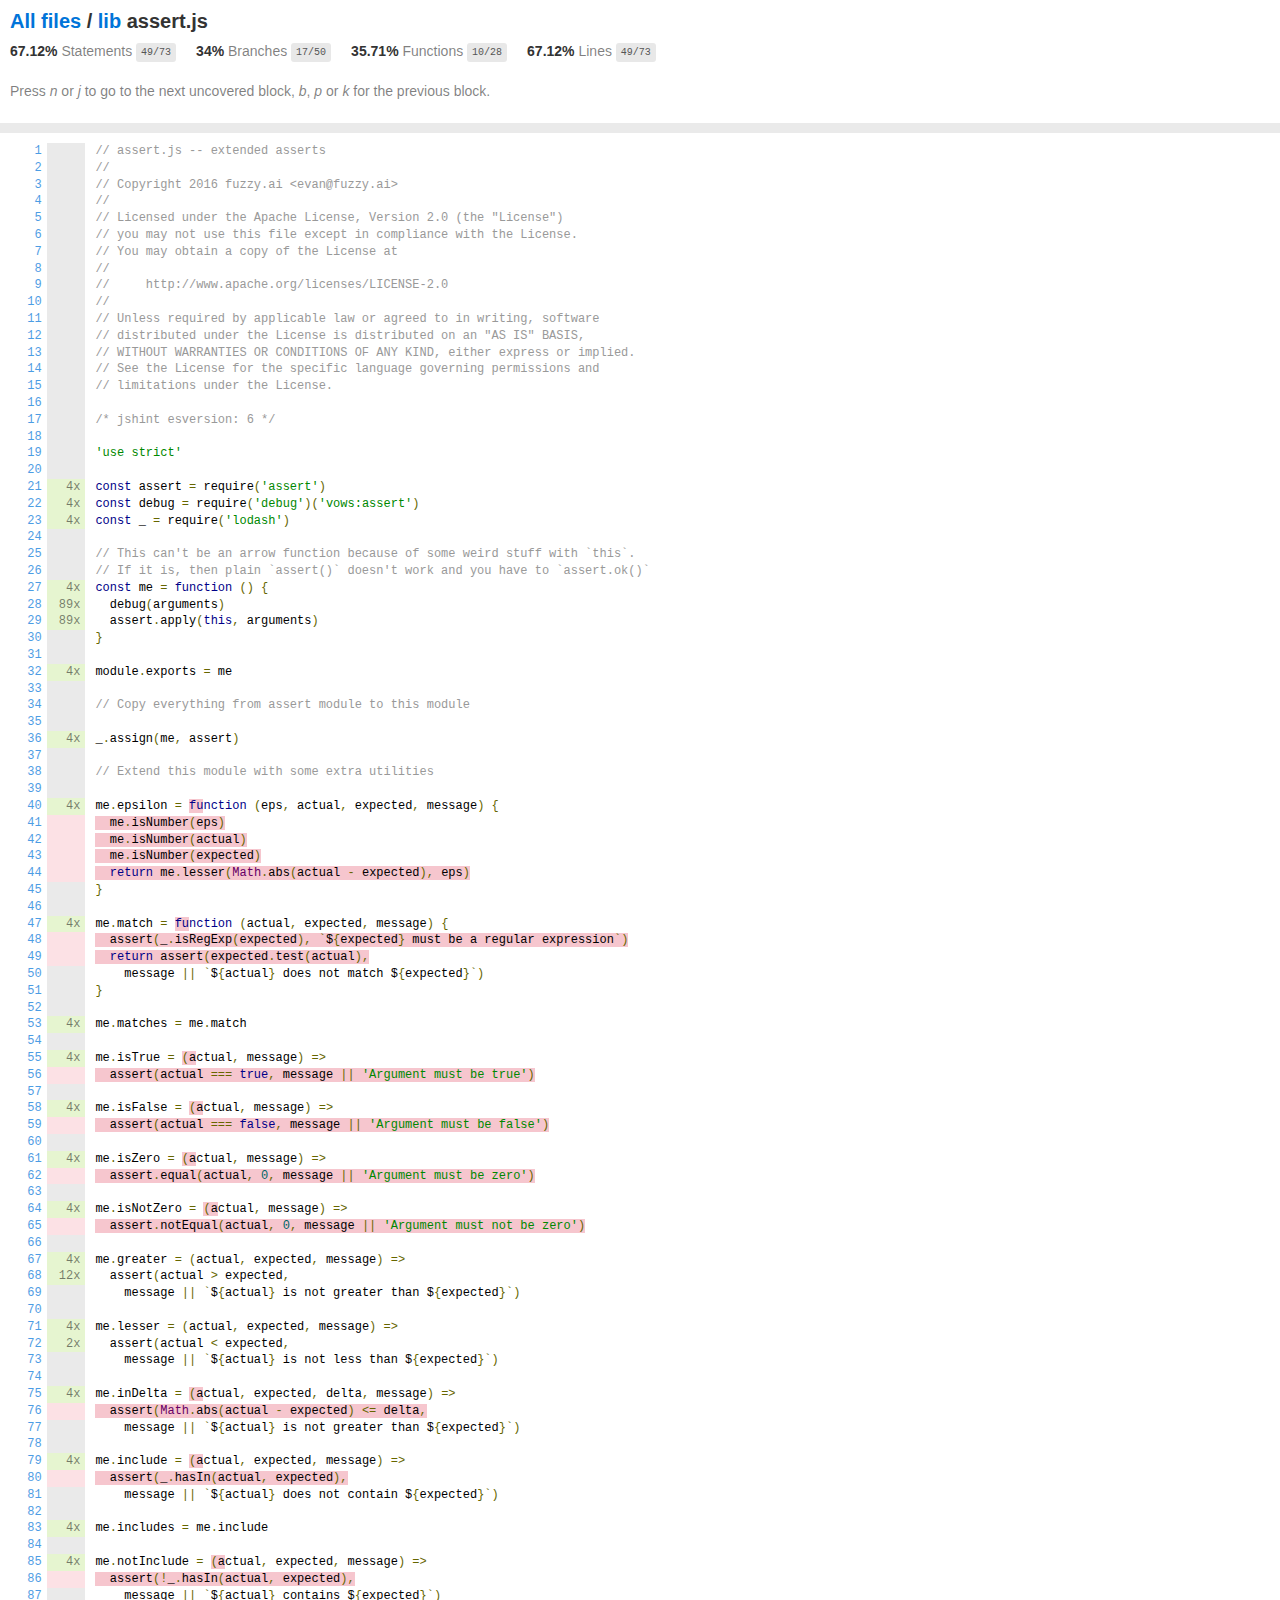
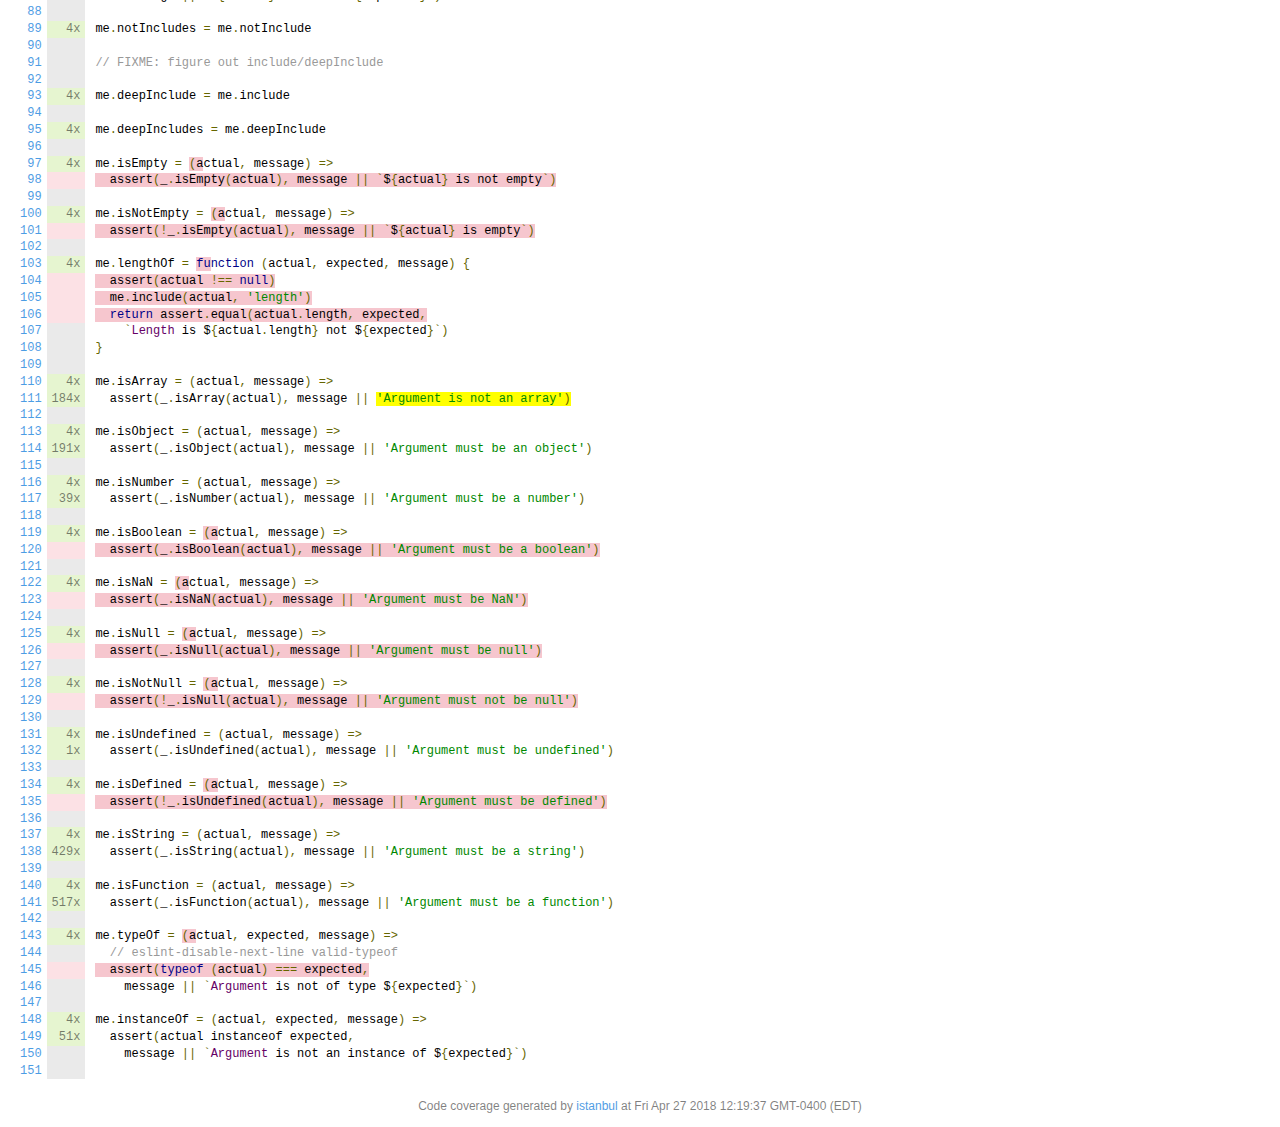
<file: node_modules/vows/coverage/lcov-report/lib/assert.js.html>
<!doctype html>
<html lang="en">
<head>
    <title>Code coverage report for lib/assert.js</title>
    <meta charset="utf-8" />
    <link rel="stylesheet" href="../prettify.css" />
    <link rel="stylesheet" href="../base.css" />
    <meta name="viewport" content="width=device-width, initial-scale=1">
    <style type='text/css'>
        .coverage-summary .sorter {
            background-image: url(../sort-arrow-sprite.png);
        }
    </style>
</head>
<body>
<div class='wrapper'>
  <div class='pad1'>
    <h1>
      <a href="../index.html">All files</a> / <a href="index.html">lib</a> assert.js
    </h1>
    <div class='clearfix'>
      <div class='fl pad1y space-right2'>
        <span class="strong">67.12% </span>
        <span class="quiet">Statements</span>
        <span class='fraction'>49/73</span>
      </div>
      <div class='fl pad1y space-right2'>
        <span class="strong">34% </span>
        <span class="quiet">Branches</span>
        <span class='fraction'>17/50</span>
      </div>
      <div class='fl pad1y space-right2'>
        <span class="strong">35.71% </span>
        <span class="quiet">Functions</span>
        <span class='fraction'>10/28</span>
      </div>
      <div class='fl pad1y space-right2'>
        <span class="strong">67.12% </span>
        <span class="quiet">Lines</span>
        <span class='fraction'>49/73</span>
      </div>
    </div>
    <p class="quiet">
      Press <em>n</em> or <em>j</em> to go to the next uncovered block, <em>b</em>, <em>p</em> or <em>k</em> for the previous block.
    </p>
  </div>
  <div class='status-line medium'></div>
<pre><table class="coverage">
<tr><td class="line-count quiet"><a name='L1'></a><a href='#L1'>1</a>
<a name='L2'></a><a href='#L2'>2</a>
<a name='L3'></a><a href='#L3'>3</a>
<a name='L4'></a><a href='#L4'>4</a>
<a name='L5'></a><a href='#L5'>5</a>
<a name='L6'></a><a href='#L6'>6</a>
<a name='L7'></a><a href='#L7'>7</a>
<a name='L8'></a><a href='#L8'>8</a>
<a name='L9'></a><a href='#L9'>9</a>
<a name='L10'></a><a href='#L10'>10</a>
<a name='L11'></a><a href='#L11'>11</a>
<a name='L12'></a><a href='#L12'>12</a>
<a name='L13'></a><a href='#L13'>13</a>
<a name='L14'></a><a href='#L14'>14</a>
<a name='L15'></a><a href='#L15'>15</a>
<a name='L16'></a><a href='#L16'>16</a>
<a name='L17'></a><a href='#L17'>17</a>
<a name='L18'></a><a href='#L18'>18</a>
<a name='L19'></a><a href='#L19'>19</a>
<a name='L20'></a><a href='#L20'>20</a>
<a name='L21'></a><a href='#L21'>21</a>
<a name='L22'></a><a href='#L22'>22</a>
<a name='L23'></a><a href='#L23'>23</a>
<a name='L24'></a><a href='#L24'>24</a>
<a name='L25'></a><a href='#L25'>25</a>
<a name='L26'></a><a href='#L26'>26</a>
<a name='L27'></a><a href='#L27'>27</a>
<a name='L28'></a><a href='#L28'>28</a>
<a name='L29'></a><a href='#L29'>29</a>
<a name='L30'></a><a href='#L30'>30</a>
<a name='L31'></a><a href='#L31'>31</a>
<a name='L32'></a><a href='#L32'>32</a>
<a name='L33'></a><a href='#L33'>33</a>
<a name='L34'></a><a href='#L34'>34</a>
<a name='L35'></a><a href='#L35'>35</a>
<a name='L36'></a><a href='#L36'>36</a>
<a name='L37'></a><a href='#L37'>37</a>
<a name='L38'></a><a href='#L38'>38</a>
<a name='L39'></a><a href='#L39'>39</a>
<a name='L40'></a><a href='#L40'>40</a>
<a name='L41'></a><a href='#L41'>41</a>
<a name='L42'></a><a href='#L42'>42</a>
<a name='L43'></a><a href='#L43'>43</a>
<a name='L44'></a><a href='#L44'>44</a>
<a name='L45'></a><a href='#L45'>45</a>
<a name='L46'></a><a href='#L46'>46</a>
<a name='L47'></a><a href='#L47'>47</a>
<a name='L48'></a><a href='#L48'>48</a>
<a name='L49'></a><a href='#L49'>49</a>
<a name='L50'></a><a href='#L50'>50</a>
<a name='L51'></a><a href='#L51'>51</a>
<a name='L52'></a><a href='#L52'>52</a>
<a name='L53'></a><a href='#L53'>53</a>
<a name='L54'></a><a href='#L54'>54</a>
<a name='L55'></a><a href='#L55'>55</a>
<a name='L56'></a><a href='#L56'>56</a>
<a name='L57'></a><a href='#L57'>57</a>
<a name='L58'></a><a href='#L58'>58</a>
<a name='L59'></a><a href='#L59'>59</a>
<a name='L60'></a><a href='#L60'>60</a>
<a name='L61'></a><a href='#L61'>61</a>
<a name='L62'></a><a href='#L62'>62</a>
<a name='L63'></a><a href='#L63'>63</a>
<a name='L64'></a><a href='#L64'>64</a>
<a name='L65'></a><a href='#L65'>65</a>
<a name='L66'></a><a href='#L66'>66</a>
<a name='L67'></a><a href='#L67'>67</a>
<a name='L68'></a><a href='#L68'>68</a>
<a name='L69'></a><a href='#L69'>69</a>
<a name='L70'></a><a href='#L70'>70</a>
<a name='L71'></a><a href='#L71'>71</a>
<a name='L72'></a><a href='#L72'>72</a>
<a name='L73'></a><a href='#L73'>73</a>
<a name='L74'></a><a href='#L74'>74</a>
<a name='L75'></a><a href='#L75'>75</a>
<a name='L76'></a><a href='#L76'>76</a>
<a name='L77'></a><a href='#L77'>77</a>
<a name='L78'></a><a href='#L78'>78</a>
<a name='L79'></a><a href='#L79'>79</a>
<a name='L80'></a><a href='#L80'>80</a>
<a name='L81'></a><a href='#L81'>81</a>
<a name='L82'></a><a href='#L82'>82</a>
<a name='L83'></a><a href='#L83'>83</a>
<a name='L84'></a><a href='#L84'>84</a>
<a name='L85'></a><a href='#L85'>85</a>
<a name='L86'></a><a href='#L86'>86</a>
<a name='L87'></a><a href='#L87'>87</a>
<a name='L88'></a><a href='#L88'>88</a>
<a name='L89'></a><a href='#L89'>89</a>
<a name='L90'></a><a href='#L90'>90</a>
<a name='L91'></a><a href='#L91'>91</a>
<a name='L92'></a><a href='#L92'>92</a>
<a name='L93'></a><a href='#L93'>93</a>
<a name='L94'></a><a href='#L94'>94</a>
<a name='L95'></a><a href='#L95'>95</a>
<a name='L96'></a><a href='#L96'>96</a>
<a name='L97'></a><a href='#L97'>97</a>
<a name='L98'></a><a href='#L98'>98</a>
<a name='L99'></a><a href='#L99'>99</a>
<a name='L100'></a><a href='#L100'>100</a>
<a name='L101'></a><a href='#L101'>101</a>
<a name='L102'></a><a href='#L102'>102</a>
<a name='L103'></a><a href='#L103'>103</a>
<a name='L104'></a><a href='#L104'>104</a>
<a name='L105'></a><a href='#L105'>105</a>
<a name='L106'></a><a href='#L106'>106</a>
<a name='L107'></a><a href='#L107'>107</a>
<a name='L108'></a><a href='#L108'>108</a>
<a name='L109'></a><a href='#L109'>109</a>
<a name='L110'></a><a href='#L110'>110</a>
<a name='L111'></a><a href='#L111'>111</a>
<a name='L112'></a><a href='#L112'>112</a>
<a name='L113'></a><a href='#L113'>113</a>
<a name='L114'></a><a href='#L114'>114</a>
<a name='L115'></a><a href='#L115'>115</a>
<a name='L116'></a><a href='#L116'>116</a>
<a name='L117'></a><a href='#L117'>117</a>
<a name='L118'></a><a href='#L118'>118</a>
<a name='L119'></a><a href='#L119'>119</a>
<a name='L120'></a><a href='#L120'>120</a>
<a name='L121'></a><a href='#L121'>121</a>
<a name='L122'></a><a href='#L122'>122</a>
<a name='L123'></a><a href='#L123'>123</a>
<a name='L124'></a><a href='#L124'>124</a>
<a name='L125'></a><a href='#L125'>125</a>
<a name='L126'></a><a href='#L126'>126</a>
<a name='L127'></a><a href='#L127'>127</a>
<a name='L128'></a><a href='#L128'>128</a>
<a name='L129'></a><a href='#L129'>129</a>
<a name='L130'></a><a href='#L130'>130</a>
<a name='L131'></a><a href='#L131'>131</a>
<a name='L132'></a><a href='#L132'>132</a>
<a name='L133'></a><a href='#L133'>133</a>
<a name='L134'></a><a href='#L134'>134</a>
<a name='L135'></a><a href='#L135'>135</a>
<a name='L136'></a><a href='#L136'>136</a>
<a name='L137'></a><a href='#L137'>137</a>
<a name='L138'></a><a href='#L138'>138</a>
<a name='L139'></a><a href='#L139'>139</a>
<a name='L140'></a><a href='#L140'>140</a>
<a name='L141'></a><a href='#L141'>141</a>
<a name='L142'></a><a href='#L142'>142</a>
<a name='L143'></a><a href='#L143'>143</a>
<a name='L144'></a><a href='#L144'>144</a>
<a name='L145'></a><a href='#L145'>145</a>
<a name='L146'></a><a href='#L146'>146</a>
<a name='L147'></a><a href='#L147'>147</a>
<a name='L148'></a><a href='#L148'>148</a>
<a name='L149'></a><a href='#L149'>149</a>
<a name='L150'></a><a href='#L150'>150</a>
<a name='L151'></a><a href='#L151'>151</a></td><td class="line-coverage quiet"><span class="cline-any cline-neutral">&nbsp;</span>
<span class="cline-any cline-neutral">&nbsp;</span>
<span class="cline-any cline-neutral">&nbsp;</span>
<span class="cline-any cline-neutral">&nbsp;</span>
<span class="cline-any cline-neutral">&nbsp;</span>
<span class="cline-any cline-neutral">&nbsp;</span>
<span class="cline-any cline-neutral">&nbsp;</span>
<span class="cline-any cline-neutral">&nbsp;</span>
<span class="cline-any cline-neutral">&nbsp;</span>
<span class="cline-any cline-neutral">&nbsp;</span>
<span class="cline-any cline-neutral">&nbsp;</span>
<span class="cline-any cline-neutral">&nbsp;</span>
<span class="cline-any cline-neutral">&nbsp;</span>
<span class="cline-any cline-neutral">&nbsp;</span>
<span class="cline-any cline-neutral">&nbsp;</span>
<span class="cline-any cline-neutral">&nbsp;</span>
<span class="cline-any cline-neutral">&nbsp;</span>
<span class="cline-any cline-neutral">&nbsp;</span>
<span class="cline-any cline-neutral">&nbsp;</span>
<span class="cline-any cline-neutral">&nbsp;</span>
<span class="cline-any cline-yes">4x</span>
<span class="cline-any cline-yes">4x</span>
<span class="cline-any cline-yes">4x</span>
<span class="cline-any cline-neutral">&nbsp;</span>
<span class="cline-any cline-neutral">&nbsp;</span>
<span class="cline-any cline-neutral">&nbsp;</span>
<span class="cline-any cline-yes">4x</span>
<span class="cline-any cline-yes">89x</span>
<span class="cline-any cline-yes">89x</span>
<span class="cline-any cline-neutral">&nbsp;</span>
<span class="cline-any cline-neutral">&nbsp;</span>
<span class="cline-any cline-yes">4x</span>
<span class="cline-any cline-neutral">&nbsp;</span>
<span class="cline-any cline-neutral">&nbsp;</span>
<span class="cline-any cline-neutral">&nbsp;</span>
<span class="cline-any cline-yes">4x</span>
<span class="cline-any cline-neutral">&nbsp;</span>
<span class="cline-any cline-neutral">&nbsp;</span>
<span class="cline-any cline-neutral">&nbsp;</span>
<span class="cline-any cline-yes">4x</span>
<span class="cline-any cline-no">&nbsp;</span>
<span class="cline-any cline-no">&nbsp;</span>
<span class="cline-any cline-no">&nbsp;</span>
<span class="cline-any cline-no">&nbsp;</span>
<span class="cline-any cline-neutral">&nbsp;</span>
<span class="cline-any cline-neutral">&nbsp;</span>
<span class="cline-any cline-yes">4x</span>
<span class="cline-any cline-no">&nbsp;</span>
<span class="cline-any cline-no">&nbsp;</span>
<span class="cline-any cline-neutral">&nbsp;</span>
<span class="cline-any cline-neutral">&nbsp;</span>
<span class="cline-any cline-neutral">&nbsp;</span>
<span class="cline-any cline-yes">4x</span>
<span class="cline-any cline-neutral">&nbsp;</span>
<span class="cline-any cline-yes">4x</span>
<span class="cline-any cline-no">&nbsp;</span>
<span class="cline-any cline-neutral">&nbsp;</span>
<span class="cline-any cline-yes">4x</span>
<span class="cline-any cline-no">&nbsp;</span>
<span class="cline-any cline-neutral">&nbsp;</span>
<span class="cline-any cline-yes">4x</span>
<span class="cline-any cline-no">&nbsp;</span>
<span class="cline-any cline-neutral">&nbsp;</span>
<span class="cline-any cline-yes">4x</span>
<span class="cline-any cline-no">&nbsp;</span>
<span class="cline-any cline-neutral">&nbsp;</span>
<span class="cline-any cline-yes">4x</span>
<span class="cline-any cline-yes">12x</span>
<span class="cline-any cline-neutral">&nbsp;</span>
<span class="cline-any cline-neutral">&nbsp;</span>
<span class="cline-any cline-yes">4x</span>
<span class="cline-any cline-yes">2x</span>
<span class="cline-any cline-neutral">&nbsp;</span>
<span class="cline-any cline-neutral">&nbsp;</span>
<span class="cline-any cline-yes">4x</span>
<span class="cline-any cline-no">&nbsp;</span>
<span class="cline-any cline-neutral">&nbsp;</span>
<span class="cline-any cline-neutral">&nbsp;</span>
<span class="cline-any cline-yes">4x</span>
<span class="cline-any cline-no">&nbsp;</span>
<span class="cline-any cline-neutral">&nbsp;</span>
<span class="cline-any cline-neutral">&nbsp;</span>
<span class="cline-any cline-yes">4x</span>
<span class="cline-any cline-neutral">&nbsp;</span>
<span class="cline-any cline-yes">4x</span>
<span class="cline-any cline-no">&nbsp;</span>
<span class="cline-any cline-neutral">&nbsp;</span>
<span class="cline-any cline-neutral">&nbsp;</span>
<span class="cline-any cline-yes">4x</span>
<span class="cline-any cline-neutral">&nbsp;</span>
<span class="cline-any cline-neutral">&nbsp;</span>
<span class="cline-any cline-neutral">&nbsp;</span>
<span class="cline-any cline-yes">4x</span>
<span class="cline-any cline-neutral">&nbsp;</span>
<span class="cline-any cline-yes">4x</span>
<span class="cline-any cline-neutral">&nbsp;</span>
<span class="cline-any cline-yes">4x</span>
<span class="cline-any cline-no">&nbsp;</span>
<span class="cline-any cline-neutral">&nbsp;</span>
<span class="cline-any cline-yes">4x</span>
<span class="cline-any cline-no">&nbsp;</span>
<span class="cline-any cline-neutral">&nbsp;</span>
<span class="cline-any cline-yes">4x</span>
<span class="cline-any cline-no">&nbsp;</span>
<span class="cline-any cline-no">&nbsp;</span>
<span class="cline-any cline-no">&nbsp;</span>
<span class="cline-any cline-neutral">&nbsp;</span>
<span class="cline-any cline-neutral">&nbsp;</span>
<span class="cline-any cline-neutral">&nbsp;</span>
<span class="cline-any cline-yes">4x</span>
<span class="cline-any cline-yes">184x</span>
<span class="cline-any cline-neutral">&nbsp;</span>
<span class="cline-any cline-yes">4x</span>
<span class="cline-any cline-yes">191x</span>
<span class="cline-any cline-neutral">&nbsp;</span>
<span class="cline-any cline-yes">4x</span>
<span class="cline-any cline-yes">39x</span>
<span class="cline-any cline-neutral">&nbsp;</span>
<span class="cline-any cline-yes">4x</span>
<span class="cline-any cline-no">&nbsp;</span>
<span class="cline-any cline-neutral">&nbsp;</span>
<span class="cline-any cline-yes">4x</span>
<span class="cline-any cline-no">&nbsp;</span>
<span class="cline-any cline-neutral">&nbsp;</span>
<span class="cline-any cline-yes">4x</span>
<span class="cline-any cline-no">&nbsp;</span>
<span class="cline-any cline-neutral">&nbsp;</span>
<span class="cline-any cline-yes">4x</span>
<span class="cline-any cline-no">&nbsp;</span>
<span class="cline-any cline-neutral">&nbsp;</span>
<span class="cline-any cline-yes">4x</span>
<span class="cline-any cline-yes">1x</span>
<span class="cline-any cline-neutral">&nbsp;</span>
<span class="cline-any cline-yes">4x</span>
<span class="cline-any cline-no">&nbsp;</span>
<span class="cline-any cline-neutral">&nbsp;</span>
<span class="cline-any cline-yes">4x</span>
<span class="cline-any cline-yes">429x</span>
<span class="cline-any cline-neutral">&nbsp;</span>
<span class="cline-any cline-yes">4x</span>
<span class="cline-any cline-yes">517x</span>
<span class="cline-any cline-neutral">&nbsp;</span>
<span class="cline-any cline-yes">4x</span>
<span class="cline-any cline-neutral">&nbsp;</span>
<span class="cline-any cline-no">&nbsp;</span>
<span class="cline-any cline-neutral">&nbsp;</span>
<span class="cline-any cline-neutral">&nbsp;</span>
<span class="cline-any cline-yes">4x</span>
<span class="cline-any cline-yes">51x</span>
<span class="cline-any cline-neutral">&nbsp;</span>
<span class="cline-any cline-neutral">&nbsp;</span></td><td class="text"><pre class="prettyprint lang-js">// assert.js -- extended asserts
//
// Copyright 2016 fuzzy.ai &lt;evan@fuzzy.ai&gt;
//
// Licensed under the Apache License, Version 2.0 (the "License")
// you may not use this file except in compliance with the License.
// You may obtain a copy of the License at
//
//     http://www.apache.org/licenses/LICENSE-2.0
//
// Unless required by applicable law or agreed to in writing, software
// distributed under the License is distributed on an "AS IS" BASIS,
// WITHOUT WARRANTIES OR CONDITIONS OF ANY KIND, either express or implied.
// See the License for the specific language governing permissions and
// limitations under the License.
&nbsp;
/* jshint esversion: 6 */
&nbsp;
'use strict'
&nbsp;
const assert = require('assert')
const debug = require('debug')('vows:assert')
const _ = require('lodash')
&nbsp;
// This can't be an arrow function because of some weird stuff with `this`.
// If it is, then plain `assert()` doesn't work and you have to `assert.ok()`
const me = function () {
  debug(arguments)
  assert.apply(this, arguments)
}
&nbsp;
module.exports = me
&nbsp;
// Copy everything from assert module to this module
&nbsp;
_.assign(me, assert)
&nbsp;
// Extend this module with some extra utilities
&nbsp;
me.epsilon = <span class="fstat-no" title="function not covered" >fu</span>nction (eps, actual, expected, message) {
<span class="cstat-no" title="statement not covered" >  me.isNumber(eps)</span>
<span class="cstat-no" title="statement not covered" >  me.isNumber(actual)</span>
<span class="cstat-no" title="statement not covered" >  me.isNumber(expected)</span>
<span class="cstat-no" title="statement not covered" >  return me.lesser(Math.abs(actual - expected), eps)</span>
}
&nbsp;
me.match = <span class="fstat-no" title="function not covered" >fu</span>nction (actual, expected, message) {
<span class="cstat-no" title="statement not covered" >  assert(_.isRegExp(expected), `${expected} must be a regular expression`)</span>
<span class="cstat-no" title="statement not covered" >  return assert(expected.test(actual),</span>
    message || `${actual} does not match ${expected}`)
}
&nbsp;
me.matches = me.match
&nbsp;
me.isTrue = <span class="fstat-no" title="function not covered" >(a</span>ctual, message) =&gt;
<span class="cstat-no" title="statement not covered" >  assert(actual === true, message || 'Argument must be true')</span>
&nbsp;
me.isFalse = <span class="fstat-no" title="function not covered" >(a</span>ctual, message) =&gt;
<span class="cstat-no" title="statement not covered" >  assert(actual === false, message || 'Argument must be false')</span>
&nbsp;
me.isZero = <span class="fstat-no" title="function not covered" >(a</span>ctual, message) =&gt;
<span class="cstat-no" title="statement not covered" >  assert.equal(actual, 0, message || 'Argument must be zero')</span>
&nbsp;
me.isNotZero = <span class="fstat-no" title="function not covered" >(a</span>ctual, message) =&gt;
<span class="cstat-no" title="statement not covered" >  assert.notEqual(actual, 0, message || 'Argument must not be zero')</span>
&nbsp;
me.greater = (actual, expected, message) =&gt;
  assert(actual &gt; expected,
    message || `${actual} is not greater than ${expected}`)
&nbsp;
me.lesser = (actual, expected, message) =&gt;
  assert(actual &lt; expected,
    message || `${actual} is not less than ${expected}`)
&nbsp;
me.inDelta = <span class="fstat-no" title="function not covered" >(a</span>ctual, expected, delta, message) =&gt;
<span class="cstat-no" title="statement not covered" >  assert(Math.abs(actual - expected) &lt;= delta,</span>
    message || `${actual} is not greater than ${expected}`)
&nbsp;
me.include = <span class="fstat-no" title="function not covered" >(a</span>ctual, expected, message) =&gt;
<span class="cstat-no" title="statement not covered" >  assert(_.hasIn(actual, expected),</span>
    message || `${actual} does not contain ${expected}`)
&nbsp;
me.includes = me.include
&nbsp;
me.notInclude = <span class="fstat-no" title="function not covered" >(a</span>ctual, expected, message) =&gt;
<span class="cstat-no" title="statement not covered" >  assert(!_.hasIn(actual, expected),</span>
    message || `${actual} contains ${expected}`)
&nbsp;
me.notIncludes = me.notInclude
&nbsp;
// FIXME: figure out include/deepInclude
&nbsp;
me.deepInclude = me.include
&nbsp;
me.deepIncludes = me.deepInclude
&nbsp;
me.isEmpty = <span class="fstat-no" title="function not covered" >(a</span>ctual, message) =&gt;
<span class="cstat-no" title="statement not covered" >  assert(_.isEmpty(actual), message || `${actual} is not empty`)</span>
&nbsp;
me.isNotEmpty = <span class="fstat-no" title="function not covered" >(a</span>ctual, message) =&gt;
<span class="cstat-no" title="statement not covered" >  assert(!_.isEmpty(actual), message || `${actual} is empty`)</span>
&nbsp;
me.lengthOf = <span class="fstat-no" title="function not covered" >fu</span>nction (actual, expected, message) {
<span class="cstat-no" title="statement not covered" >  assert(actual !== null)</span>
<span class="cstat-no" title="statement not covered" >  me.include(actual, 'length')</span>
<span class="cstat-no" title="statement not covered" >  return assert.equal(actual.length, expected,</span>
    `Length is ${actual.length} not ${expected}`)
}
&nbsp;
me.isArray = (actual, message) =&gt;
  assert(_.isArray(actual), message || <span class="branch-1 cbranch-no" title="branch not covered" >'Argument is not an array')</span>
&nbsp;
me.isObject = (actual, message) =&gt;
  assert(_.isObject(actual), message || 'Argument must be an object')
&nbsp;
me.isNumber = (actual, message) =&gt;
  assert(_.isNumber(actual), message || 'Argument must be a number')
&nbsp;
me.isBoolean = <span class="fstat-no" title="function not covered" >(a</span>ctual, message) =&gt;
<span class="cstat-no" title="statement not covered" >  assert(_.isBoolean(actual), message || 'Argument must be a boolean')</span>
&nbsp;
me.isNaN = <span class="fstat-no" title="function not covered" >(a</span>ctual, message) =&gt;
<span class="cstat-no" title="statement not covered" >  assert(_.isNaN(actual), message || 'Argument must be NaN')</span>
&nbsp;
me.isNull = <span class="fstat-no" title="function not covered" >(a</span>ctual, message) =&gt;
<span class="cstat-no" title="statement not covered" >  assert(_.isNull(actual), message || 'Argument must be null')</span>
&nbsp;
me.isNotNull = <span class="fstat-no" title="function not covered" >(a</span>ctual, message) =&gt;
<span class="cstat-no" title="statement not covered" >  assert(!_.isNull(actual), message || 'Argument must not be null')</span>
&nbsp;
me.isUndefined = (actual, message) =&gt;
  assert(_.isUndefined(actual), message || 'Argument must be undefined')
&nbsp;
me.isDefined = <span class="fstat-no" title="function not covered" >(a</span>ctual, message) =&gt;
<span class="cstat-no" title="statement not covered" >  assert(!_.isUndefined(actual), message || 'Argument must be defined')</span>
&nbsp;
me.isString = (actual, message) =&gt;
  assert(_.isString(actual), message || 'Argument must be a string')
&nbsp;
me.isFunction = (actual, message) =&gt;
  assert(_.isFunction(actual), message || 'Argument must be a function')
&nbsp;
me.typeOf = <span class="fstat-no" title="function not covered" >(a</span>ctual, expected, message) =&gt;
  // eslint-disable-next-line valid-typeof
<span class="cstat-no" title="statement not covered" >  assert(typeof (actual) === expected,</span>
    message || `Argument is not of type ${expected}`)
&nbsp;
me.instanceOf = (actual, expected, message) =&gt;
  assert(actual instanceof expected,
    message || `Argument is not an instance of ${expected}`)
&nbsp;</pre></td></tr>
</table></pre>
<div class='push'></div><!-- for sticky footer -->
</div><!-- /wrapper -->
<div class='footer quiet pad2 space-top1 center small'>
  Code coverage
  generated by <a href="https://istanbul.js.org/" target="_blank">istanbul</a> at Fri Apr 27 2018 12:19:37 GMT-0400 (EDT)
</div>
</div>
<script src="../prettify.js"></script>
<script>
window.onload = function () {
        if (typeof prettyPrint === 'function') {
            prettyPrint();
        }
};
</script>
<script src="../sorter.js"></script>
<script src="../block-navigation.js"></script>
</body>
</html>
</file>
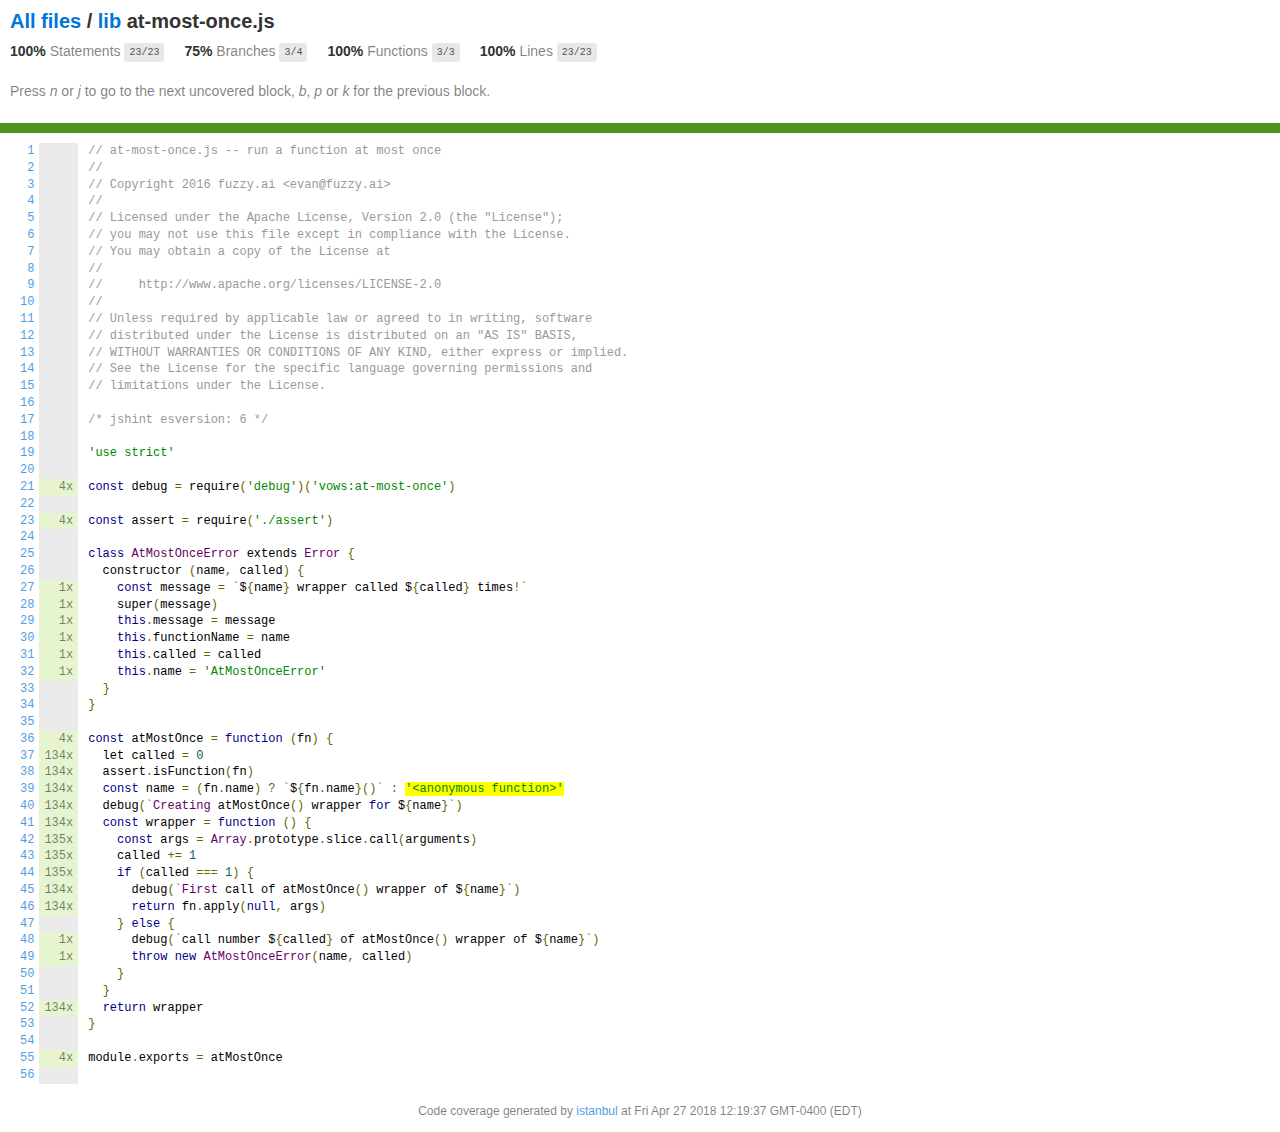
<file: node_modules/vows/coverage/lcov-report/lib/at-most-once.js.html>
<!doctype html>
<html lang="en">
<head>
    <title>Code coverage report for lib/at-most-once.js</title>
    <meta charset="utf-8" />
    <link rel="stylesheet" href="../prettify.css" />
    <link rel="stylesheet" href="../base.css" />
    <meta name="viewport" content="width=device-width, initial-scale=1">
    <style type='text/css'>
        .coverage-summary .sorter {
            background-image: url(../sort-arrow-sprite.png);
        }
    </style>
</head>
<body>
<div class='wrapper'>
  <div class='pad1'>
    <h1>
      <a href="../index.html">All files</a> / <a href="index.html">lib</a> at-most-once.js
    </h1>
    <div class='clearfix'>
      <div class='fl pad1y space-right2'>
        <span class="strong">100% </span>
        <span class="quiet">Statements</span>
        <span class='fraction'>23/23</span>
      </div>
      <div class='fl pad1y space-right2'>
        <span class="strong">75% </span>
        <span class="quiet">Branches</span>
        <span class='fraction'>3/4</span>
      </div>
      <div class='fl pad1y space-right2'>
        <span class="strong">100% </span>
        <span class="quiet">Functions</span>
        <span class='fraction'>3/3</span>
      </div>
      <div class='fl pad1y space-right2'>
        <span class="strong">100% </span>
        <span class="quiet">Lines</span>
        <span class='fraction'>23/23</span>
      </div>
    </div>
    <p class="quiet">
      Press <em>n</em> or <em>j</em> to go to the next uncovered block, <em>b</em>, <em>p</em> or <em>k</em> for the previous block.
    </p>
  </div>
  <div class='status-line high'></div>
<pre><table class="coverage">
<tr><td class="line-count quiet"><a name='L1'></a><a href='#L1'>1</a>
<a name='L2'></a><a href='#L2'>2</a>
<a name='L3'></a><a href='#L3'>3</a>
<a name='L4'></a><a href='#L4'>4</a>
<a name='L5'></a><a href='#L5'>5</a>
<a name='L6'></a><a href='#L6'>6</a>
<a name='L7'></a><a href='#L7'>7</a>
<a name='L8'></a><a href='#L8'>8</a>
<a name='L9'></a><a href='#L9'>9</a>
<a name='L10'></a><a href='#L10'>10</a>
<a name='L11'></a><a href='#L11'>11</a>
<a name='L12'></a><a href='#L12'>12</a>
<a name='L13'></a><a href='#L13'>13</a>
<a name='L14'></a><a href='#L14'>14</a>
<a name='L15'></a><a href='#L15'>15</a>
<a name='L16'></a><a href='#L16'>16</a>
<a name='L17'></a><a href='#L17'>17</a>
<a name='L18'></a><a href='#L18'>18</a>
<a name='L19'></a><a href='#L19'>19</a>
<a name='L20'></a><a href='#L20'>20</a>
<a name='L21'></a><a href='#L21'>21</a>
<a name='L22'></a><a href='#L22'>22</a>
<a name='L23'></a><a href='#L23'>23</a>
<a name='L24'></a><a href='#L24'>24</a>
<a name='L25'></a><a href='#L25'>25</a>
<a name='L26'></a><a href='#L26'>26</a>
<a name='L27'></a><a href='#L27'>27</a>
<a name='L28'></a><a href='#L28'>28</a>
<a name='L29'></a><a href='#L29'>29</a>
<a name='L30'></a><a href='#L30'>30</a>
<a name='L31'></a><a href='#L31'>31</a>
<a name='L32'></a><a href='#L32'>32</a>
<a name='L33'></a><a href='#L33'>33</a>
<a name='L34'></a><a href='#L34'>34</a>
<a name='L35'></a><a href='#L35'>35</a>
<a name='L36'></a><a href='#L36'>36</a>
<a name='L37'></a><a href='#L37'>37</a>
<a name='L38'></a><a href='#L38'>38</a>
<a name='L39'></a><a href='#L39'>39</a>
<a name='L40'></a><a href='#L40'>40</a>
<a name='L41'></a><a href='#L41'>41</a>
<a name='L42'></a><a href='#L42'>42</a>
<a name='L43'></a><a href='#L43'>43</a>
<a name='L44'></a><a href='#L44'>44</a>
<a name='L45'></a><a href='#L45'>45</a>
<a name='L46'></a><a href='#L46'>46</a>
<a name='L47'></a><a href='#L47'>47</a>
<a name='L48'></a><a href='#L48'>48</a>
<a name='L49'></a><a href='#L49'>49</a>
<a name='L50'></a><a href='#L50'>50</a>
<a name='L51'></a><a href='#L51'>51</a>
<a name='L52'></a><a href='#L52'>52</a>
<a name='L53'></a><a href='#L53'>53</a>
<a name='L54'></a><a href='#L54'>54</a>
<a name='L55'></a><a href='#L55'>55</a>
<a name='L56'></a><a href='#L56'>56</a></td><td class="line-coverage quiet"><span class="cline-any cline-neutral">&nbsp;</span>
<span class="cline-any cline-neutral">&nbsp;</span>
<span class="cline-any cline-neutral">&nbsp;</span>
<span class="cline-any cline-neutral">&nbsp;</span>
<span class="cline-any cline-neutral">&nbsp;</span>
<span class="cline-any cline-neutral">&nbsp;</span>
<span class="cline-any cline-neutral">&nbsp;</span>
<span class="cline-any cline-neutral">&nbsp;</span>
<span class="cline-any cline-neutral">&nbsp;</span>
<span class="cline-any cline-neutral">&nbsp;</span>
<span class="cline-any cline-neutral">&nbsp;</span>
<span class="cline-any cline-neutral">&nbsp;</span>
<span class="cline-any cline-neutral">&nbsp;</span>
<span class="cline-any cline-neutral">&nbsp;</span>
<span class="cline-any cline-neutral">&nbsp;</span>
<span class="cline-any cline-neutral">&nbsp;</span>
<span class="cline-any cline-neutral">&nbsp;</span>
<span class="cline-any cline-neutral">&nbsp;</span>
<span class="cline-any cline-neutral">&nbsp;</span>
<span class="cline-any cline-neutral">&nbsp;</span>
<span class="cline-any cline-yes">4x</span>
<span class="cline-any cline-neutral">&nbsp;</span>
<span class="cline-any cline-yes">4x</span>
<span class="cline-any cline-neutral">&nbsp;</span>
<span class="cline-any cline-neutral">&nbsp;</span>
<span class="cline-any cline-neutral">&nbsp;</span>
<span class="cline-any cline-yes">1x</span>
<span class="cline-any cline-yes">1x</span>
<span class="cline-any cline-yes">1x</span>
<span class="cline-any cline-yes">1x</span>
<span class="cline-any cline-yes">1x</span>
<span class="cline-any cline-yes">1x</span>
<span class="cline-any cline-neutral">&nbsp;</span>
<span class="cline-any cline-neutral">&nbsp;</span>
<span class="cline-any cline-neutral">&nbsp;</span>
<span class="cline-any cline-yes">4x</span>
<span class="cline-any cline-yes">134x</span>
<span class="cline-any cline-yes">134x</span>
<span class="cline-any cline-yes">134x</span>
<span class="cline-any cline-yes">134x</span>
<span class="cline-any cline-yes">134x</span>
<span class="cline-any cline-yes">135x</span>
<span class="cline-any cline-yes">135x</span>
<span class="cline-any cline-yes">135x</span>
<span class="cline-any cline-yes">134x</span>
<span class="cline-any cline-yes">134x</span>
<span class="cline-any cline-neutral">&nbsp;</span>
<span class="cline-any cline-yes">1x</span>
<span class="cline-any cline-yes">1x</span>
<span class="cline-any cline-neutral">&nbsp;</span>
<span class="cline-any cline-neutral">&nbsp;</span>
<span class="cline-any cline-yes">134x</span>
<span class="cline-any cline-neutral">&nbsp;</span>
<span class="cline-any cline-neutral">&nbsp;</span>
<span class="cline-any cline-yes">4x</span>
<span class="cline-any cline-neutral">&nbsp;</span></td><td class="text"><pre class="prettyprint lang-js">// at-most-once.js -- run a function at most once
//
// Copyright 2016 fuzzy.ai &lt;evan@fuzzy.ai&gt;
//
// Licensed under the Apache License, Version 2.0 (the "License");
// you may not use this file except in compliance with the License.
// You may obtain a copy of the License at
//
//     http://www.apache.org/licenses/LICENSE-2.0
//
// Unless required by applicable law or agreed to in writing, software
// distributed under the License is distributed on an "AS IS" BASIS,
// WITHOUT WARRANTIES OR CONDITIONS OF ANY KIND, either express or implied.
// See the License for the specific language governing permissions and
// limitations under the License.
&nbsp;
/* jshint esversion: 6 */
&nbsp;
'use strict'
&nbsp;
const debug = require('debug')('vows:at-most-once')
&nbsp;
const assert = require('./assert')
&nbsp;
class AtMostOnceError extends Error {
  constructor (name, called) {
    const message = `${name} wrapper called ${called} times!`
    super(message)
    this.message = message
    this.functionName = name
    this.called = called
    this.name = 'AtMostOnceError'
  }
}
&nbsp;
const atMostOnce = function (fn) {
  let called = 0
  assert.isFunction(fn)
  const name = (fn.name) ? `${fn.name}()` : <span class="branch-1 cbranch-no" title="branch not covered" >'&lt;anonymous function&gt;'</span>
  debug(`Creating atMostOnce() wrapper for ${name}`)
  const wrapper = function () {
    const args = Array.prototype.slice.call(arguments)
    called += 1
    if (called === 1) {
      debug(`First call of atMostOnce() wrapper of ${name}`)
      return fn.apply(null, args)
    } else {
      debug(`call number ${called} of atMostOnce() wrapper of ${name}`)
      throw new AtMostOnceError(name, called)
    }
  }
  return wrapper
}
&nbsp;
module.exports = atMostOnce
&nbsp;</pre></td></tr>
</table></pre>
<div class='push'></div><!-- for sticky footer -->
</div><!-- /wrapper -->
<div class='footer quiet pad2 space-top1 center small'>
  Code coverage
  generated by <a href="https://istanbul.js.org/" target="_blank">istanbul</a> at Fri Apr 27 2018 12:19:37 GMT-0400 (EDT)
</div>
</div>
<script src="../prettify.js"></script>
<script>
window.onload = function () {
        if (typeof prettyPrint === 'function') {
            prettyPrint();
        }
};
</script>
<script src="../sorter.js"></script>
<script src="../block-navigation.js"></script>
</body>
</html>
</file>
<file: node_modules/vows/coverage/lcov-report/prettify.css>
.pln{color:#000}@media screen{.str{color:#080}.kwd{color:#008}.com{color:#800}.typ{color:#606}.lit{color:#066}.pun,.opn,.clo{color:#660}.tag{color:#008}.atn{color:#606}.atv{color:#080}.dec,.var{color:#606}.fun{color:red}}@media print,projection{.str{color:#060}.kwd{color:#006;font-weight:bold}.com{color:#600;font-style:italic}.typ{color:#404;font-weight:bold}.lit{color:#044}.pun,.opn,.clo{color:#440}.tag{color:#006;font-weight:bold}.atn{color:#404}.atv{color:#060}}pre.prettyprint{padding:2px;border:1px solid #888}ol.linenums{margin-top:0;margin-bottom:0}li.L0,li.L1,li.L2,li.L3,li.L5,li.L6,li.L7,li.L8{list-style-type:none}li.L1,li.L3,li.L5,li.L7,li.L9{background:#eee}
</file>
<file: node_modules/vows/coverage/lcov-report/base.css>
body, html {
  margin:0; padding: 0;
  height: 100%;
}
body {
    font-family: Helvetica Neue, Helvetica, Arial;
    font-size: 14px;
    color:#333;
}
.small { font-size: 12px; }
*, *:after, *:before {
  -webkit-box-sizing:border-box;
     -moz-box-sizing:border-box;
          box-sizing:border-box;
  }
h1 { font-size: 20px; margin: 0;}
h2 { font-size: 14px; }
pre {
    font: 12px/1.4 Consolas, "Liberation Mono", Menlo, Courier, monospace;
    margin: 0;
    padding: 0;
    -moz-tab-size: 2;
    -o-tab-size:  2;
    tab-size: 2;
}
a { color:#0074D9; text-decoration:none; }
a:hover { text-decoration:underline; }
.strong { font-weight: bold; }
.space-top1 { padding: 10px 0 0 0; }
.pad2y { padding: 20px 0; }
.pad1y { padding: 10px 0; }
.pad2x { padding: 0 20px; }
.pad2 { padding: 20px; }
.pad1 { padding: 10px; }
.space-left2 { padding-left:55px; }
.space-right2 { padding-right:20px; }
.center { text-align:center; }
.clearfix { display:block; }
.clearfix:after {
  content:'';
  display:block;
  height:0;
  clear:both;
  visibility:hidden;
  }
.fl { float: left; }
@media only screen and (max-width:640px) {
  .col3 { width:100%; max-width:100%; }
  .hide-mobile { display:none!important; }
}

.quiet {
  color: #7f7f7f;
  color: rgba(0,0,0,0.5);
}
.quiet a { opacity: 0.7; }

.fraction {
  font-family: Consolas, 'Liberation Mono', Menlo, Courier, monospace;
  font-size: 10px;
  color: #555;
  background: #E8E8E8;
  padding: 4px 5px;
  border-radius: 3px;
  vertical-align: middle;
}

div.path a:link, div.path a:visited { color: #333; }
table.coverage {
  border-collapse: collapse;
  margin: 10px 0 0 0;
  padding: 0;
}

table.coverage td {
  margin: 0;
  padding: 0;
  vertical-align: top;
}
table.coverage td.line-count {
    text-align: right;
    padding: 0 5px 0 20px;
}
table.coverage td.line-coverage {
    text-align: right;
    padding-right: 10px;
    min-width:20px;
}

table.coverage td span.cline-any {
    display: inline-block;
    padding: 0 5px;
    width: 100%;
}
.missing-if-branch {
    display: inline-block;
    margin-right: 5px;
    border-radius: 3px;
    position: relative;
    padding: 0 4px;
    background: #333;
    color: yellow;
}

.skip-if-branch {
    display: none;
    margin-right: 10px;
    position: relative;
    padding: 0 4px;
    background: #ccc;
    color: white;
}
.missing-if-branch .typ, .skip-if-branch .typ {
    color: inherit !important;
}
.coverage-summary {
  border-collapse: collapse;
  width: 100%;
}
.coverage-summary tr { border-bottom: 1px solid #bbb; }
.keyline-all { border: 1px solid #ddd; }
.coverage-summary td, .coverage-summary th { padding: 10px; }
.coverage-summary tbody { border: 1px solid #bbb; }
.coverage-summary td { border-right: 1px solid #bbb; }
.coverage-summary td:last-child { border-right: none; }
.coverage-summary th {
  text-align: left;
  font-weight: normal;
  white-space: nowrap;
}
.coverage-summary th.file { border-right: none !important; }
.coverage-summary th.pct { }
.coverage-summary th.pic,
.coverage-summary th.abs,
.coverage-summary td.pct,
.coverage-summary td.abs { text-align: right; }
.coverage-summary td.file { white-space: nowrap;  }
.coverage-summary td.pic { min-width: 120px !important;  }
.coverage-summary tfoot td { }

.coverage-summary .sorter {
    height: 10px;
    width: 7px;
    display: inline-block;
    margin-left: 0.5em;
    background: url(sort-arrow-sprite.png) no-repeat scroll 0 0 transparent;
}
.coverage-summary .sorted .sorter {
    background-position: 0 -20px;
}
.coverage-summary .sorted-desc .sorter {
    background-position: 0 -10px;
}
.status-line {  height: 10px; }
/* yellow */
.cbranch-no { background: yellow !important; color: #111; }
/* dark red */
.red.solid, .status-line.low, .low .cover-fill { background:#C21F39 }
.low .chart { border:1px solid #C21F39 }
.highlighted,
.highlighted .cstat-no, .highlighted .fstat-no, .highlighted .cbranch-no{
  background: #C21F39 !important;
}
/* medium red */
.cstat-no, .fstat-no, .cbranch-no, .cbranch-no { background:#F6C6CE }
/* light red */
.low, .cline-no { background:#FCE1E5 }
/* light green */
.high, .cline-yes { background:rgb(230,245,208) }
/* medium green */
.cstat-yes { background:rgb(161,215,106) }
/* dark green */
.status-line.high, .high .cover-fill { background:rgb(77,146,33) }
.high .chart { border:1px solid rgb(77,146,33) }

.medium .chart { border:1px solid #666; }
.medium .cover-fill { background: #666; }

.cstat-skip { background: #ddd; color: #111; }
.fstat-skip { background: #ddd; color: #111 !important; }
.cbranch-skip { background: #ddd !important; color: #111; }

span.cline-neutral { background: #eaeaea; }
.medium { background: #eaeaea; }

.coverage-summary td.empty {
    opacity: .5;
    padding-top: 4px;
    padding-bottom: 4px;
    line-height: 1;
    color: #888;
}

.cover-fill, .cover-empty {
  display:inline-block;
  height: 12px;
}
.chart {
  line-height: 0;
}
.cover-empty {
    background: white;
}
.cover-full {
    border-right: none !important;
}
pre.prettyprint {
    border: none !important;
    padding: 0 !important;
    margin: 0 !important;
}
.com { color: #999 !important; }
.ignore-none { color: #999; font-weight: normal; }

.wrapper {
  min-height: 100%;
  height: auto !important;
  height: 100%;
  margin: 0 auto -48px;
}
.footer, .push {
  height: 48px;
}
</file>
<file: static/css/base.css>
*{margin:0;padding:0;box-sizing: border-box;}
a,h1,h2,h3,h4,h5,h6,p{font-size:100%}
li,ol,ul{list-style:none;text-decoration:none;}
div {display: block;}
a{text-decoration: none;}
.mainPage{width:100%;min-width: 1000px;margin:0 auto;position: relative;}
</file>
<file: static/css/rank.css>
.pc_main{
    width: 1000px;
    margin:35px auto;
}
.pc_side{
    width: 220px;
    border: 1px solid #EEEEEE;
}
.pc_hot h3>a,.pc_hot ul li>a{
    color: #555;
}
.pc_hot h3>a{
    width: 220px;
    height: 45px;
    line-height: 45px;
    font-size: 18px;
    font-weight: normal;
    position: relative;
    display:inline-block;
    padding-left: 20px;
}
.pc_arrow{
    position: absolute;
    right:10px;
    margin-top: 20px;
    width: 20px;
    height: 20px;
    float: right;
    display: inline-block;
    background: url("../img/icons/icon_splice.png") no-repeat -450px -120px;
}
.pc_arrow2{
    background: url("../img/icons/icon_splice.png") no-repeat -480px -120px;
}
.pc_hot ul>li{
    width:218px;
    height: 36px;
    font-size:14px;
    display:inline-block;
    margin-bottom:2px;
}
.pc_hot ul>li.active{
    background-color:#169AF3;
}
.pc_hot ul>li.active a{
    color:#fff;
}
.pc_hot ul li>a{
    display:inline-block;
    padding:8px 2px; 
}
.pc_hot ul li>a>img{
    float:left;
    padding-left:2px;
    padding-top:-10px;
}
.pc_hot ul li:hover:not(.active)>a{
    color:#169AF3;
}
.pc_hot ul li:hover:not(.active){
    background-color:#F5F9FB;
}
.pc_hot ul li>a>h4{
    font-weight: normal;
}
.pc_hot ul li>a>h4,.pc_hot ul li>span{
    display: inline-block;
    float: left;
}
.pc_hot ul li>span{
    width: 20px;
    height:20px;
    margin: 10px 0 0 20px;
}
.pc_hot ul li:nth-child(1)>span{
    background: url("../img/lists/20189901.png") no-repeat;
}
.pc_hot ul li:nth-child(2)>span{
    background: url("../img/lists/20189902.png") no-repeat;
}
.pc_hot ul li:nth-child(3)>span{
    background: url("../img/lists/20189903.png") no-repeat;
}
.pc_hot ul li:nth-child(4)>span{
    background: url("../img/lists/20189904.jpg") no-repeat;
}
.pc_hot ul li:nth-child(5)>span{
    background: url("../img/lists/20189905.jpg") no-repeat;
}
.pc_hot ul li:nth-child(6)>span{
    background: url("../img/lists/20189906.png") no-repeat;
}
.pc_hot ul li:nth-child(7)>span{
    background: url("../img/lists/20189907.jpg") no-repeat;
}
.pc_hot ul li:nth-child(8)>span{
    background: url("../img/lists/20189908.jpg") no-repeat;
}
.pc_hot ul li:nth-child(9)>span{
    background: url("../img/lists/20189909.jpg") no-repeat;
}
.pc_hot ul li:nth-child(10)>span{
    background: url("../img/lists/20189910.jpg") no-repeat;
}
.pc_content,.pc_side{
    float: left;
}
.pc_content{
    width:750px;
    margin-left: 30px;
}
.pc_content .box{
    height:1060px;
    position: relative;
    display: none;
}
.pc_content .box.active{
    display: block;
}
.pc_ranktitle,.pc_temptitle{
    width: 750px;
    height: 57px;
}
.pc_ranktitle{
    margin:15px 0 20px 0;
}
.pc_temptitle{
    border-bottom: 1px dotted #D1D1D1;
}
.pc_temptitle h3,.rank_update{
    float: left;
}
.pc_temptitle h3{
    font-size: 1.5em;
    display: inline-block;
    font-weight: normal;
    color: #333333;
}
.pc_temptitle .rank_update{
    color: #999999;
    margin: 12px 0 0 15px;
    font-size: 14px;
}
.pc_temptitle a{
    float: right;
    display:inline-block;
    width:112px;
    height: 34px;
    color:#fff; 
    padding:8px 0 0 20px;
    font-size: 14px;
}
.pc_temptitle a,.download span>a{
    background-color:#169AF3;
    border-radius:3px;
}
.pc_temptitle a:hover,.download span>a:hover{
    background-color: #158FE1;
}
.pc_temptitle a>span{
    display:inline-block;
    width: 20px;
    height: 20px;
    float: left;
    background: url("../img/icons/play_icon.png") no-repeat 2px 2px;
}
.rankWrap{
    width: 750px;
    height: 460px;   
}
.pc_songlist,.pc_songhead{
    padding-left:10px; 
}
.pc_songhead{
    height: 35px;
}
.pc_btn{
    display:inline-block;
    width: 16px;
    height: 16px;
    float: left;
    margin:18px 10px 0 0;
    background: url("../img/icons/icon_splice.png") no-repeat -180px -178px;
}
.pc_btn.checkbox{
    background-position: -180px -148px;
}
.pc_songhead .pc_btn{
    margin-top:6px;
}
.pc_songhead>span{
    color: #999;
    font-size:14px;
    float: left;
    display:inline-block;
    padding:6px 0 0 3px;
}
.pc_songlist ul>li{
    width: 740px;
    height: 54px;
    line-height: 54px;
    display: block;
    border-bottom:1px solid #F2F2F2;
}
.pc_songlist ul>li:hover{
    background-color:#F5F8FB;
}
.pc_songlist ul li>.pc_btn,.pc_num,.pc_songTips,.pc_songname{
    float: left;
    display: inline-block;
}
.pc_num,.pc_songTips,.pc_songname{
    margin-right: 10px;
}
.pc_songTime,.pc_share,.pc_download,.icon-play{
    float:right;
    display: inline-block;
}
.pc_share,.pc_download,.icon-play{ 
    width: 20px;
    height: 20px;
    margin:18px 8px 0 0;
    background: url("../img/icons/icon_splice.png") no-repeat;
    display: none;
}
.pc_num{
    width: 15px;
    color:#999999;
    font-size:16px; 
}
.pc_songlist ul li:nth-child(1)>.pc_num,.pc_songlist ul li:nth-child(2)>.pc_num,.pc_songlist ul li:nth-child(3)>.pc_num{
    color: #FE2C62;
    font-size: 19px;
}
.pc_songTips{
    width: 23px;
    height: 20px;
    margin-top:18px;
    background: url("../img/icons/icon_splice.png") no-repeat  -238px -235px;
}
.pc_songname{
    color: #333;
    font-size:14px;
}
.pc_songlist ul li:hover .pc_songTime,.pc_songlist ul li:hover .pc_songname{
    color:#00A6F5;
}
.pc_share{
    background-position:-298px 2px; 
}
.pc_share:hover{
    background-position:-298px -58px;
}
.pc_download{
    background-position: -87px 2px;
}
.pc_download:hover{
    background-position: -87px -58px;
}
.icon-play{
    background-position: 5px 2px;
}
.icon-play:hover{
     background-position: 5px -58px;
}
.pc_songTime{
    color:#999;
}
.pc_songlist ul li:hover .icon-play,.pc_songlist ul li:hover .pc_download,.pc_songlist ul li:hover .pc_share{
    display: block;
}
.download{
    width:750px;
    height: 120px;
    line-height: 120px;
    color:#666666; 
    text-align: center;
    position: absolute;
    bottom: 10px;
}
.download span>a{
    display: inline-block;
    width:108px;
    height: 36px;
    line-height: 36px;
    color: #fff;
    font-size: 15px;
    margin-left: 20px;
}
</file>
<file: static/css/register.css>
.header-wrapper{
	width: 1000px;
	margin:0 auto;
}
.public-header{
	height: 40px;
	line-height: 40px;
	background: url("../img/register/header_bg.jpg")no-repeat;
}
.login,.shopping,.login ul>li{
	float: right;
	display: inline-block;
}
.shopping{
	width: 30px;
	height:35px;
	background: url("../img/register/header_bg.png") no-repeat;
	background-position: 0 -300px;
	margin-left: 15px;
}
.login{
	width:120px;
	height:18px;
	line-height: 18px;
	margin-top:9px;
	border-right: 1px solid #4CADE1;

}
.login ul li>a{
	color:#8AA6D6;
	height: 20px;
	font-size: 14px;
	padding-right: 15px;
}
.login ul li>a:hover{
	color:#1594D6; 
}
.register_header{
	width: 100%;
	height: 60px;
	background-color: #008AD4;
}
.reg_nav,.reg_content{
	width: 1000px;
	margin: 0 auto;
	position:relative;
	display: block;
}
.reg_nav h1{
	display: inline-block;
}
.reg_left,.reg_nav li,.reg_nav h1{
	float: left;
	display: inline-block;
}
.reg_right{
	float: right;
	display: inline-block;
}
.reg_nav h1>a>img{
	width: 170px;
	height: 40px;
	margin-top:10px ;
}
.reg_left{
	margin-left: 15px;
}
.reg_left li,.reg_right li{
	width:86px;
	height:60px;
	line-height: 60px;
	text-align: center;
}
.reg_left li>a,.reg_right li>a{
	color: #fff;
}
.reg_content{
	height:600px;
	margin:50px auto;
	border:1px solid #54ADE7;
	border-radius: 5px;
	border-top:7px solid #54ADE7;
	box-shadow: 0 2px 15px #666;
}
.reg_hd{
	height:84px;
	line-height: 84px;
	text-align: center;
}
.reg_hd h1{
	font-size:24px;
	font-weight: normal;
	color:#006DC1;
	margin-top: 20px;
}
.reg_input{
	width:800px;
	height:450px;
	margin:40px auto;
	text-align:center;
}
.reg_input form table{
	width:800px;
	margin: 0 auto;
}
.reg_input form table tr{
	height: 53px;
	line-height: 53px;
}
.reg_input form table tr td:first-child{
	text-align: right;
	width:300px;
	color: #474747;
}
.reg_input form table tr td:last-child{
	text-align: left;
	width:500px;
}
.reg_input form table tr td:last-child input{
	padding: 8px 0 8px 5px;
}
#uname,#upwd,#cpwd{
	width: 260px;
	/*background:#F3F3F3;*/
	outline: none;
}
#uname:focus,#upwd:focus,#cpwd:focus{
	background: #fff;
}
.msg_default{
	color:#7B7B7B;
}
.hidden{
	display: none;
}
.reg_input form table tr:nth-child(4) td:last-child span{
	margin-right:15px;
}
.reg_input form table tr:nth-child(4) td:last-child input{
	margin-right: 5px;
}
.reg_input form table tr:nth-child(5) td:last-child input{
	display: inline-block;
	float: left;
	margin: 22px 3px 0 0;
}
.reg_input form table tr:nth-child(5) td:last-child span:first-child{
	color:#949394;
	font-size:14px;
	margin-right:15px;
}
.reg_input form table tr:nth-child(5) td:last-child a{
	font-size: 14px;
	color:#54B6ED;
	text-decoration:underline;
}
.reg_input form table tr:last-child td:last-child input{
	outline: none;
	font-size:17px;
	/* background: #3DB9EC; */
	/* background: gray; */
	 border:0;
	 color:#fff;
	 height:45px;
	 width:100px;
	 cursor: pointer;
	 border-radius:5px;
}
.high{ color: red; }
.msg{ font-size: 13px; }
.onError{ color: red; }
.onSuccess{ color: green; }
.onprompt{color:gray;}
</file>
